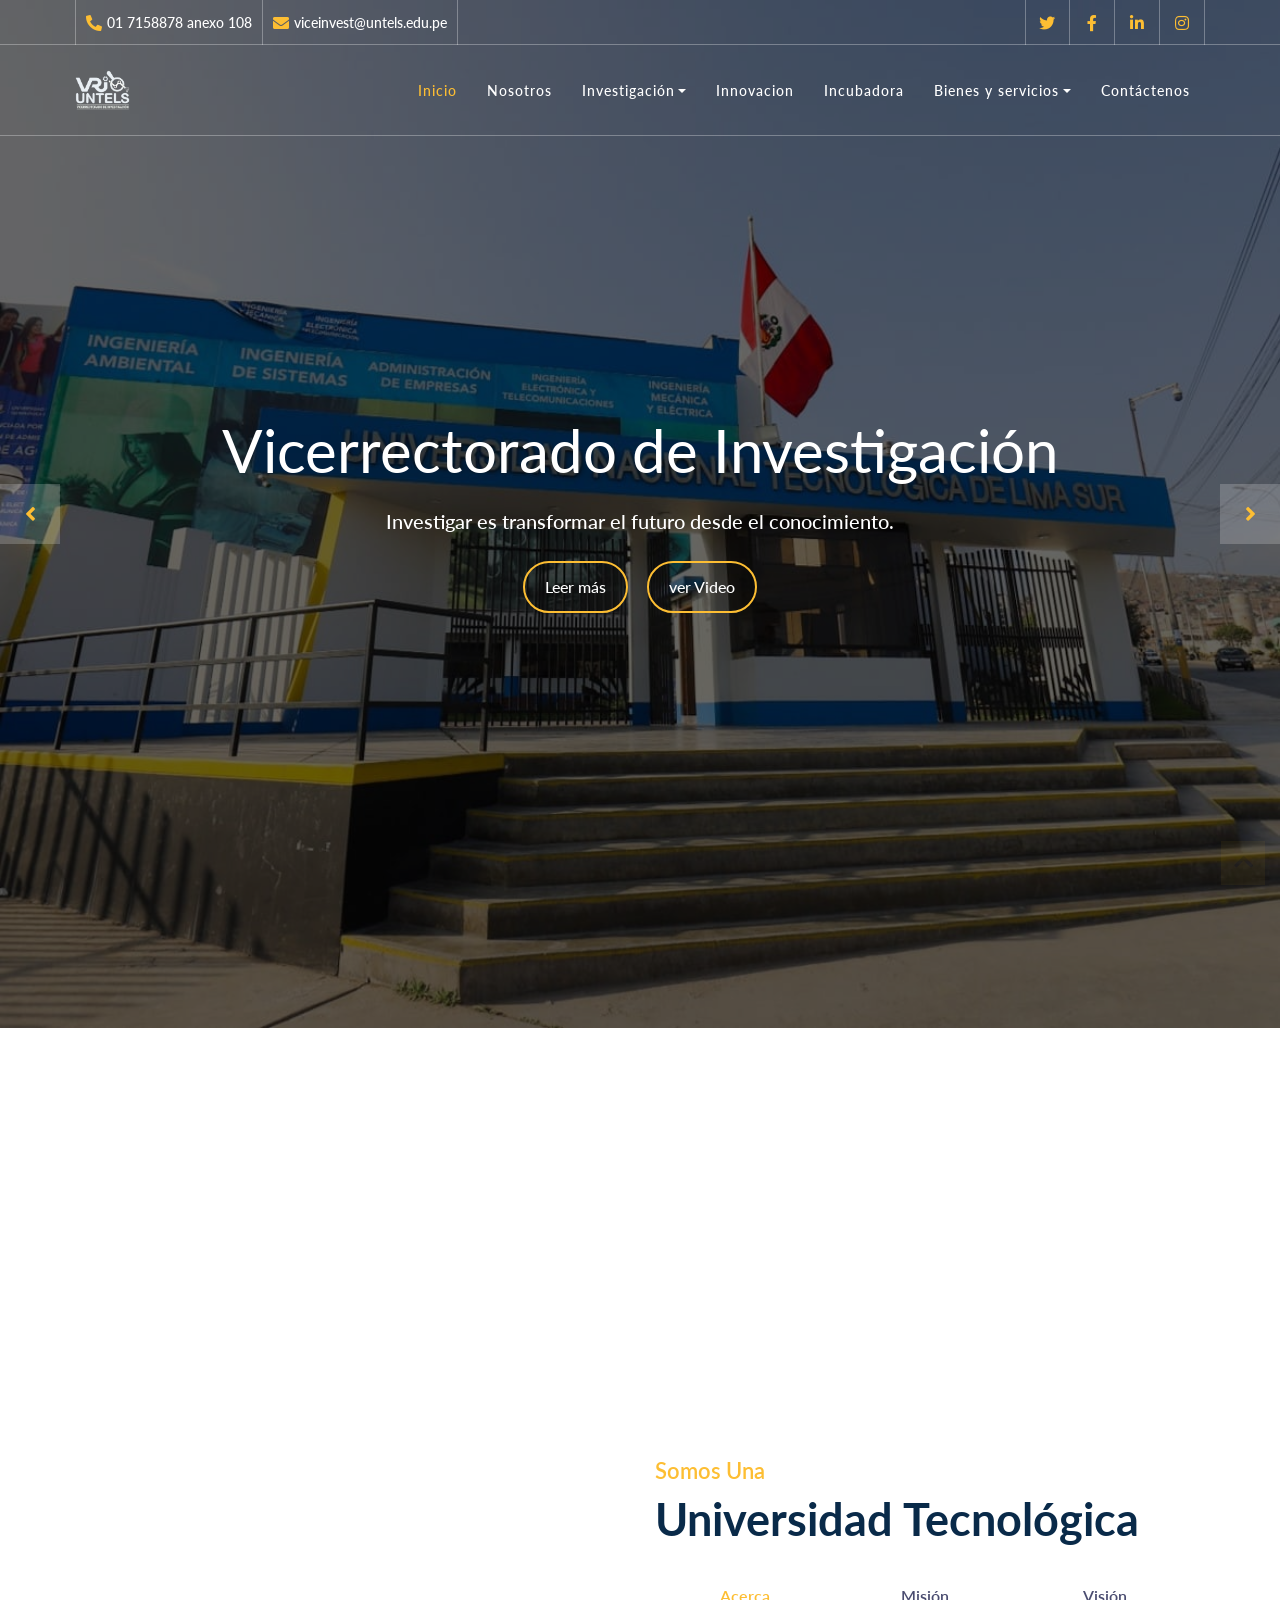
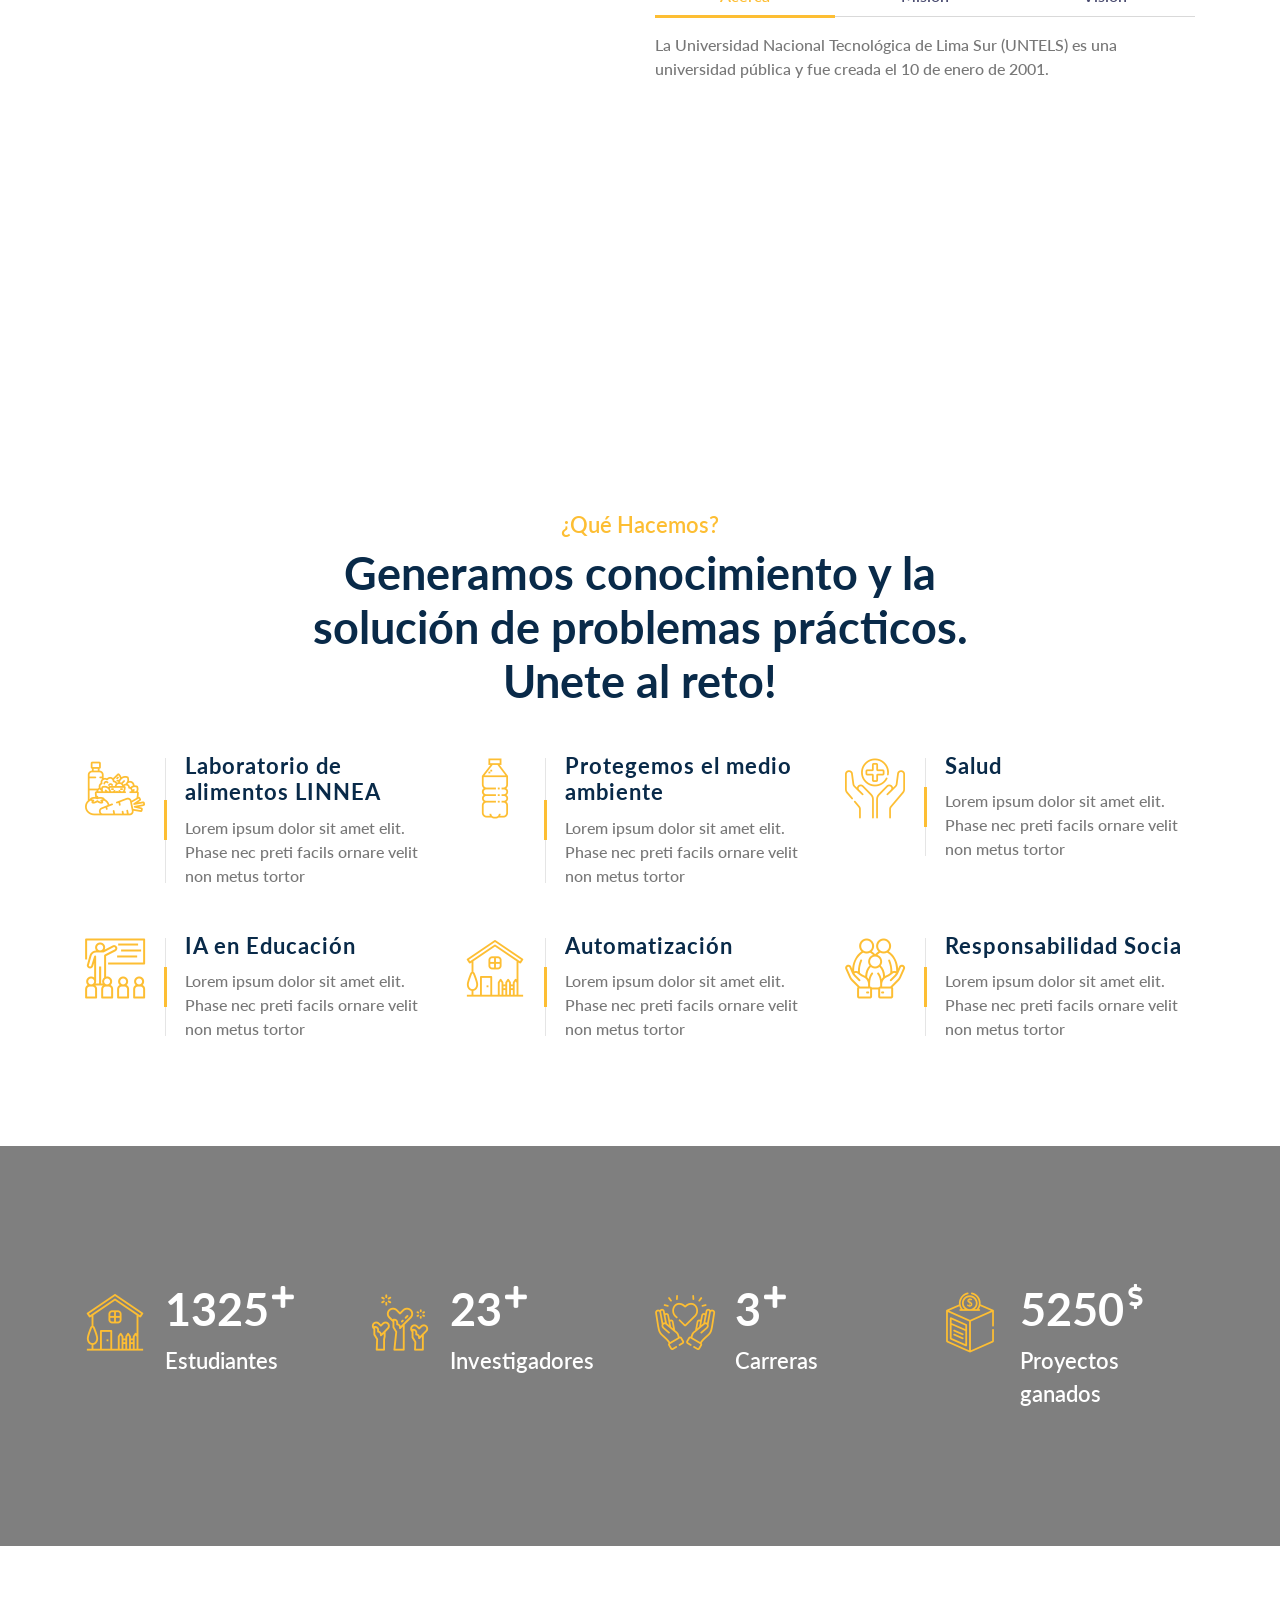
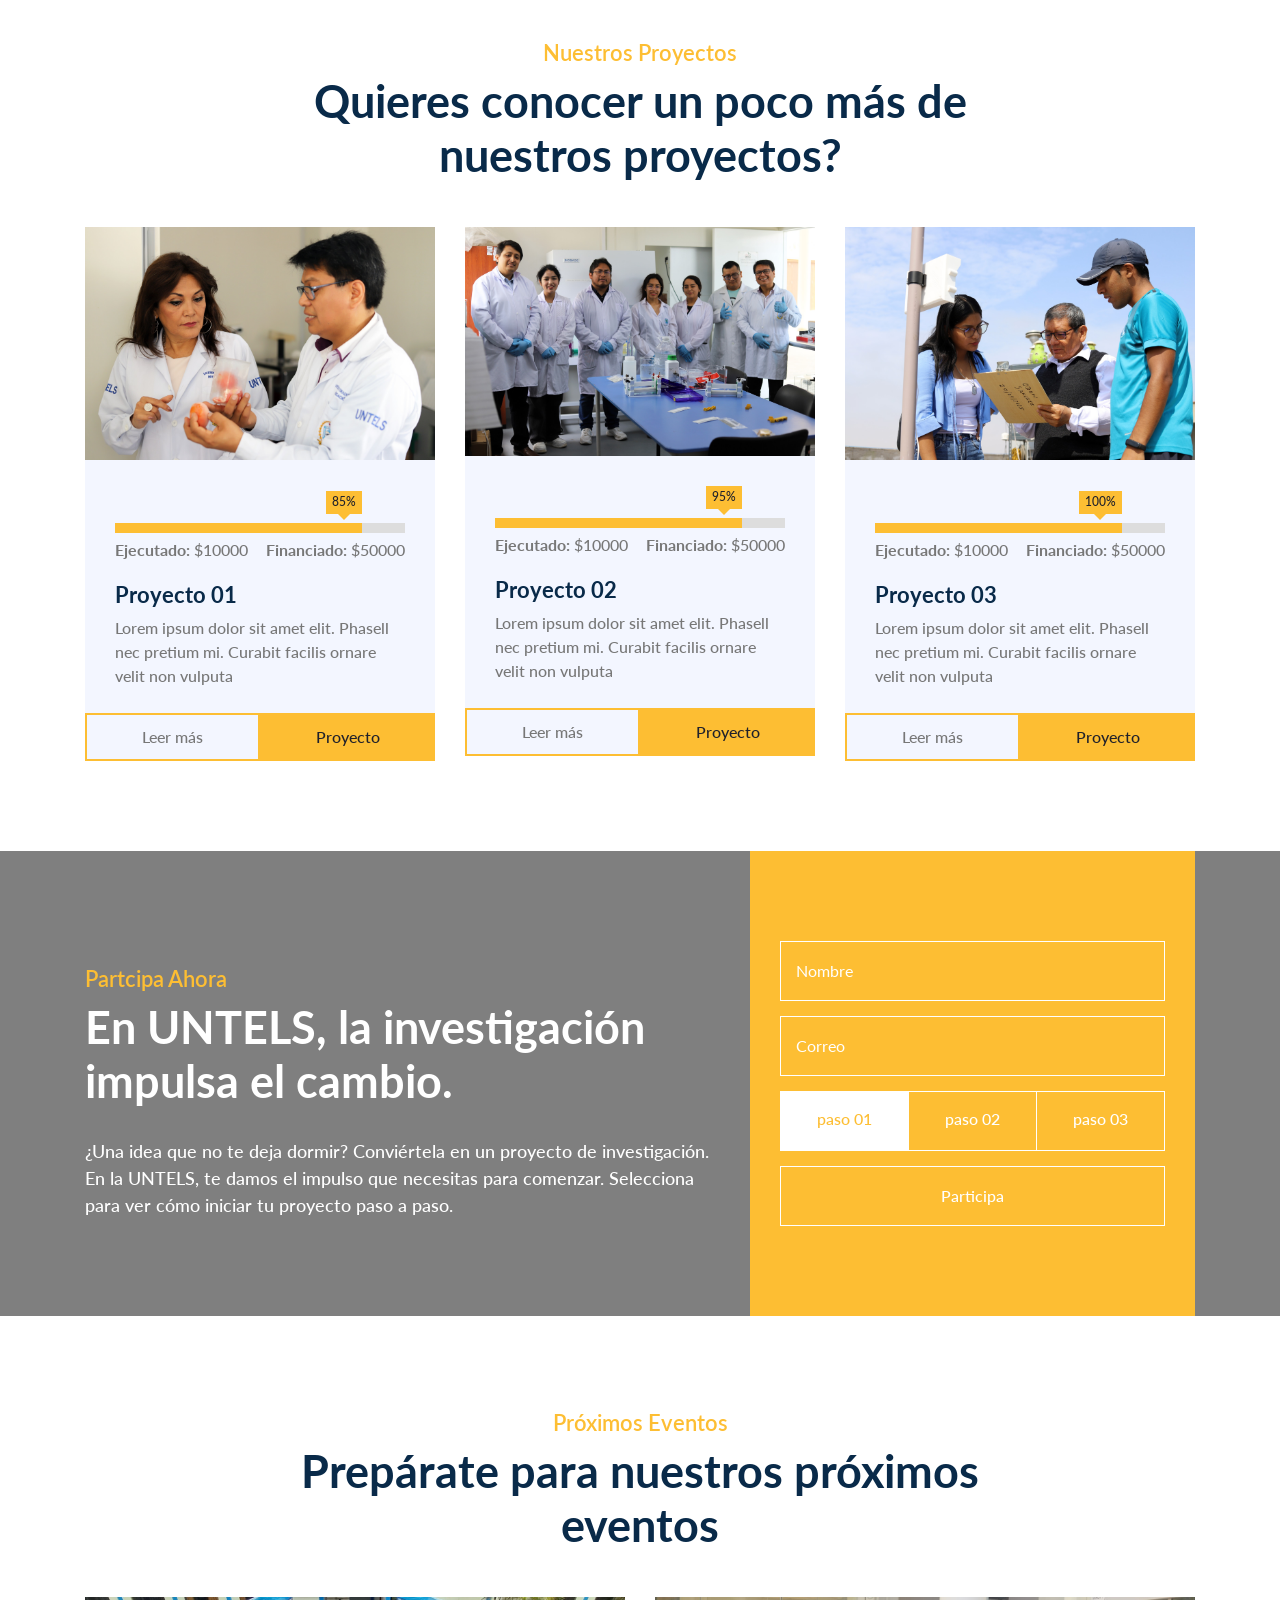
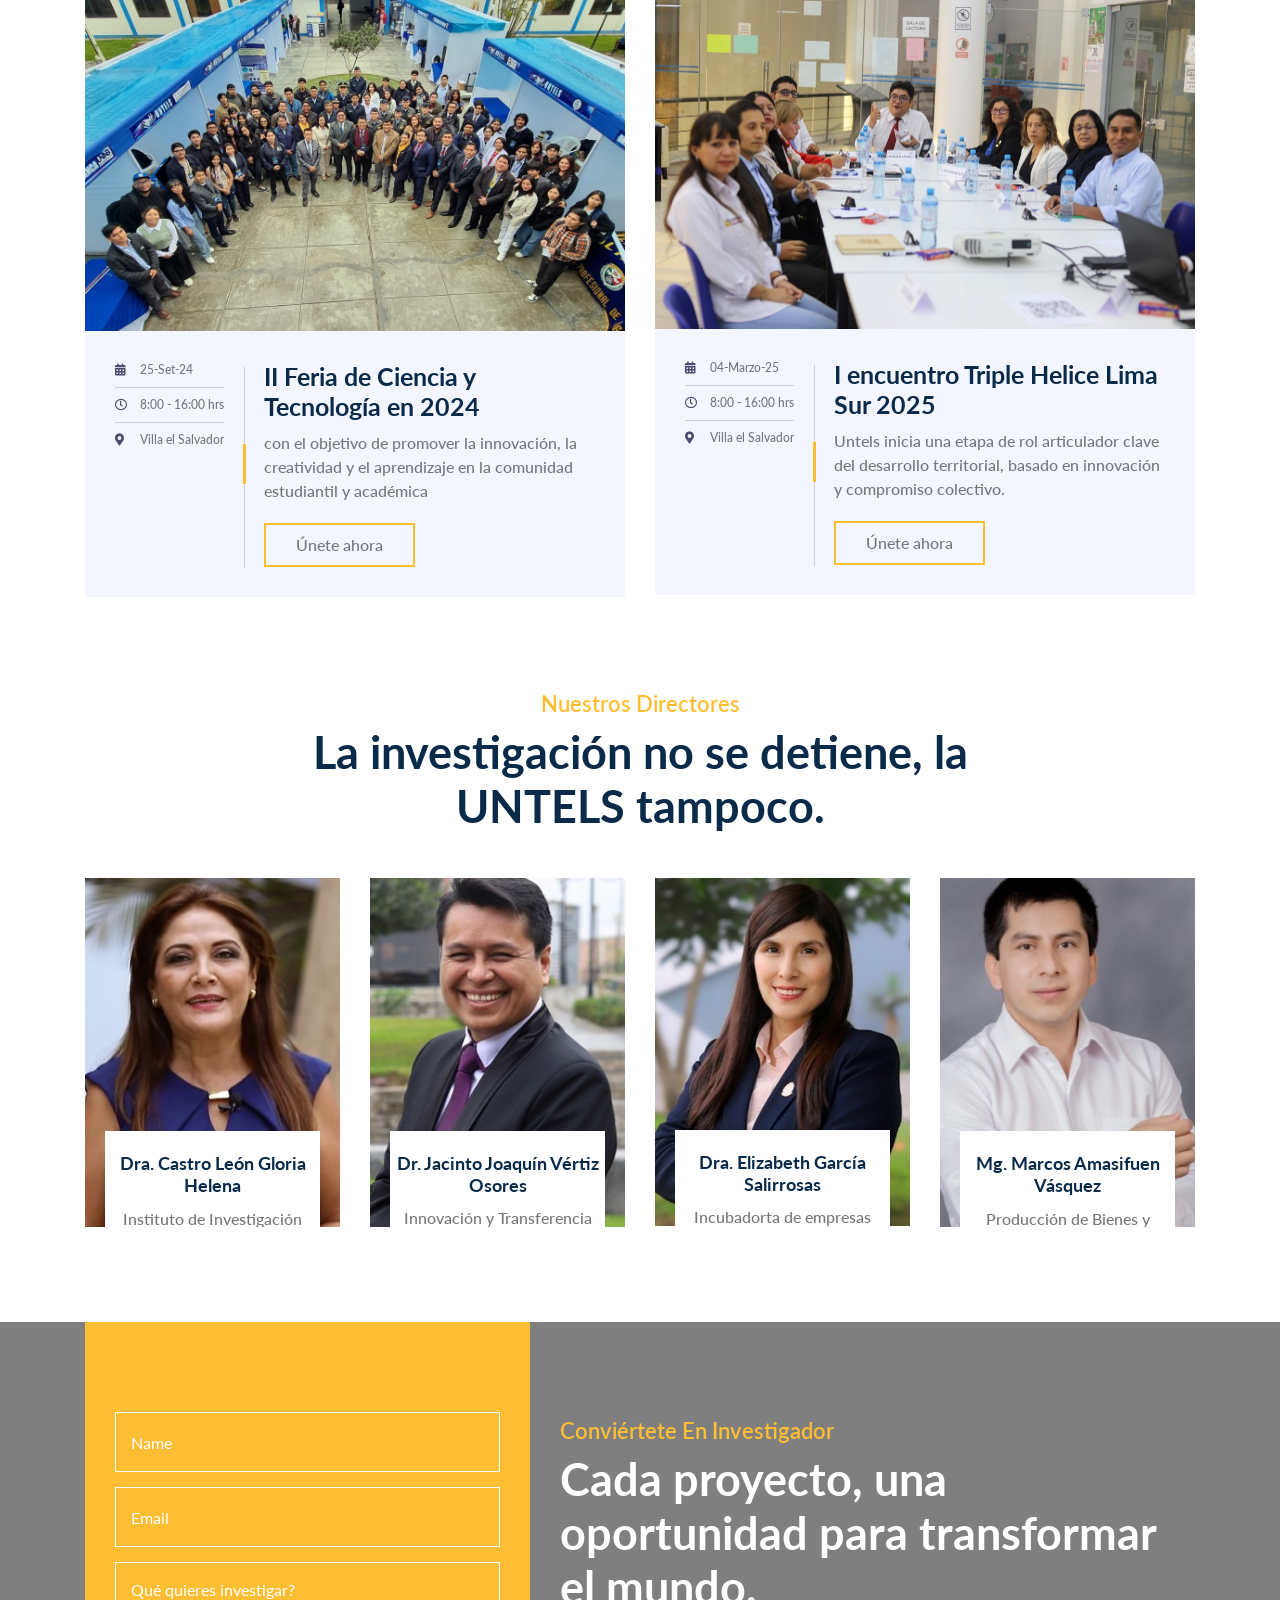
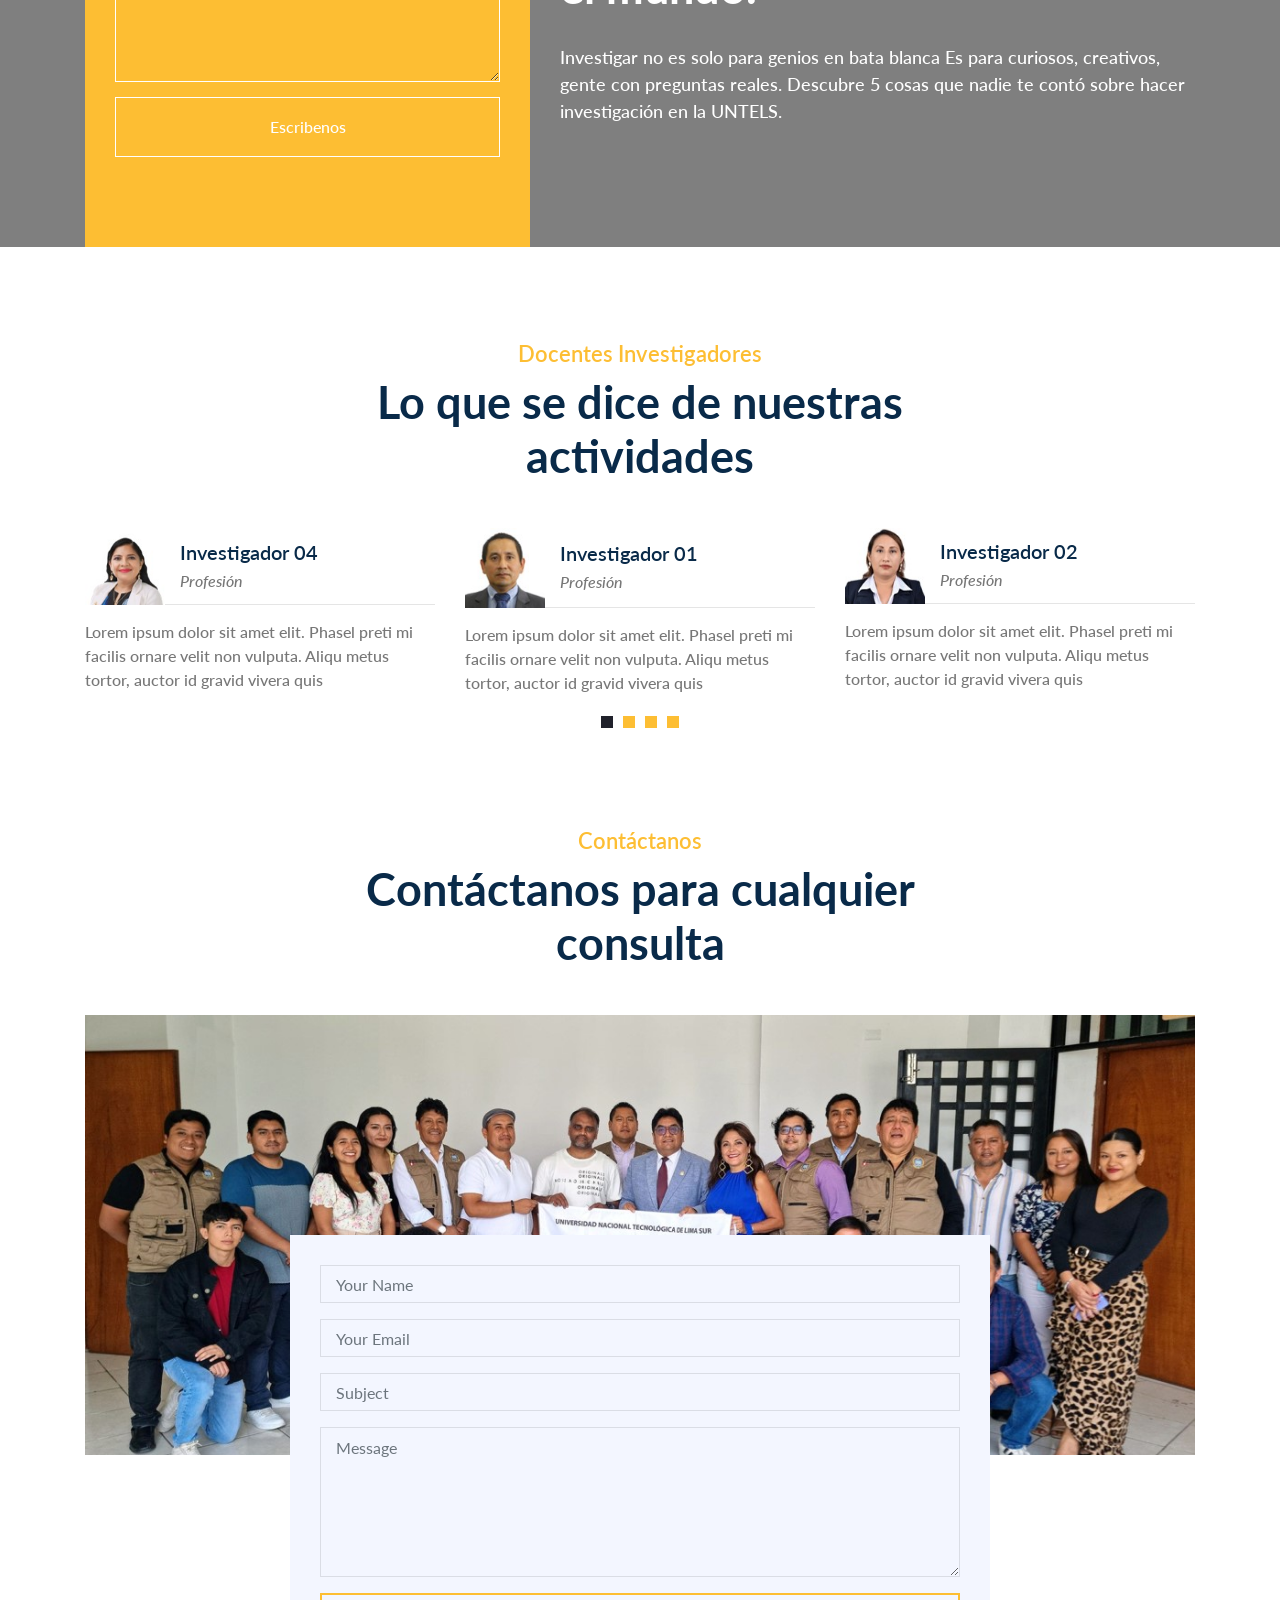
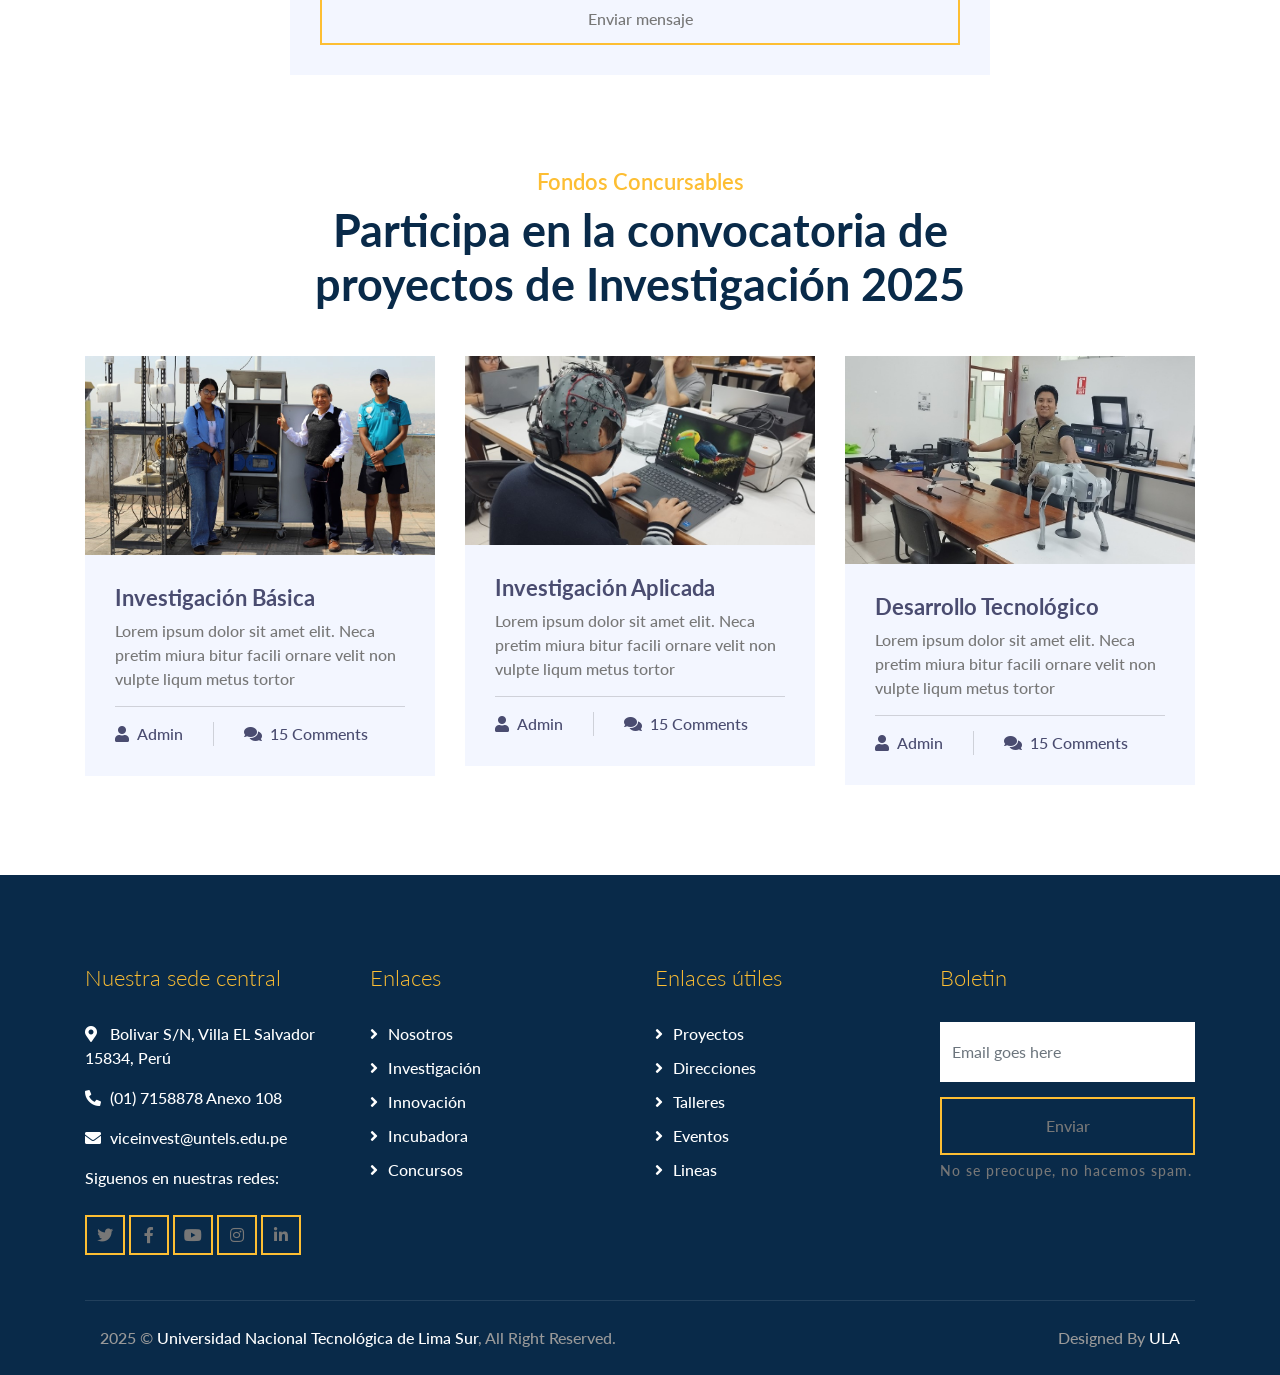
<file: index.html>
<!DOCTYPE html>
<html lang="es-ES">
    <head>
        <meta charset="utf-8">
        <title>VRI - Vicerrectorado de investigación</title>
        <meta content="width=device-width, initial-scale=1.0" name="viewport">
        <meta content="Free Website Template" name="keywords">
        <meta content="Free Website Template" name="description">

        <!-- Favicon -->
        <link href="img/favicon.ico" rel="icon">

        <!-- Google Font 
        <link href="https://fonts.googleapis.com/css2?family=Quicksand:wght@300;400;500;600;700&display=swap" rel="stylesheet"> -->
         <!-- Google Font NUEVA FUENTE -->
        <link rel="preconnect" href="https://fonts.googleapis.com">
        <link rel="preconnect" href="https://fonts.gstatic.com" crossorigin>
        <link href="https://fonts.googleapis.com/css2?family=Lato:ital,wght@0,100;0,300;0,400;0,700;0,900;1,100;1,300;1,400;1,700;1,900&family=Tourney:ital,wght@0,100..900;1,100..900&display=swap" rel="stylesheet">
        
        <!-- CSS Libraries -->
        <link href="https://stackpath.bootstrapcdn.com/bootstrap/4.4.1/css/bootstrap.min.css" rel="stylesheet">
        <link href="https://cdnjs.cloudflare.com/ajax/libs/font-awesome/5.10.0/css/all.min.css" rel="stylesheet">
        <link href="lib/flaticon/font/flaticon.css" rel="stylesheet">
        <link href="lib/animate/animate.min.css" rel="stylesheet">
        <link href="lib/owlcarousel/assets/owl.carousel.min.css" rel="stylesheet">

        <!-- Template Stylesheet -->
        <link href="css/style.css" rel="stylesheet">
    </head>

    <body>
        <!-- Top Bar Start -->
        <div class="top-bar d-none d-md-block">
            <div class="container-fluid">
                <div class="row">
                    <div class="col-md-8">
                        <div class="top-bar-left">
                            <div class="text">
                                <i class="fa fa-phone-alt"></i>
                                <p>01 7158878 anexo 108</p>
                            </div>
                            <div class="text">
                                <i class="fa fa-envelope"></i>
                                <p>viceinvest@untels.edu.pe</p>
                            </div>
                        </div>
                    </div>
                    <div class="col-md-4">
                        <div class="top-bar-right">
                            <div class="social">
                                <a href=""><i class="fab fa-twitter"></i></a>
                                <a href=""><i class="fab fa-facebook-f"></i></a>
                                <a href=""><i class="fab fa-linkedin-in"></i></a>
                                <a href=""><i class="fab fa-instagram"></i></a>
                            </div>
                        </div>
                    </div>
                </div>
            </div>
        </div>
        <!-- Top Bar End -->

        <!-- Nav Bar Start -->
        <div class="navbar navbar-expand-lg bg-dark navbar-dark">
            <div class="container-fluid">
                <a href="index.html" class="navbar-brand">  <img src="img/logovri.png"  alt=""></a>
                <button type="button" class="navbar-toggler" data-toggle="collapse" data-target="#navbarCollapse">
                    <span class="navbar-toggler-icon"></span>
                </button>

                <div class="collapse navbar-collapse justify-content-between" id="navbarCollapse">
                    <div class="navbar-nav ml-auto">
                        <a href="index.html" class="nav-item nav-link active">Inicio</a>
                        <a href="about.html" class="nav-item nav-link">Nosotros</a>                    
                        <div class="nav-item dropdown">
                            <a href="causes.html" class="nav-item nav-link dropdown-toggle" data-toggle="dropdown">Investigación</a>
                            <div class="dropdown-menu">                               
                                <a href="investigacion.html" class="dropdown-item">Presentación</a>
                                <a href="team.html" class="dropdown-item">Investigadores</a>
                                <a href="team.html" class="dropdown-item">FabLab</a>                      
                            </div>
                        </div>

                        <a href="event.html" class="nav-item nav-link">Innovacion</a>
                        <a href="blog.html" class="nav-item nav-link">Incubadora</a>
                        
                        <div class="nav-item dropdown">
                            <a href="#" class="nav-link dropdown-toggle" data-toggle="dropdown">Bienes y servicios</a>
                            <div class="dropdown-menu">
                                <a href="talleres.html" class="dropdown-item">Talleres</a>
                                <a href="cursos.html" class="dropdown-item">Cursos</a>
                                <a href="team.html" class="dropdown-item">Diplomados</a>
                                <a href="donate.html" class="dropdown-item">Proyectos</a>
                                <a href="volunteer.html" class="dropdown-item">Certificados</a>
                            </div>
                        </div>

                        <a href="contact.html" class="nav-item nav-link">Contáctenos</a>
                    </div>
                </div>
            </div>
        </div>
        <!-- Nav Bar End -->


        <!-- Carousel Start -->
        <div class="carousel">
            <div class="container-fluid">
                <div class="owl-carousel">
                    <div class="carousel-item">
                        <div class="carousel-img">
                            <img src="img/carousel-1.jpg" alt="Image">
                        </div>
                        <div class="carousel-text">
                            <h1>Vicerrectorado de Investigación</h1>
                            <p>
                                 Investigar es transformar el futuro desde el conocimiento.
                            </p>
                            <div class="carousel-btn">
                                <a class="btn btn-custom" href="">Leer más</a>
                                <a class="btn btn-custom btn-play" data-toggle="modal" data-src="https://youtu.be/O5ShhPGcOL8?feature=shared" data-target="#videoModal">ver Video</a>
                            </div>
                        </div>
                    </div>
                    <div class="carousel-item">
                        <div class="carousel-img">
                            <img src="img/carousel-2.jpg" alt="Image">
                        </div>
                        <div class="carousel-text">
                            <h1>Investigación</h1>
                            <p>
                                Cada proyecto, una oportunidad para transformar el mundo.
                            </p>
                            <div class="carousel-btn">
                                <a class="btn btn-custom" href="">Leer más</a>
                                <a class="btn btn-custom btn-play" data-toggle="modal" data-src="https://www.youtube.com/watch?v=22LSizFOmyg" data-target="#videoModal">Ver Video</a>
                            </div>
                        </div>
                    </div>
                    <div class="carousel-item">
                        <div class="carousel-img">
                            <img src="img/carousel-3.jpg" alt="Image">
                        </div>
                        <div class="carousel-text">
                            <h1>Innovación</h1>
                            <p>
                                La innovación nace donde la curiosidad se convierte en acción.
                                
                            </p>
                            <div class="carousel-btn">
                                <a class="btn btn-custom" href="">Leer más</a>
                                <a class="btn btn-custom btn-play" data-toggle="modal" data-src="https://www.youtube.com/embed/DWRcNpR6Kdc" data-target="#videoModal">Ver Video</a>
                            </div>
                        </div>
                    </div>
                    <div class="carousel-item">
                        <div class="carousel-img">
                            <img src="img/carousel-4.jpg" alt="Image">
                        </div>
                        <div class="carousel-text">
                            <h1>Transferencia Tecnológica</h1>
                            <p>
                                Ciencia con propósito, investigación con impacto.
                            </p>
                            <div class="carousel-btn">
                                <a class="btn btn-custom" href="">Leer más</a>
                                <a class="btn btn-custom btn-play" data-toggle="modal" data-src="https://www.youtube.com/embed/DWRcNpR6Kdc" data-target="#videoModal">Ver Video</a>
                            </div>
                        </div>
                    </div>

                    <div class="carousel-item">
                        <div class="carousel-img">
                            <img src="img/carousel-5.jpg" alt="Image">
                        </div>
                        <div class="carousel-text">
                            <h1>Centro de Tecnología y Capacitación</h1>
                            <p>
                                Desde la universidad, conectamos ciencia y sociedad.
                            </p>
                            <div class="carousel-btn">
                                <a class="btn btn-custom" href="">Leer más</a>
                                <a class="btn btn-custom btn-play" data-toggle="modal" data-src="https://www.youtube.com/embed/DWRcNpR6Kdc" data-target="#videoModal">Ver Video</a>
                            </div>
                        </div>
                    </div>


                </div>
            </div>
        </div>
        <!-- Carousel End -->

        <!-- Video Modal Start-->
        <div class="modal fade" id="videoModal" tabindex="-1" role="dialog" aria-labelledby="exampleModalLabel" aria-hidden="true">
            <div class="modal-dialog" role="document">
                <div class="modal-content">
                    <div class="modal-body">
                        <button type="button" class="close" data-dismiss="modal" aria-label="Close">
                            <span aria-hidden="true">&times;</span>
                        </button>        
                        <!-- 16:9 aspect ratio -->
                        <div class="embed-responsive embed-responsive-16by9">
                            <iframe class="embed-responsive-item" src="" id="video"  allowscriptaccess="always" allow="autoplay"></iframe>
                        </div>
                    </div>
                </div>
            </div>
        </div> 
        <!-- Video Modal End -->
        

        <!-- About Start -->
        <div class="about">
            <div class="container">
                <div class="row align-items-center">
                    <div class="col-lg-6">
                        <div class="about-img" data-parallax="scroll" data-image-src="img/somos.jpg"></div>
                    </div>
                    <div class="col-lg-6">
                        <div class="section-header">
                            <p>Somos una </p>
                            <h2>Universidad Tecnológica</h2>
                        </div>
                        <div class="about-tab">
                            <ul class="nav nav-pills nav-justified">
                                <li class="nav-item">
                                    <a class="nav-link active" data-toggle="pill" href="#tab-content-1">Acerca</a>
                                </li>
                                <li class="nav-item">
                                    <a class="nav-link" data-toggle="pill" href="#tab-content-2">Misión</a>
                                </li>
                                <li class="nav-item">
                                    <a class="nav-link" data-toggle="pill" href="#tab-content-3">Visión</a>
                                </li>
                            </ul>

                            <div class="tab-content">
                                <div id="tab-content-1" class="container tab-pane active">
                                    La Universidad Nacional Tecnológica de Lima Sur (UNTELS) es una universidad pública y fue creada el 10 de enero de 2001.
                                </div>
                                <div id="tab-content-2" class="container tab-pane fade">
                                    El Vicerrectorado de Investigación recibe, sustenta, supervisa, coordina e integra la labor de las unidades de investigación. Además dirige, coordina y supervisa la transferencia del conocimiento y registro de propiedad intelectual Untels. Esta actuación coordinada redunda en una gestión eficaz, eficiente y efectiva de la gestión de la investigación y de las demás unidades que la integran. Siendo su fin último conseguir la excelencia y calidad de la producción de resultados de investigación así como en la trasferencia de los mismos tanto al entorno social como a la comunidad científica internacional. Con todo ello contribuye al cumplimiento de la Misión de la Untels.
                                </div>
                                <div id="tab-content-3" class="container tab-pane fade">
                                    La Vicepresidencia de Investigación de la Untels participa de todos los aspectos de la visión de nuestra institución, incidiendo además de manera especial en la visión de ser una Universidad reconocida por su excelencia en la investigación, producción de conocimiento, transferencia del mismo y promoción de la innovación 
                                </div>
                            </div>
                        </div>
                    </div>
                </div>
            </div>
        </div>
        <!-- About End -->

        <!-- Service Start -->
        <div class="service">
            <div class="container">
                <div class="section-header text-center">
                    <p>¿Qué hacemos?</p>
                    <h2>Generamos conocimiento y la solución de problemas prácticos. Unete al reto!</h2>
                </div>
                <div class="row">
                    <div class="col-lg-4 col-md-6">
                        <div class="service-item">
                            <div class="service-icon">
                                <i class="flaticon-diet"></i>
                            </div>
                            <div class="service-text">
                                <h3>Laboratorio de alimentos LINNEA</h3>
                                <p>Lorem ipsum dolor sit amet elit. Phase nec preti facils ornare velit non metus tortor</p>
                            </div>
                        </div>
                    </div>
                    <div class="col-lg-4 col-md-6">
                        <div class="service-item">
                            <div class="service-icon">
                                <i class="flaticon-water"></i>
                            </div>
                            <div class="service-text">
                                <h3>Protegemos el medio ambiente</h3>
                                <p>Lorem ipsum dolor sit amet elit. Phase nec preti facils ornare velit non metus tortor</p>
                            </div>
                        </div>
                    </div>
                    <div class="col-lg-4 col-md-6">
                        <div class="service-item">
                            <div class="service-icon">
                                <i class="flaticon-healthcare"></i>
                            </div>
                            <div class="service-text">
                                <h3>Salud</h3>
                                <p>Lorem ipsum dolor sit amet elit. Phase nec preti facils ornare velit non metus tortor</p>
                            </div>
                        </div>
                    </div>
                    <div class="col-lg-4 col-md-6">
                        <div class="service-item">
                            <div class="service-icon">
                                <i class="flaticon-education"></i>
                            </div>
                            <div class="service-text">
                                <h3>IA en Educación</h3>
                                <p>Lorem ipsum dolor sit amet elit. Phase nec preti facils ornare velit non metus tortor</p>
                            </div>
                        </div>
                    </div>
                    <div class="col-lg-4 col-md-6">
                        <div class="service-item">
                            <div class="service-icon">
                                <i class="flaticon-home"></i>
                            </div>
                            <div class="service-text">
                                <h3>Automatización</h3>
                                <p>Lorem ipsum dolor sit amet elit. Phase nec preti facils ornare velit non metus tortor</p>
                            </div>
                        </div>
                    </div>
                    <div class="col-lg-4 col-md-6">
                        <div class="service-item">
                            <div class="service-icon">
                                <i class="flaticon-social-care"></i>
                            </div>
                            <div class="service-text">
                                <h3>Responsabilidad Socia</h3>
                                <p>Lorem ipsum dolor sit amet elit. Phase nec preti facils ornare velit non metus tortor</p>
                            </div>
                        </div>
                    </div>
                </div>
            </div>
        </div>
        <!-- Service End -->
        
        
        <!-- Facts Start -->
        <div class="facts" data-parallax="scroll" data-image-src="img/facts.jpg">
            <div class="container">
                <div class="row">
                    <div class="col-lg-3 col-md-6">
                        <div class="facts-item">
                            <i class="flaticon-home"></i>
                            <div class="facts-text">
                                <h3 class="facts-plus" data-toggle="counter-up">2500</h3>
                                <p>Estudiantes</p>
                            </div>
                        </div>
                    </div>
                    <div class="col-lg-3 col-md-6">
                        <div class="facts-item">
                            <i class="flaticon-charity"></i>
                            <div class="facts-text">
                                <h3 class="facts-plus" data-toggle="counter-up">44</h3>
                                <p>Investigadores</p>
                            </div>
                        </div>
                    </div>
                    <div class="col-lg-3 col-md-6">
                        <div class="facts-item">
                            <i class="flaticon-kindness"></i>
                            <div class="facts-text">
                                <h3 class="facts-plus" data-toggle="counter-up">5</h3>
                                <p>Carreras</p>
                            </div>
                        </div>
                    </div>
                    <div class="col-lg-3 col-md-6">
                        <div class="facts-item">
                            <i class="flaticon-donation"></i>
                            <div class="facts-text">
                                <h3 class="facts-dollar" data-toggle="counter-up">10000</h3>
                                <p>Proyectos ganados</p>
                            </div>
                        </div>
                    </div>
                </div>
            </div>
        </div>
        <!-- Facts End -->
        
        
        <!-- Causes Start -->
        <div class="causes">
            <div class="container">
                <div class="section-header text-center">
                    <p>Nuestros proyectos</p>
                    <h2>Quieres conocer un poco más de nuestros proyectos?</h2>
                </div>
                <div class="owl-carousel causes-carousel">
                    <div class="causes-item">
                        <div class="causes-img">
                            <img src="img/causes-1.jpg" alt="Image">
                        </div>
                        <div class="causes-progress">
                            <div class="progress">
                                <div class="progress-bar" role="progressbar" aria-valuenow="85" aria-valuemin="0" aria-valuemax="100">
                                    <span>85%</span>
                                </div>
                            </div>
                            <div class="progress-text">
                                <p><strong>Ejecutado:</strong> $10000</p>
                                <p><strong>Financiado:</strong> $50000</p>
                            </div>
                        </div>
                        <div class="causes-text">
                            <h3>Proyecto 01</h3>
                            <p>Lorem ipsum dolor sit amet elit. Phasell nec pretium mi. Curabit facilis ornare velit non vulputa</p>
                        </div>
                        <div class="causes-btn">
                            <a class="btn btn-custom">Leer más</a>
                            <a class="btn btn-custom">Proyecto</a>
                        </div>
                    </div>
                    <div class="causes-item">
                        <div class="causes-img">
                            <img src="img/causes-2.jpg" alt="Image">
                        </div>
                        <div class="causes-progress">
                            <div class="progress">
                                <div class="progress-bar" role="progressbar" aria-valuenow="85" aria-valuemin="0" aria-valuemax="100">
                                    <span>95%</span>
                                </div>
                            </div>
                            <div class="progress-text">
                                <p><strong>Ejecutado:</strong> $10000</p>
                                <p><strong>Financiado:</strong> $50000</p>
                            </div>
                        </div>
                        <div class="causes-text">
                            <h3>Proyecto 02</h3>
                            <p>Lorem ipsum dolor sit amet elit. Phasell nec pretium mi. Curabit facilis ornare velit non vulputa</p>
                        </div>
                        <div class="causes-btn">
                            <a class="btn btn-custom">Leer más</a>
                            <a class="btn btn-custom">Proyecto</a>
                        </div>
                    </div>
                    <div class="causes-item">
                        <div class="causes-img">
                            <img src="img/causes-3.jpg" alt="Image">
                        </div>
                        <div class="causes-progress">
                            <div class="progress">
                                <div class="progress-bar" role="progressbar" aria-valuenow="85" aria-valuemin="0" aria-valuemax="100">
                                    <span>100%</span>
                                </div>
                            </div>
                            <div class="progress-text">
                                <p><strong>Ejecutado:</strong> $10000</p>
                                <p><strong>Financiado:</strong> $50000</p>
                            </div>
                        </div>
                        <div class="causes-text">
                            <h3>Proyecto 03</h3>
                            <p>Lorem ipsum dolor sit amet elit. Phasell nec pretium mi. Curabit facilis ornare velit non vulputa</p>
                        </div>
                        <div class="causes-btn">
                            <a class="btn btn-custom">Leer más</a>
                            <a class="btn btn-custom">Proyecto</a>
                        </div>
                    </div>
                    <div class="causes-item">
                        <div class="causes-img">
                            <img src="img/causes-4.jpg" alt="Image">
                        </div>
                        <div class="causes-progress">
                            <div class="progress">
                                <div class="progress-bar" role="progressbar" aria-valuenow="85" aria-valuemin="0" aria-valuemax="100">
                                    <span>85%</span>
                                </div>
                            </div>
                            <div class="progress-text">
                                <p><strong>Ejecutado:</strong> $10000</p>
                                <p><strong>Financiado:</strong> $50000</p>
                            </div>
                        </div>
                        <div class="causes-text">
                            <h3>Proyecto 04</h3>
                            <p>Lorem ipsum dolor sit amet elit. Phasell nec pretium mi. Curabit facilis ornare velit non vulputa</p>
                        </div>
                        <div class="causes-btn">
                            <a class="btn btn-custom">Leer más</a>
                            <a class="btn btn-custom">Proyecto</a>
                        </div>
                    </div>
                </div>
            </div>
        </div>
        <!-- Causes End -->
        
        
        <!-- Donate Start -->
        <div class="donate" data-parallax="scroll" data-image-src="img/donate.jpg">
            <div class="container">
                <div class="row align-items-center">
                    <div class="col-lg-7">
                        <div class="donate-content">
                            <div class="section-header">
                                <p>Partcipa ahora</p>
                                <h2>En UNTELS, la investigación impulsa el cambio.</h2>
                            </div>
                            <div class="donate-text">
                                <p>
                                    ¿Una idea que no te deja dormir? 
                                    Conviértela en un proyecto de investigación. En la UNTELS, te damos el impulso que necesitas para comenzar.
                                    Selecciona para ver cómo iniciar tu proyecto paso a paso.
                                </p>
                            </div>
                        </div>
                    </div>
                    <div class="col-lg-5">
                        <div class="donate-form">
                            <form>
                                <div class="control-group">
                                    <input type="text" class="form-control" placeholder="Nombre" required="required" />
                                </div>
                                <div class="control-group">
                                    <input type="email" class="form-control" placeholder="Correo" required="required" />
                                </div>
                                <div class="btn-group btn-group-toggle" data-toggle="buttons">
                                    <label class="btn btn-custom active">
                                        <input type="radio" name="options" checked> paso 01
                                    </label>
                                    <label class="btn btn-custom">
                                        <input type="radio" name="options"> paso 02
                                    </label>
                                    <label class="btn btn-custom">
                                        <input type="radio" name="options"> paso 03
                                    </label>
                                </div>
                                <div>
                                    <button class="btn btn-custom" type="submit">Participa</button>
                                </div>
                            </form>
                        </div>
                    </div>
                </div>
            </div>
        </div>
        <!-- Donate End -->
        
        
        <!-- Event Start -->
        <div class="event">
            <div class="container">
                <div class="section-header text-center">
                    <p>Próximos eventos</p>
                    <h2>Prepárate para nuestros próximos eventos</h2>
                </div>
                <div class="row">
                    <div class="col-lg-6">
                        <div class="event-item">
                            <img src="img/event-1.jpg" alt="Image">
                            <div class="event-content">
                                <div class="event-meta">
                                    <p><i class="fa fa-calendar-alt"></i>25-Set-24</p>
                                    <p><i class="far fa-clock"></i>8:00 - 16:00 hrs</p>
                                    <p><i class="fa fa-map-marker-alt"></i>Villa el Salvador</p>
                                </div>
                                <div class="event-text">
                                    <h3>II Feria de Ciencia y Tecnología en 2024</h3>
                                    <p>
                                        con el objetivo de promover la innovación, la creatividad y el aprendizaje en la comunidad estudiantil y académica
                                    </p>
                                    <a class="btn btn-custom" href="">Únete ahora</a>
                                </div>
                            </div>
                        </div>
                    </div>
                    <div class="col-lg-6">
                        <div class="event-item">
                            <img src="img/event-2.jpg" alt="Image">
                            <div class="event-content">
                                <div class="event-meta">
                                    <p><i class="fa fa-calendar-alt"></i>04-Marzo-25</p>
                                    <p><i class="far fa-clock"></i>8:00 - 16:00 hrs</p>
                                    <p><i class="fa fa-map-marker-alt"></i>Villa el Salvador</p>
                                </div>
                                <div class="event-text">
                                    <h3>I encuentro Triple Helice Lima Sur 2025</h3>
                                    <p>
                                        Untels inicia una etapa de rol articulador clave del desarrollo territorial, basado en innovación y compromiso colectivo.
                                    </p>
                                    <a class="btn btn-custom" href="">Únete ahora</a>
                                </div>
                            </div>
                        </div>
                    </div>
                </div>
            </div>
        </div>
        <!-- Event End -->


        <!-- Team Start -->
        <div class="team">
            <div class="container">
                <div class="section-header text-center">
                    <p>Nuestros Directores</p>
                    <h2>La investigación no se detiene, la UNTELS tampoco.</h2>
                </div>
                <div class="row">
                    <div class="col-lg-3 col-md-6">
                        <div class="team-item">
                            <div class="team-img">
                                <img src="img/team-1.jpg" alt="Team Image">
                            </div>
                            <div class="team-text">
                                <h2>Dra. Castro León Gloria Helena</h2>
                                <p>Instituto de Investigación</p>
                                <div class="team-social">
                                    <a href=""><i class="fab fa-twitter"></i></a>
                                    <a href=""><i class="fab fa-facebook-f"></i></a>
                                    <a href=""><i class="fab fa-linkedin-in"></i></a>
                                    <a href=""><i class="fab fa-instagram"></i></a>
                                </div>
                            </div>
                        </div>
                    </div>
                    <div class="col-lg-3 col-md-6">
                        <div class="team-item">
                            <div class="team-img">
                                <img src="img/team-2.jpg" alt="Team Image">
                            </div>
                            <div class="team-text">
                                <h2>Dr. Jacinto Joaquín Vértiz Osores</h2>
                                <p>Innovación y Transferencia Tecnológica</p>
                                <div class="team-social">
                                    <a href=""><i class="fab fa-twitter"></i></a>
                                    <a href=""><i class="fab fa-facebook-f"></i></a>
                                    <a href=""><i class="fab fa-linkedin-in"></i></a>
                                    <a href=""><i class="fab fa-instagram"></i></a>
                                </div>
                            </div>
                        </div>
                    </div>
                    <div class="col-lg-3 col-md-6">
                        <div class="team-item">
                            <div class="team-img">
                                <img src="img/team-3.jpg" alt="Team Image">
                            </div>
                            <div class="team-text">
                                <h2>Dra. Elizabeth García Salirrosas</h2>
                                <p>Incubadorta de empresas</p>
                                <div class="team-social">
                                    <a href=""><i class="fab fa-twitter"></i></a>
                                    <a href=""><i class="fab fa-facebook-f"></i></a>
                                    <a href=""><i class="fab fa-linkedin-in"></i></a>
                                    <a href=""><i class="fab fa-instagram"></i></a>
                                </div>
                            </div>
                        </div>
                    </div>
                    <div class="col-lg-3 col-md-6">
                        <div class="team-item">
                            <div class="team-img">
                                <img src="img/team-4.jpg" alt="Team Image">
                            </div>
                            <div class="team-text">
                                <h2>Mg. Marcos Amasifuen Vásquez</h2>
                                <p>Producción de Bienes y Servicios</p>
                                <div class="team-social">
                                    <a href=""><i class="fab fa-twitter"></i></a>
                                    <a href=""><i class="fab fa-facebook-f"></i></a>
                                    <a href=""><i class="fab fa-linkedin-in"></i></a>
                                    <a href=""><i class="fab fa-instagram"></i></a>
                                </div>
                            </div>
                        </div>
                    </div>
                </div>
            </div>
        </div>
        <!-- Team End -->
        
        
        <!-- Volunteer Start -->
        <div class="volunteer" data-parallax="scroll" data-image-src="img/volunteer.jpg">
            <div class="container">
                <div class="row align-items-center">
                    <div class="col-lg-5">
                        <div class="volunteer-form">
                            <form>
                                <div class="control-group">
                                    <input type="text" class="form-control" placeholder="Name" required="required" />
                                </div>
                                <div class="control-group">
                                    <input type="email" class="form-control" placeholder="Email" required="required" />
                                </div>
                                <div class="control-group">
                                    <textarea class="form-control" placeholder="Qué quieres investigar?" required="required"></textarea>
                                </div>
                                <div>
                                    <button class="btn btn-custom" type="submit">Escribenos</button>
                                </div>
                            </form>
                        </div>
                    </div>
                    <div class="col-lg-7">
                        <div class="volunteer-content">
                            <div class="section-header">
                                <p>Conviértete en investigador</p>
                                <h2>Cada proyecto, una oportunidad para transformar el mundo.</h2>
                            </div>
                            <div class="volunteer-text">
                                <p>
                                    Investigar no es solo para genios en bata blanca 
                                    Es para curiosos, creativos, gente con preguntas reales.
                                    Descubre 5 cosas que nadie te contó sobre hacer investigación en la UNTELS.
                                </p>
                            </div>
                        </div>
                    </div>
                </div>
            </div>
        </div>
        <!-- Volunteer End -->
        
        
        <!-- Testimonial Start -->
        <div class="testimonial">
            <div class="container">
                <div class="section-header text-center">
                    <p>Docentes Investigadores</p>
                    <h2>Lo que se dice de nuestras actividades</h2>
                </div>
                <div class="owl-carousel testimonials-carousel">
                    <div class="testimonial-item">
                        <div class="testimonial-profile">
                            <img src="img/testimonial-1.jpg" alt="Image">
                            <div class="testimonial-name">
                                <h3>Investigador 01</h3>
                                <p>Profesión</p>
                            </div>
                        </div>
                        <div class="testimonial-text">
                            <p>
                                Lorem ipsum dolor sit amet elit. Phasel preti mi facilis ornare velit non vulputa. Aliqu metus tortor, auctor id gravid vivera quis
                            </p>
                        </div>
                    </div>
                    <div class="testimonial-item">
                        <div class="testimonial-profile">
                            <img src="img/testimonial-2.jpg" alt="Image">
                            <div class="testimonial-name">
                                <h3>Investigador 02</h3>
                                <p>Profesión</p>
                            </div>
                        </div>
                        <div class="testimonial-text">
                            <p>
                                Lorem ipsum dolor sit amet elit. Phasel preti mi facilis ornare velit non vulputa. Aliqu metus tortor, auctor id gravid vivera quis
                            </p>
                        </div>
                    </div>
                    <div class="testimonial-item">
                        <div class="testimonial-profile">
                            <img src="img/testimonial-3.jpg" alt="Image">
                            <div class="testimonial-name">
                                <h3>Investigador 03</h3>
                                <p>Profesión</p>
                            </div>
                        </div>
                        <div class="testimonial-text">
                            <p>
                                Lorem ipsum dolor sit amet elit. Phasel preti mi facilis ornare velit non vulputa. Aliqu metus tortor, auctor id gravid vivera quis
                            </p>
                        </div>
                    </div>
                    <div class="testimonial-item">
                        <div class="testimonial-profile">
                            <img src="img/testimonial-4.jpg" alt="Image">
                            <div class="testimonial-name">
                                <h3>Investigador 04</h3>
                                <p>Profesión</p>
                            </div>
                        </div>
                        <div class="testimonial-text">
                            <p>
                                Lorem ipsum dolor sit amet elit. Phasel preti mi facilis ornare velit non vulputa. Aliqu metus tortor, auctor id gravid vivera quis
                            </p>
                        </div>
                    </div>
                </div>
            </div>
        </div>
        <!-- Testimonial End -->
        
        
        <!-- Contact Start -->
        <div class="contact">
            <div class="container">
                <div class="section-header text-center">
                    <p>Contáctanos</p>
                    <h2>Contáctanos para cualquier consulta</h2>
                </div>
                <div class="contact-img">
                    <img src="img/contact.jpg" alt="Image">
                </div>
                <div class="contact-form">
                        <div id="success"></div>
                        <form name="sentMessage" id="contactForm" novalidate="novalidate">
                            <div class="control-group">
                                <input type="text" class="form-control" id="name" placeholder="Your Name" required="required" data-validation-required-message="Please enter your name" />
                                <p class="help-block text-danger"></p>
                            </div>
                            <div class="control-group">
                                <input type="email" class="form-control" id="email" placeholder="Your Email" required="required" data-validation-required-message="Please enter your email" />
                                <p class="help-block text-danger"></p>
                            </div>
                            <div class="control-group">
                                <input type="text" class="form-control" id="subject" placeholder="Subject" required="required" data-validation-required-message="Please enter a subject" />
                                <p class="help-block text-danger"></p>
                            </div>
                            <div class="control-group">
                                <textarea class="form-control" id="message" placeholder="Message" required="required" data-validation-required-message="Please enter your message"></textarea>
                                <p class="help-block text-danger"></p>
                            </div>
                            <div>
                                <button class="btn btn-custom" type="submit" id="sendMessageButton">Enviar mensaje</button>
                            </div>
                        </form>
                    </div>
            </div>
        </div>
        <!-- Contact End -->


        <!-- Blog Start -->
        <div class="blog">
            <div class="container">
                <div class="section-header text-center">
                    <p>Fondos Concursables</p>
                    <h2>Participa en la convocatoria de proyectos de Investigación 2025</h2>
                </div>
                <div class="row">
                    <div class="col-lg-4">
                        <div class="blog-item">
                            <div class="blog-img">
                                <img src="img/blog-1.jpg" alt="Image">
                            </div>
                            <div class="blog-text">
                                <h3><a href="#">Investigación Básica</a></h3>
                                <p>
                                    Lorem ipsum dolor sit amet elit. Neca pretim miura bitur facili ornare velit non vulpte liqum metus tortor
                                </p>
                            </div>
                            <div class="blog-meta">
                                <p><i class="fa fa-user"></i><a href="">Admin</a></p>
                                <p><i class="fa fa-comments"></i><a href="">15 Comments</a></p>
                            </div>
                        </div>
                    </div>
                    <div class="col-lg-4">
                        <div class="blog-item">
                            <div class="blog-img">
                                <img src="img/blog-2.jpg" alt="Image">
                            </div>
                            <div class="blog-text">
                                <h3><a href="#">Investigación Aplicada</a></h3>
                                <p>
                                    Lorem ipsum dolor sit amet elit. Neca pretim miura bitur facili ornare velit non vulpte liqum metus tortor
                                </p>
                            </div>
                            <div class="blog-meta">
                                <p><i class="fa fa-user"></i><a href="">Admin</a></p>
                                <p><i class="fa fa-comments"></i><a href="">15 Comments</a></p>
                            </div>
                        </div>
                    </div>
                    <div class="col-lg-4">
                        <div class="blog-item">
                            <div class="blog-img">
                                <img src="img/blog-3.jpg" alt="Image">
                            </div>
                            <div class="blog-text">
                                <h3><a href="#">Desarrollo Tecnológico</a></h3>
                                <p>
                                    Lorem ipsum dolor sit amet elit. Neca pretim miura bitur facili ornare velit non vulpte liqum metus tortor
                                </p>
                            </div>
                            <div class="blog-meta">
                                <p><i class="fa fa-user"></i><a href="">Admin</a></p>
                                <p><i class="fa fa-comments"></i><a href="">15 Comments</a></p>
                            </div>
                        </div>
                    </div>
                </div>
            </div>
        </div>
        <!-- Blog End -->


        <!-- Footer Start -->
        <div class="footer">
            <div class="container">
                <div class="row">
                    <div class="col-lg-3 col-md-6">
                        <div class="footer-contact">
                            <h2>Nuestra sede central</h2>
                            <p><i class="fa fa-map-marker-alt"></i>Bolivar S/N, Villa EL Salvador 15834, Perú</p>
                            <p><i class="fa fa-phone-alt"></i>(01) 7158878 Anexo 108</p>
                            <p><i class="fa fa-envelope"></i>viceinvest@untels.edu.pe</p>
                            <p>Siguenos en nuestras redes:</p>
                            <div class="footer-social">
                                <a class="btn btn-custom" href=""><i class="fab fa-twitter"></i></a>
                                <a class="btn btn-custom" href="https://www.facebook.com/profile.php?id=100094219762905&locale=es_LA"><i class="fab fa-facebook-f"></i></a>
                                <a class="btn btn-custom" href=""><i class="fab fa-youtube"></i></a>
                                <a class="btn btn-custom" href=""><i class="fab fa-instagram"></i></a>
                                <a class="btn btn-custom" href=""><i class="fab fa-linkedin-in"></i></a>
                            </div>
                        </div>
                    </div>
                    <div class="col-lg-3 col-md-6">
                        <div class="footer-link">
                            <h2>Enlaces</h2>
                            <a href="">Nosotros</a>
                            <a href="">Investigación</a>
                            <a href="">Innovación</a>
                            <a href="">Incubadora</a>
                            <a href="">Concursos</a>
                        </div>
                    </div>
                    <div class="col-lg-3 col-md-6">
                        <div class="footer-link">
                            <h2>Enlaces útiles</h2>
                            <a href="">Proyectos</a>
                            <a href="">Direcciones</a>
                            <a href="">Talleres</a>
                            <a href="">Eventos</a>
                            <a href="">Lineas</a>
                        </div>
                    </div>
                    <div class="col-lg-3 col-md-6">
                        <div class="footer-newsletter">
                            <h2>Boletin</h2>
                            <form>
                                <input class="form-control" placeholder="Email goes here">
                                <button class="btn btn-custom">Enviar</button>
                                <label>No se preocupe, no hacemos spam.</label>
                            </form>
                        </div>
                    </div>
                </div>
            </div>
            <div class="container copyright">
                <div class="row">
                    <div class="col-md-6">
                        <p>2025 &copy; <a href="#">Universidad Nacional Tecnológica de Lima Sur</a>, All Right Reserved.</p>
                    </div>
                    <div class="col-md-6">
                        <p>Designed By <a href="#">ULA</a></p>
                    </div>
                </div>
            </div>
        </div>
        <!-- Footer End -->
        
        <!-- Back to top button -->
        <a href="#" class="back-to-top"><i class="fa fa-chevron-up"></i></a>
        
        <!-- Pre Loader -->
        <div id="loader" class="show">
            <div class="loader"></div>
        </div>

        <!-- JavaScript Libraries -->
        <script src="https://code.jquery.com/jquery-3.4.1.min.js"></script>
        <script src="https://stackpath.bootstrapcdn.com/bootstrap/4.4.1/js/bootstrap.bundle.min.js"></script>
        <script src="lib/easing/easing.min.js"></script>
        <script src="lib/owlcarousel/owl.carousel.min.js"></script>
        <script src="lib/waypoints/waypoints.min.js"></script>
        <script src="lib/counterup/counterup.min.js"></script>
        <script src="lib/parallax/parallax.min.js"></script>
        
        <!-- Contact Javascript File -->
        <script src="mail/jqBootstrapValidation.min.js"></script>
        <script src="mail/contact.js"></script>

        <!-- Template Javascript -->
        <script src="js/main.js"></script>
    </body>
</html>
</file>
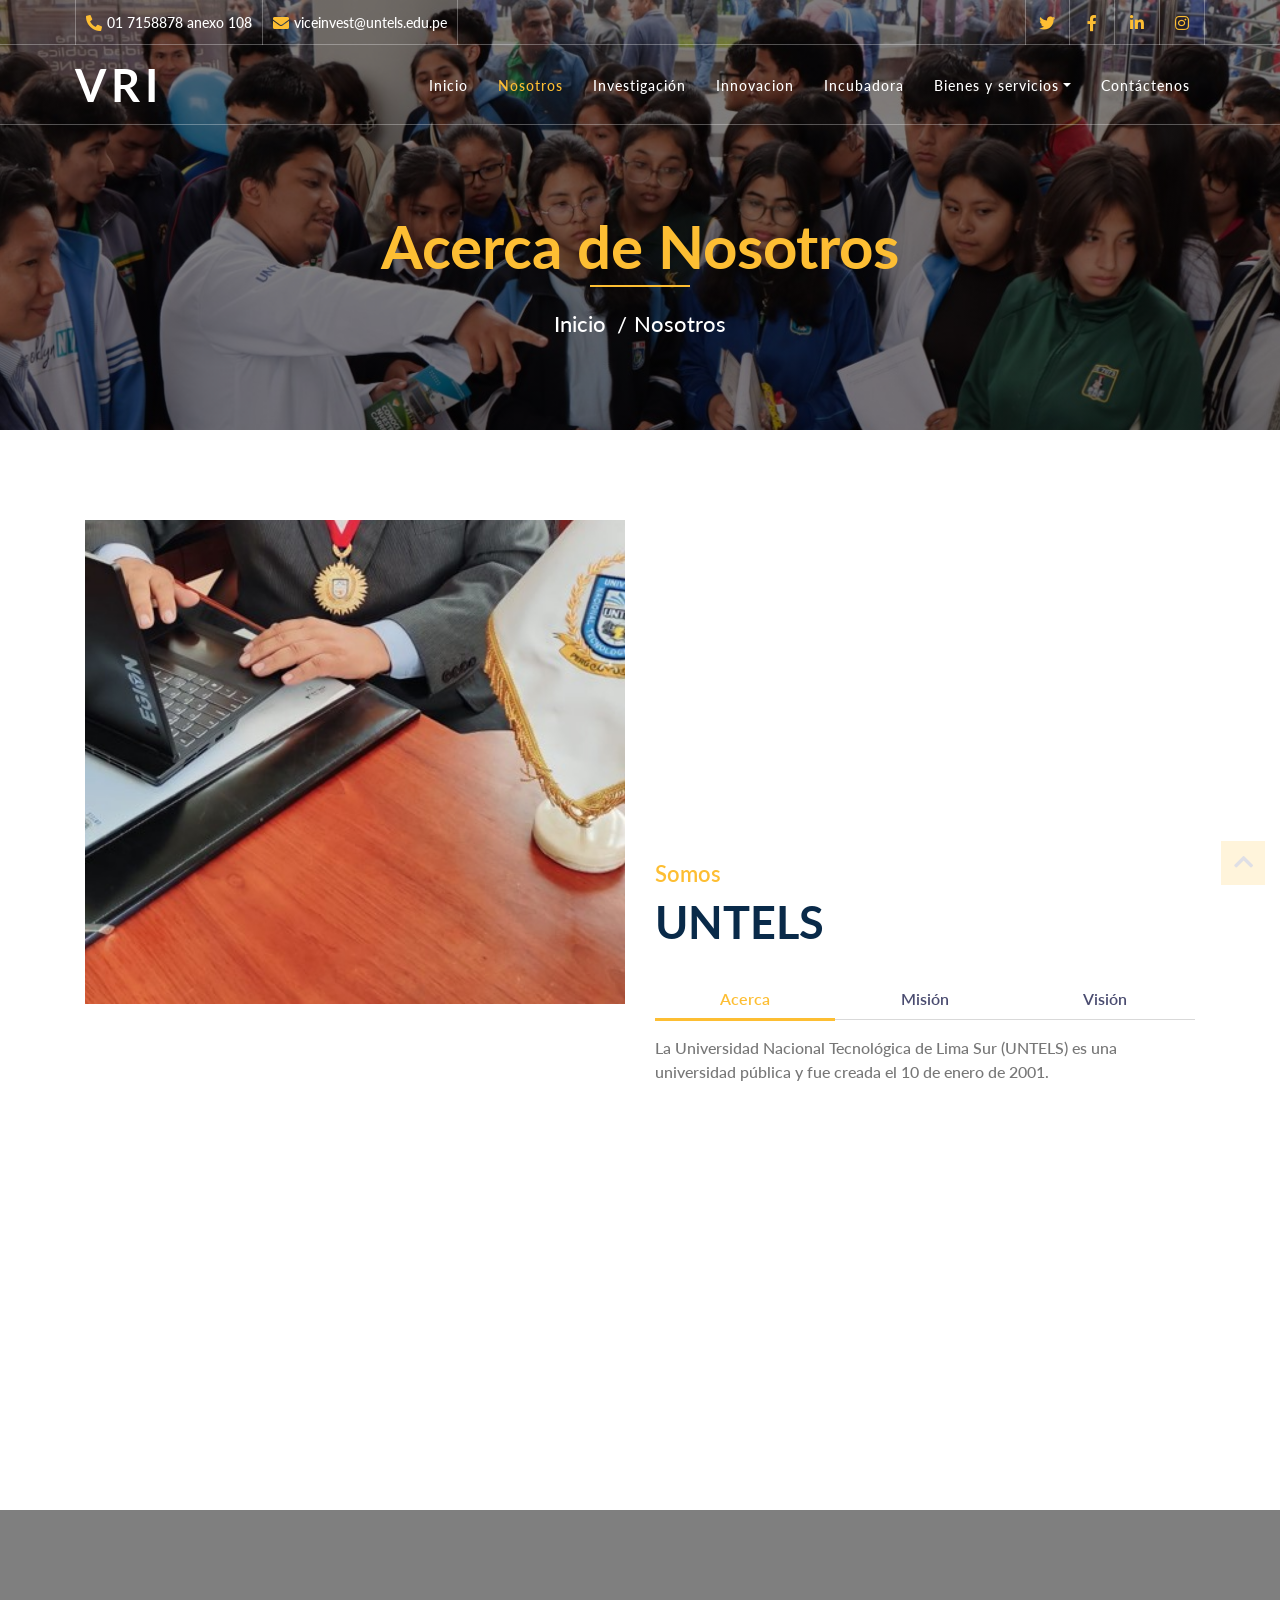
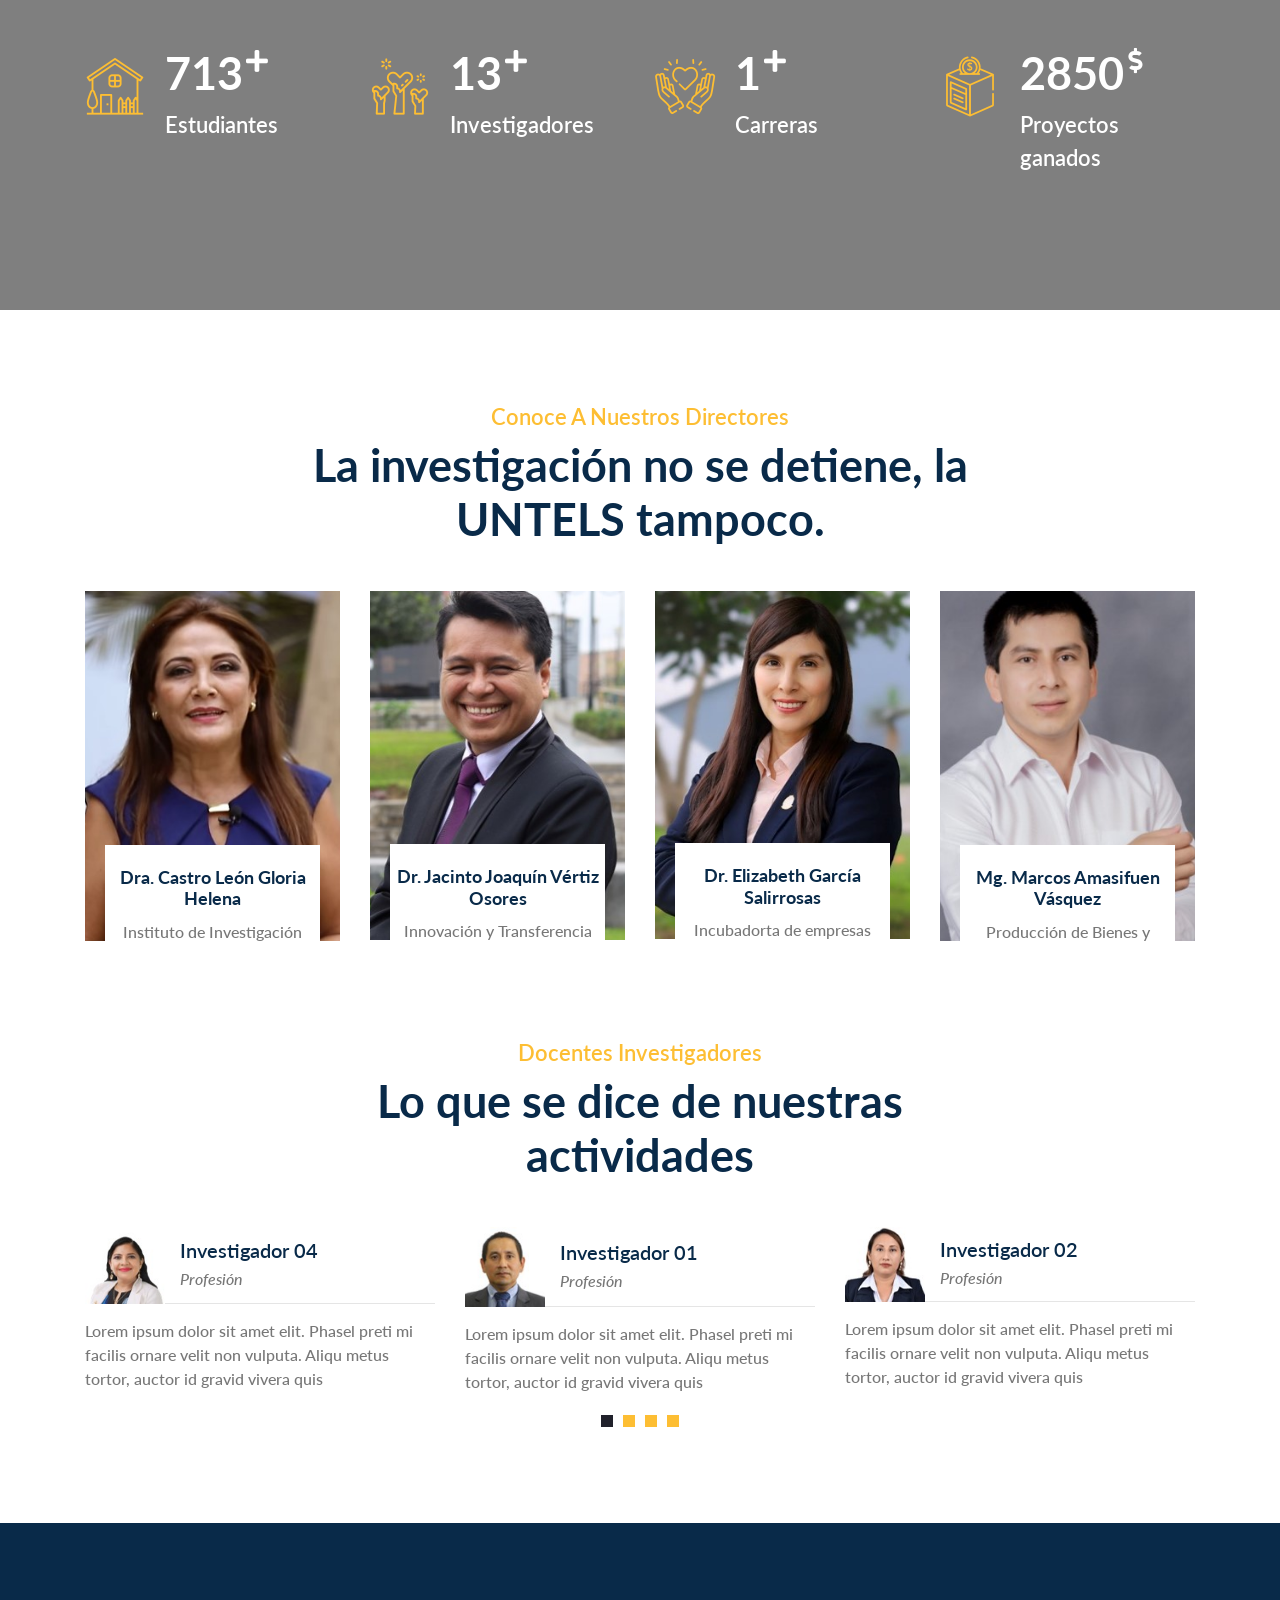
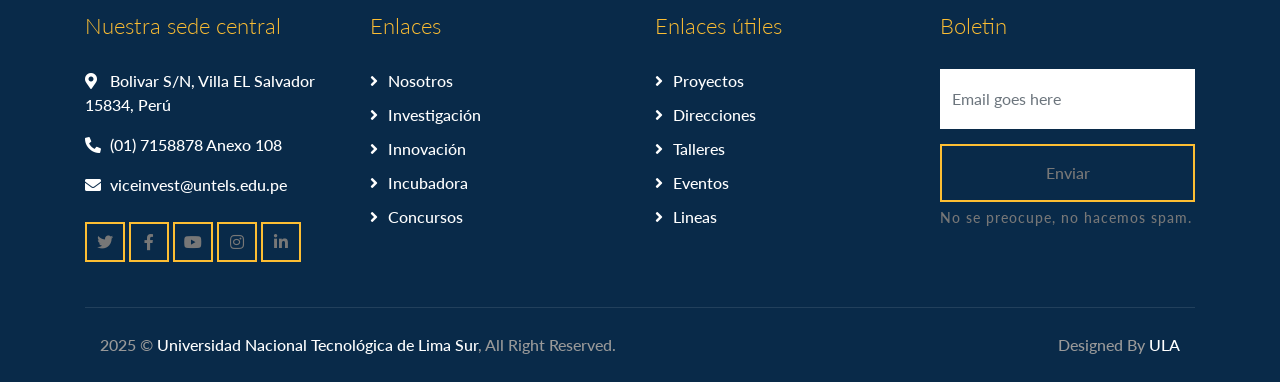
<file: about.html>
<!DOCTYPE html>
<html lang="es-ES">
    <head>
        <meta charset="utf-8">
        <title>VRI - Vicerrectorado de investigación</title>
        <meta content="width=device-width, initial-scale=1.0" name="viewport">
        <meta content="Free Website Template" name="keywords">
        <meta content="Free Website Template" name="description">

        <!-- Favicon -->
        <link href="img/favicon.ico" rel="icon">

        <!-- Google Font -->
        <link href="https://fonts.googleapis.com/css2?family=Lato:ital,wght@0,100;0,300;0,400;0,700;0,900;1,100;1,300;1,400;1,700;1,900&family=Tourney:ital,wght@0,100..900;1,100..900&display=swap" rel="stylesheet">
        
        <!-- CSS Libraries -->
        <link href="https://stackpath.bootstrapcdn.com/bootstrap/4.4.1/css/bootstrap.min.css" rel="stylesheet">
        <link href="https://cdnjs.cloudflare.com/ajax/libs/font-awesome/5.10.0/css/all.min.css" rel="stylesheet">
        <link href="lib/flaticon/font/flaticon.css" rel="stylesheet">
        <link href="lib/animate/animate.min.css" rel="stylesheet">
        <link href="lib/owlcarousel/assets/owl.carousel.min.css" rel="stylesheet">

        <!-- Template Stylesheet -->
        <link href="css/style.css" rel="stylesheet">
    </head>

    <body>
        <!-- Top Bar Start -->
        <div class="top-bar d-none d-md-block">
            <div class="container-fluid">
                <div class="row">
                    <div class="col-md-8">
                        <div class="top-bar-left">
                            <div class="text">
                                <i class="fa fa-phone-alt"></i>
                                <p>01 7158878 anexo 108</p>
                            </div>
                            <div class="text">
                                <i class="fa fa-envelope"></i>
                                <p>viceinvest@untels.edu.pe</p>
                            </div>
                        </div>
                    </div>
                    <div class="col-md-4">
                        <div class="top-bar-right">
                            <div class="social">
                                <a href=""><i class="fab fa-twitter"></i></a>
                                <a href=""><i class="fab fa-facebook-f"></i></a>
                                <a href=""><i class="fab fa-linkedin-in"></i></a>
                                <a href=""><i class="fab fa-instagram"></i></a>
                            </div>
                        </div>
                    </div>
                </div>
            </div>
        </div>
        <!-- Top Bar End -->

        <!-- Nav Bar Start -->
        <div class="navbar navbar-expand-lg bg-dark navbar-dark">
            <div class="container-fluid">
                <a href="index.html" class="navbar-brand">VRI</a>
                <button type="button" class="navbar-toggler" data-toggle="collapse" data-target="#navbarCollapse">
                    <span class="navbar-toggler-icon"></span>
                </button>

                <div class="collapse navbar-collapse justify-content-between" id="navbarCollapse">
                    <div class="navbar-nav ml-auto">
                        <a href="index.html" class="nav-item nav-link ">Inicio</a>
                        <a href="about.html" class="nav-item nav-link active">Nosotros</a>
                        <a href="causes.html" class="nav-item nav-link">Investigación</a>
                        <a href="event.html" class="nav-item nav-link">Innovacion</a>
                        <a href="blog.html" class="nav-item nav-link">Incubadora</a>
                        <div class="nav-item dropdown">
                            <a href="#" class="nav-link dropdown-toggle" data-toggle="dropdown">Bienes y servicios</a>
                            <div class="dropdown-menu">
                                <a href="single.html" class="dropdown-item">Talleres</a>
                                <a href="service.html" class="dropdown-item">Cursos</a>
                                <a href="team.html" class="dropdown-item">Diplomados</a>
                                <a href="donate.html" class="dropdown-item">Proyectos</a>
                                <a href="volunteer.html" class="dropdown-item">Certificados</a>
                            </div>
                        </div>
                        <a href="contact.html" class="nav-item nav-link">Contáctenos</a>
                    </div>
                </div>
            </div>
        </div>
        <!-- Nav Bar End -->

        
        <!-- Page Header Start -->
        <div class="page-header">
            <div class="container">
                <div class="row">
                    <div class="col-12">
                        <h2>Acerca de Nosotros</h2>
                    </div>
                    <div class="col-12">
                        <a href="">Inicio</a>
                        <a href="">Nosotros</a>
                    </div>
                </div>
            </div>
        </div>
        <!-- Page Header End -->
        

        <!-- About Start -->
        <div class="about">
            <div class="container">
                <div class="row align-items-center">
                    <div class="col-lg-6">
                        <div class="about-img" data-parallax="scroll" data-image-src="img/about.jpg"></div>
                    </div>
                    <div class="col-lg-6">
                        <div class="section-header">
                            <p>Somos</p>
                            <h2>UNTELS</h2>
                        </div>
                        <div class="about-tab">
                            <ul class="nav nav-pills nav-justified">
                                <li class="nav-item">
                                    <a class="nav-link active" data-toggle="pill" href="#tab-content-1">Acerca</a>
                                </li>
                                <li class="nav-item">
                                    <a class="nav-link" data-toggle="pill" href="#tab-content-2">Misión</a>
                                </li>
                                <li class="nav-item">
                                    <a class="nav-link" data-toggle="pill" href="#tab-content-3">Visión</a>
                                </li>
                            </ul>

                            <div class="tab-content">
                                <div id="tab-content-1" class="container tab-pane active">
                                    La Universidad Nacional Tecnológica de Lima Sur (UNTELS) es una universidad pública y fue creada el 10 de enero de 2001.
                                </div>
                                <div id="tab-content-2" class="container tab-pane fade">
                                    El Vicerrectorado de Investigación recibe, sustenta, supervisa, coordina e integra la labor de las unidades de investigación. Además dirige, coordina y supervisa la transferencia del conocimiento y registro de propiedad intelectual Untels. Esta actuación coordinada redunda en una gestión eficaz, eficiente y efectiva de la gestión de la investigación y de las demás unidades que la integran. Siendo su fin último conseguir la excelencia y calidad de la producción de resultados de investigación así como en la trasferencia de los mismos tanto al entorno social como a la comunidad científica internacional. Con todo ello contribuye al cumplimiento de la Misión de la Untels.
                                </div>
                                <div id="tab-content-3" class="container tab-pane fade">
                                    La Vicepresidencia de Investigación de la Untels participa de todos los aspectos de la visión de nuestra institución, incidiendo además de manera especial en la visión de ser una Universidad reconocida por su excelencia en la investigación, producción de conocimiento, transferencia del mismo y promoción de la innovación 
                                </div>
                            </div>
                        </div>
                    </div>
                </div>
            </div>
        </div>
        <!-- About End -->
        
        
        <!-- Facts Start -->
        <div class="facts" data-parallax="scroll" data-image-src="img/facts.jpg">
            <div class="container">
                <div class="row">
                    <div class="col-lg-3 col-md-6">
                        <div class="facts-item">
                            <i class="flaticon-home"></i>
                            <div class="facts-text">
                                <h3 class="facts-plus" data-toggle="counter-up">2500</h3>
                                <p>Estudiantes</p>
                            </div>
                        </div>
                    </div>
                    <div class="col-lg-3 col-md-6">
                        <div class="facts-item">
                            <i class="flaticon-charity"></i>
                            <div class="facts-text">
                                <h3 class="facts-plus" data-toggle="counter-up">44</h3>
                                <p>Investigadores</p>
                            </div>
                        </div>
                    </div>
                    <div class="col-lg-3 col-md-6">
                        <div class="facts-item">
                            <i class="flaticon-kindness"></i>
                            <div class="facts-text">
                                <h3 class="facts-plus" data-toggle="counter-up">5</h3>
                                <p>Carreras</p>
                            </div>
                        </div>
                    </div>
                    <div class="col-lg-3 col-md-6">
                        <div class="facts-item">
                            <i class="flaticon-donation"></i>
                            <div class="facts-text">
                                <h3 class="facts-dollar" data-toggle="counter-up">10000</h3>
                                <p>Proyectos ganados</p>
                            </div>
                        </div>
                    </div>
                </div>
            </div>
        </div>
        <!-- Facts End -->


        <!-- Team Start -->
        <div class="team">
            <div class="container">
                <div class="section-header text-center">
                    <p>Conoce a nuestros Directores</p>
                    <h2>La investigación no se detiene, la UNTELS tampoco.</h2>
                </div>
                <div class="row">
                    <div class="col-lg-3 col-md-6">
                        <div class="team-item">
                            <div class="team-img">
                                <img src="img/team-1.jpg" alt="Team Image">
                            </div>
                            <div class="team-text">
                                <h2>Dra. Castro León Gloria Helena</h2>
                                <p>Instituto de Investigación</p>
                                <div class="team-social">
                                    <a href=""><i class="fab fa-twitter"></i></a>
                                    <a href=""><i class="fab fa-facebook-f"></i></a>
                                    <a href=""><i class="fab fa-linkedin-in"></i></a>
                                    <a href=""><i class="fab fa-instagram"></i></a>
                                </div>
                            </div>
                        </div>
                    </div>
                    <div class="col-lg-3 col-md-6">
                        <div class="team-item">
                            <div class="team-img">
                                <img src="img/team-2.jpg" alt="Team Image">
                            </div>
                            <div class="team-text">
                                <h2>Dr. Jacinto Joaquín Vértiz Osores</h2>
                                <p>Innovación y Transferencia Tecnológica</p>
                                <div class="team-social">
                                    <a href=""><i class="fab fa-twitter"></i></a>
                                    <a href=""><i class="fab fa-facebook-f"></i></a>
                                    <a href=""><i class="fab fa-linkedin-in"></i></a>
                                    <a href=""><i class="fab fa-instagram"></i></a>
                                </div>
                            </div>
                        </div>
                    </div>
                    <div class="col-lg-3 col-md-6">
                        <div class="team-item">
                            <div class="team-img">
                                <img src="img/team-3.jpg" alt="Team Image">
                            </div>
                            <div class="team-text">
                                <h2>Dr. Elizabeth García Salirrosas</h2>
                                <p>Incubadorta de empresas</p>
                                <div class="team-social">
                                    <a href=""><i class="fab fa-twitter"></i></a>
                                    <a href=""><i class="fab fa-facebook-f"></i></a>
                                    <a href=""><i class="fab fa-linkedin-in"></i></a>
                                    <a href=""><i class="fab fa-instagram"></i></a>
                                </div>
                            </div>
                        </div>
                    </div>
                    <div class="col-lg-3 col-md-6">
                        <div class="team-item">
                            <div class="team-img">
                                <img src="img/team-4.jpg" alt="Team Image">
                            </div>
                            <div class="team-text">
                                <h2>Mg. Marcos Amasifuen Vásquez</h2>
                                <p>Producción de Bienes y Servicios</p>
                                <div class="team-social">
                                    <a href=""><i class="fab fa-twitter"></i></a>
                                    <a href=""><i class="fab fa-facebook-f"></i></a>
                                    <a href=""><i class="fab fa-linkedin-in"></i></a>
                                    <a href=""><i class="fab fa-instagram"></i></a>
                                </div>
                            </div>
                        </div>
                    </div>
                </div>
            </div>
        </div>
        <!-- Team End -->
        
        
        <!-- Testimonial Start -->
        <div class="testimonial">
            <div class="container">
                <div class="section-header text-center">
                    <p>Docentes Investigadores</p>
                    <h2>Lo que se dice de nuestras actividades</h2>
                </div>
                <div class="owl-carousel testimonials-carousel">
                    <div class="testimonial-item">
                        <div class="testimonial-profile">
                            <img src="img/testimonial-1.jpg" alt="Image">
                            <div class="testimonial-name">
                                <h3>Investigador 01</h3>
                                <p>Profesión</p>
                            </div>
                        </div>
                        <div class="testimonial-text">
                            <p>
                                Lorem ipsum dolor sit amet elit. Phasel preti mi facilis ornare velit non vulputa. Aliqu metus tortor, auctor id gravid vivera quis
                            </p>
                        </div>
                    </div>
                    <div class="testimonial-item">
                        <div class="testimonial-profile">
                            <img src="img/testimonial-2.jpg" alt="Image">
                            <div class="testimonial-name">
                                <h3>Investigador 02</h3>
                                <p>Profesión</p>
                            </div>
                        </div>
                        <div class="testimonial-text">
                            <p>
                                Lorem ipsum dolor sit amet elit. Phasel preti mi facilis ornare velit non vulputa. Aliqu metus tortor, auctor id gravid vivera quis
                            </p>
                        </div>
                    </div>
                    <div class="testimonial-item">
                        <div class="testimonial-profile">
                            <img src="img/testimonial-3.jpg" alt="Image">
                            <div class="testimonial-name">
                                <h3>Investigador 03</h3>
                                <p>Profesión</p>
                            </div>
                        </div>
                        <div class="testimonial-text">
                            <p>
                                Lorem ipsum dolor sit amet elit. Phasel preti mi facilis ornare velit non vulputa. Aliqu metus tortor, auctor id gravid vivera quis
                            </p>
                        </div>
                    </div>
                    <div class="testimonial-item">
                        <div class="testimonial-profile">
                            <img src="img/testimonial-4.jpg" alt="Image">
                            <div class="testimonial-name">
                                <h3>Investigador 04</h3>
                                <p>Profesión</p>
                            </div>
                        </div>
                        <div class="testimonial-text">
                            <p>
                                Lorem ipsum dolor sit amet elit. Phasel preti mi facilis ornare velit non vulputa. Aliqu metus tortor, auctor id gravid vivera quis
                            </p>
                        </div>
                    </div>
                </div>
            </div>
        </div>
        <!-- Testimonial End -->


        <!-- Footer Start -->
        <div class="footer">
            <div class="container">
                <div class="row">
                    <div class="col-lg-3 col-md-6">
                        <div class="footer-contact">
                            <h2>Nuestra sede central</h2>
                            <p><i class="fa fa-map-marker-alt"></i>Bolivar S/N, Villa EL Salvador 15834, Perú</p>
                            <p><i class="fa fa-phone-alt"></i>(01) 7158878 Anexo 108</p>
                            <p><i class="fa fa-envelope"></i>viceinvest@untels.edu.pe</p>
                            <div class="footer-social">
                                <a class="btn btn-custom" href=""><i class="fab fa-twitter"></i></a>
                                <a class="btn btn-custom" href="https://www.facebook.com/profile.php?id=100094219762905&locale=es_LA"><i class="fab fa-facebook-f"></i></a>
                                <a class="btn btn-custom" href=""><i class="fab fa-youtube"></i></a>
                                <a class="btn btn-custom" href=""><i class="fab fa-instagram"></i></a>
                                <a class="btn btn-custom" href=""><i class="fab fa-linkedin-in"></i></a>
                            </div>
                        </div>
                    </div>
                    <div class="col-lg-3 col-md-6">
                        <div class="footer-link">
                            <h2>Enlaces</h2>
                            <a href="">Nosotros</a>
                            <a href="">Investigación</a>
                            <a href="">Innovación</a>
                            <a href="">Incubadora</a>
                            <a href="">Concursos</a>
                        </div>
                    </div>
                    <div class="col-lg-3 col-md-6">
                        <div class="footer-link">
                            <h2>Enlaces útiles</h2>
                            <a href="">Proyectos</a>
                            <a href="">Direcciones</a>
                            <a href="">Talleres</a>
                            <a href="">Eventos</a>
                            <a href="">Lineas</a>
                        </div>
                    </div>
                    <div class="col-lg-3 col-md-6">
                        <div class="footer-newsletter">
                            <h2>Boletin</h2>
                            <form>
                                <input class="form-control" placeholder="Email goes here">
                                <button class="btn btn-custom">Enviar</button>
                                <label>No se preocupe, no hacemos spam.</label>
                            </form>
                        </div>
                    </div>
                </div>
            </div>
            <div class="container copyright">
                <div class="row">
                    <div class="col-md-6">
                        <p>2025 &copy; <a href="#">Universidad Nacional Tecnológica de Lima Sur</a>, All Right Reserved.</p>
                    </div>
                    <div class="col-md-6">
                        <p>Designed By <a href="#">ULA</a></p>
                    </div>
                </div>
            </div>
        </div>
        <!-- Footer End -->

        <!-- Back to top button -->
        <a href="#" class="back-to-top"><i class="fa fa-chevron-up"></i></a>
        
        <!-- Pre Loader -->
        <div id="loader" class="show">
            <div class="loader"></div>
        </div>

        <!-- JavaScript Libraries -->
        <script src="https://code.jquery.com/jquery-3.4.1.min.js"></script>
        <script src="https://stackpath.bootstrapcdn.com/bootstrap/4.4.1/js/bootstrap.bundle.min.js"></script>
        <script src="lib/easing/easing.min.js"></script>
        <script src="lib/owlcarousel/owl.carousel.min.js"></script>
        <script src="lib/waypoints/waypoints.min.js"></script>
        <script src="lib/counterup/counterup.min.js"></script>
        <script src="lib/parallax/parallax.min.js"></script>
        
        <!-- Contact Javascript File -->
        <script src="mail/jqBootstrapValidation.min.js"></script>
        <script src="mail/contact.js"></script>

        <!-- Template Javascript -->
        <script src="js/main.js"></script>
    </body>
</html>
</file>
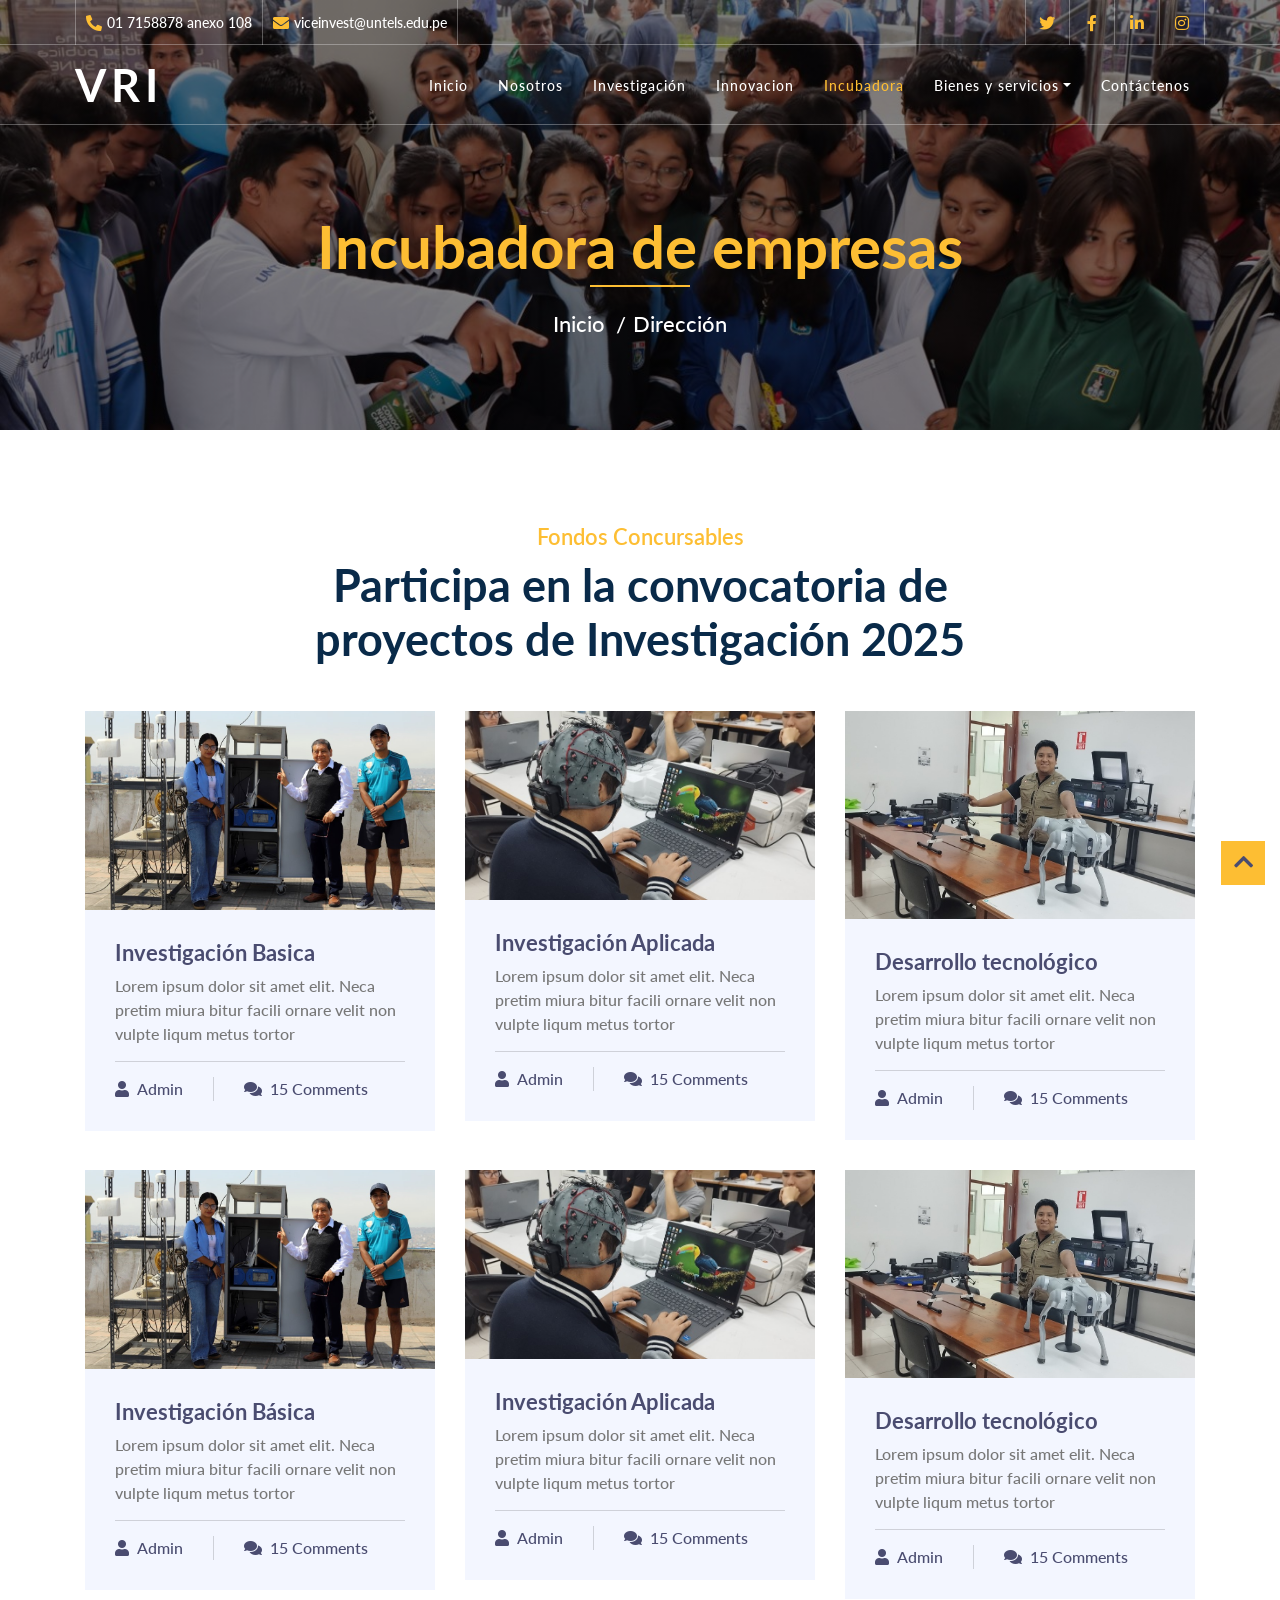
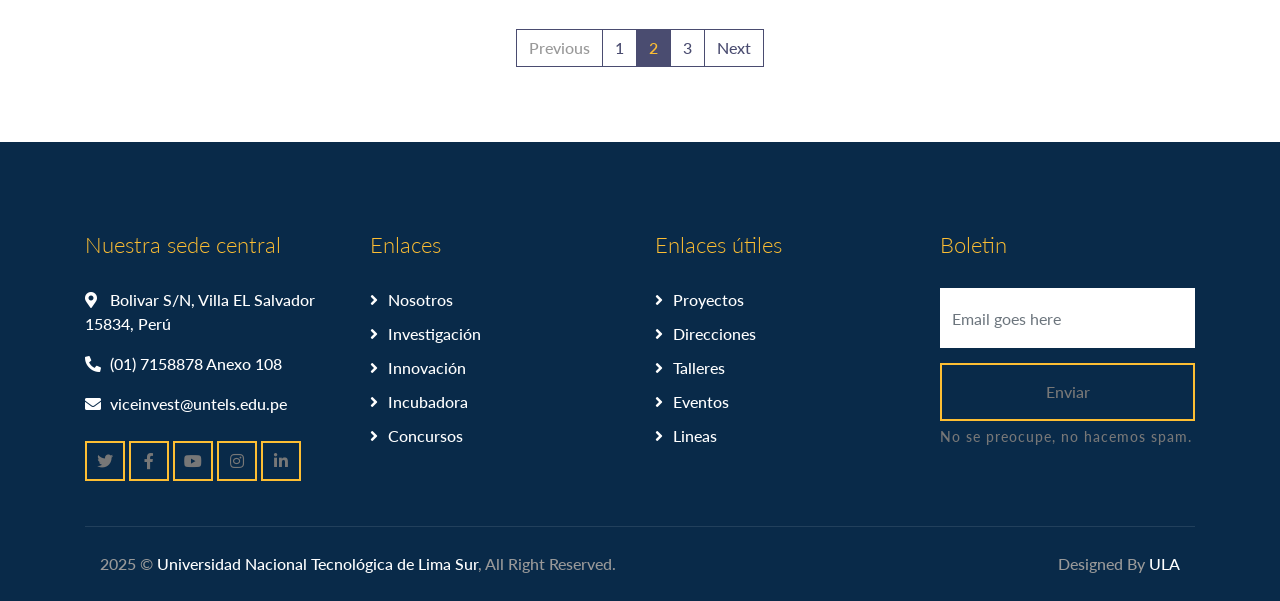
<file: blog.html>
<!DOCTYPE html>
<html lang="en">
    <head>
        <meta charset="utf-8">
        <title>VRI - Incubadora de empresas</title>
        <meta content="width=device-width, initial-scale=1.0" name="viewport">
        <meta content="Free Website Template" name="keywords">
        <meta content="Free Website Template" name="description">

        <!-- Favicon -->
        <link href="img/favicon.ico" rel="icon">

        <!-- Google Font -->
        <link href="https://fonts.googleapis.com/css2?family=Lato:ital,wght@0,100;0,300;0,400;0,700;0,900;1,100;1,300;1,400;1,700;1,900&family=Tourney:ital,wght@0,100..900;1,100..900&display=swap" rel="stylesheet">
        
        <!-- CSS Libraries -->
        <link href="https://stackpath.bootstrapcdn.com/bootstrap/4.4.1/css/bootstrap.min.css" rel="stylesheet">
        <link href="https://cdnjs.cloudflare.com/ajax/libs/font-awesome/5.10.0/css/all.min.css" rel="stylesheet">
        <link href="lib/flaticon/font/flaticon.css" rel="stylesheet">
        <link href="lib/animate/animate.min.css" rel="stylesheet">
        <link href="lib/owlcarousel/assets/owl.carousel.min.css" rel="stylesheet">

        <!-- Template Stylesheet -->
        <link href="css/style.css" rel="stylesheet">
    </head>

    <body>
        <!-- Top Bar Start -->
        <div class="top-bar d-none d-md-block">
            <div class="container-fluid">
                <div class="row">
                    <div class="col-md-8">
                        <div class="top-bar-left">
                            <div class="text">
                                <i class="fa fa-phone-alt"></i>
                                <p>01 7158878 anexo 108</p>
                            </div>
                            <div class="text">
                                <i class="fa fa-envelope"></i>
                                <p>viceinvest@untels.edu.pe</p>
                            </div>
                        </div>
                    </div>
                    <div class="col-md-4">
                        <div class="top-bar-right">
                            <div class="social">
                                <a href=""><i class="fab fa-twitter"></i></a>
                                <a href=""><i class="fab fa-facebook-f"></i></a>
                                <a href=""><i class="fab fa-linkedin-in"></i></a>
                                <a href=""><i class="fab fa-instagram"></i></a>
                            </div>
                        </div>
                    </div>
                </div>
            </div>
        </div>
        <!-- Top Bar End -->

        <!-- Nav Bar Start -->
        <div class="navbar navbar-expand-lg bg-dark navbar-dark">
            <div class="container-fluid">
                <a href="index.html" class="navbar-brand">VRI</a>
                <button type="button" class="navbar-toggler" data-toggle="collapse" data-target="#navbarCollapse">
                    <span class="navbar-toggler-icon"></span>
                </button>

                <div class="collapse navbar-collapse justify-content-between" id="navbarCollapse">
                    <div class="navbar-nav ml-auto">
                        <a href="index.html" class="nav-item nav-link">Inicio</a>
                        <a href="about.html" class="nav-item nav-link">Nosotros</a>
                        <a href="causes.html" class="nav-item nav-link">Investigación</a>
                        <a href="event.html" class="nav-item nav-link">Innovacion</a>
                        <a href="blog.html" class="nav-item nav-link active">Incubadora</a>
                        <div class="nav-item dropdown">
                            <a href="#" class="nav-link dropdown-toggle" data-toggle="dropdown">Bienes y servicios</a>
                            <div class="dropdown-menu">
                                <a href="single.html" class="dropdown-item">Talleres</a>
                                <a href="service.html" class="dropdown-item">Cursos</a>
                                <a href="team.html" class="dropdown-item">Diplomados</a>
                                <a href="donate.html" class="dropdown-item">Proyectos</a>
                                <a href="volunteer.html" class="dropdown-item">Certificados</a>
                            </div>
                        </div>
                        <a href="contact.html" class="nav-item nav-link">Contáctenos</a>
                    </div>
                </div>
            </div>
        </div>
        <!-- Nav Bar End -->
        
        
        <!-- Page Header Start -->
        <div class="page-header">
            <div class="container">
                <div class="row">
                    <div class="col-12">
                        <h2>Incubadora de empresas</h2>
                    </div>
                    <div class="col-12">
                        <a href="">Inicio</a>
                        <a href="">Dirección</a>
                    </div>
                </div>
            </div>
        </div>
        <!-- Page Header End -->
        
        
        <!-- Blog Start -->
        <div class="blog">
            <div class="container">
                <div class="section-header text-center">
                    <p>Fondos Concursables</p>
                    <h2>Participa en la convocatoria de proyectos de Investigación 2025</h2>
                </div>
                <div class="row">
                    <div class="col-lg-4">
                        <div class="blog-item">
                            <div class="blog-img">
                                <img src="img/blog-1.jpg" alt="Image">
                            </div>
                            <div class="blog-text">
                                <h3><a href="#">Investigación Basica</a></h3>
                                <p>
                                    Lorem ipsum dolor sit amet elit. Neca pretim miura bitur facili ornare velit non vulpte liqum metus tortor
                                </p>
                            </div>
                            <div class="blog-meta">
                                <p><i class="fa fa-user"></i><a href="">Admin</a></p>
                                <p><i class="fa fa-comments"></i><a href="">15 Comments</a></p>
                            </div>
                        </div>
                    </div>
                    <div class="col-lg-4">
                        <div class="blog-item">
                            <div class="blog-img">
                                <img src="img/blog-2.jpg" alt="Image">
                            </div>
                            <div class="blog-text">
                                <h3><a href="#">Investigación Aplicada</a></h3>
                                <p>
                                    Lorem ipsum dolor sit amet elit. Neca pretim miura bitur facili ornare velit non vulpte liqum metus tortor
                                </p>
                            </div>
                            <div class="blog-meta">
                                <p><i class="fa fa-user"></i><a href="">Admin</a></p>
                                <p><i class="fa fa-comments"></i><a href="">15 Comments</a></p>
                            </div>
                        </div>
                    </div>
                    <div class="col-lg-4">
                        <div class="blog-item">
                            <div class="blog-img">
                                <img src="img/blog-3.jpg" alt="Image">
                            </div>
                            <div class="blog-text">
                                <h3><a href="#">Desarrollo tecnológico</a></h3>
                                <p>
                                    Lorem ipsum dolor sit amet elit. Neca pretim miura bitur facili ornare velit non vulpte liqum metus tortor
                                </p>
                            </div>
                            <div class="blog-meta">
                                <p><i class="fa fa-user"></i><a href="">Admin</a></p>
                                <p><i class="fa fa-comments"></i><a href="">15 Comments</a></p>
                            </div>
                        </div>
                    </div>
                    <div class="col-lg-4">
                        <div class="blog-item">
                            <div class="blog-img">
                                <img src="img/blog-1.jpg" alt="Image">
                            </div>
                            <div class="blog-text">
                                <h3><a href="#">Investigación Básica</a></h3>
                                <p>
                                    Lorem ipsum dolor sit amet elit. Neca pretim miura bitur facili ornare velit non vulpte liqum metus tortor
                                </p>
                            </div>
                            <div class="blog-meta">
                                <p><i class="fa fa-user"></i><a href="">Admin</a></p>
                                <p><i class="fa fa-comments"></i><a href="">15 Comments</a></p>
                            </div>
                        </div>
                    </div>
                    <div class="col-lg-4">
                        <div class="blog-item">
                            <div class="blog-img">
                                <img src="img/blog-2.jpg" alt="Image">
                            </div>
                            <div class="blog-text">
                                <h3><a href="#">Investigación Aplicada</a></h3>
                                <p>
                                    Lorem ipsum dolor sit amet elit. Neca pretim miura bitur facili ornare velit non vulpte liqum metus tortor
                                </p>
                            </div>
                            <div class="blog-meta">
                                <p><i class="fa fa-user"></i><a href="">Admin</a></p>
                                <p><i class="fa fa-comments"></i><a href="">15 Comments</a></p>
                            </div>
                        </div>
                    </div>
                    <div class="col-lg-4">
                        <div class="blog-item">
                            <div class="blog-img">
                                <img src="img/blog-3.jpg" alt="Image">
                            </div>
                            <div class="blog-text">
                                <h3><a href="#">Desarrollo tecnológico</a></h3>
                                <p>
                                    Lorem ipsum dolor sit amet elit. Neca pretim miura bitur facili ornare velit non vulpte liqum metus tortor
                                </p>
                            </div>
                            <div class="blog-meta">
                                <p><i class="fa fa-user"></i><a href="">Admin</a></p>
                                <p><i class="fa fa-comments"></i><a href="">15 Comments</a></p>
                            </div>
                        </div>
                    </div>
                </div>
                <div class="row">
                    <div class="col-12">
                        <ul class="pagination justify-content-center">
                            <li class="page-item disabled"><a class="page-link" href="#">Previous</a></li>
                            <li class="page-item"><a class="page-link" href="#">1</a></li>
                            <li class="page-item active"><a class="page-link" href="#">2</a></li>
                            <li class="page-item"><a class="page-link" href="#">3</a></li>
                            <li class="page-item"><a class="page-link" href="#">Next</a></li>
                        </ul> 
                    </div>
                </div>
            </div>
        </div>
        <!-- Blog End -->


        <!-- Footer Start -->
        <div class="footer">
            <div class="container">
                <div class="row">
                    <div class="col-lg-3 col-md-6">
                        <div class="footer-contact">
                            <h2>Nuestra sede central</h2>
                            <p><i class="fa fa-map-marker-alt"></i>Bolivar S/N, Villa EL Salvador 15834, Perú</p>
                            <p><i class="fa fa-phone-alt"></i>(01) 7158878 Anexo 108</p>
                            <p><i class="fa fa-envelope"></i>viceinvest@untels.edu.pe</p>
                            <div class="footer-social">
                                <a class="btn btn-custom" href=""><i class="fab fa-twitter"></i></a>
                                <a class="btn btn-custom" href="https://www.facebook.com/profile.php?id=100094219762905&locale=es_LA"><i class="fab fa-facebook-f"></i></a>
                                <a class="btn btn-custom" href=""><i class="fab fa-youtube"></i></a>
                                <a class="btn btn-custom" href=""><i class="fab fa-instagram"></i></a>
                                <a class="btn btn-custom" href=""><i class="fab fa-linkedin-in"></i></a>
                            </div>
                        </div>
                    </div>
                    <div class="col-lg-3 col-md-6">
                        <div class="footer-link">
                            <h2>Enlaces</h2>
                            <a href="">Nosotros</a>
                            <a href="">Investigación</a>
                            <a href="">Innovación</a>
                            <a href="">Incubadora</a>
                            <a href="">Concursos</a>
                        </div>
                    </div>
                    <div class="col-lg-3 col-md-6">
                        <div class="footer-link">
                            <h2>Enlaces útiles</h2>
                            <a href="">Proyectos</a>
                            <a href="">Direcciones</a>
                            <a href="">Talleres</a>
                            <a href="">Eventos</a>
                            <a href="">Lineas</a>
                        </div>
                    </div>
                    <div class="col-lg-3 col-md-6">
                        <div class="footer-newsletter">
                            <h2>Boletin</h2>
                            <form>
                                <input class="form-control" placeholder="Email goes here">
                                <button class="btn btn-custom">Enviar</button>
                                <label>No se preocupe, no hacemos spam.</label>
                            </form>
                        </div>
                    </div>
                </div>
            </div>
            <div class="container copyright">
                <div class="row">
                    <div class="col-md-6">
                        <p>2025 &copy; <a href="#">Universidad Nacional Tecnológica de Lima Sur</a>, All Right Reserved.</p>
                    </div>
                    <div class="col-md-6">
                        <p>Designed By <a href="#">ULA</a></p>
                    </div>
                </div>
            </div>
        </div>
        <!-- Footer End -->

        <!-- Back to top button -->
        <a href="#" class="back-to-top"><i class="fa fa-chevron-up"></i></a>
        
        <!-- Pre Loader -->
        <div id="loader" class="show">
            <div class="loader"></div>
        </div>

        <!-- JavaScript Libraries -->
        <script src="https://code.jquery.com/jquery-3.4.1.min.js"></script>
        <script src="https://stackpath.bootstrapcdn.com/bootstrap/4.4.1/js/bootstrap.bundle.min.js"></script>
        <script src="lib/easing/easing.min.js"></script>
        <script src="lib/owlcarousel/owl.carousel.min.js"></script>
        <script src="lib/waypoints/waypoints.min.js"></script>
        <script src="lib/counterup/counterup.min.js"></script>
        <script src="lib/parallax/parallax.min.js"></script>
        
        <!-- Contact Javascript File -->
        <script src="mail/jqBootstrapValidation.min.js"></script>
        <script src="mail/contact.js"></script>

        <!-- Template Javascript -->
        <script src="js/main.js"></script>
    </body>
</html>
</file>
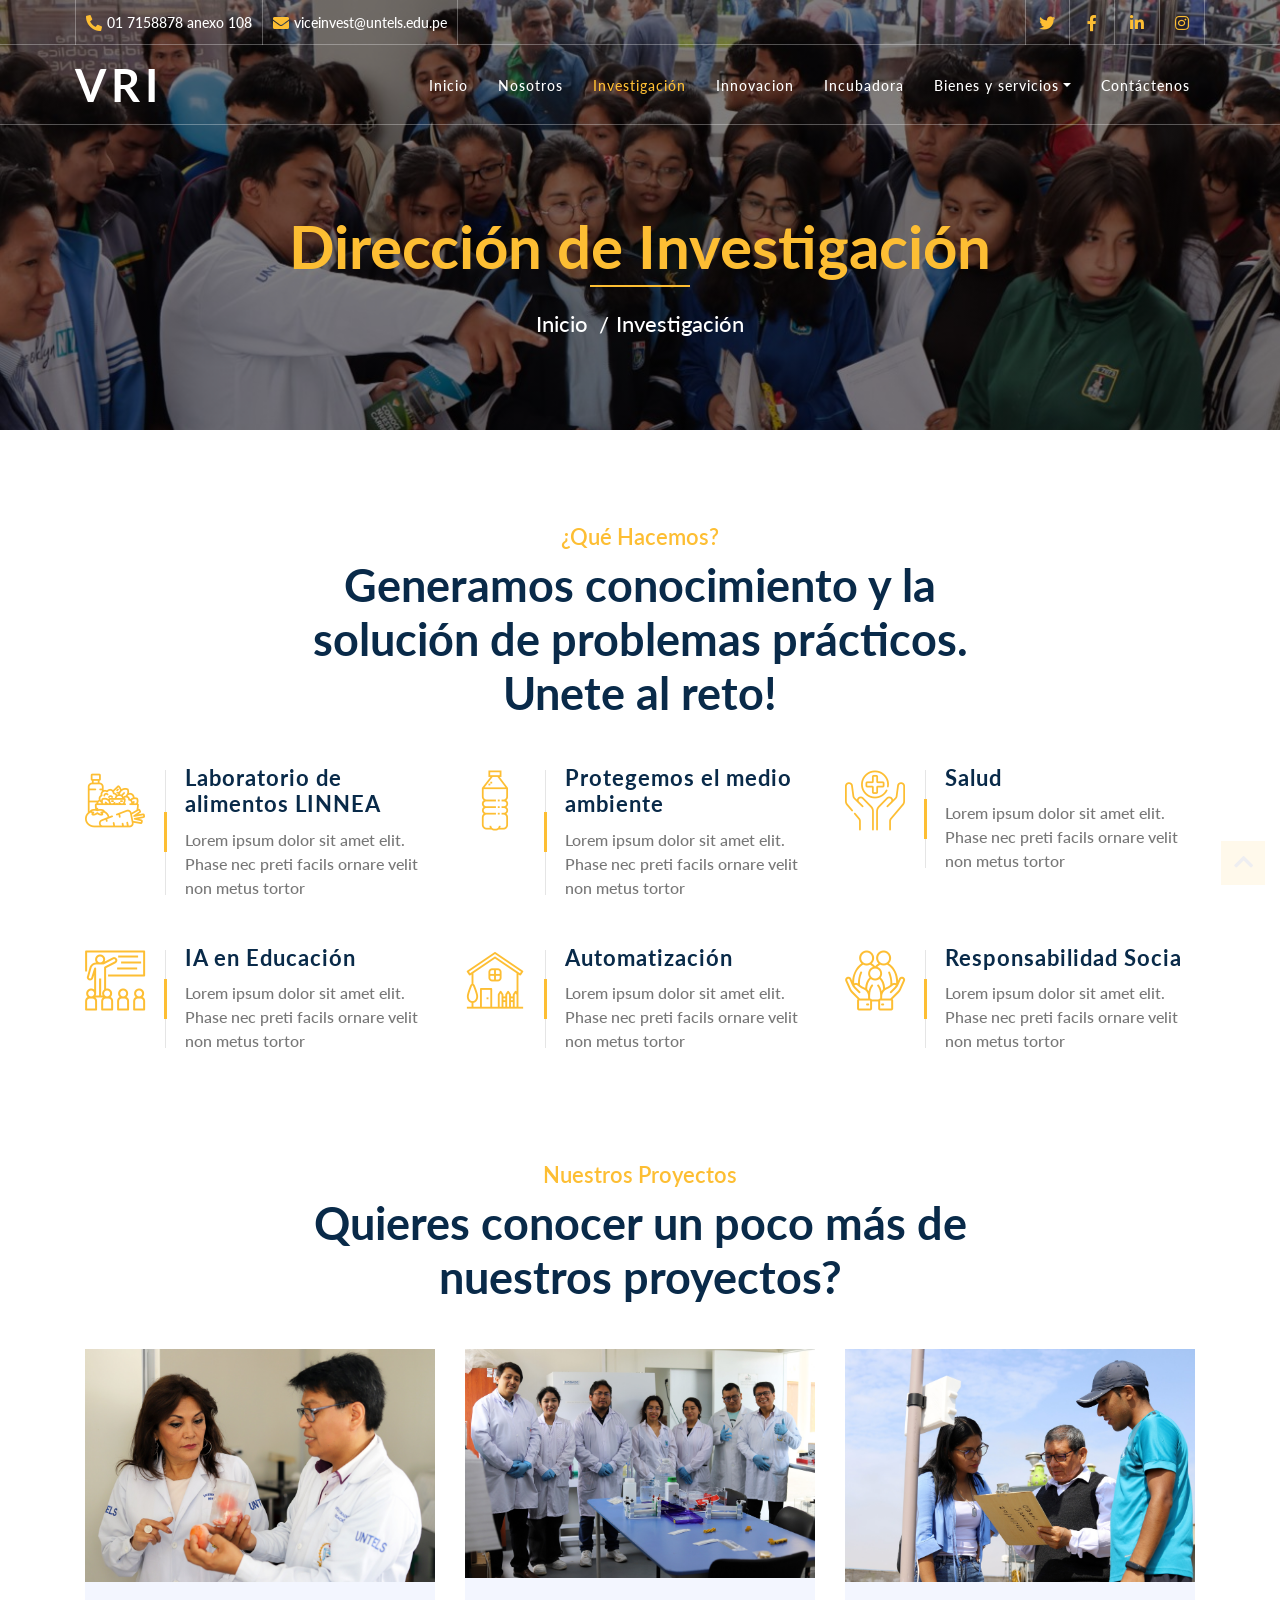
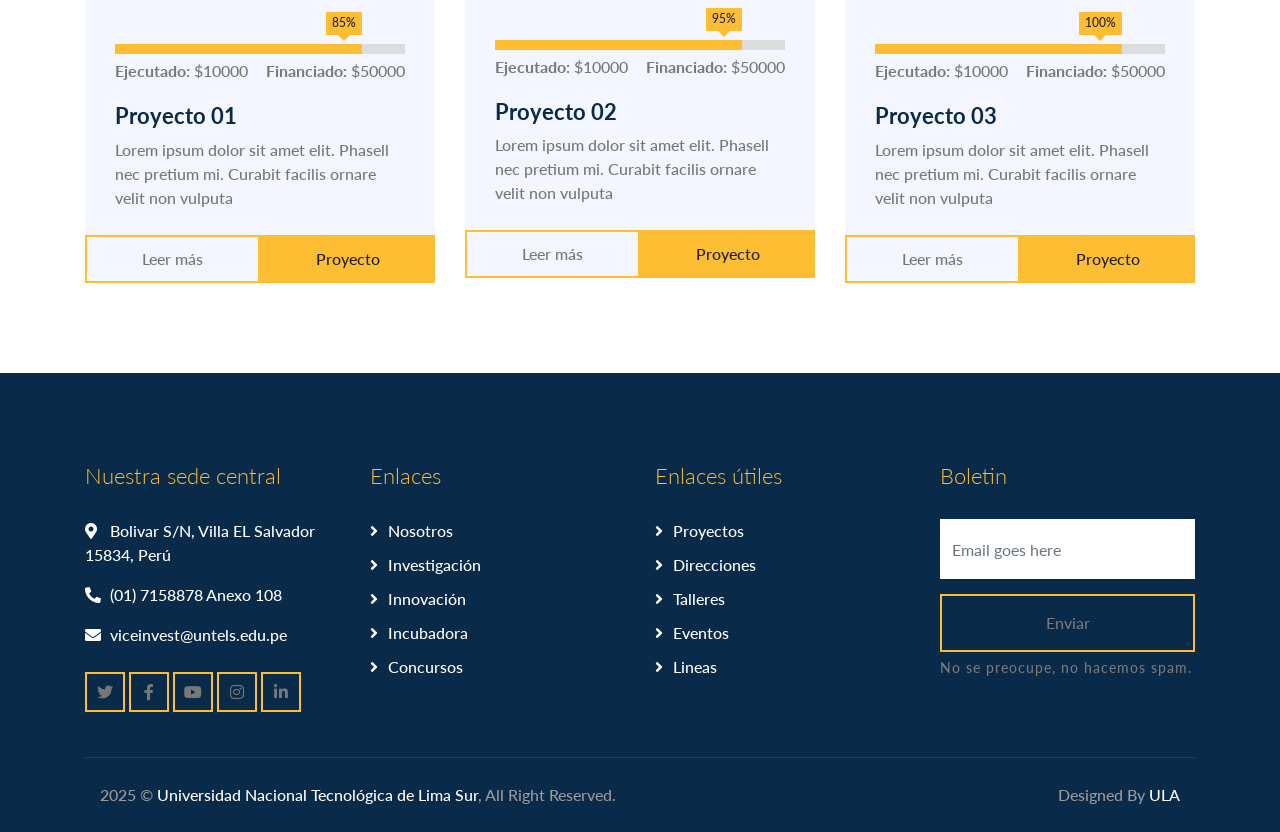
<file: causes.html>
<!DOCTYPE html>
<html lang="en">
    <head>
        <meta charset="utf-8">
        <title>VRI - Investigacion proyectos</title>
        <meta content="width=device-width, initial-scale=1.0" name="viewport">
        <meta content="Free Website Template" name="keywords">
        <meta content="Free Website Template" name="description">

        <!-- Favicon -->
        <link href="img/favicon.ico" rel="icon">

        <!-- Google Font -->
        <link href="https://fonts.googleapis.com/css2?family=Lato:ital,wght@0,100;0,300;0,400;0,700;0,900;1,100;1,300;1,400;1,700;1,900&family=Tourney:ital,wght@0,100..900;1,100..900&display=swap" rel="stylesheet">
        
        <!-- CSS Libraries -->
        <link href="https://stackpath.bootstrapcdn.com/bootstrap/4.4.1/css/bootstrap.min.css" rel="stylesheet">
        <link href="https://cdnjs.cloudflare.com/ajax/libs/font-awesome/5.10.0/css/all.min.css" rel="stylesheet">
        <link href="lib/flaticon/font/flaticon.css" rel="stylesheet">
        <link href="lib/animate/animate.min.css" rel="stylesheet">
        <link href="lib/owlcarousel/assets/owl.carousel.min.css" rel="stylesheet">

        <!-- Template Stylesheet -->
        <link href="css/style.css" rel="stylesheet">
    </head>

    <body>
        <!-- Top Bar Start -->
        <div class="top-bar d-none d-md-block">
            <div class="container-fluid">
                <div class="row">
                    <div class="col-md-8">
                        <div class="top-bar-left">
                            <div class="text">
                                <i class="fa fa-phone-alt"></i>
                                <p>01 7158878 anexo 108</p>
                            </div>
                            <div class="text">
                                <i class="fa fa-envelope"></i>
                                <p>viceinvest@untels.edu.pe</p>
                            </div>
                        </div>
                    </div>
                    <div class="col-md-4">
                        <div class="top-bar-right">
                            <div class="social">
                                <a href=""><i class="fab fa-twitter"></i></a>
                                <a href=""><i class="fab fa-facebook-f"></i></a>
                                <a href=""><i class="fab fa-linkedin-in"></i></a>
                                <a href=""><i class="fab fa-instagram"></i></a>
                            </div>
                        </div>
                    </div>
                </div>
            </div>
        </div>
        <!-- Top Bar End -->

        <!-- Nav Bar Start -->
        <div class="navbar navbar-expand-lg bg-dark navbar-dark">
            <div class="container-fluid">
                <a href="index.html" class="navbar-brand">VRI</a>
                <button type="button" class="navbar-toggler" data-toggle="collapse" data-target="#navbarCollapse">
                    <span class="navbar-toggler-icon"></span>
                </button>

                <div class="collapse navbar-collapse justify-content-between" id="navbarCollapse">
                    <div class="navbar-nav ml-auto">
                        <a href="index.html" class="nav-item nav-link">Inicio</a>
                        <a href="about.html" class="nav-item nav-link">Nosotros</a>
                        <a href="causes.html" class="nav-item nav-link active">Investigación</a>
                        <a href="event.html" class="nav-item nav-link">Innovacion</a>
                        <a href="blog.html" class="nav-item nav-link">Incubadora</a>
                        <div class="nav-item dropdown">
                            <a href="#" class="nav-link dropdown-toggle" data-toggle="dropdown">Bienes y servicios</a>
                            <div class="dropdown-menu">
                                <a href="single.html" class="dropdown-item">Talleres</a>
                                <a href="service.html" class="dropdown-item">Cursos</a>
                                <a href="team.html" class="dropdown-item">Diplomados</a>
                                <a href="donate.html" class="dropdown-item">Proyectos</a>
                                <a href="volunteer.html" class="dropdown-item">Certificados</a>
                            </div>
                        </div>
                        <a href="contact.html" class="nav-item nav-link">Contáctenos</a>
                    </div>
                </div>
            </div>
        </div>
        <!-- Nav Bar End -->
        
        
        <!-- Page Header Start -->
        <div class="page-header">
            <div class="container">
                <div class="row">
                    <div class="col-12">
                        <h2>Dirección de Investigación</h2>
                    </div>
                    <div class="col-12">
                        <a href="">Inicio</a>
                        <a href="">Investigación</a>
                    </div>
                </div>
            </div>
        </div>
        <!-- Page Header End -->
        
        
        <!-- Service Start -->
        <div class="service">
            <div class="container">
                <div class="section-header text-center">
                    <p>¿Qué hacemos?</p>
                    <h2>Generamos conocimiento y la solución de problemas prácticos. Unete al reto!</h2>
                </div>
                <div class="row">
                    <div class="col-lg-4 col-md-6">
                        <div class="service-item">
                            <div class="service-icon">
                                <i class="flaticon-diet"></i>
                            </div>
                            <div class="service-text">
                                <h3>Laboratorio de alimentos LINNEA</h3>
                                <p>Lorem ipsum dolor sit amet elit. Phase nec preti facils ornare velit non metus tortor</p>
                            </div>
                        </div>
                    </div>
                    <div class="col-lg-4 col-md-6">
                        <div class="service-item">
                            <div class="service-icon">
                                <i class="flaticon-water"></i>
                            </div>
                            <div class="service-text">
                                <h3>Protegemos el medio ambiente</h3>
                                <p>Lorem ipsum dolor sit amet elit. Phase nec preti facils ornare velit non metus tortor</p>
                            </div>
                        </div>
                    </div>
                    <div class="col-lg-4 col-md-6">
                        <div class="service-item">
                            <div class="service-icon">
                                <i class="flaticon-healthcare"></i>
                            </div>
                            <div class="service-text">
                                <h3>Salud</h3>
                                <p>Lorem ipsum dolor sit amet elit. Phase nec preti facils ornare velit non metus tortor</p>
                            </div>
                        </div>
                    </div>
                    <div class="col-lg-4 col-md-6">
                        <div class="service-item">
                            <div class="service-icon">
                                <i class="flaticon-education"></i>
                            </div>
                            <div class="service-text">
                                <h3>IA en Educación</h3>
                                <p>Lorem ipsum dolor sit amet elit. Phase nec preti facils ornare velit non metus tortor</p>
                            </div>
                        </div>
                    </div>
                    <div class="col-lg-4 col-md-6">
                        <div class="service-item">
                            <div class="service-icon">
                                <i class="flaticon-home"></i>
                            </div>
                            <div class="service-text">
                                <h3>Automatización</h3>
                                <p>Lorem ipsum dolor sit amet elit. Phase nec preti facils ornare velit non metus tortor</p>
                            </div>
                        </div>
                    </div>
                    <div class="col-lg-4 col-md-6">
                        <div class="service-item">
                            <div class="service-icon">
                                <i class="flaticon-social-care"></i>
                            </div>
                            <div class="service-text">
                                <h3>Responsabilidad Socia</h3>
                                <p>Lorem ipsum dolor sit amet elit. Phase nec preti facils ornare velit non metus tortor</p>
                            </div>
                        </div>
                    </div>
                </div>
            </div>
        </div>
        <!-- Service End -->
        

        <!-- Causes Start -->
        <div class="causes">
            <div class="container">
                <div class="section-header text-center">
                    <p>Nuestros proyectos</p>
                    <h2>Quieres conocer un poco más de nuestros proyectos?</h2>
                </div>
                <div class="owl-carousel causes-carousel">
                    <div class="causes-item">
                        <div class="causes-img">
                            <img src="img/causes-1.jpg" alt="Image">
                        </div>
                        <div class="causes-progress">
                            <div class="progress">
                                <div class="progress-bar" role="progressbar" aria-valuenow="85" aria-valuemin="0" aria-valuemax="100">
                                    <span>85%</span>
                                </div>
                            </div>
                            <div class="progress-text">
                                <p><strong>Ejecutado:</strong> $10000</p>
                                <p><strong>Financiado:</strong> $50000</p>
                            </div>
                        </div>
                        <div class="causes-text">
                            <h3>Proyecto 01</h3>
                            <p>Lorem ipsum dolor sit amet elit. Phasell nec pretium mi. Curabit facilis ornare velit non vulputa</p>
                        </div>
                        <div class="causes-btn">
                            <a class="btn btn-custom">Leer más</a>
                            <a class="btn btn-custom">Proyecto</a>
                        </div>
                    </div>
                    <div class="causes-item">
                        <div class="causes-img">
                            <img src="img/causes-2.jpg" alt="Image">
                        </div>
                        <div class="causes-progress">
                            <div class="progress">
                                <div class="progress-bar" role="progressbar" aria-valuenow="85" aria-valuemin="0" aria-valuemax="100">
                                    <span>95%</span>
                                </div>
                            </div>
                            <div class="progress-text">
                                <p><strong>Ejecutado:</strong> $10000</p>
                                <p><strong>Financiado:</strong> $50000</p>
                            </div>
                        </div>
                        <div class="causes-text">
                            <h3>Proyecto 02</h3>
                            <p>Lorem ipsum dolor sit amet elit. Phasell nec pretium mi. Curabit facilis ornare velit non vulputa</p>
                        </div>
                        <div class="causes-btn">
                            <a class="btn btn-custom">Leer más</a>
                            <a class="btn btn-custom">Proyecto</a>
                        </div>
                    </div>
                    <div class="causes-item">
                        <div class="causes-img">
                            <img src="img/causes-3.jpg" alt="Image">
                        </div>
                        <div class="causes-progress">
                            <div class="progress">
                                <div class="progress-bar" role="progressbar" aria-valuenow="85" aria-valuemin="0" aria-valuemax="100">
                                    <span>100%</span>
                                </div>
                            </div>
                            <div class="progress-text">
                                <p><strong>Ejecutado:</strong> $10000</p>
                                <p><strong>Financiado:</strong> $50000</p>
                            </div>
                        </div>
                        <div class="causes-text">
                            <h3>Proyecto 03</h3>
                            <p>Lorem ipsum dolor sit amet elit. Phasell nec pretium mi. Curabit facilis ornare velit non vulputa</p>
                        </div>
                        <div class="causes-btn">
                            <a class="btn btn-custom">Leer más</a>
                            <a class="btn btn-custom">Proyecto</a>
                        </div>
                    </div>
                    <div class="causes-item">
                        <div class="causes-img">
                            <img src="img/causes-4.jpg" alt="Image">
                        </div>
                        <div class="causes-progress">
                            <div class="progress">
                                <div class="progress-bar" role="progressbar" aria-valuenow="85" aria-valuemin="0" aria-valuemax="100">
                                    <span>85%</span>
                                </div>
                            </div>
                            <div class="progress-text">
                                <p><strong>Ejecutado:</strong> $10000</p>
                                <p><strong>Financiado:</strong> $50000</p>
                            </div>
                        </div>
                        <div class="causes-text">
                            <h3>Proyecto 04</h3>
                            <p>Lorem ipsum dolor sit amet elit. Phasell nec pretium mi. Curabit facilis ornare velit non vulputa</p>
                        </div>
                        <div class="causes-btn">
                            <a class="btn btn-custom">Leer más</a>
                            <a class="btn btn-custom">Proyecto</a>
                        </div>
                    </div>
                </div>
            </div>
        </div>
        <!-- Causes End -->


        <!-- Footer Start -->
        <div class="footer">
            <div class="container">
                <div class="row">
                    <div class="col-lg-3 col-md-6">
                        <div class="footer-contact">
                            <h2>Nuestra sede central</h2>
                            <p><i class="fa fa-map-marker-alt"></i>Bolivar S/N, Villa EL Salvador 15834, Perú</p>
                            <p><i class="fa fa-phone-alt"></i>(01) 7158878 Anexo 108</p>
                            <p><i class="fa fa-envelope"></i>viceinvest@untels.edu.pe</p>
                            <div class="footer-social">
                                <a class="btn btn-custom" href=""><i class="fab fa-twitter"></i></a>
                                <a class="btn btn-custom" href="https://www.facebook.com/profile.php?id=100094219762905&locale=es_LA"><i class="fab fa-facebook-f"></i></a>
                                <a class="btn btn-custom" href=""><i class="fab fa-youtube"></i></a>
                                <a class="btn btn-custom" href=""><i class="fab fa-instagram"></i></a>
                                <a class="btn btn-custom" href=""><i class="fab fa-linkedin-in"></i></a>
                            </div>
                        </div>
                    </div>
                    <div class="col-lg-3 col-md-6">
                        <div class="footer-link">
                            <h2>Enlaces</h2>
                            <a href="">Nosotros</a>
                            <a href="">Investigación</a>
                            <a href="">Innovación</a>
                            <a href="">Incubadora</a>
                            <a href="">Concursos</a>
                        </div>
                    </div>
                    <div class="col-lg-3 col-md-6">
                        <div class="footer-link">
                            <h2>Enlaces útiles</h2>
                            <a href="">Proyectos</a>
                            <a href="">Direcciones</a>
                            <a href="">Talleres</a>
                            <a href="">Eventos</a>
                            <a href="">Lineas</a>
                        </div>
                    </div>
                    <div class="col-lg-3 col-md-6">
                        <div class="footer-newsletter">
                            <h2>Boletin</h2>
                            <form>
                                <input class="form-control" placeholder="Email goes here">
                                <button class="btn btn-custom">Enviar</button>
                                <label>No se preocupe, no hacemos spam.</label>
                            </form>
                        </div>
                    </div>
                </div>
            </div>
            <div class="container copyright">
                <div class="row">
                    <div class="col-md-6">
                        <p>2025 &copy; <a href="#">Universidad Nacional Tecnológica de Lima Sur</a>, All Right Reserved.</p>
                    </div>
                    <div class="col-md-6">
                        <p>Designed By <a href="#">ULA</a></p>
                    </div>
                </div>
            </div>
        </div>
        <!-- Footer End -->

        <!-- Back to top button -->
        <a href="#" class="back-to-top"><i class="fa fa-chevron-up"></i></a>
        
        <!-- Pre Loader -->
        <div id="loader" class="show">
            <div class="loader"></div>
        </div>

        <!-- JavaScript Libraries -->
        <script src="https://code.jquery.com/jquery-3.4.1.min.js"></script>
        <script src="https://stackpath.bootstrapcdn.com/bootstrap/4.4.1/js/bootstrap.bundle.min.js"></script>
        <script src="lib/easing/easing.min.js"></script>
        <script src="lib/owlcarousel/owl.carousel.min.js"></script>
        <script src="lib/waypoints/waypoints.min.js"></script>
        <script src="lib/counterup/counterup.min.js"></script>
        <script src="lib/parallax/parallax.min.js"></script>
        
        <!-- Contact Javascript File -->
        <script src="mail/jqBootstrapValidation.min.js"></script>
        <script src="mail/contact.js"></script>

        <!-- Template Javascript -->
        <script src="js/main.js"></script>
    </body>
</html>
</file>
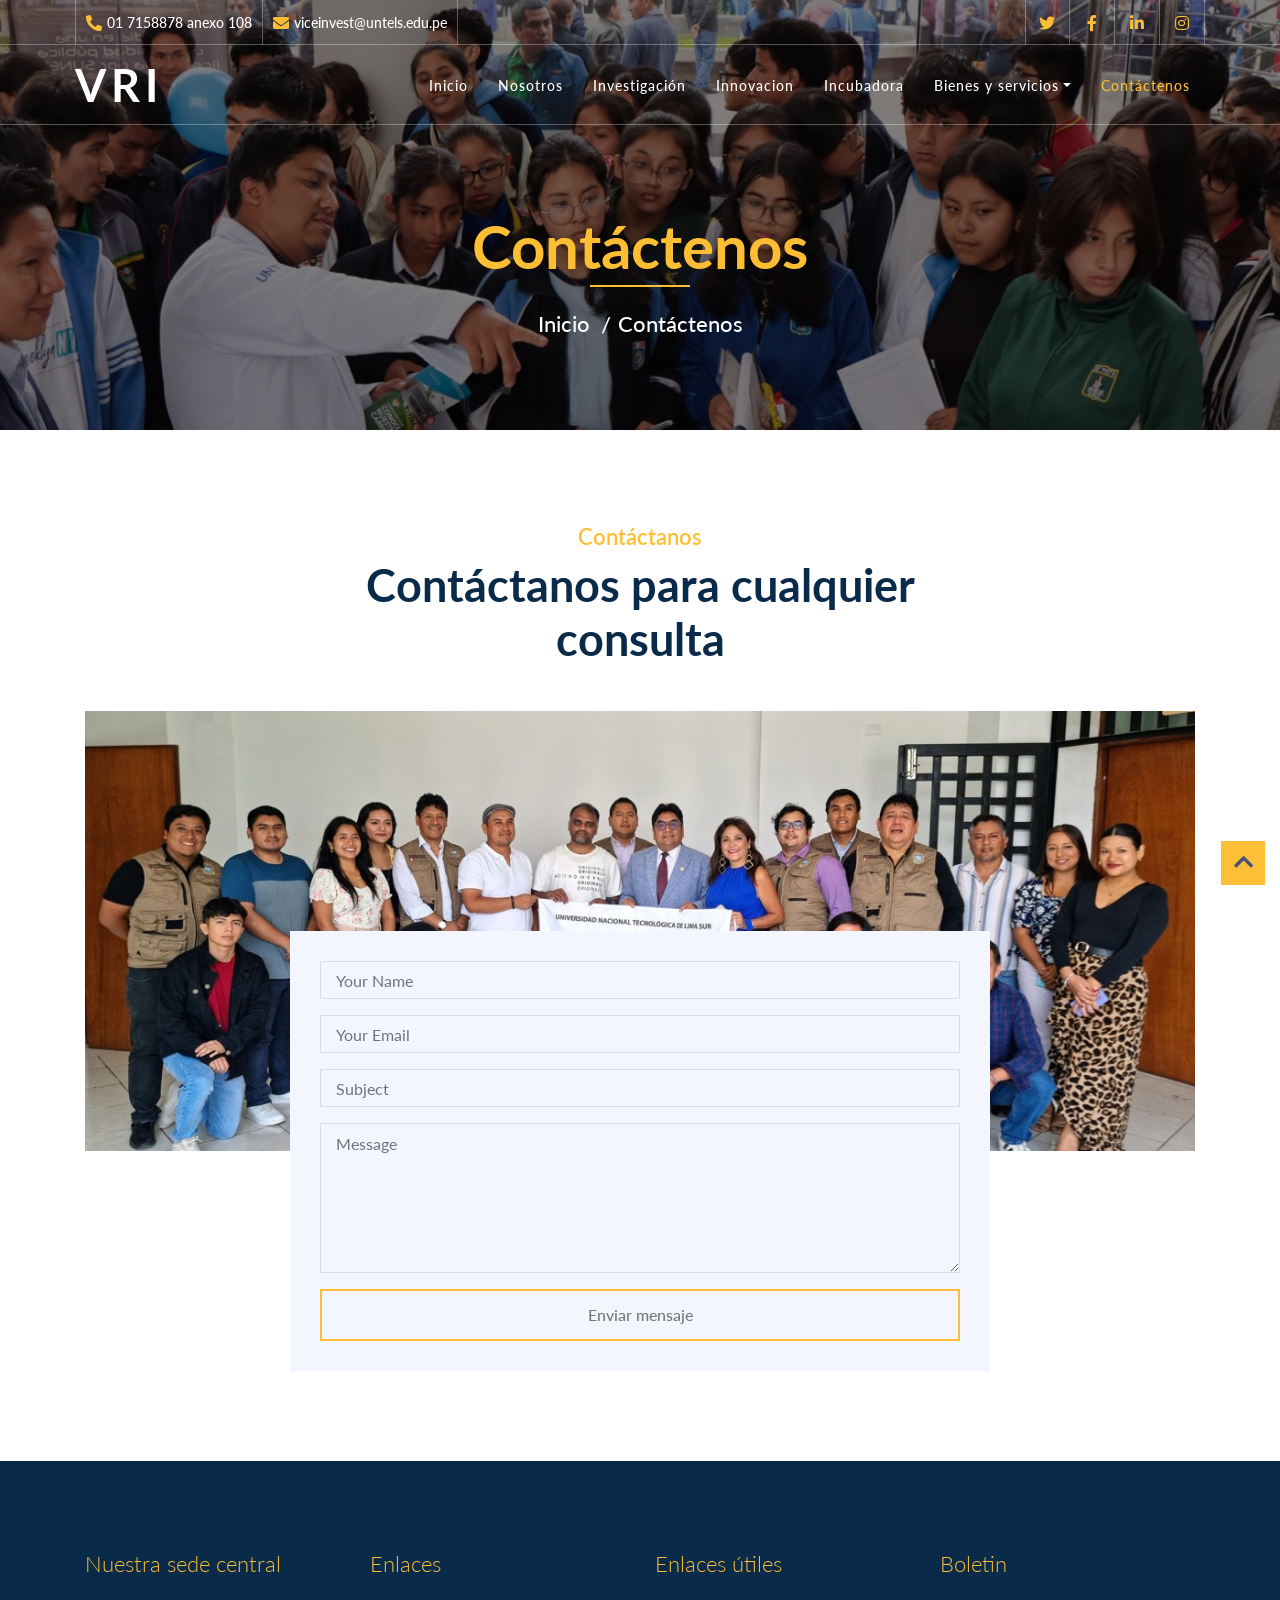
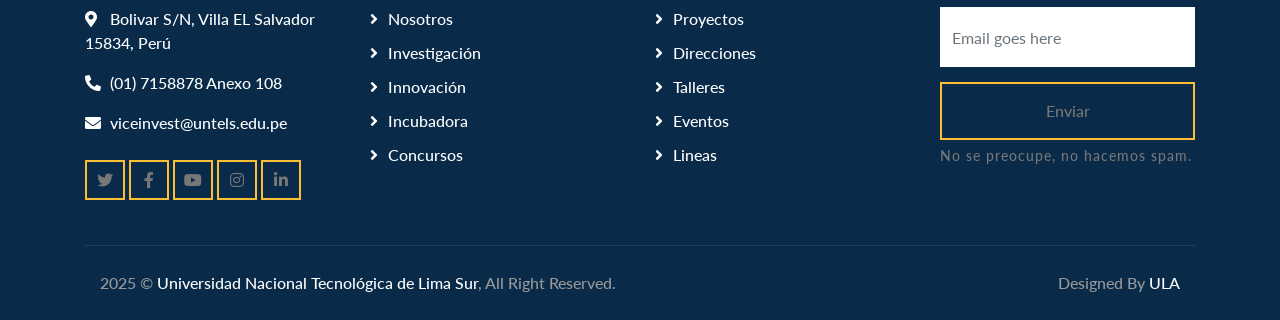
<file: contact.html>
<!DOCTYPE html>
<html lang="en">
    <head>
        <meta charset="utf-8">
        <title>VRI - Contactenos</title>
        <meta content="width=device-width, initial-scale=1.0" name="viewport">
        <meta content="Free Website Template" name="keywords">
        <meta content="Free Website Template" name="description">

        <!-- Favicon -->
        <link href="img/favicon.ico" rel="icon">

        <!-- Google Font -->
        <link href="https://fonts.googleapis.com/css2?family=Lato:ital,wght@0,100;0,300;0,400;0,700;0,900;1,100;1,300;1,400;1,700;1,900&family=Tourney:ital,wght@0,100..900;1,100..900&display=swap" rel="stylesheet">
        
        <!-- CSS Libraries -->
        <link href="https://stackpath.bootstrapcdn.com/bootstrap/4.4.1/css/bootstrap.min.css" rel="stylesheet">
        <link href="https://cdnjs.cloudflare.com/ajax/libs/font-awesome/5.10.0/css/all.min.css" rel="stylesheet">
        <link href="lib/flaticon/font/flaticon.css" rel="stylesheet">
        <link href="lib/animate/animate.min.css" rel="stylesheet">
        <link href="lib/owlcarousel/assets/owl.carousel.min.css" rel="stylesheet">

        <!-- Template Stylesheet -->
        <link href="css/style.css" rel="stylesheet">
    </head>

    <body>
        <!-- Top Bar Start -->
        <div class="top-bar d-none d-md-block">
            <div class="container-fluid">
                <div class="row">
                    <div class="col-md-8">
                        <div class="top-bar-left">
                            <div class="text">
                                <i class="fa fa-phone-alt"></i>
                                <p>01 7158878 anexo 108</p>
                            </div>
                            <div class="text">
                                <i class="fa fa-envelope"></i>
                                <p>viceinvest@untels.edu.pe</p>
                            </div>
                        </div>
                    </div>
                    <div class="col-md-4">
                        <div class="top-bar-right">
                            <div class="social">
                                <a href=""><i class="fab fa-twitter"></i></a>
                                <a href=""><i class="fab fa-facebook-f"></i></a>
                                <a href=""><i class="fab fa-linkedin-in"></i></a>
                                <a href=""><i class="fab fa-instagram"></i></a>
                            </div>
                        </div>
                    </div>
                </div>
            </div>
        </div>
        <!-- Top Bar End -->

        <!-- Nav Bar Start -->
        <div class="navbar navbar-expand-lg bg-dark navbar-dark">
            <div class="container-fluid">
                <a href="index.html" class="navbar-brand">VRI</a>
                <button type="button" class="navbar-toggler" data-toggle="collapse" data-target="#navbarCollapse">
                    <span class="navbar-toggler-icon"></span>
                </button>

                <div class="collapse navbar-collapse justify-content-between" id="navbarCollapse">
                    <div class="navbar-nav ml-auto">
                        <a href="index.html" class="nav-item nav-link ">Inicio</a>
                        <a href="about.html" class="nav-item nav-link ">Nosotros</a>
                        <a href="causes.html" class="nav-item nav-link">Investigación</a>
                        <a href="event.html" class="nav-item nav-link">Innovacion</a>
                        <a href="blog.html" class="nav-item nav-link">Incubadora</a>
                        <div class="nav-item dropdown">
                            <a href="#" class="nav-link dropdown-toggle" data-toggle="dropdown">Bienes y servicios</a>
                            <div class="dropdown-menu">
                                <a href="single.html" class="dropdown-item">Talleres</a>
                                <a href="service.html" class="dropdown-item">Cursos</a>
                                <a href="team.html" class="dropdown-item">Diplomados</a>
                                <a href="donate.html" class="dropdown-item">Proyectos</a>
                                <a href="volunteer.html" class="dropdown-item">Certificados</a>
                            </div>
                        </div>
                        <a href="contact.html" class="nav-item nav-link active">Contáctenos</a>
                    </div>
                </div>
            </div>
        </div>
        <!-- Nav Bar End -->
        
        
        <!-- Page Header Start -->
        <div class="page-header">
            <div class="container">
                <div class="row">
                    <div class="col-12">
                        <h2>Contáctenos</h2>
                    </div>
                    <div class="col-12">
                        <a href="">Inicio</a>
                        <a href="">Contáctenos</a>
                    </div>
                </div>
            </div>
        </div>
        <!-- Page Header End -->
        
        
        <!-- Contact Start -->
        <div class="contact">
            <div class="container">
                <div class="section-header text-center">
                    <p>Contáctanos</p>
                    <h2>Contáctanos para cualquier consulta</h2>
                </div>
                <div class="contact-img">
                    <img src="img/contact.jpg" alt="Image">
                </div>
                <div class="contact-form">
                        <div id="success"></div>
                        <form name="sentMessage" id="contactForm" novalidate="novalidate">
                            <div class="control-group">
                                <input type="text" class="form-control" id="name" placeholder="Your Name" required="required" data-validation-required-message="Please enter your name" />
                                <p class="help-block text-danger"></p>
                            </div>
                            <div class="control-group">
                                <input type="email" class="form-control" id="email" placeholder="Your Email" required="required" data-validation-required-message="Please enter your email" />
                                <p class="help-block text-danger"></p>
                            </div>
                            <div class="control-group">
                                <input type="text" class="form-control" id="subject" placeholder="Subject" required="required" data-validation-required-message="Please enter a subject" />
                                <p class="help-block text-danger"></p>
                            </div>
                            <div class="control-group">
                                <textarea class="form-control" id="message" placeholder="Message" required="required" data-validation-required-message="Please enter your message"></textarea>
                                <p class="help-block text-danger"></p>
                            </div>
                            <div>
                                <button class="btn btn-custom" type="submit" id="sendMessageButton">Enviar mensaje</button>
                            </div>
                        </form>
                    </div>
            </div>
        </div>
        <!-- Contact End -->


        <!-- Footer Start -->
        <div class="footer">
            <div class="container">
                <div class="row">
                    <div class="col-lg-3 col-md-6">
                        <div class="footer-contact">
                            <h2>Nuestra sede central</h2>
                            <p><i class="fa fa-map-marker-alt"></i>Bolivar S/N, Villa EL Salvador 15834, Perú</p>
                            <p><i class="fa fa-phone-alt"></i>(01) 7158878 Anexo 108</p>
                            <p><i class="fa fa-envelope"></i>viceinvest@untels.edu.pe</p>
                            <div class="footer-social">
                                <a class="btn btn-custom" href=""><i class="fab fa-twitter"></i></a>
                                <a class="btn btn-custom" href="https://www.facebook.com/profile.php?id=100094219762905&locale=es_LA"><i class="fab fa-facebook-f"></i></a>
                                <a class="btn btn-custom" href=""><i class="fab fa-youtube"></i></a>
                                <a class="btn btn-custom" href=""><i class="fab fa-instagram"></i></a>
                                <a class="btn btn-custom" href=""><i class="fab fa-linkedin-in"></i></a>
                            </div>
                        </div>
                    </div>
                    <div class="col-lg-3 col-md-6">
                        <div class="footer-link">
                            <h2>Enlaces</h2>
                            <a href="">Nosotros</a>
                            <a href="">Investigación</a>
                            <a href="">Innovación</a>
                            <a href="">Incubadora</a>
                            <a href="">Concursos</a>
                        </div>
                    </div>
                    <div class="col-lg-3 col-md-6">
                        <div class="footer-link">
                            <h2>Enlaces útiles</h2>
                            <a href="">Proyectos</a>
                            <a href="">Direcciones</a>
                            <a href="">Talleres</a>
                            <a href="">Eventos</a>
                            <a href="">Lineas</a>
                        </div>
                    </div>
                    <div class="col-lg-3 col-md-6">
                        <div class="footer-newsletter">
                            <h2>Boletin</h2>
                            <form>
                                <input class="form-control" placeholder="Email goes here">
                                <button class="btn btn-custom">Enviar</button>
                                <label>No se preocupe, no hacemos spam.</label>
                            </form>
                        </div>
                    </div>
                </div>
            </div>
            <div class="container copyright">
                <div class="row">
                    <div class="col-md-6">
                        <p>2025 &copy; <a href="#">Universidad Nacional Tecnológica de Lima Sur</a>, All Right Reserved.</p>
                    </div>
                    <div class="col-md-6">
                        <p>Designed By <a href="#">ULA</a></p>
                    </div>
                </div>
            </div>
        </div>
        <!-- Footer End -->

        <!-- Back to top button -->
        <a href="#" class="back-to-top"><i class="fa fa-chevron-up"></i></a>
        
        <!-- Pre Loader -->
        <div id="loader" class="show">
            <div class="loader"></div>
        </div>

        <!-- JavaScript Libraries -->
        <script src="https://code.jquery.com/jquery-3.4.1.min.js"></script>
        <script src="https://stackpath.bootstrapcdn.com/bootstrap/4.4.1/js/bootstrap.bundle.min.js"></script>
        <script src="lib/easing/easing.min.js"></script>
        <script src="lib/owlcarousel/owl.carousel.min.js"></script>
        <script src="lib/waypoints/waypoints.min.js"></script>
        <script src="lib/counterup/counterup.min.js"></script>
        <script src="lib/parallax/parallax.min.js"></script>
        
        <!-- Contact Javascript File -->
        <script src="mail/jqBootstrapValidation.min.js"></script>
        <script src="mail/contact.js"></script>

        <!-- Template Javascript -->
        <script src="js/main.js"></script>
    </body>
</html>
</file>
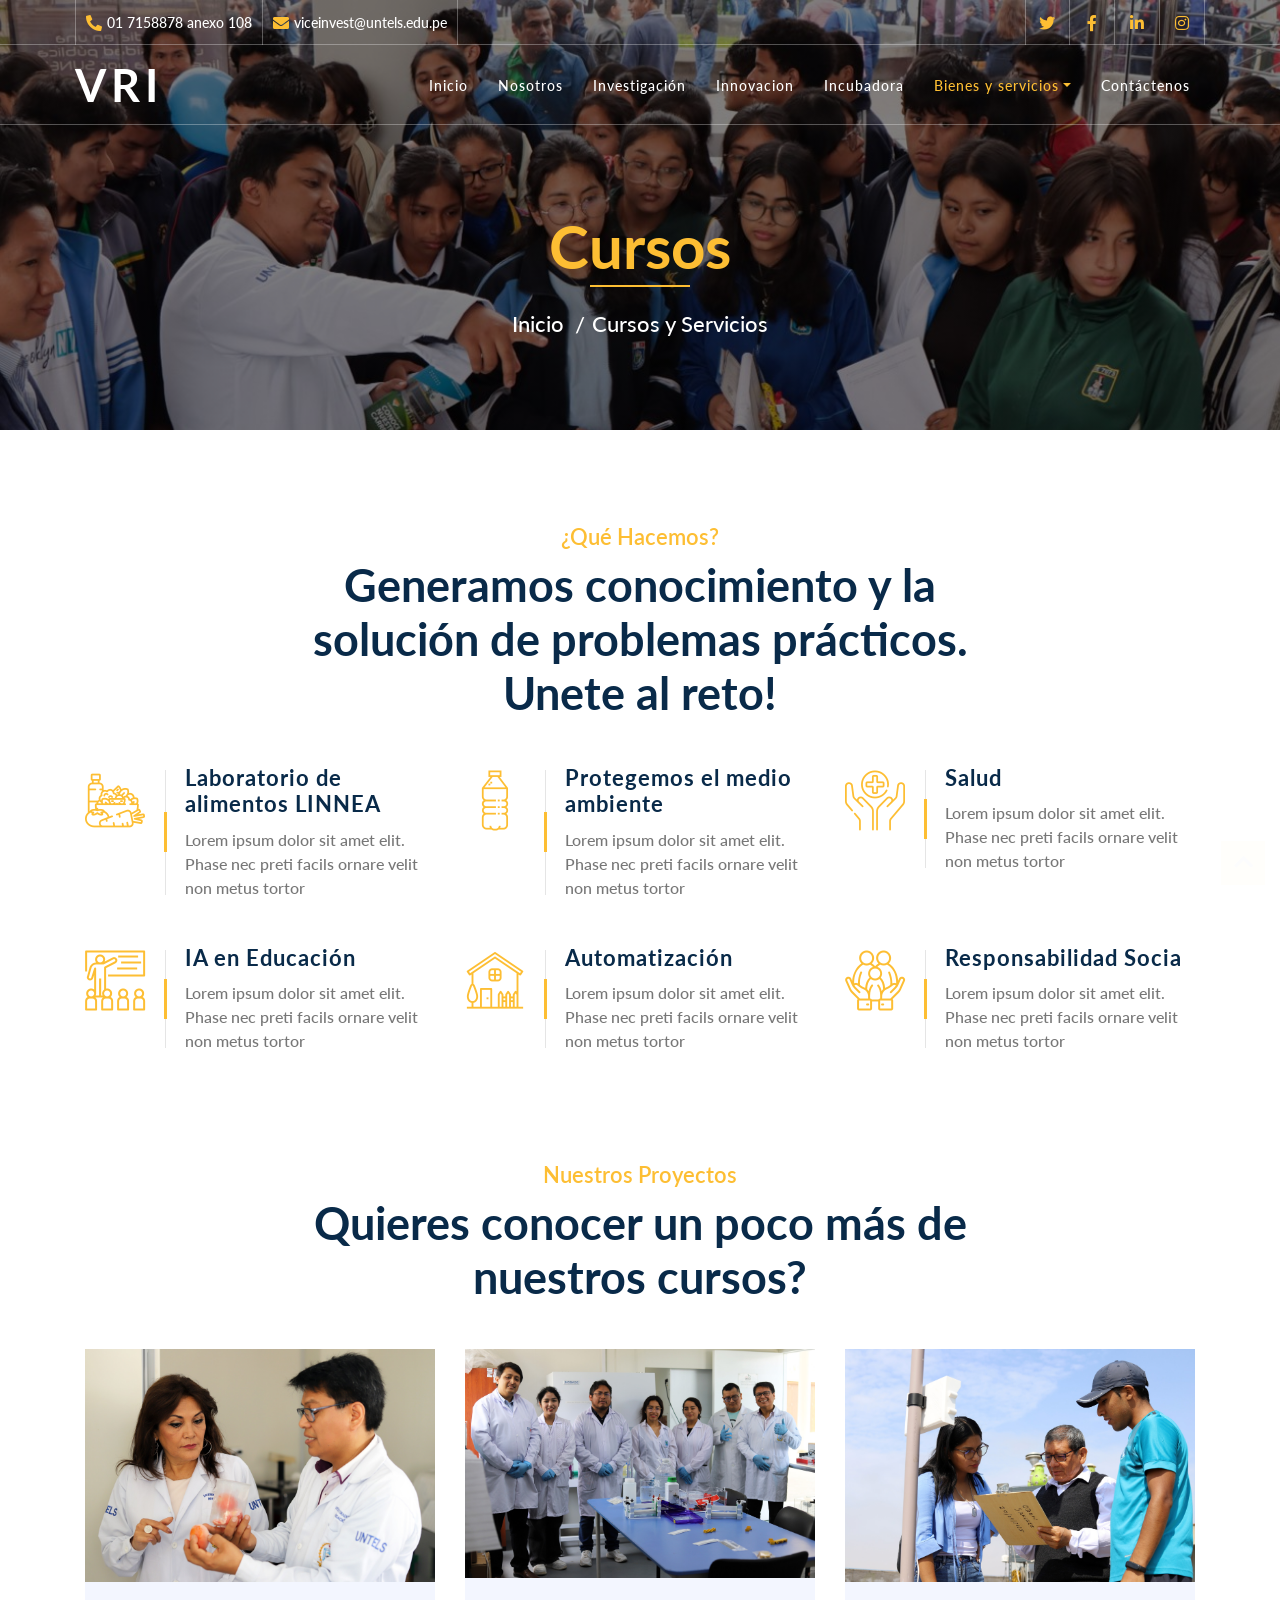
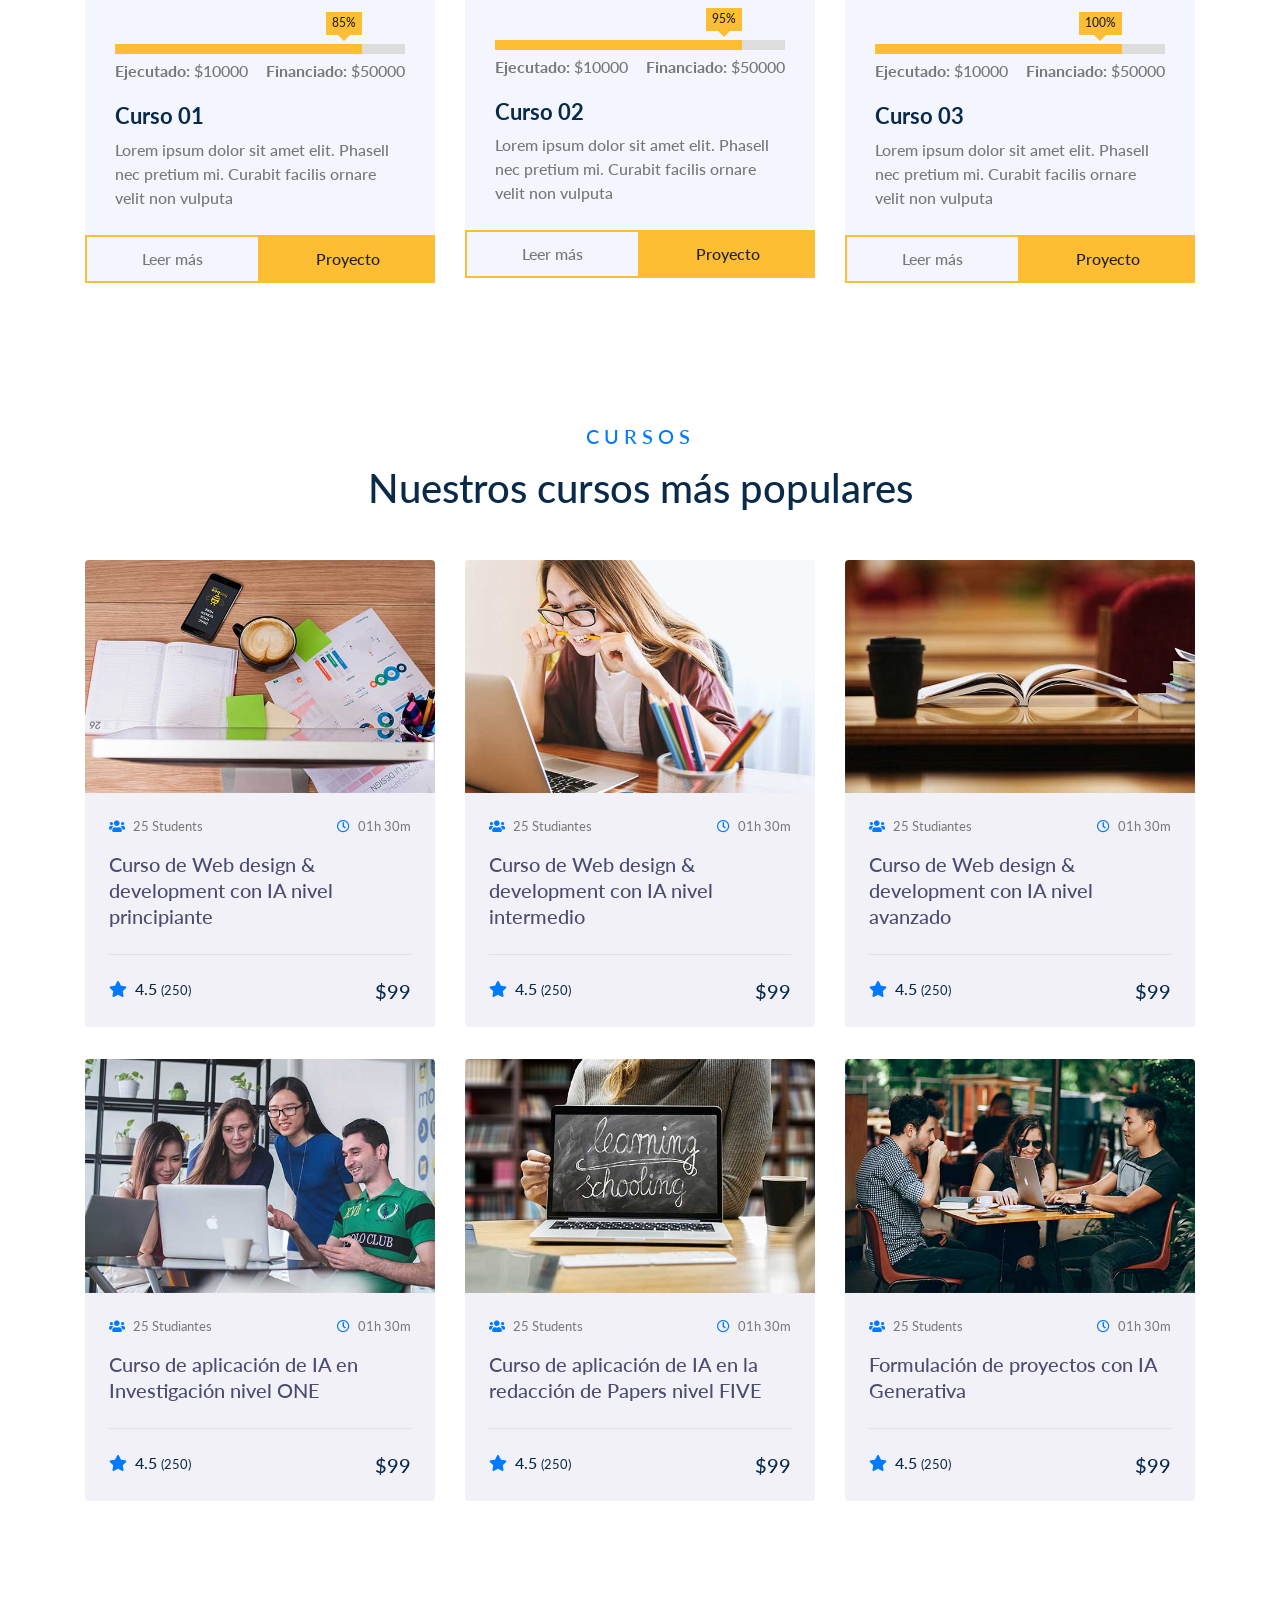
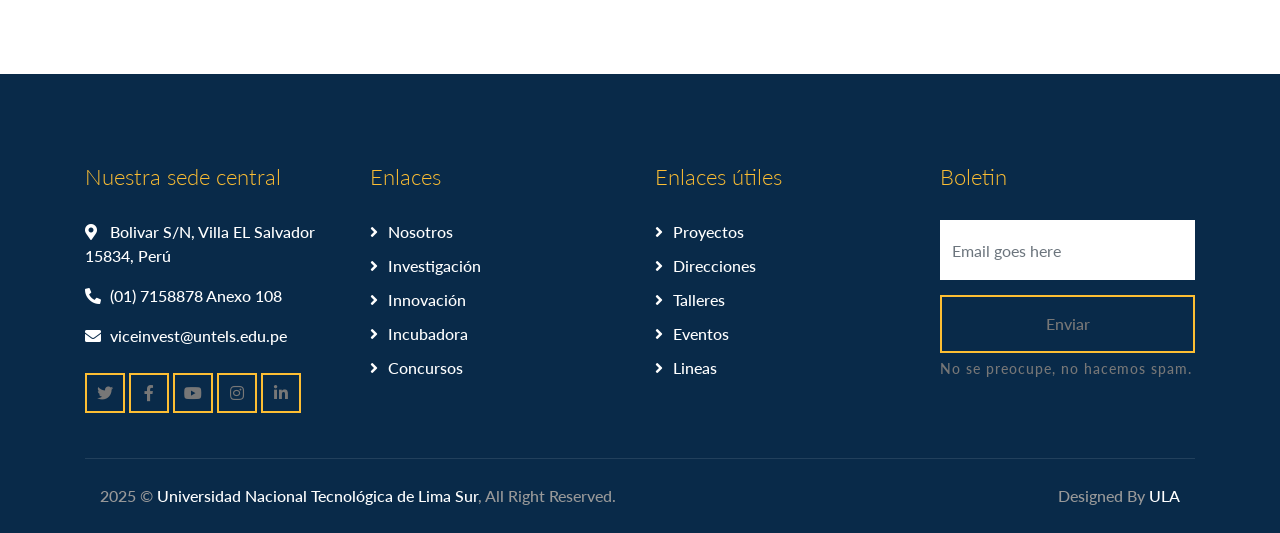
<file: cursos.html>
<!DOCTYPE html>
<html lang="es-ES">
    <head>
        <meta charset="utf-8">
        <title>VRI - Cursos</title>
        <meta content="width=device-width, initial-scale=1.0" name="viewport">
        <meta content="Free Website Template" name="Cursops, talleres, microtalleres">
        <meta content="Free Website Template" name="description">

        <!-- Favicon -->
        <link href="img/favicon.ico" rel="icon">

        <!-- Google Font -->
        <link href="https://fonts.googleapis.com/css2?family=Lato:ital,wght@0,100;0,300;0,400;0,700;0,900;1,100;1,300;1,400;1,700;1,900&family=Tourney:ital,wght@0,100..900;1,100..900&display=swap" rel="stylesheet">
        
        <!-- CSS Libraries -->
        <link href="https://stackpath.bootstrapcdn.com/bootstrap/4.4.1/css/bootstrap.min.css" rel="stylesheet">
        <link href="https://cdnjs.cloudflare.com/ajax/libs/font-awesome/5.10.0/css/all.min.css" rel="stylesheet">
        <link href="lib/flaticon/font/flaticon.css" rel="stylesheet">
        <link href="lib/animate/animate.min.css" rel="stylesheet">
        <link href="lib/owlcarousel/assets/owl.carousel.min.css" rel="stylesheet">

        <!-- Template Stylesheet -->
        <link href="css/style.css" rel="stylesheet">
    </head>

    <body>
        <!-- Top Bar Start -->
        <div class="top-bar d-none d-md-block">
            <div class="container-fluid">
                <div class="row">
                    <div class="col-md-8">
                        <div class="top-bar-left">
                            <div class="text">
                                <i class="fa fa-phone-alt"></i>
                                <p>01 7158878 anexo 108</p>
                            </div>
                            <div class="text">
                                <i class="fa fa-envelope"></i>
                                <p>viceinvest@untels.edu.pe</p>
                            </div>
                        </div>
                    </div>
                    <div class="col-md-4">
                        <div class="top-bar-right">
                            <div class="social">
                                <a href=""><i class="fab fa-twitter"></i></a>
                                <a href=""><i class="fab fa-facebook-f"></i></a>
                                <a href=""><i class="fab fa-linkedin-in"></i></a>
                                <a href=""><i class="fab fa-instagram"></i></a>
                            </div>
                        </div>
                    </div>
                </div>
            </div>
        </div>
        <!-- Top Bar End -->

        <!-- Nav Bar Start -->
        <div class="navbar navbar-expand-lg bg-dark navbar-dark">
            <div class="container-fluid">
                <a href="index.html" class="navbar-brand">VRI</a>
                <button type="button" class="navbar-toggler" data-toggle="collapse" data-target="#navbarCollapse">
                    <span class="navbar-toggler-icon"></span>
                </button>

                <div class="collapse navbar-collapse justify-content-between" id="navbarCollapse">
                    <div class="navbar-nav ml-auto">
                        <a href="index.html" class="nav-item nav-link ">Inicio</a>
                        <a href="about.html" class="nav-item nav-link ">Nosotros</a>
                        <a href="causes.html" class="nav-item nav-link">Investigación</a>
                        <a href="event.html" class="nav-item nav-link">Innovacion</a>
                        <a href="blog.html" class="nav-item nav-link">Incubadora</a>
                        <div class="nav-item dropdown">
                            <a href="#" class="nav-link dropdown-toggle active" data-toggle="dropdown">Bienes y servicios</a>
                            <div class="dropdown-menu">
                                <a href="single.html" class="dropdown-item">Talleres</a>
                                <a href="service.html" class="dropdown-item">Cursos</a>
                                <a href="team.html" class="dropdown-item">Diplomados</a>
                                <a href="donate.html" class="dropdown-item">Proyectos</a>
                                <a href="volunteer.html" class="dropdown-item">Certificados</a>
                            </div>
                        </div>
                        <a href="contact.html" class="nav-item nav-link">Contáctenos</a>
                    </div>
                </div>
            </div>
        </div>
        <!-- Nav Bar End -->
        
        
        <!-- Page Header Start -->
        <div class="page-header">
            <div class="container">
                <div class="row">
                    <div class="col-12">
                        <h2>Cursos</h2>
                    </div>
                    <div class="col-12">
                        <a href="">Inicio</a>
                        <a href="">Cursos y Servicios</a>
                    </div>
                </div>
            </div>
        </div>
        <!-- Page Header End -->
        
        
        <!-- Service Start -->
        <div class="service">
            <div class="container">
                <div class="section-header text-center">
                    <p>¿Qué hacemos?</p>
                    <h2>Generamos conocimiento y la solución de problemas prácticos. Unete al reto!</h2>
                </div>
                <div class="row">
                    <div class="col-lg-4 col-md-6">
                        <div class="service-item">
                            <div class="service-icon">
                                <i class="flaticon-diet"></i>
                            </div>
                            <div class="service-text">
                                <h3>Laboratorio de alimentos LINNEA</h3>
                                <p>Lorem ipsum dolor sit amet elit. Phase nec preti facils ornare velit non metus tortor</p>
                            </div>
                        </div>
                    </div>
                    <div class="col-lg-4 col-md-6">
                        <div class="service-item">
                            <div class="service-icon">
                                <i class="flaticon-water"></i>
                            </div>
                            <div class="service-text">
                                <h3>Protegemos el medio ambiente</h3>
                                <p>Lorem ipsum dolor sit amet elit. Phase nec preti facils ornare velit non metus tortor</p>
                            </div>
                        </div>
                    </div>
                    <div class="col-lg-4 col-md-6">
                        <div class="service-item">
                            <div class="service-icon">
                                <i class="flaticon-healthcare"></i>
                            </div>
                            <div class="service-text">
                                <h3>Salud</h3>
                                <p>Lorem ipsum dolor sit amet elit. Phase nec preti facils ornare velit non metus tortor</p>
                            </div>
                        </div>
                    </div>
                    <div class="col-lg-4 col-md-6">
                        <div class="service-item">
                            <div class="service-icon">
                                <i class="flaticon-education"></i>
                            </div>
                            <div class="service-text">
                                <h3>IA en Educación</h3>
                                <p>Lorem ipsum dolor sit amet elit. Phase nec preti facils ornare velit non metus tortor</p>
                            </div>
                        </div>
                    </div>
                    <div class="col-lg-4 col-md-6">
                        <div class="service-item">
                            <div class="service-icon">
                                <i class="flaticon-home"></i>
                            </div>
                            <div class="service-text">
                                <h3>Automatización</h3>
                                <p>Lorem ipsum dolor sit amet elit. Phase nec preti facils ornare velit non metus tortor</p>
                            </div>
                        </div>
                    </div>
                    <div class="col-lg-4 col-md-6">
                        <div class="service-item">
                            <div class="service-icon">
                                <i class="flaticon-social-care"></i>
                            </div>
                            <div class="service-text">
                                <h3>Responsabilidad Socia</h3>
                                <p>Lorem ipsum dolor sit amet elit. Phase nec preti facils ornare velit non metus tortor</p>
                            </div>
                        </div>
                    </div>
                </div>
            </div>
        </div>
        <!-- Service End -->
        

        <!-- Causes Start -->
        <div class="causes">
            <div class="container">
                <div class="section-header text-center">
                    <p>Nuestros proyectos</p>
                    <h2>Quieres conocer un poco más de nuestros cursos?</h2>
                </div>
                <div class="owl-carousel causes-carousel">
                    <div class="causes-item">
                        <div class="causes-img">
                            <img src="img/causes-1.jpg" alt="Image">
                        </div>
                        <div class="causes-progress">
                            <div class="progress">
                                <div class="progress-bar" role="progressbar" aria-valuenow="85" aria-valuemin="0" aria-valuemax="100">
                                    <span>85%</span>
                                </div>
                            </div>
                            <div class="progress-text">
                                <p><strong>Ejecutado:</strong> $10000</p>
                                <p><strong>Financiado:</strong> $50000</p>
                            </div>
                        </div>
                        <div class="causes-text">
                            <h3>Curso 01</h3>
                            <p>Lorem ipsum dolor sit amet elit. Phasell nec pretium mi. Curabit facilis ornare velit non vulputa</p>
                        </div>
                        <div class="causes-btn">
                            <a class="btn btn-custom">Leer más</a>
                            <a class="btn btn-custom">Proyecto</a>
                        </div>
                    </div>
                    <div class="causes-item">
                        <div class="causes-img">
                            <img src="img/causes-2.jpg" alt="Image">
                        </div>
                        <div class="causes-progress">
                            <div class="progress">
                                <div class="progress-bar" role="progressbar" aria-valuenow="85" aria-valuemin="0" aria-valuemax="100">
                                    <span>95%</span>
                                </div>
                            </div>
                            <div class="progress-text">
                                <p><strong>Ejecutado:</strong> $10000</p>
                                <p><strong>Financiado:</strong> $50000</p>
                            </div>
                        </div>
                        <div class="causes-text">
                            <h3>Curso 02</h3>
                            <p>Lorem ipsum dolor sit amet elit. Phasell nec pretium mi. Curabit facilis ornare velit non vulputa</p>
                        </div>
                        <div class="causes-btn">
                            <a class="btn btn-custom">Leer más</a>
                            <a class="btn btn-custom">Proyecto</a>
                        </div>
                    </div>
                    <div class="causes-item">
                        <div class="causes-img">
                            <img src="img/causes-3.jpg" alt="Image">
                        </div>
                        <div class="causes-progress">
                            <div class="progress">
                                <div class="progress-bar" role="progressbar" aria-valuenow="85" aria-valuemin="0" aria-valuemax="100">
                                    <span>100%</span>
                                </div>
                            </div>
                            <div class="progress-text">
                                <p><strong>Ejecutado:</strong> $10000</p>
                                <p><strong>Financiado:</strong> $50000</p>
                            </div>
                        </div>
                        <div class="causes-text">
                            <h3>Curso 03</h3>
                            <p>Lorem ipsum dolor sit amet elit. Phasell nec pretium mi. Curabit facilis ornare velit non vulputa</p>
                        </div>
                        <div class="causes-btn">
                            <a class="btn btn-custom">Leer más</a>
                            <a class="btn btn-custom">Proyecto</a>
                        </div>
                    </div>
                    <div class="causes-item">
                        <div class="causes-img">
                            <img src="img/causes-4.jpg" alt="Image">
                        </div>
                        <div class="causes-progress">
                            <div class="progress">
                                <div class="progress-bar" role="progressbar" aria-valuenow="85" aria-valuemin="0" aria-valuemax="100">
                                    <span>85%</span>
                                </div>
                            </div>
                            <div class="progress-text">
                                <p><strong>Ejecutado:</strong> $10000</p>
                                <p><strong>Financiado:</strong> $50000</p>
                            </div>
                        </div>
                        <div class="causes-text">
                            <h3>Curso 04</h3>
                            <p>Lorem ipsum dolor sit amet elit. Phasell nec pretium mi. Curabit facilis ornare velit non vulputa</p>
                        </div>
                        <div class="causes-btn">
                            <a class="btn btn-custom">Leer más</a>
                            <a class="btn btn-custom">Proyecto</a>
                        </div>
                    </div>
                </div>
            </div>
        </div>
        <!-- Causes End -->

    <!-- Courses Start -->
    <div class="container-fluid py-5">
        <div class="container py-5">
            <div class="text-center mb-5">
                <h5 class="text-primary text-uppercase mb-3" style="letter-spacing: 5px;">Cursos</h5>
                <h1>Nuestros cursos más populares</h1>
            </div>
            <div class="row">
                <div class="col-lg-4 col-md-6 mb-4">
                    <div class="rounded overflow-hidden mb-2">
                        <img class="img-fluid" src="img/course-1.jpg" alt="">
                        <div class="bg-secondaryC p-4">
                            <div class="d-flex justify-content-between mb-3">
                                <small class="m-0"><i class="fa fa-users text-primary mr-2"></i>25 Students</small>
                                <small class="m-0"><i class="far fa-clock text-primary mr-2"></i>01h 30m</small>
                            </div>
                            <a class="h5" href="">Curso de Web design & development con IA nivel principiante</a>
                            <div class="border-top mt-4 pt-4">
                                <div class="d-flex justify-content-between">
                                    <h6 class="m-0"><i class="fa fa-star text-primary mr-2"></i>4.5 <small>(250)</small></h6>
                                    <h5 class="m-0">$99</h5>
                                </div>
                            </div>
                        </div>
                    </div>
                </div>
                <div class="col-lg-4 col-md-6 mb-4">
                    <div class="rounded overflow-hidden mb-2">
                        <img class="img-fluid" src="img/course-2.jpg" alt="">
                        <div class="bg-secondaryC p-4">
                            <div class="d-flex justify-content-between mb-3">
                                <small class="m-0"><i class="fa fa-users text-primary mr-2"></i>25 Studiantes</small>
                                <small class="m-0"><i class="far fa-clock text-primary mr-2"></i>01h 30m</small>
                            </div>
                            <a class="h5" href="">Curso de Web design & development con IA nivel intermedio</a>
                            <div class="border-top mt-4 pt-4">
                                <div class="d-flex justify-content-between">
                                    <h6 class="m-0"><i class="fa fa-star text-primary mr-2"></i>4.5 <small>(250)</small></h6>
                                    <h5 class="m-0">$99</h5>
                                </div>
                            </div>
                        </div>
                    </div>
                </div>
                <div class="col-lg-4 col-md-6 mb-4">
                    <div class="rounded overflow-hidden mb-2">
                        <img class="img-fluid" src="img/course-3.jpg" alt="">
                        <div class="bg-secondaryC p-4">
                            <div class="d-flex justify-content-between mb-3">
                                <small class="m-0"><i class="fa fa-users text-primary mr-2"></i>25 Studiantes</small>
                                <small class="m-0"><i class="far fa-clock text-primary mr-2"></i>01h 30m</small>
                            </div>
                            <a class="h5" href="">Curso de Web design & development con IA nivel avanzado</a>
                            <div class="border-top mt-4 pt-4">
                                <div class="d-flex justify-content-between">
                                    <h6 class="m-0"><i class="fa fa-star text-primary mr-2"></i>4.5 <small>(250)</small></h6>
                                    <h5 class="m-0">$99</h5>
                                </div>
                            </div>
                        </div>
                    </div>
                </div>
                <div class="col-lg-4 col-md-6 mb-4">
                    <div class="rounded overflow-hidden mb-2">
                        <img class="img-fluid" src="img/course-4.jpg" alt="">
                        <div class="bg-secondaryC p-4">
                            <div class="d-flex justify-content-between mb-3">
                                <small class="m-0"><i class="fa fa-users text-primary mr-2"></i>25 Studiantes</small>
                                <small class="m-0"><i class="far fa-clock text-primary mr-2"></i>01h 30m</small>
                            </div>
                            <a class="h5" href="">Curso de aplicación de IA en Investigación nivel ONE</a>
                            <div class="border-top mt-4 pt-4">
                                <div class="d-flex justify-content-between">
                                    <h6 class="m-0"><i class="fa fa-star text-primary mr-2"></i>4.5 <small>(250)</small></h6>
                                    <h5 class="m-0">$99</h5>
                                </div>
                            </div>
                        </div>
                    </div>
                </div>
                <div class="col-lg-4 col-md-6 mb-4">
                    <div class="rounded overflow-hidden mb-2">
                        <img class="img-fluid" src="img/course-5.jpg" alt="">
                        <div class="bg-secondaryC p-4">
                            <div class="d-flex justify-content-between mb-3">
                                <small class="m-0"><i class="fa fa-users text-primary mr-2"></i>25 Students</small>
                                <small class="m-0"><i class="far fa-clock text-primary mr-2"></i>01h 30m</small>
                            </div>
                            <a class="h5" href="">Curso de aplicación de IA en la redacción de Papers nivel FIVE</a>
                            <div class="border-top mt-4 pt-4">
                                <div class="d-flex justify-content-between">
                                    <h6 class="m-0"><i class="fa fa-star text-primary mr-2"></i>4.5 <small>(250)</small></h6>
                                    <h5 class="m-0">$99</h5>
                                </div>
                            </div>
                        </div>
                    </div>
                </div>
                <div class="col-lg-4 col-md-6 mb-4">
                    <div class="rounded overflow-hidden mb-2">
                        <img class="img-fluid" src="img/course-6.jpg" alt="">
                        <div class="bg-secondaryC p-4">
                            <div class="d-flex justify-content-between mb-3">
                                <small class="m-0"><i class="fa fa-users text-primary mr-2"></i>25 Students</small>
                                <small class="m-0"><i class="far fa-clock text-primary mr-2"></i>01h 30m</small>
                            </div>
                            <a class="h5" href="">Formulación de proyectos con IA Generativa</a>
                            <div class="border-top mt-4 pt-4">
                                <div class="d-flex justify-content-between">
                                    <h6 class="m-0"><i class="fa fa-star text-primary mr-2"></i>4.5 <small>(250)</small></h6>
                                    <h5 class="m-0">$99</h5>
                                </div>
                            </div>
                        </div>
                    </div>
                </div>
            </div>
        </div>
    </div>
    <!-- Courses End -->


        <!-- Footer Start -->
        <div class="footer">
            <div class="container">
                <div class="row">
                    <div class="col-lg-3 col-md-6">
                        <div class="footer-contact">
                            <h2>Nuestra sede central</h2>
                            <p><i class="fa fa-map-marker-alt"></i>Bolivar S/N, Villa EL Salvador 15834, Perú</p>
                            <p><i class="fa fa-phone-alt"></i>(01) 7158878 Anexo 108</p>
                            <p><i class="fa fa-envelope"></i>viceinvest@untels.edu.pe</p>
                            <div class="footer-social">
                                <a class="btn btn-custom" href=""><i class="fab fa-twitter"></i></a>
                                <a class="btn btn-custom" href="https://www.facebook.com/profile.php?id=100094219762905&locale=es_LA"><i class="fab fa-facebook-f"></i></a>
                                <a class="btn btn-custom" href=""><i class="fab fa-youtube"></i></a>
                                <a class="btn btn-custom" href=""><i class="fab fa-instagram"></i></a>
                                <a class="btn btn-custom" href=""><i class="fab fa-linkedin-in"></i></a>
                            </div>
                        </div>
                    </div>
                    <div class="col-lg-3 col-md-6">
                        <div class="footer-link">
                            <h2>Enlaces</h2>
                            <a href="">Nosotros</a>
                            <a href="">Investigación</a>
                            <a href="">Innovación</a>
                            <a href="">Incubadora</a>
                            <a href="">Concursos</a>
                        </div>
                    </div>
                    <div class="col-lg-3 col-md-6">
                        <div class="footer-link">
                            <h2>Enlaces útiles</h2>
                            <a href="">Proyectos</a>
                            <a href="">Direcciones</a>
                            <a href="">Talleres</a>
                            <a href="">Eventos</a>
                            <a href="">Lineas</a>
                        </div>
                    </div>
                    <div class="col-lg-3 col-md-6">
                        <div class="footer-newsletter">
                            <h2>Boletin</h2>
                            <form>
                                <input class="form-control" placeholder="Email goes here">
                                <button class="btn btn-custom">Enviar</button>
                                <label>No se preocupe, no hacemos spam.</label>
                            </form>
                        </div>
                    </div>
                </div>
            </div>
            <div class="container copyright">
                <div class="row">
                    <div class="col-md-6">
                        <p>2025 &copy; <a href="#">Universidad Nacional Tecnológica de Lima Sur</a>, All Right Reserved.</p>
                    </div>
                    <div class="col-md-6">
                        <p>Designed By <a href="#">ULA</a></p>
                    </div>
                </div>
            </div>
        </div>
        <!-- Footer End -->

        <!-- Back to top button -->
        <a href="#" class="back-to-top"><i class="fa fa-chevron-up"></i></a>
        
        <!-- Pre Loader -->
        <div id="loader" class="show">
            <div class="loader"></div>
        </div>

        <!-- JavaScript Libraries -->
        <script src="https://code.jquery.com/jquery-3.4.1.min.js"></script>
        <script src="https://stackpath.bootstrapcdn.com/bootstrap/4.4.1/js/bootstrap.bundle.min.js"></script>
        <script src="lib/easing/easing.min.js"></script>
        <script src="lib/owlcarousel/owl.carousel.min.js"></script>
        <script src="lib/waypoints/waypoints.min.js"></script>
        <script src="lib/counterup/counterup.min.js"></script>
        <script src="lib/parallax/parallax.min.js"></script>
        
        <!-- Contact Javascript File -->
        <script src="mail/jqBootstrapValidation.min.js"></script>
        <script src="mail/contact.js"></script>

        <!-- Template Javascript -->
        <script src="js/main.js"></script>
    </body>
</html>
</file>
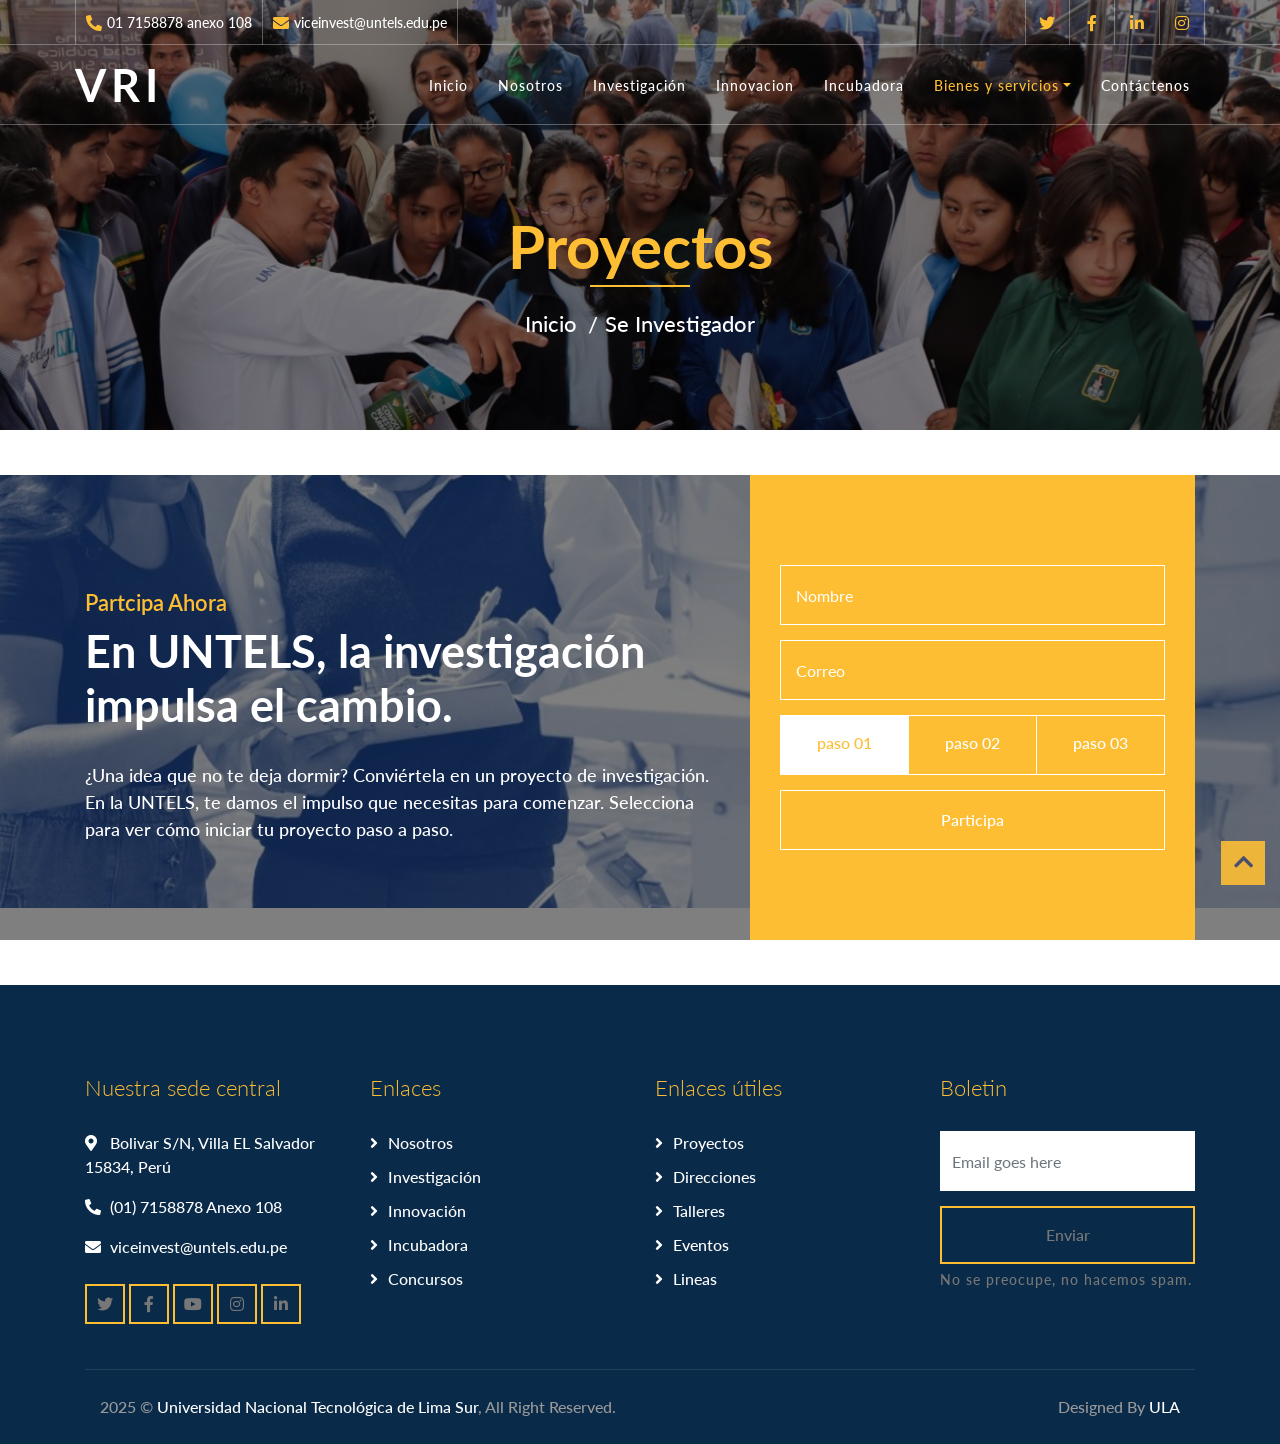
<file: donate.html>
<!DOCTYPE html>
<html lang="en">
    <head>
        <meta charset="utf-8">
        <title>VRI - Se investigador</title>
        <meta content="width=device-width, initial-scale=1.0" name="viewport">
        <meta content="Free Website Template" name="keywords">
        <meta content="Free Website Template" name="description">

        <!-- Favicon -->
        <link href="img/favicon.ico" rel="icon">

        <!-- Google Font -->
        <link href="https://fonts.googleapis.com/css2?family=Lato:ital,wght@0,100;0,300;0,400;0,700;0,900;1,100;1,300;1,400;1,700;1,900&family=Tourney:ital,wght@0,100..900;1,100..900&display=swap" rel="stylesheet">
        
        <!-- CSS Libraries -->
        <link href="https://stackpath.bootstrapcdn.com/bootstrap/4.4.1/css/bootstrap.min.css" rel="stylesheet">
        <link href="https://cdnjs.cloudflare.com/ajax/libs/font-awesome/5.10.0/css/all.min.css" rel="stylesheet">
        <link href="lib/flaticon/font/flaticon.css" rel="stylesheet">
        <link href="lib/animate/animate.min.css" rel="stylesheet">
        <link href="lib/owlcarousel/assets/owl.carousel.min.css" rel="stylesheet">

        <!-- Template Stylesheet -->
        <link href="css/style.css" rel="stylesheet">
    </head>

    <body>
 <!-- Top Bar Start -->
        <div class="top-bar d-none d-md-block">
            <div class="container-fluid">
                <div class="row">
                    <div class="col-md-8">
                        <div class="top-bar-left">
                            <div class="text">
                                <i class="fa fa-phone-alt"></i>
                                <p>01 7158878 anexo 108</p>
                            </div>
                            <div class="text">
                                <i class="fa fa-envelope"></i>
                                <p>viceinvest@untels.edu.pe</p>
                            </div>
                        </div>
                    </div>
                    <div class="col-md-4">
                        <div class="top-bar-right">
                            <div class="social">
                                <a href=""><i class="fab fa-twitter"></i></a>
                                <a href=""><i class="fab fa-facebook-f"></i></a>
                                <a href=""><i class="fab fa-linkedin-in"></i></a>
                                <a href=""><i class="fab fa-instagram"></i></a>
                            </div>
                        </div>
                    </div>
                </div>
            </div>
        </div>
        <!-- Top Bar End -->

        <!-- Nav Bar Start -->
        <div class="navbar navbar-expand-lg bg-dark navbar-dark">
            <div class="container-fluid">
                <a href="index.html" class="navbar-brand">VRI</a>
                <button type="button" class="navbar-toggler" data-toggle="collapse" data-target="#navbarCollapse">
                    <span class="navbar-toggler-icon"></span>
                </button>

                <div class="collapse navbar-collapse justify-content-between" id="navbarCollapse">
                    <div class="navbar-nav ml-auto">
                        <a href="index.html" class="nav-item nav-link ">Inicio</a>
                        <a href="about.html" class="nav-item nav-link ">Nosotros</a>
                        <a href="causes.html" class="nav-item nav-link">Investigación</a>
                        <a href="event.html" class="nav-item nav-link">Innovacion</a>
                        <a href="blog.html" class="nav-item nav-link">Incubadora</a>
                        <div class="nav-item dropdown">
                            <a href="#" class="nav-link dropdown-toggle active" data-toggle="dropdown">Bienes y servicios</a>
                            <div class="dropdown-menu">
                                <a href="single.html" class="dropdown-item">Talleres</a>
                                <a href="service.html" class="dropdown-item">Cursos</a>
                                <a href="team.html" class="dropdown-item">Diplomados</a>
                                <a href="donate.html" class="dropdown-item">Proyectos</a>
                                <a href="volunteer.html" class="dropdown-item">Certificados</a>
                            </div>
                        </div>
                        <a href="contact.html" class="nav-item nav-link">Contáctenos</a>
                    </div>
                </div>
            </div>
        </div>
        <!-- Nav Bar End -->
        
        
        <!-- Page Header Start -->
        <div class="page-header">
            <div class="container">
                <div class="row">
                    <div class="col-12">
                        <h2>Proyectos</h2>
                    </div>
                    <div class="col-12">
                        <a href="">Inicio</a>
                        <a href="">Se Investigador</a>
                    </div>
                </div>
            </div>
        </div>
        <!-- Page Header End -->
        
        
        <!-- Donate Start -->
        <div class="donate" data-parallax="scroll" data-image-src="img/donate.jpg">
            <div class="container">
                <div class="row align-items-center">
                    <div class="col-lg-7">
                        <div class="donate-content">
                            <div class="section-header">
                                <p>Partcipa ahora</p>
                                <h2>En UNTELS, la investigación impulsa el cambio.</h2>
                            </div>
                            <div class="donate-text">
                                <p>
                                    ¿Una idea que no te deja dormir? 
                                    Conviértela en un proyecto de investigación. En la UNTELS, te damos el impulso que necesitas para comenzar.
                                    Selecciona para ver cómo iniciar tu proyecto paso a paso.
                                </p>
                            </div>
                        </div>
                    </div>
                    <div class="col-lg-5">
                        <div class="donate-form">
                            <form>
                                <div class="control-group">
                                    <input type="text" class="form-control" placeholder="Nombre" required="required" />
                                </div>
                                <div class="control-group">
                                    <input type="email" class="form-control" placeholder="Correo" required="required" />
                                </div>
                                <div class="btn-group btn-group-toggle" data-toggle="buttons">
                                    <label class="btn btn-custom active">
                                        <input type="radio" name="options" checked> paso 01
                                    </label>
                                    <label class="btn btn-custom">
                                        <input type="radio" name="options"> paso 02
                                    </label>
                                    <label class="btn btn-custom">
                                        <input type="radio" name="options"> paso 03
                                    </label>
                                </div>
                                <div>
                                    <button class="btn btn-custom" type="submit">Participa</button>
                                </div>
                            </form>
                        </div>
                    </div>
                </div>
            </div>
        </div>
        <!-- Donate End -->


        <!-- Footer Start -->
        <div class="footer">
            <div class="container">
                <div class="row">
                    <div class="col-lg-3 col-md-6">
                        <div class="footer-contact">
                            <h2>Nuestra sede central</h2>
                            <p><i class="fa fa-map-marker-alt"></i>Bolivar S/N, Villa EL Salvador 15834, Perú</p>
                            <p><i class="fa fa-phone-alt"></i>(01) 7158878 Anexo 108</p>
                            <p><i class="fa fa-envelope"></i>viceinvest@untels.edu.pe</p>
                            <div class="footer-social">
                                <a class="btn btn-custom" href=""><i class="fab fa-twitter"></i></a>
                                <a class="btn btn-custom" href="https://www.facebook.com/profile.php?id=100094219762905&locale=es_LA"><i class="fab fa-facebook-f"></i></a>
                                <a class="btn btn-custom" href=""><i class="fab fa-youtube"></i></a>
                                <a class="btn btn-custom" href=""><i class="fab fa-instagram"></i></a>
                                <a class="btn btn-custom" href=""><i class="fab fa-linkedin-in"></i></a>
                            </div>
                        </div>
                    </div>
                    <div class="col-lg-3 col-md-6">
                        <div class="footer-link">
                            <h2>Enlaces</h2>
                            <a href="">Nosotros</a>
                            <a href="">Investigación</a>
                            <a href="">Innovación</a>
                            <a href="">Incubadora</a>
                            <a href="">Concursos</a>
                        </div>
                    </div>
                    <div class="col-lg-3 col-md-6">
                        <div class="footer-link">
                            <h2>Enlaces útiles</h2>
                            <a href="">Proyectos</a>
                            <a href="">Direcciones</a>
                            <a href="">Talleres</a>
                            <a href="">Eventos</a>
                            <a href="">Lineas</a>
                        </div>
                    </div>
                    <div class="col-lg-3 col-md-6">
                        <div class="footer-newsletter">
                            <h2>Boletin</h2>
                            <form>
                                <input class="form-control" placeholder="Email goes here">
                                <button class="btn btn-custom">Enviar</button>
                                <label>No se preocupe, no hacemos spam.</label>
                            </form>
                        </div>
                    </div>
                </div>
            </div>
            <div class="container copyright">
                <div class="row">
                    <div class="col-md-6">
                        <p>2025 &copy; <a href="#">Universidad Nacional Tecnológica de Lima Sur</a>, All Right Reserved.</p>
                    </div>
                    <div class="col-md-6">
                        <p>Designed By <a href="#">ULA</a></p>
                    </div>
                </div>
            </div>
        </div>
        <!-- Footer End -->

        <!-- Back to top button -->
        <a href="#" class="back-to-top"><i class="fa fa-chevron-up"></i></a>
        
        <!-- Pre Loader -->
        <div id="loader" class="show">
            <div class="loader"></div>
        </div>

        <!-- JavaScript Libraries -->
        <script src="https://code.jquery.com/jquery-3.4.1.min.js"></script>
        <script src="https://stackpath.bootstrapcdn.com/bootstrap/4.4.1/js/bootstrap.bundle.min.js"></script>
        <script src="lib/easing/easing.min.js"></script>
        <script src="lib/owlcarousel/owl.carousel.min.js"></script>
        <script src="lib/waypoints/waypoints.min.js"></script>
        <script src="lib/counterup/counterup.min.js"></script>
        <script src="lib/parallax/parallax.min.js"></script>
        
        <!-- Contact Javascript File -->
        <script src="mail/jqBootstrapValidation.min.js"></script>
        <script src="mail/contact.js"></script>

        <!-- Template Javascript -->
        <script src="js/main.js"></script>
    </body>
</html>
</file>
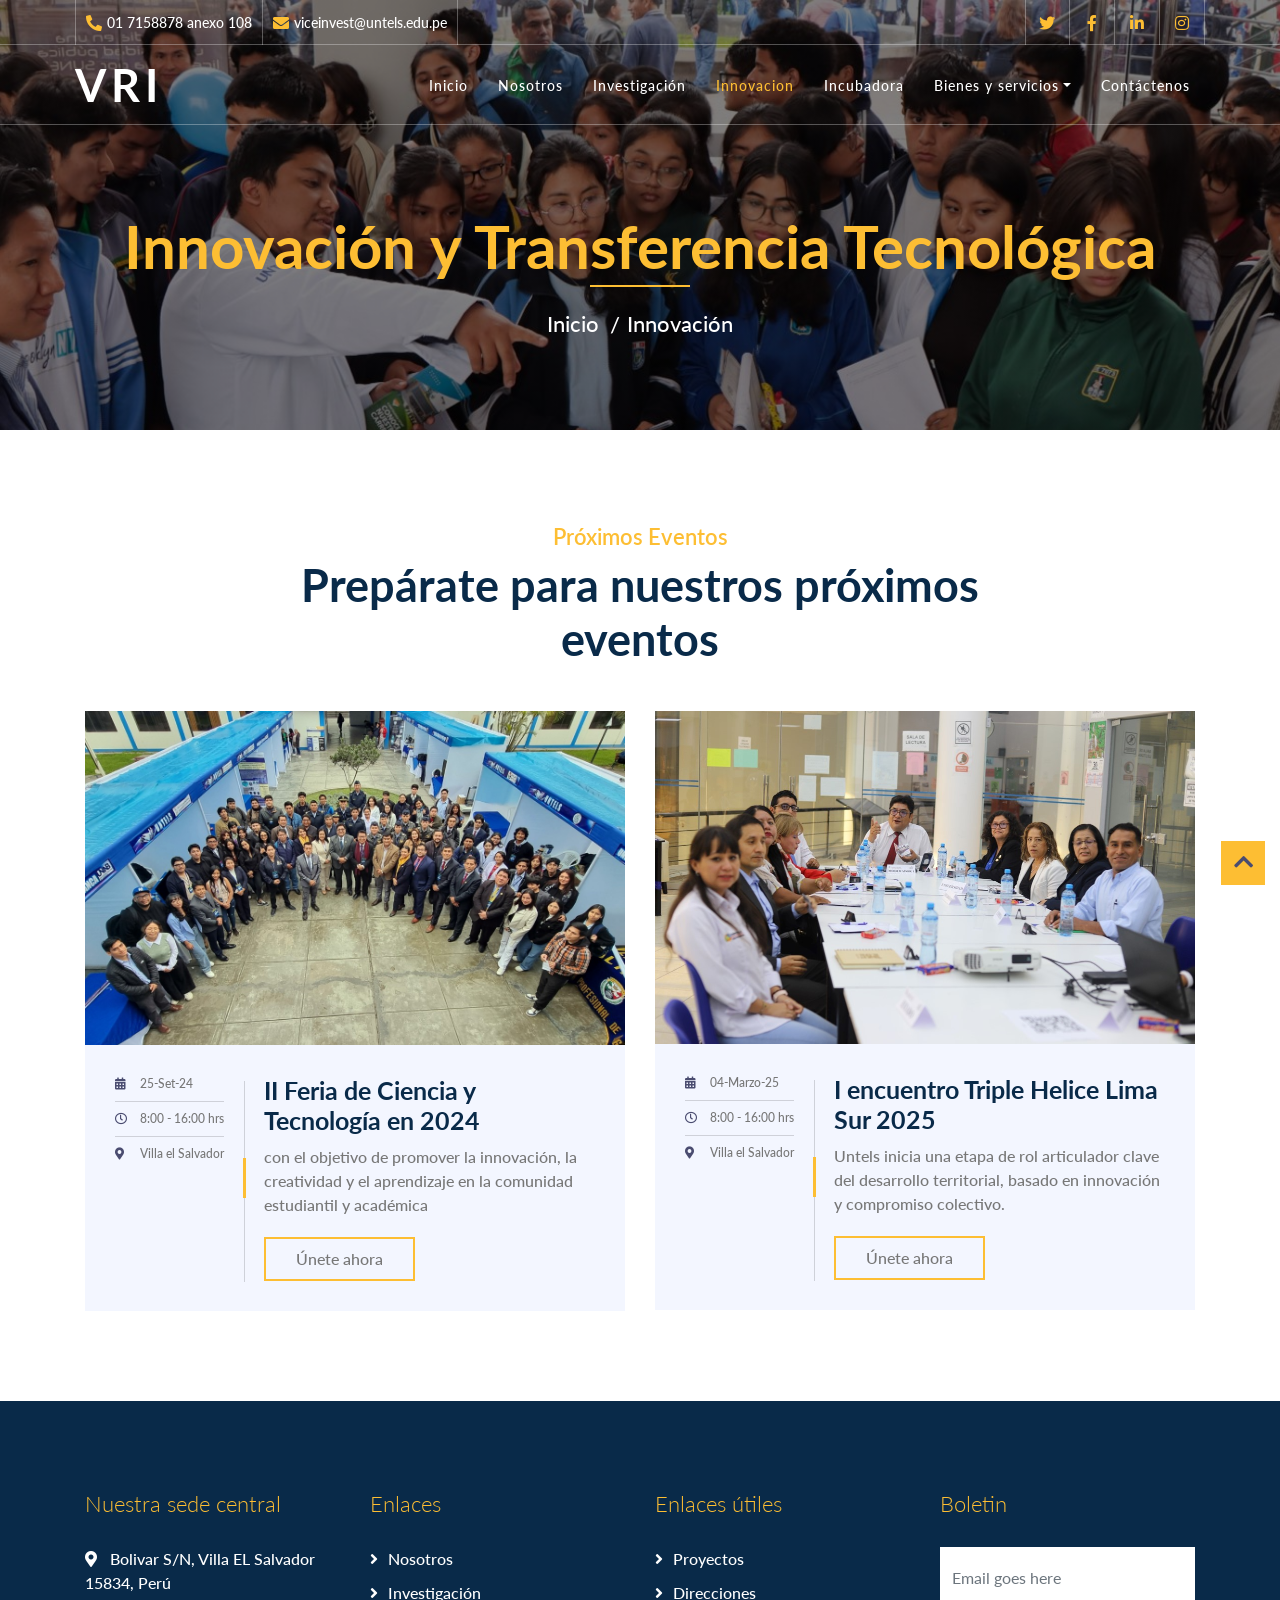
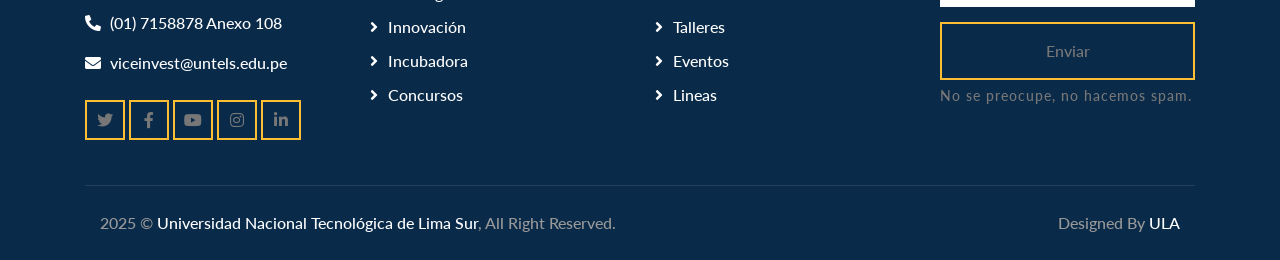
<file: event.html>
<!DOCTYPE html>
<html lang="es-ES">
    <head>
        <meta charset="utf-8">
        <title>HELPZ - Free Charity Website Template</title>
        <meta content="width=device-width, initial-scale=1.0" name="viewport">
        <meta content="Free Website Template" name="keywords">
        <meta content="Free Website Template" name="description">

        <!-- Favicon -->
        <link href="img/favicon.ico" rel="icon">

        <!-- Google Font -->
         <link href="https://fonts.googleapis.com/css2?family=Lato:ital,wght@0,100;0,300;0,400;0,700;0,900;1,100;1,300;1,400;1,700;1,900&family=Tourney:ital,wght@0,100..900;1,100..900&display=swap" rel="stylesheet">
        
        <!-- CSS Libraries -->
        <link href="https://stackpath.bootstrapcdn.com/bootstrap/4.4.1/css/bootstrap.min.css" rel="stylesheet">
        <link href="https://cdnjs.cloudflare.com/ajax/libs/font-awesome/5.10.0/css/all.min.css" rel="stylesheet">
        <link href="lib/flaticon/font/flaticon.css" rel="stylesheet">
        <link href="lib/animate/animate.min.css" rel="stylesheet">
        <link href="lib/owlcarousel/assets/owl.carousel.min.css" rel="stylesheet">

        <!-- Template Stylesheet -->
        <link href="css/style.css" rel="stylesheet">
    </head>

    <body>
        <!-- Top Bar Start -->
        <div class="top-bar d-none d-md-block">
            <div class="container-fluid">
                <div class="row">
                    <div class="col-md-8">
                        <div class="top-bar-left">
                            <div class="text">
                                <i class="fa fa-phone-alt"></i>
                                <p>01 7158878 anexo 108</p>
                            </div>
                            <div class="text">
                                <i class="fa fa-envelope"></i>
                                <p>viceinvest@untels.edu.pe</p>
                            </div>
                        </div>
                    </div>
                    <div class="col-md-4">
                        <div class="top-bar-right">
                            <div class="social">
                                <a href=""><i class="fab fa-twitter"></i></a>
                                <a href=""><i class="fab fa-facebook-f"></i></a>
                                <a href=""><i class="fab fa-linkedin-in"></i></a>
                                <a href=""><i class="fab fa-instagram"></i></a>
                            </div>
                        </div>
                    </div>
                </div>
            </div>
        </div>
        <!-- Top Bar End -->

        <!-- Nav Bar Start -->
        <div class="navbar navbar-expand-lg bg-dark navbar-dark">
            <div class="container-fluid">
                <a href="index.html" class="navbar-brand">VRI</a>
                <button type="button" class="navbar-toggler" data-toggle="collapse" data-target="#navbarCollapse">
                    <span class="navbar-toggler-icon"></span>
                </button>

                <div class="collapse navbar-collapse justify-content-between" id="navbarCollapse">
                    <div class="navbar-nav ml-auto">
                        <a href="index.html" class="nav-item nav-link">Inicio</a>
                        <a href="about.html" class="nav-item nav-link">Nosotros</a>
                        <a href="causes.html" class="nav-item nav-link">Investigación</a>
                        <a href="event.html" class="nav-item nav-link active">Innovacion</a>
                        <a href="blog.html" class="nav-item nav-link">Incubadora</a>
                        <div class="nav-item dropdown">
                            <a href="#" class="nav-link dropdown-toggle" data-toggle="dropdown">Bienes y servicios</a>
                            <div class="dropdown-menu">
                                <a href="single.html" class="dropdown-item">Talleres</a>
                                <a href="service.html" class="dropdown-item">Cursos</a>
                                <a href="team.html" class="dropdown-item">Diplomados</a>
                                <a href="donate.html" class="dropdown-item">Proyectos</a>
                                <a href="volunteer.html" class="dropdown-item">Certificados</a>
                            </div>
                        </div>
                        <a href="contact.html" class="nav-item nav-link">Contáctenos</a>
                    </div>
                </div>
            </div>
        </div>
        <!-- Nav Bar End -->

        
        <!-- Page Header Start -->
        <div class="page-header">
            <div class="container">
                <div class="row">
                    <div class="col-12">
                        <h2>Innovación y Transferencia Tecnológica</h2>
                    </div>
                    <div class="col-12">
                        <a href="">Inicio</a>
                        <a href="">Innovación</a>
                    </div>
                </div>
            </div>
        </div>
        <!-- Page Header End -->
     
         
        <!-- Event Start -->
        <div class="event">
            <div class="container">
                <div class="section-header text-center">
                    <p>Próximos eventos</p>
                    <h2>Prepárate para nuestros próximos eventos</h2>
                </div>
                <div class="row">
                    <div class="col-lg-6">
                        <div class="event-item">
                            <img src="img/event-1.jpg" alt="Image">
                            <div class="event-content">
                                <div class="event-meta">
                                    <p><i class="fa fa-calendar-alt"></i>25-Set-24</p>
                                    <p><i class="far fa-clock"></i>8:00 - 16:00 hrs</p>
                                    <p><i class="fa fa-map-marker-alt"></i>Villa el Salvador</p>
                                </div>
                                <div class="event-text">
                                    <h3>II Feria de Ciencia y Tecnología en 2024</h3>
                                    <p>
                                        con el objetivo de promover la innovación, la creatividad y el aprendizaje en la comunidad estudiantil y académica
                                    </p>
                                    <a class="btn btn-custom" href="">Únete ahora</a>
                                </div>
                            </div>
                        </div>
                    </div>
                    <div class="col-lg-6">
                        <div class="event-item">
                            <img src="img/event-2.jpg" alt="Image">
                            <div class="event-content">
                                <div class="event-meta">
                                    <p><i class="fa fa-calendar-alt"></i>04-Marzo-25</p>
                                    <p><i class="far fa-clock"></i>8:00 - 16:00 hrs</p>
                                    <p><i class="fa fa-map-marker-alt"></i>Villa el Salvador</p>
                                </div>
                                <div class="event-text">
                                    <h3>I encuentro Triple Helice Lima Sur 2025</h3>
                                    <p>
                                        Untels inicia una etapa de rol articulador clave del desarrollo territorial, basado en innovación y compromiso colectivo.
                                    </p>
                                    <a class="btn btn-custom" href="">Únete ahora</a>
                                </div>
                            </div>
                        </div>
                    </div>
                </div>
            </div>
        </div>
        <!-- Event End -->


        <!-- Footer Start -->
        <div class="footer">
            <div class="container">
                <div class="row">
                    <div class="col-lg-3 col-md-6">
                        <div class="footer-contact">
                            <h2>Nuestra sede central</h2>
                            <p><i class="fa fa-map-marker-alt"></i>Bolivar S/N, Villa EL Salvador 15834, Perú</p>
                            <p><i class="fa fa-phone-alt"></i>(01) 7158878 Anexo 108</p>
                            <p><i class="fa fa-envelope"></i>viceinvest@untels.edu.pe</p>
                            <div class="footer-social">
                                <a class="btn btn-custom" href=""><i class="fab fa-twitter"></i></a>
                                <a class="btn btn-custom" href="https://www.facebook.com/profile.php?id=100094219762905&locale=es_LA"><i class="fab fa-facebook-f"></i></a>
                                <a class="btn btn-custom" href=""><i class="fab fa-youtube"></i></a>
                                <a class="btn btn-custom" href=""><i class="fab fa-instagram"></i></a>
                                <a class="btn btn-custom" href=""><i class="fab fa-linkedin-in"></i></a>
                            </div>
                        </div>
                    </div>
                    <div class="col-lg-3 col-md-6">
                        <div class="footer-link">
                            <h2>Enlaces</h2>
                            <a href="">Nosotros</a>
                            <a href="">Investigación</a>
                            <a href="">Innovación</a>
                            <a href="">Incubadora</a>
                            <a href="">Concursos</a>
                        </div>
                    </div>
                    <div class="col-lg-3 col-md-6">
                        <div class="footer-link">
                            <h2>Enlaces útiles</h2>
                            <a href="">Proyectos</a>
                            <a href="">Direcciones</a>
                            <a href="">Talleres</a>
                            <a href="">Eventos</a>
                            <a href="">Lineas</a>
                        </div>
                    </div>
                    <div class="col-lg-3 col-md-6">
                        <div class="footer-newsletter">
                            <h2>Boletin</h2>
                            <form>
                                <input class="form-control" placeholder="Email goes here">
                                <button class="btn btn-custom">Enviar</button>
                                <label>No se preocupe, no hacemos spam.</label>
                            </form>
                        </div>
                    </div>
                </div>
            </div>
            <div class="container copyright">
                <div class="row">
                    <div class="col-md-6">
                        <p>2025 &copy; <a href="#">Universidad Nacional Tecnológica de Lima Sur</a>, All Right Reserved.</p>
                    </div>
                    <div class="col-md-6">
                        <p>Designed By <a href="#">ULA</a></p>
                    </div>
                </div>
            </div>
        </div>
        <!-- Footer End -->

        <!-- Back to top button -->
        <a href="#" class="back-to-top"><i class="fa fa-chevron-up"></i></a>
        
        <!-- Pre Loader -->
        <div id="loader" class="show">
            <div class="loader"></div>
        </div>

        <!-- JavaScript Libraries -->
        <script src="https://code.jquery.com/jquery-3.4.1.min.js"></script>
        <script src="https://stackpath.bootstrapcdn.com/bootstrap/4.4.1/js/bootstrap.bundle.min.js"></script>
        <script src="lib/easing/easing.min.js"></script>
        <script src="lib/owlcarousel/owl.carousel.min.js"></script>
        <script src="lib/waypoints/waypoints.min.js"></script>
        <script src="lib/counterup/counterup.min.js"></script>
        <script src="lib/parallax/parallax.min.js"></script>
        
        <!-- Contact Javascript File -->
        <script src="mail/jqBootstrapValidation.min.js"></script>
        <script src="mail/contact.js"></script>

        <!-- Template Javascript -->
        <script src="js/main.js"></script>
    </body>
</html>
</file>
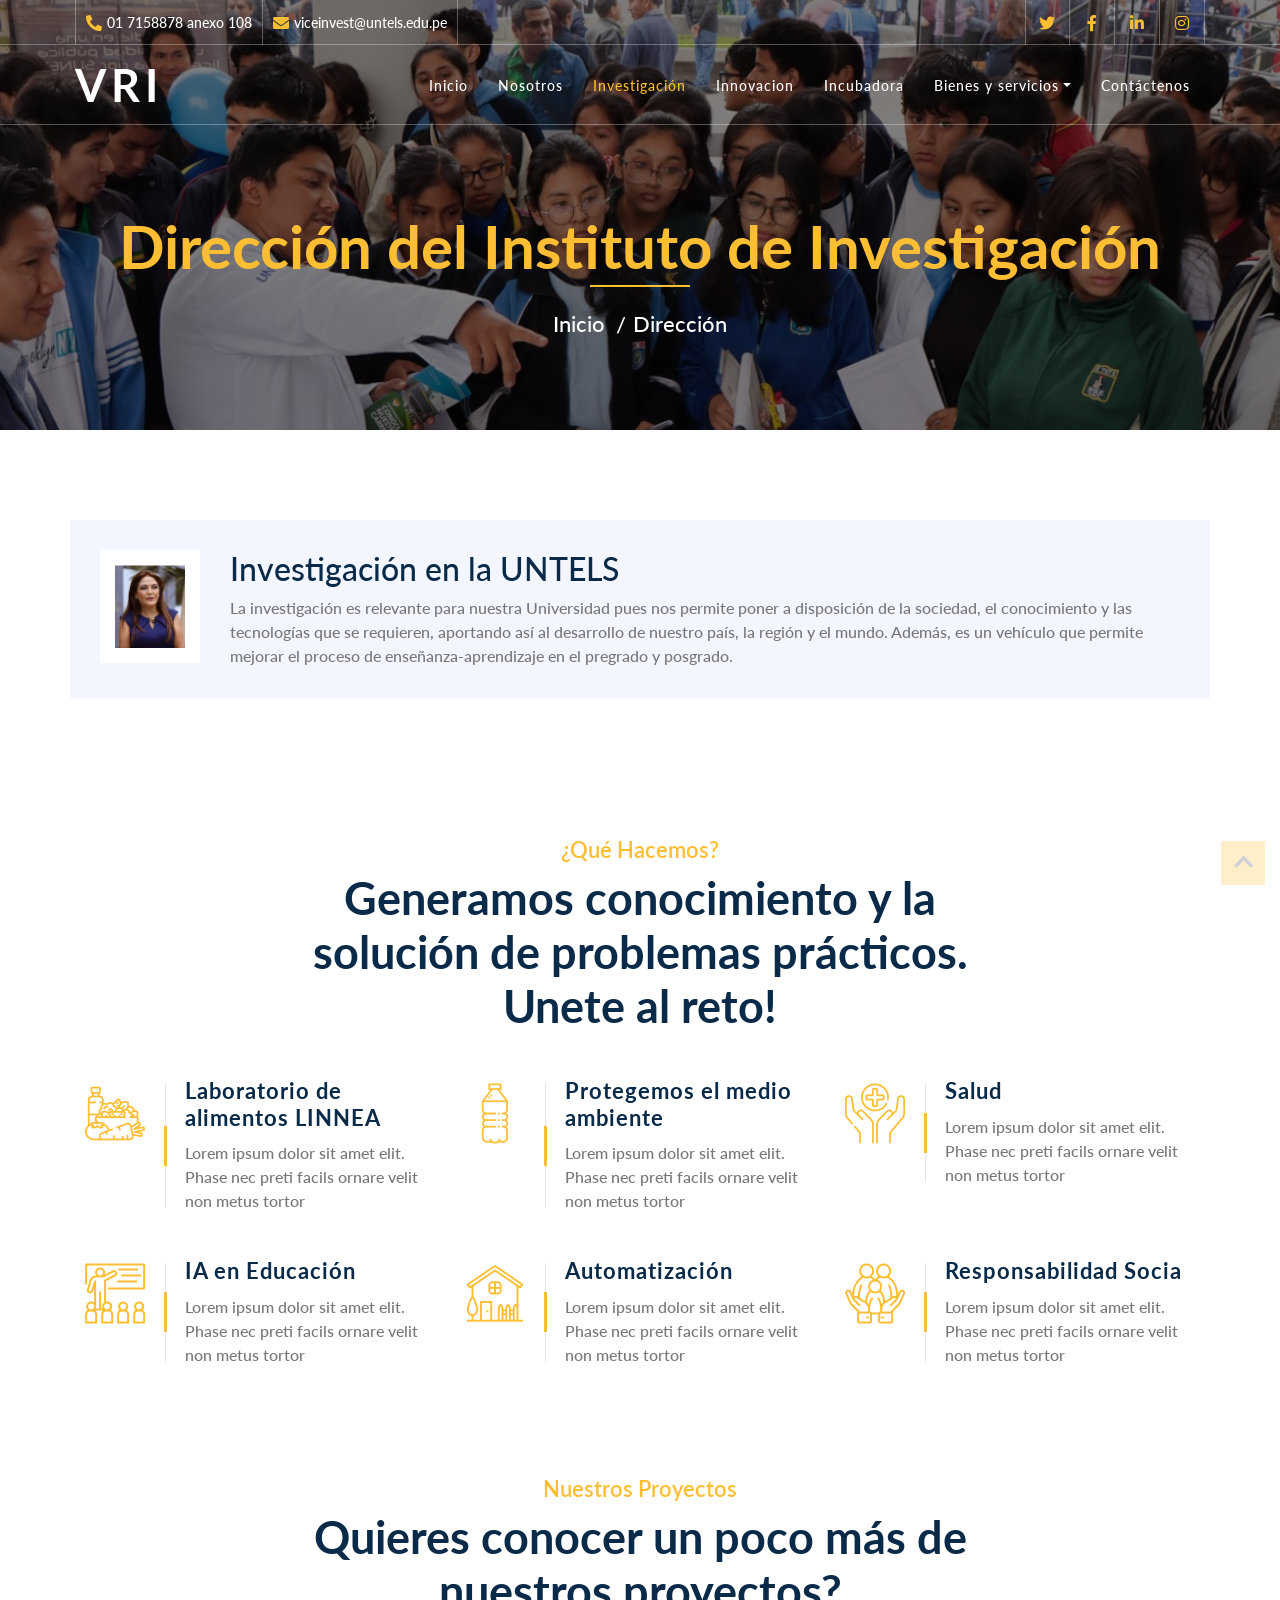
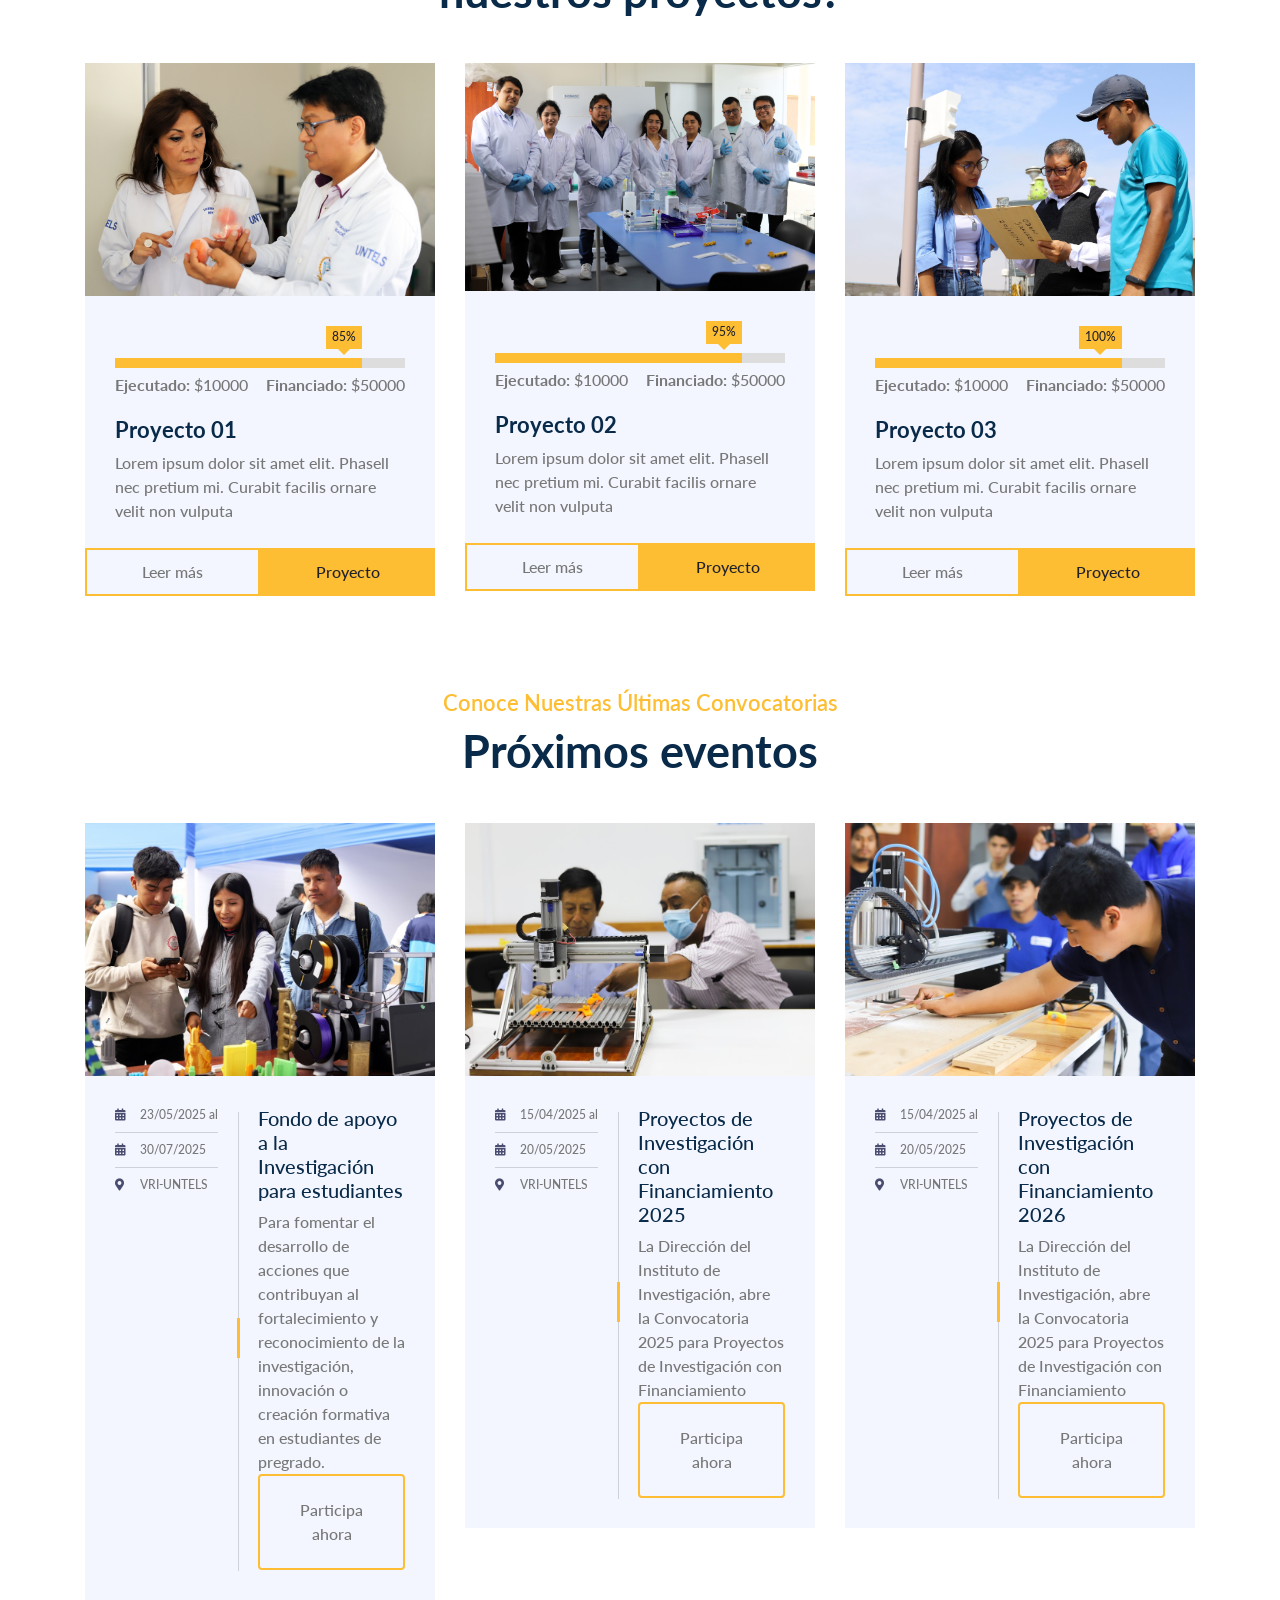
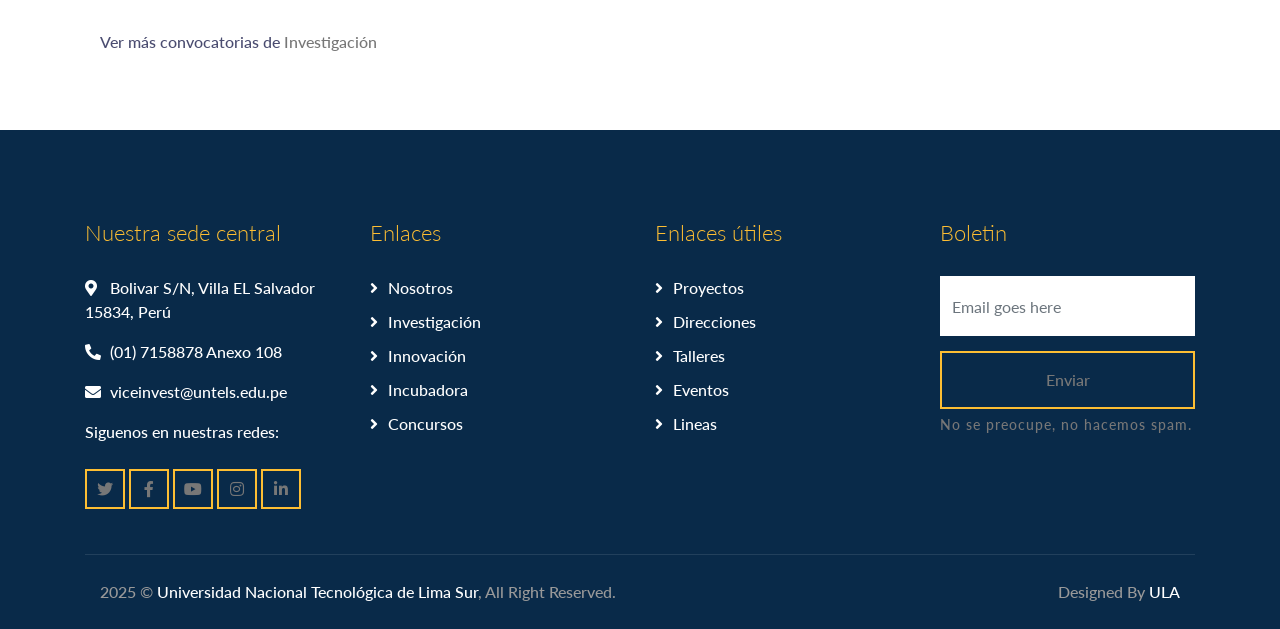
<file: investigacion.html>
<!DOCTYPE html>
<html lang="en">
    <head>
        <meta charset="utf-8">
        <title>VRI - Direccion de Investigacion</title>
        <meta content="width=device-width, initial-scale=1.0" name="viewport">
        <meta content="Free Website Template" name="instituto">
        <meta content="Free Website Template" name="description">

        <!-- Favicon -->
        <link href="img/favicon.ico" rel="icon">

        <!-- Google Font -->
        <link href="https://fonts.googleapis.com/css2?family=Lato:ital,wght@0,100;0,300;0,400;0,700;0,900;1,100;1,300;1,400;1,700;1,900&family=Tourney:ital,wght@0,100..900;1,100..900&display=swap" rel="stylesheet">
        
        <!-- CSS Libraries -->
        <link href="https://stackpath.bootstrapcdn.com/bootstrap/4.4.1/css/bootstrap.min.css" rel="stylesheet">
        <link href="https://cdnjs.cloudflare.com/ajax/libs/font-awesome/5.10.0/css/all.min.css" rel="stylesheet">
        <link href="lib/flaticon/font/flaticon.css" rel="stylesheet">
        <link href="lib/animate/animate.min.css" rel="stylesheet">
        <link href="lib/owlcarousel/assets/owl.carousel.min.css" rel="stylesheet">

        <!-- Template Stylesheet -->
        <link href="css/style.css" rel="stylesheet">
    </head>

    <body>
        <!-- Top Bar Start -->
        <div class="top-bar d-none d-md-block">
            <div class="container-fluid">
                <div class="row">
                    <div class="col-md-8">
                        <div class="top-bar-left">
                            <div class="text">
                                <i class="fa fa-phone-alt"></i>
                                <p>01 7158878 anexo 108</p>
                            </div>
                            <div class="text">
                                <i class="fa fa-envelope"></i>
                                <p>viceinvest@untels.edu.pe</p>
                            </div>
                        </div>
                    </div>
                    <div class="col-md-4">
                        <div class="top-bar-right">
                            <div class="social">
                                <a href=""><i class="fab fa-twitter"></i></a>
                                <a href=""><i class="fab fa-facebook-f"></i></a>
                                <a href=""><i class="fab fa-linkedin-in"></i></a>
                                <a href=""><i class="fab fa-instagram"></i></a>
                            </div>
                        </div>
                    </div>
                </div>
            </div>
        </div>
        <!-- Top Bar End -->

        <!-- Nav Bar Start -->
        <div class="navbar navbar-expand-lg bg-dark navbar-dark">
            <div class="container-fluid">
                <a href="index.html" class="navbar-brand">VRI</a>
                <button type="button" class="navbar-toggler" data-toggle="collapse" data-target="#navbarCollapse">
                    <span class="navbar-toggler-icon"></span>
                </button>

                <div class="collapse navbar-collapse justify-content-between" id="navbarCollapse">
                    <div class="navbar-nav ml-auto">
                        <a href="index.html" class="nav-item nav-link">Inicio</a>
                        <a href="about.html" class="nav-item nav-link">Nosotros</a>
                        <a href="causes.html" class="nav-item nav-link active">Investigación</a>
                        <a href="event.html" class="nav-item nav-link">Innovacion</a>
                        <a href="blog.html" class="nav-item nav-link">Incubadora</a>
                        <div class="nav-item dropdown">
                            <a href="#" class="nav-link dropdown-toggle" data-toggle="dropdown">Bienes y servicios</a>
                            <div class="dropdown-menu">
                                <a href="single.html" class="dropdown-item">Talleres</a>
                                <a href="service.html" class="dropdown-item">Cursos</a>
                                <a href="team.html" class="dropdown-item">Diplomados</a>
                                <a href="donate.html" class="dropdown-item">Proyectos</a>
                                <a href="volunteer.html" class="dropdown-item">Certificados</a>
                            </div>
                        </div>
                        <a href="contact.html" class="nav-item nav-link">Contáctenos</a>
                    </div>
                </div>
            </div>
        </div>
        <!-- Nav Bar End -->
        
        
        <!-- Page Header Start -->
        <div class="page-header">
            <div class="container">
                <div class="row">
                    <div class="col-12">
                        <h2>Dirección del Instituto de Investigación</h2>
                    </div>
                    <div class="col-12">
                        <a href="">Inicio</a>
                        <a href="">Dirección</a>
                    </div>
                </div>
            </div>
        </div>
        <!-- Page Header End -->

        <!-- Investigación Start-->
        <div class="single">
            <div class="container">
                <div class="row">

                        <div class="single-bio">
                            <div class="single-bio-img">
                                <img src="img/user2.jpg" />
                            </div>
                            <div class="single-bio-text">
                                <h2>Investigación en la UNTELS</h2>
                                <p>
                                    La investigación es relevante para nuestra Universidad pues nos permite poner a disposición de la sociedad, el conocimiento y las tecnologías que se requieren, aportando así al desarrollo de nuestro país, la región y el mundo. Además, es un vehículo que permite mejorar el proceso de enseñanza-aprendizaje en el pregrado y posgrado.
                                </p>
                            </div>
                        </div>
                </div>
            </div>
        </div>
        <!-- Investigación End -->
                            
        
        
        <!-- Service Start -->
        <div class="service">
            <div class="container">
                <div class="section-header text-center">
                    <p>¿Qué hacemos?</p>
                    <h2>Generamos conocimiento y la solución de problemas prácticos. Unete al reto!</h2>
                </div>
                <div class="row">
                    <div class="col-lg-4 col-md-6">
                        <div class="service-item">
                            <div class="service-icon">
                                <i class="flaticon-diet"></i>
                            </div>
                            <div class="service-text">
                                <h3>Laboratorio de alimentos LINNEA</h3>
                                <p>Lorem ipsum dolor sit amet elit. Phase nec preti facils ornare velit non metus tortor</p>
                            </div>
                        </div>
                    </div>
                    <div class="col-lg-4 col-md-6">
                        <div class="service-item">
                            <div class="service-icon">
                                <i class="flaticon-water"></i>
                            </div>
                            <div class="service-text">
                                <h3>Protegemos el medio ambiente</h3>
                                <p>Lorem ipsum dolor sit amet elit. Phase nec preti facils ornare velit non metus tortor</p>
                            </div>
                        </div>
                    </div>
                    <div class="col-lg-4 col-md-6">
                        <div class="service-item">
                            <div class="service-icon">
                                <i class="flaticon-healthcare"></i>
                            </div>
                            <div class="service-text">
                                <h3>Salud</h3>
                                <p>Lorem ipsum dolor sit amet elit. Phase nec preti facils ornare velit non metus tortor</p>
                            </div>
                        </div>
                    </div>
                    <div class="col-lg-4 col-md-6">
                        <div class="service-item">
                            <div class="service-icon">
                                <i class="flaticon-education"></i>
                            </div>
                            <div class="service-text">
                                <h3>IA en Educación</h3>
                                <p>Lorem ipsum dolor sit amet elit. Phase nec preti facils ornare velit non metus tortor</p>
                            </div>
                        </div>
                    </div>
                    <div class="col-lg-4 col-md-6">
                        <div class="service-item">
                            <div class="service-icon">
                                <i class="flaticon-home"></i>
                            </div>
                            <div class="service-text">
                                <h3>Automatización</h3>
                                <p>Lorem ipsum dolor sit amet elit. Phase nec preti facils ornare velit non metus tortor</p>
                            </div>
                        </div>
                    </div>
                    <div class="col-lg-4 col-md-6">
                        <div class="service-item">
                            <div class="service-icon">
                                <i class="flaticon-social-care"></i>
                            </div>
                            <div class="service-text">
                                <h3>Responsabilidad Socia</h3>
                                <p>Lorem ipsum dolor sit amet elit. Phase nec preti facils ornare velit non metus tortor</p>
                            </div>
                        </div>
                    </div>
                </div>
            </div>
        </div>
        <!-- Service End -->
        

        <!-- Causes Start -->
        <div class="causes">
            <div class="container">
                <div class="section-header text-center">
                    <p>Nuestros proyectos</p>
                    <h2>Quieres conocer un poco más de nuestros proyectos?</h2>
                </div>
                <div class="owl-carousel causes-carousel">
                    <div class="causes-item">
                        <div class="causes-img">
                            <img src="img/causes-1.jpg" alt="Image">
                        </div>
                        <div class="causes-progress">
                            <div class="progress">
                                <div class="progress-bar" role="progressbar" aria-valuenow="85" aria-valuemin="0" aria-valuemax="100">
                                    <span>85%</span>
                                </div>
                            </div>
                            <div class="progress-text">
                                <p><strong>Ejecutado:</strong> $10000</p>
                                <p><strong>Financiado:</strong> $50000</p>
                            </div>
                        </div>
                        <div class="causes-text">
                            <h3>Proyecto 01</h3>
                            <p>Lorem ipsum dolor sit amet elit. Phasell nec pretium mi. Curabit facilis ornare velit non vulputa</p>
                        </div>
                        <div class="causes-btn">
                            <a class="btn btn-custom">Leer más</a>
                            <a class="btn btn-custom">Proyecto</a>
                        </div>
                    </div>
                    <div class="causes-item">
                        <div class="causes-img">
                            <img src="img/causes-2.jpg" alt="Image">
                        </div>
                        <div class="causes-progress">
                            <div class="progress">
                                <div class="progress-bar" role="progressbar" aria-valuenow="85" aria-valuemin="0" aria-valuemax="100">
                                    <span>95%</span>
                                </div>
                            </div>
                            <div class="progress-text">
                                <p><strong>Ejecutado:</strong> $10000</p>
                                <p><strong>Financiado:</strong> $50000</p>
                            </div>
                        </div>
                        <div class="causes-text">
                            <h3>Proyecto 02</h3>
                            <p>Lorem ipsum dolor sit amet elit. Phasell nec pretium mi. Curabit facilis ornare velit non vulputa</p>
                        </div>
                        <div class="causes-btn">
                            <a class="btn btn-custom">Leer más</a>
                            <a class="btn btn-custom">Proyecto</a>
                        </div>
                    </div>
                    <div class="causes-item">
                        <div class="causes-img">
                            <img src="img/causes-3.jpg" alt="Image">
                        </div>
                        <div class="causes-progress">
                            <div class="progress">
                                <div class="progress-bar" role="progressbar" aria-valuenow="85" aria-valuemin="0" aria-valuemax="100">
                                    <span>100%</span>
                                </div>
                            </div>
                            <div class="progress-text">
                                <p><strong>Ejecutado:</strong> $10000</p>
                                <p><strong>Financiado:</strong> $50000</p>
                            </div>
                        </div>
                        <div class="causes-text">
                            <h3>Proyecto 03</h3>
                            <p>Lorem ipsum dolor sit amet elit. Phasell nec pretium mi. Curabit facilis ornare velit non vulputa</p>
                        </div>
                        <div class="causes-btn">
                            <a class="btn btn-custom">Leer más</a>
                            <a class="btn btn-custom">Proyecto</a>
                        </div>
                    </div>
                    <div class="causes-item">
                        <div class="causes-img">
                            <img src="img/causes-4.jpg" alt="Image">
                        </div>
                        <div class="causes-progress">
                            <div class="progress">
                                <div class="progress-bar" role="progressbar" aria-valuenow="85" aria-valuemin="0" aria-valuemax="100">
                                    <span>85%</span>
                                </div>
                            </div>
                            <div class="progress-text">
                                <p><strong>Ejecutado:</strong> $10000</p>
                                <p><strong>Financiado:</strong> $50000</p>
                            </div>
                        </div>
                        <div class="causes-text">
                            <h3>Proyecto 04</h3>
                            <p>Lorem ipsum dolor sit amet elit. Phasell nec pretium mi. Curabit facilis ornare velit non vulputa</p>
                        </div>
                        <div class="causes-btn">
                            <a class="btn btn-custom">Leer más</a>
                            <a class="btn btn-custom">Proyecto</a>
                        </div>
                    </div>
                </div>
            </div>
        </div>
        <!-- Causes End -->

        <!-- Convocatorias Start -->
        <div class="event">
            <div class="container">
                <div class="section-header text-center">
                    <p>Conoce nuestras últimas convocatorias</p>
                    <h2>Próximos eventos</h2>
                </div>
                <div class="row">
                    <div class="col-lg-4">
                        <div class="event-item">
                            <img src="img/apoyo-1.jpg" alt="Image">
                            <div class="event-content">
                                <div class="event-meta">
                                    <p><i class="fa fa-calendar-alt"></i>23/05/2025 al </p>
                                    <p><i class="fa fa-calendar-alt"></i>30/07/2025</p>
                                    <p><i class="fa fa-map-marker-alt"></i>VRI-UNTELS</p>
                                </div>
                                <div class="event-text">
                                    <h5>Fondo de apoyo a la Investigación para estudiantes</h5>
                                    <p>
                                        Para fomentar el desarrollo de acciones que contribuyan al fortalecimiento y reconocimiento de la investigación, innovación o creación formativa en estudiantes de pregrado.
                                       
                                    </p>
                                    <a class="btn btn-customInv" href="">Participa ahora</a>
                                </div>
                            </div>
                        </div>
                    </div>
                    <div class="col-lg-4">
                        <div class="event-item">
                            <img src="img/apoyo-2.jpg" alt="Image">
                            <div class="event-content">
                                <div class="event-meta">
                                    <p><i class="fa fa-calendar-alt"></i>15/04/2025 al </p>
                                    <p><i class="fa fa-calendar-alt"></i>20/05/2025</p>
                                    <p><i class="fa fa-map-marker-alt"></i>VRI-UNTELS</p>
                                </div>
                                <div class="event-text">
                                    <h5>Proyectos de Investigación con Financiamiento 2025</h5>
                                    <p>
                                        La Dirección del Instituto de Investigación, abre la Convocatoria 2025 para Proyectos de Investigación con Financiamiento
                                    </p>
                                    <a class="btn btn-customInv" href="">Participa ahora</a>
                                </div>
                            </div>
                        </div>
                    </div>

                    <div class="col-lg-4">
                        <div class="event-item">
                            <img src="img/apoyo-3.jpg" alt="Image">
                            <div class="event-content">
                                <div class="event-meta">
                                    <p><i class="fa fa-calendar-alt"></i>15/04/2025 al </p>
                                    <p><i class="fa fa-calendar-alt"></i>20/05/2025</p>
                                    <p><i class="fa fa-map-marker-alt"></i>VRI-UNTELS</p>
                                </div>
                                <div class="event-text">
                                    <h5>Proyectos de Investigación con Financiamiento 2026</h5>
                                    <p>
                                        La Dirección del Instituto de Investigación, abre la Convocatoria 2025 para Proyectos de Investigación con Financiamiento
                                    </p>
                                    <a class="btn btn-customInv" href="">Participa ahora</a>
                                </div>
                            </div>
                        </div>
                    </div>


                </div>
                        <div class="col-md-6">
                        <p><a href="#">Ver más convocatorias de </a> Investigación</p>
                    </div>
            </div>
        </div>
        <!-- Convocatorias End -->




        <!-- Footer Start -->
        <div class="footer">
            <div class="container">
                <div class="row">
                    <div class="col-lg-3 col-md-6">
                        <div class="footer-contact">
                            <h2>Nuestra sede central</h2>
                            <p><i class="fa fa-map-marker-alt"></i>Bolivar S/N, Villa EL Salvador 15834, Perú</p>
                            <p><i class="fa fa-phone-alt"></i>(01) 7158878 Anexo 108</p>
                            <p><i class="fa fa-envelope"></i>viceinvest@untels.edu.pe</p>
                            <p>Siguenos en nuestras redes:</p>
                            <div class="footer-social">
                                <a class="btn btn-custom" href=""><i class="fab fa-twitter"></i></a>
                                <a class="btn btn-custom" href="https://www.facebook.com/profile.php?id=100094219762905&locale=es_LA"><i class="fab fa-facebook-f"></i></a>
                                <a class="btn btn-custom" href=""><i class="fab fa-youtube"></i></a>
                                <a class="btn btn-custom" href=""><i class="fab fa-instagram"></i></a>
                                <a class="btn btn-custom" href=""><i class="fab fa-linkedin-in"></i></a>
                            </div>
                        </div>
                    </div>
                    <div class="col-lg-3 col-md-6">
                        <div class="footer-link">
                            <h2>Enlaces</h2>
                            <a href="">Nosotros</a>
                            <a href="">Investigación</a>
                            <a href="">Innovación</a>
                            <a href="">Incubadora</a>
                            <a href="">Concursos</a>
                        </div>
                    </div>
                    <div class="col-lg-3 col-md-6">
                        <div class="footer-link">
                            <h2>Enlaces útiles</h2>
                            <a href="">Proyectos</a>
                            <a href="">Direcciones</a>
                            <a href="">Talleres</a>
                            <a href="">Eventos</a>
                            <a href="">Lineas</a>
                        </div>
                    </div>
                    <div class="col-lg-3 col-md-6">
                        <div class="footer-newsletter">
                            <h2>Boletin</h2>
                            <form>
                                <input class="form-control" placeholder="Email goes here">
                                <button class="btn btn-custom">Enviar</button>
                                <label>No se preocupe, no hacemos spam.</label>
                            </form>
                        </div>
                    </div>
                </div>
            </div>
            <div class="container copyright">
                <div class="row">
                    <div class="col-md-6">
                        <p>2025 &copy; <a href="#">Universidad Nacional Tecnológica de Lima Sur</a>, All Right Reserved.</p>
                    </div>
                    <div class="col-md-6">
                        <p>Designed By <a href="#">ULA</a></p>
                    </div>
                </div>
            </div>
        </div>
        <!-- Footer End -->

        <!-- Back to top button -->
        <a href="#" class="back-to-top"><i class="fa fa-chevron-up"></i></a>
        
        <!-- Pre Loader -->
        <div id="loader" class="show">
            <div class="loader"></div>
        </div>

        <!-- JavaScript Libraries -->
        <script src="https://code.jquery.com/jquery-3.4.1.min.js"></script>
        <script src="https://stackpath.bootstrapcdn.com/bootstrap/4.4.1/js/bootstrap.bundle.min.js"></script>
        <script src="lib/easing/easing.min.js"></script>
        <script src="lib/owlcarousel/owl.carousel.min.js"></script>
        <script src="lib/waypoints/waypoints.min.js"></script>
        <script src="lib/counterup/counterup.min.js"></script>
        <script src="lib/parallax/parallax.min.js"></script>
        
        <!-- Contact Javascript File -->
        <script src="mail/jqBootstrapValidation.min.js"></script>
        <script src="mail/contact.js"></script>

        <!-- Template Javascript -->
        <script src="js/main.js"></script>
    </body>
</html>
</file>
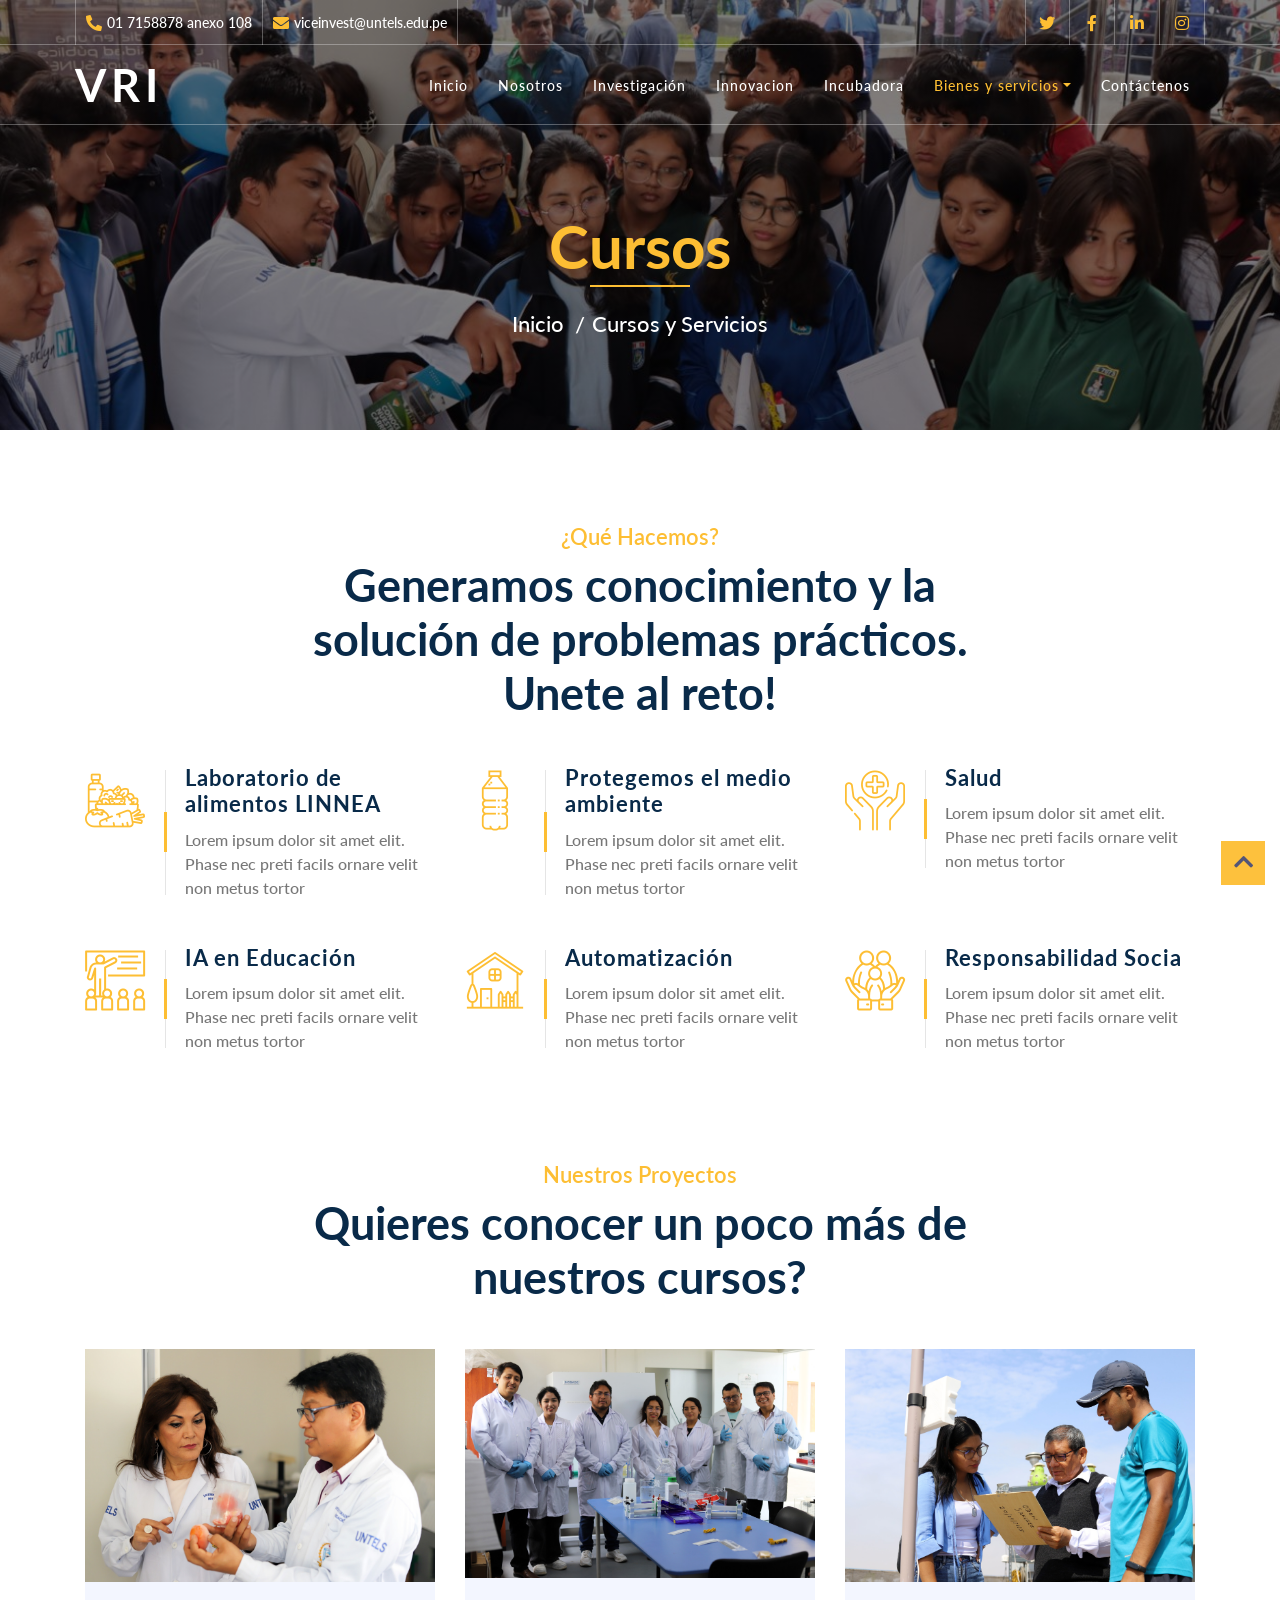
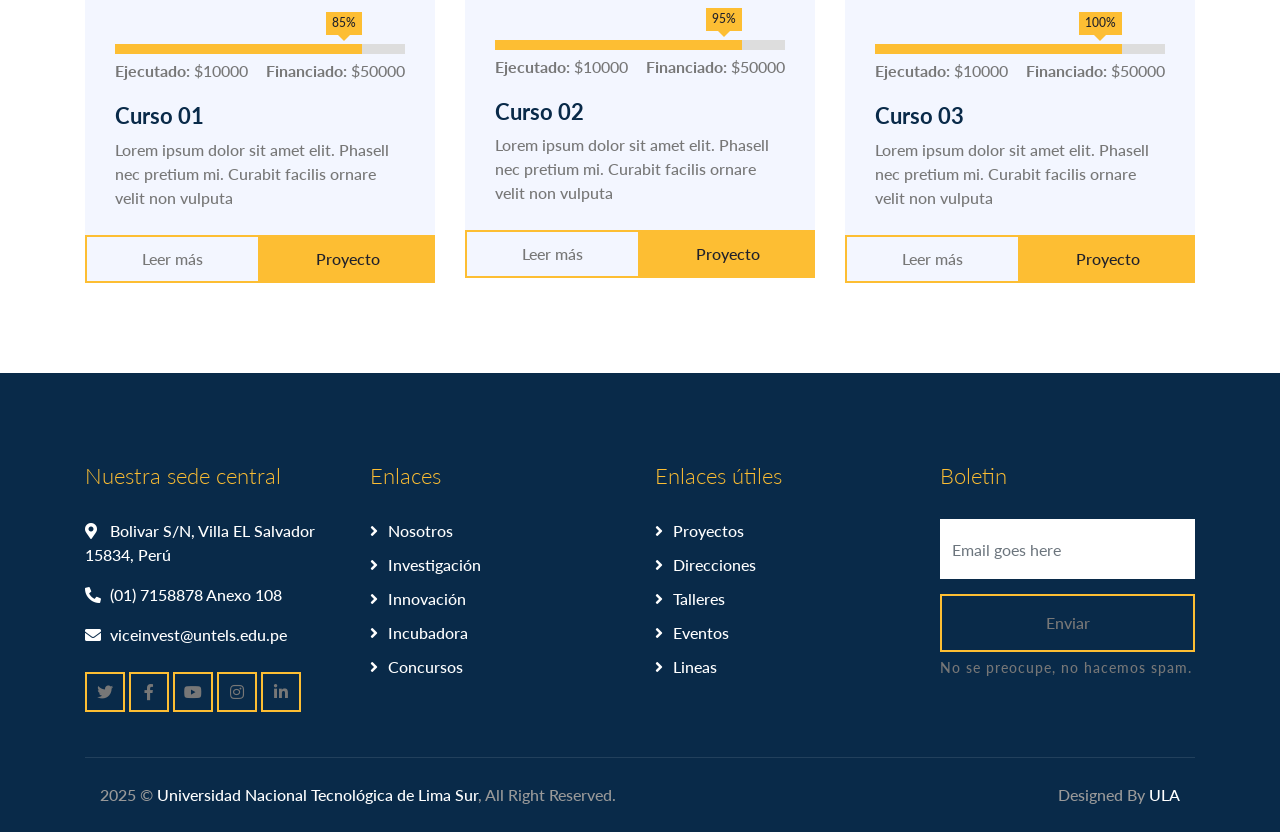
<file: service.html>
<!DOCTYPE html>
<html lang="es-ES">
    <head>
        <meta charset="utf-8">
        <title>VRI - Cursos</title>
        <meta content="width=device-width, initial-scale=1.0" name="viewport">
        <meta content="Free Website Template" name="Cursops, talleres, microtalleres">
        <meta content="Free Website Template" name="description">

        <!-- Favicon -->
        <link href="img/favicon.ico" rel="icon">

        <!-- Google Font -->
        <link href="https://fonts.googleapis.com/css2?family=Lato:ital,wght@0,100;0,300;0,400;0,700;0,900;1,100;1,300;1,400;1,700;1,900&family=Tourney:ital,wght@0,100..900;1,100..900&display=swap" rel="stylesheet">
        
        <!-- CSS Libraries -->
        <link href="https://stackpath.bootstrapcdn.com/bootstrap/4.4.1/css/bootstrap.min.css" rel="stylesheet">
        <link href="https://cdnjs.cloudflare.com/ajax/libs/font-awesome/5.10.0/css/all.min.css" rel="stylesheet">
        <link href="lib/flaticon/font/flaticon.css" rel="stylesheet">
        <link href="lib/animate/animate.min.css" rel="stylesheet">
        <link href="lib/owlcarousel/assets/owl.carousel.min.css" rel="stylesheet">

        <!-- Template Stylesheet -->
        <link href="css/style.css" rel="stylesheet">
    </head>

    <body>
        <!-- Top Bar Start -->
        <div class="top-bar d-none d-md-block">
            <div class="container-fluid">
                <div class="row">
                    <div class="col-md-8">
                        <div class="top-bar-left">
                            <div class="text">
                                <i class="fa fa-phone-alt"></i>
                                <p>01 7158878 anexo 108</p>
                            </div>
                            <div class="text">
                                <i class="fa fa-envelope"></i>
                                <p>viceinvest@untels.edu.pe</p>
                            </div>
                        </div>
                    </div>
                    <div class="col-md-4">
                        <div class="top-bar-right">
                            <div class="social">
                                <a href=""><i class="fab fa-twitter"></i></a>
                                <a href=""><i class="fab fa-facebook-f"></i></a>
                                <a href=""><i class="fab fa-linkedin-in"></i></a>
                                <a href=""><i class="fab fa-instagram"></i></a>
                            </div>
                        </div>
                    </div>
                </div>
            </div>
        </div>
        <!-- Top Bar End -->

        <!-- Nav Bar Start -->
        <div class="navbar navbar-expand-lg bg-dark navbar-dark">
            <div class="container-fluid">
                <a href="index.html" class="navbar-brand">VRI</a>
                <button type="button" class="navbar-toggler" data-toggle="collapse" data-target="#navbarCollapse">
                    <span class="navbar-toggler-icon"></span>
                </button>

                <div class="collapse navbar-collapse justify-content-between" id="navbarCollapse">
                    <div class="navbar-nav ml-auto">
                        <a href="index.html" class="nav-item nav-link ">Inicio</a>
                        <a href="about.html" class="nav-item nav-link ">Nosotros</a>
                        <a href="causes.html" class="nav-item nav-link">Investigación</a>
                        <a href="event.html" class="nav-item nav-link">Innovacion</a>
                        <a href="blog.html" class="nav-item nav-link">Incubadora</a>
                        <div class="nav-item dropdown">
                            <a href="#" class="nav-link dropdown-toggle active" data-toggle="dropdown">Bienes y servicios</a>
                            <div class="dropdown-menu">
                                <a href="single.html" class="dropdown-item">Talleres</a>
                                <a href="service.html" class="dropdown-item">Cursos</a>
                                <a href="team.html" class="dropdown-item">Diplomados</a>
                                <a href="donate.html" class="dropdown-item">Proyectos</a>
                                <a href="volunteer.html" class="dropdown-item">Certificados</a>
                            </div>
                        </div>
                        <a href="contact.html" class="nav-item nav-link">Contáctenos</a>
                    </div>
                </div>
            </div>
        </div>
        <!-- Nav Bar End -->
        
        
        <!-- Page Header Start -->
        <div class="page-header">
            <div class="container">
                <div class="row">
                    <div class="col-12">
                        <h2>Cursos</h2>
                    </div>
                    <div class="col-12">
                        <a href="">Inicio</a>
                        <a href="">Cursos y Servicios</a>
                    </div>
                </div>
            </div>
        </div>
        <!-- Page Header End -->
        
        
        <!-- Service Start -->
        <div class="service">
            <div class="container">
                <div class="section-header text-center">
                    <p>¿Qué hacemos?</p>
                    <h2>Generamos conocimiento y la solución de problemas prácticos. Unete al reto!</h2>
                </div>
                <div class="row">
                    <div class="col-lg-4 col-md-6">
                        <div class="service-item">
                            <div class="service-icon">
                                <i class="flaticon-diet"></i>
                            </div>
                            <div class="service-text">
                                <h3>Laboratorio de alimentos LINNEA</h3>
                                <p>Lorem ipsum dolor sit amet elit. Phase nec preti facils ornare velit non metus tortor</p>
                            </div>
                        </div>
                    </div>
                    <div class="col-lg-4 col-md-6">
                        <div class="service-item">
                            <div class="service-icon">
                                <i class="flaticon-water"></i>
                            </div>
                            <div class="service-text">
                                <h3>Protegemos el medio ambiente</h3>
                                <p>Lorem ipsum dolor sit amet elit. Phase nec preti facils ornare velit non metus tortor</p>
                            </div>
                        </div>
                    </div>
                    <div class="col-lg-4 col-md-6">
                        <div class="service-item">
                            <div class="service-icon">
                                <i class="flaticon-healthcare"></i>
                            </div>
                            <div class="service-text">
                                <h3>Salud</h3>
                                <p>Lorem ipsum dolor sit amet elit. Phase nec preti facils ornare velit non metus tortor</p>
                            </div>
                        </div>
                    </div>
                    <div class="col-lg-4 col-md-6">
                        <div class="service-item">
                            <div class="service-icon">
                                <i class="flaticon-education"></i>
                            </div>
                            <div class="service-text">
                                <h3>IA en Educación</h3>
                                <p>Lorem ipsum dolor sit amet elit. Phase nec preti facils ornare velit non metus tortor</p>
                            </div>
                        </div>
                    </div>
                    <div class="col-lg-4 col-md-6">
                        <div class="service-item">
                            <div class="service-icon">
                                <i class="flaticon-home"></i>
                            </div>
                            <div class="service-text">
                                <h3>Automatización</h3>
                                <p>Lorem ipsum dolor sit amet elit. Phase nec preti facils ornare velit non metus tortor</p>
                            </div>
                        </div>
                    </div>
                    <div class="col-lg-4 col-md-6">
                        <div class="service-item">
                            <div class="service-icon">
                                <i class="flaticon-social-care"></i>
                            </div>
                            <div class="service-text">
                                <h3>Responsabilidad Socia</h3>
                                <p>Lorem ipsum dolor sit amet elit. Phase nec preti facils ornare velit non metus tortor</p>
                            </div>
                        </div>
                    </div>
                </div>
            </div>
        </div>
        <!-- Service End -->
        

        <!-- Causes Start -->
        <div class="causes">
            <div class="container">
                <div class="section-header text-center">
                    <p>Nuestros proyectos</p>
                    <h2>Quieres conocer un poco más de nuestros cursos?</h2>
                </div>
                <div class="owl-carousel causes-carousel">
                    <div class="causes-item">
                        <div class="causes-img">
                            <img src="img/causes-1.jpg" alt="Image">
                        </div>
                        <div class="causes-progress">
                            <div class="progress">
                                <div class="progress-bar" role="progressbar" aria-valuenow="85" aria-valuemin="0" aria-valuemax="100">
                                    <span>85%</span>
                                </div>
                            </div>
                            <div class="progress-text">
                                <p><strong>Ejecutado:</strong> $10000</p>
                                <p><strong>Financiado:</strong> $50000</p>
                            </div>
                        </div>
                        <div class="causes-text">
                            <h3>Curso 01</h3>
                            <p>Lorem ipsum dolor sit amet elit. Phasell nec pretium mi. Curabit facilis ornare velit non vulputa</p>
                        </div>
                        <div class="causes-btn">
                            <a class="btn btn-custom">Leer más</a>
                            <a class="btn btn-custom">Proyecto</a>
                        </div>
                    </div>
                    <div class="causes-item">
                        <div class="causes-img">
                            <img src="img/causes-2.jpg" alt="Image">
                        </div>
                        <div class="causes-progress">
                            <div class="progress">
                                <div class="progress-bar" role="progressbar" aria-valuenow="85" aria-valuemin="0" aria-valuemax="100">
                                    <span>95%</span>
                                </div>
                            </div>
                            <div class="progress-text">
                                <p><strong>Ejecutado:</strong> $10000</p>
                                <p><strong>Financiado:</strong> $50000</p>
                            </div>
                        </div>
                        <div class="causes-text">
                            <h3>Curso 02</h3>
                            <p>Lorem ipsum dolor sit amet elit. Phasell nec pretium mi. Curabit facilis ornare velit non vulputa</p>
                        </div>
                        <div class="causes-btn">
                            <a class="btn btn-custom">Leer más</a>
                            <a class="btn btn-custom">Proyecto</a>
                        </div>
                    </div>
                    <div class="causes-item">
                        <div class="causes-img">
                            <img src="img/causes-3.jpg" alt="Image">
                        </div>
                        <div class="causes-progress">
                            <div class="progress">
                                <div class="progress-bar" role="progressbar" aria-valuenow="85" aria-valuemin="0" aria-valuemax="100">
                                    <span>100%</span>
                                </div>
                            </div>
                            <div class="progress-text">
                                <p><strong>Ejecutado:</strong> $10000</p>
                                <p><strong>Financiado:</strong> $50000</p>
                            </div>
                        </div>
                        <div class="causes-text">
                            <h3>Curso 03</h3>
                            <p>Lorem ipsum dolor sit amet elit. Phasell nec pretium mi. Curabit facilis ornare velit non vulputa</p>
                        </div>
                        <div class="causes-btn">
                            <a class="btn btn-custom">Leer más</a>
                            <a class="btn btn-custom">Proyecto</a>
                        </div>
                    </div>
                    <div class="causes-item">
                        <div class="causes-img">
                            <img src="img/causes-4.jpg" alt="Image">
                        </div>
                        <div class="causes-progress">
                            <div class="progress">
                                <div class="progress-bar" role="progressbar" aria-valuenow="85" aria-valuemin="0" aria-valuemax="100">
                                    <span>85%</span>
                                </div>
                            </div>
                            <div class="progress-text">
                                <p><strong>Ejecutado:</strong> $10000</p>
                                <p><strong>Financiado:</strong> $50000</p>
                            </div>
                        </div>
                        <div class="causes-text">
                            <h3>Curso 04</h3>
                            <p>Lorem ipsum dolor sit amet elit. Phasell nec pretium mi. Curabit facilis ornare velit non vulputa</p>
                        </div>
                        <div class="causes-btn">
                            <a class="btn btn-custom">Leer más</a>
                            <a class="btn btn-custom">Proyecto</a>
                        </div>
                    </div>
                </div>
            </div>
        </div>
        <!-- Causes End -->


        <!-- Footer Start -->
        <div class="footer">
            <div class="container">
                <div class="row">
                    <div class="col-lg-3 col-md-6">
                        <div class="footer-contact">
                            <h2>Nuestra sede central</h2>
                            <p><i class="fa fa-map-marker-alt"></i>Bolivar S/N, Villa EL Salvador 15834, Perú</p>
                            <p><i class="fa fa-phone-alt"></i>(01) 7158878 Anexo 108</p>
                            <p><i class="fa fa-envelope"></i>viceinvest@untels.edu.pe</p>
                            <div class="footer-social">
                                <a class="btn btn-custom" href=""><i class="fab fa-twitter"></i></a>
                                <a class="btn btn-custom" href="https://www.facebook.com/profile.php?id=100094219762905&locale=es_LA"><i class="fab fa-facebook-f"></i></a>
                                <a class="btn btn-custom" href=""><i class="fab fa-youtube"></i></a>
                                <a class="btn btn-custom" href=""><i class="fab fa-instagram"></i></a>
                                <a class="btn btn-custom" href=""><i class="fab fa-linkedin-in"></i></a>
                            </div>
                        </div>
                    </div>
                    <div class="col-lg-3 col-md-6">
                        <div class="footer-link">
                            <h2>Enlaces</h2>
                            <a href="">Nosotros</a>
                            <a href="">Investigación</a>
                            <a href="">Innovación</a>
                            <a href="">Incubadora</a>
                            <a href="">Concursos</a>
                        </div>
                    </div>
                    <div class="col-lg-3 col-md-6">
                        <div class="footer-link">
                            <h2>Enlaces útiles</h2>
                            <a href="">Proyectos</a>
                            <a href="">Direcciones</a>
                            <a href="">Talleres</a>
                            <a href="">Eventos</a>
                            <a href="">Lineas</a>
                        </div>
                    </div>
                    <div class="col-lg-3 col-md-6">
                        <div class="footer-newsletter">
                            <h2>Boletin</h2>
                            <form>
                                <input class="form-control" placeholder="Email goes here">
                                <button class="btn btn-custom">Enviar</button>
                                <label>No se preocupe, no hacemos spam.</label>
                            </form>
                        </div>
                    </div>
                </div>
            </div>
            <div class="container copyright">
                <div class="row">
                    <div class="col-md-6">
                        <p>2025 &copy; <a href="#">Universidad Nacional Tecnológica de Lima Sur</a>, All Right Reserved.</p>
                    </div>
                    <div class="col-md-6">
                        <p>Designed By <a href="#">ULA</a></p>
                    </div>
                </div>
            </div>
        </div>
        <!-- Footer End -->

        <!-- Back to top button -->
        <a href="#" class="back-to-top"><i class="fa fa-chevron-up"></i></a>
        
        <!-- Pre Loader -->
        <div id="loader" class="show">
            <div class="loader"></div>
        </div>

        <!-- JavaScript Libraries -->
        <script src="https://code.jquery.com/jquery-3.4.1.min.js"></script>
        <script src="https://stackpath.bootstrapcdn.com/bootstrap/4.4.1/js/bootstrap.bundle.min.js"></script>
        <script src="lib/easing/easing.min.js"></script>
        <script src="lib/owlcarousel/owl.carousel.min.js"></script>
        <script src="lib/waypoints/waypoints.min.js"></script>
        <script src="lib/counterup/counterup.min.js"></script>
        <script src="lib/parallax/parallax.min.js"></script>
        
        <!-- Contact Javascript File -->
        <script src="mail/jqBootstrapValidation.min.js"></script>
        <script src="mail/contact.js"></script>

        <!-- Template Javascript -->
        <script src="js/main.js"></script>
    </body>
</html>
</file>
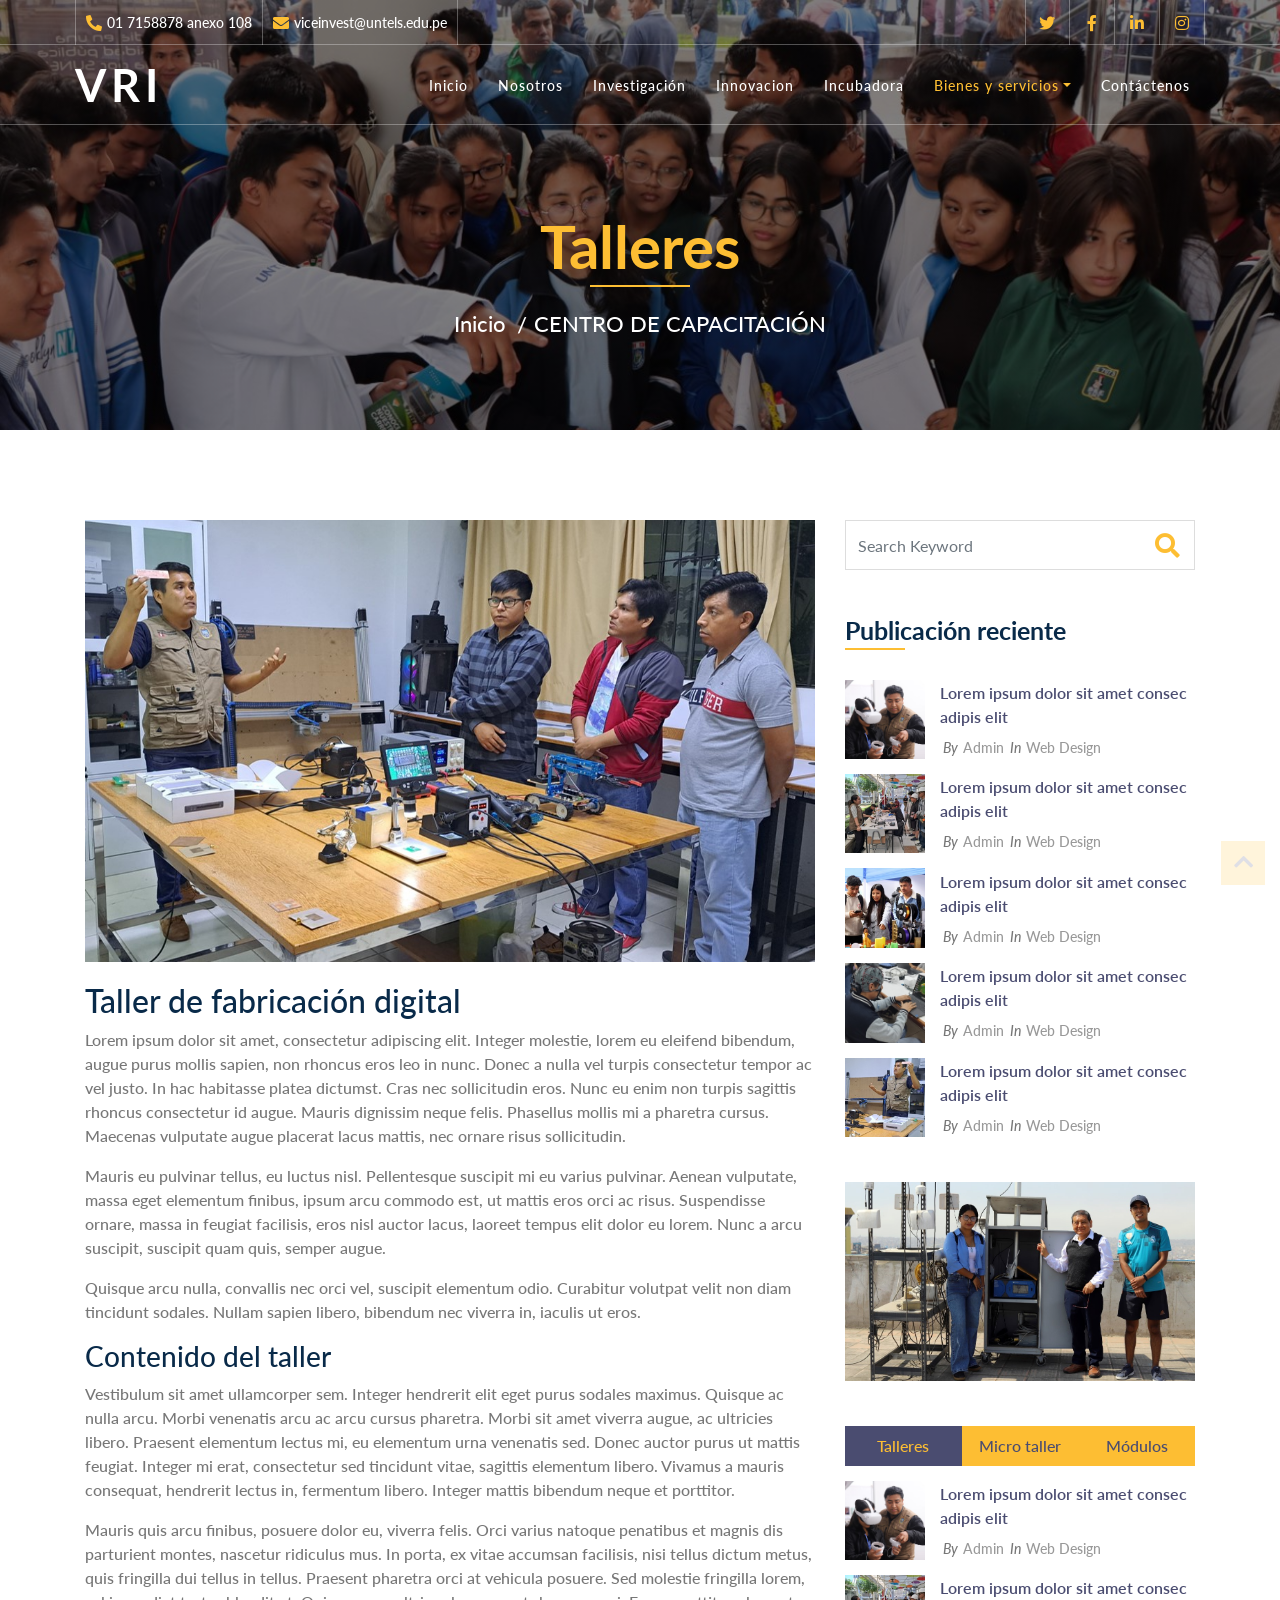
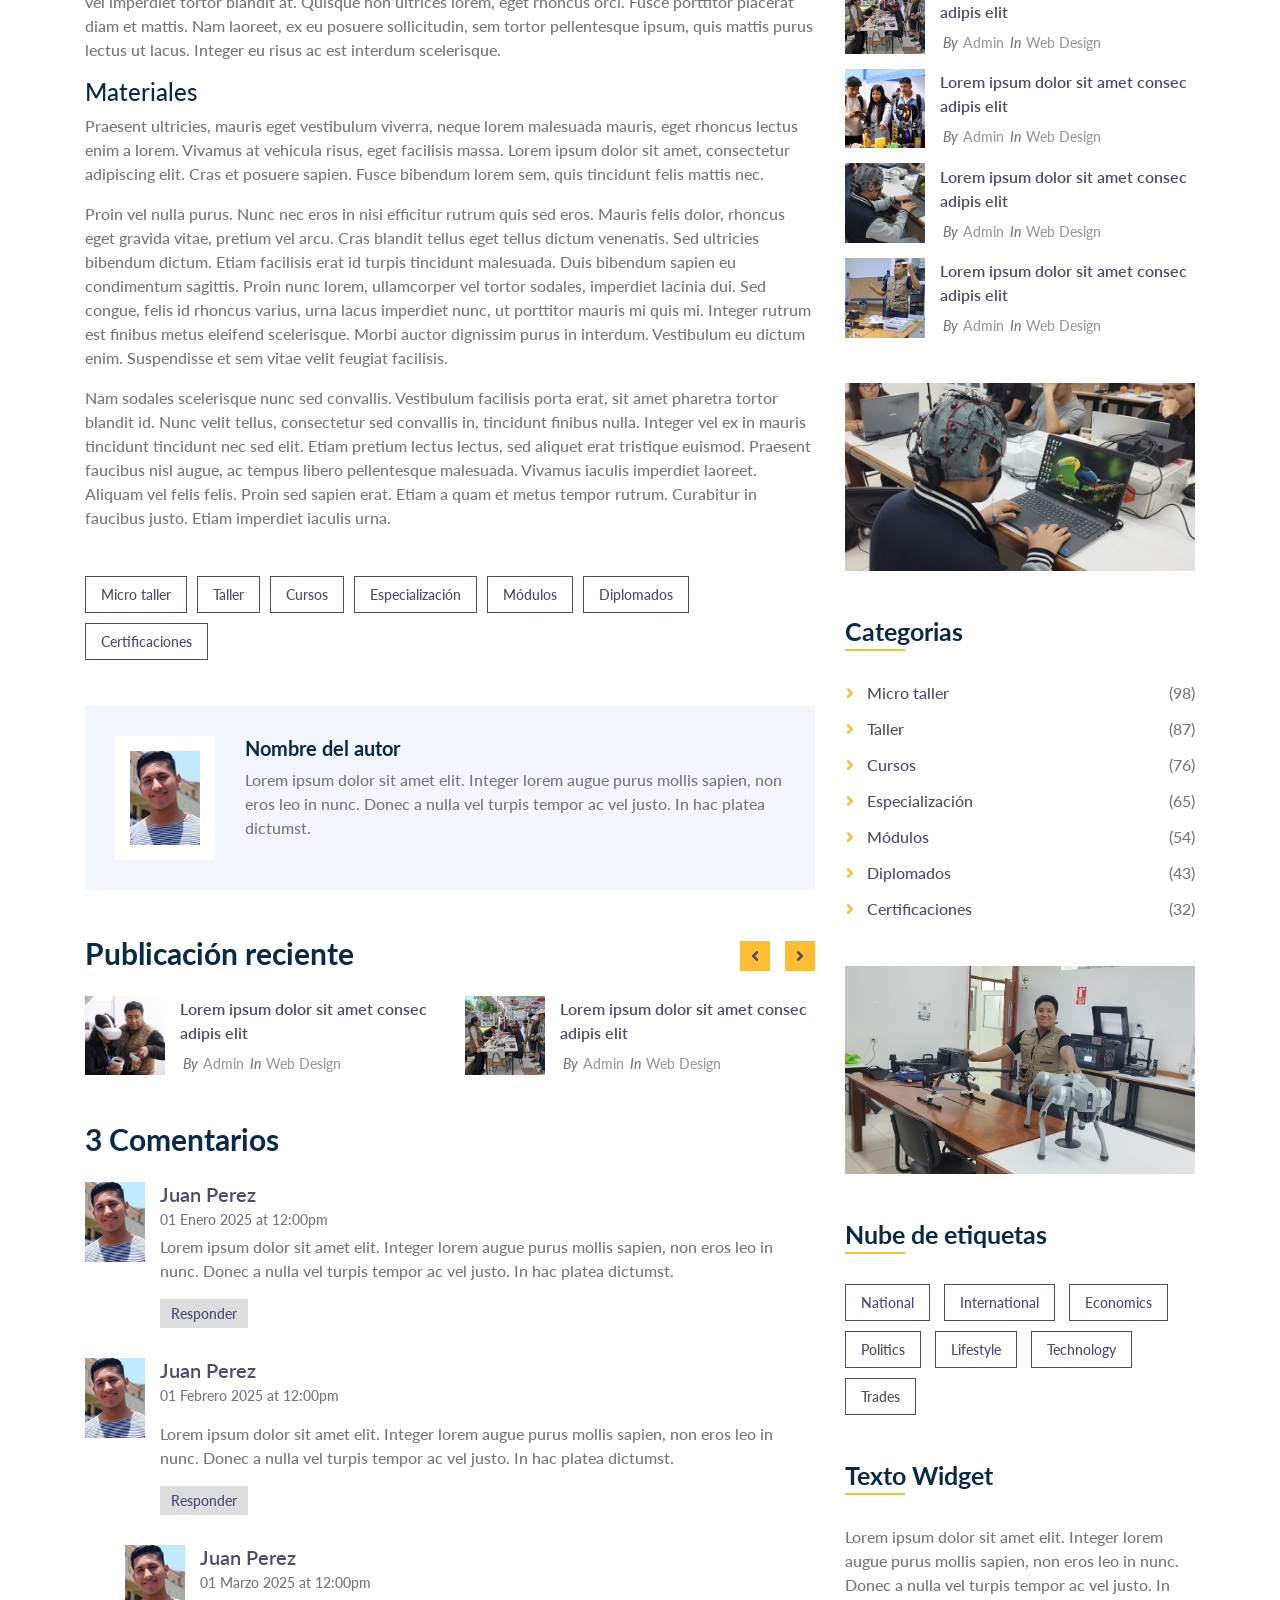
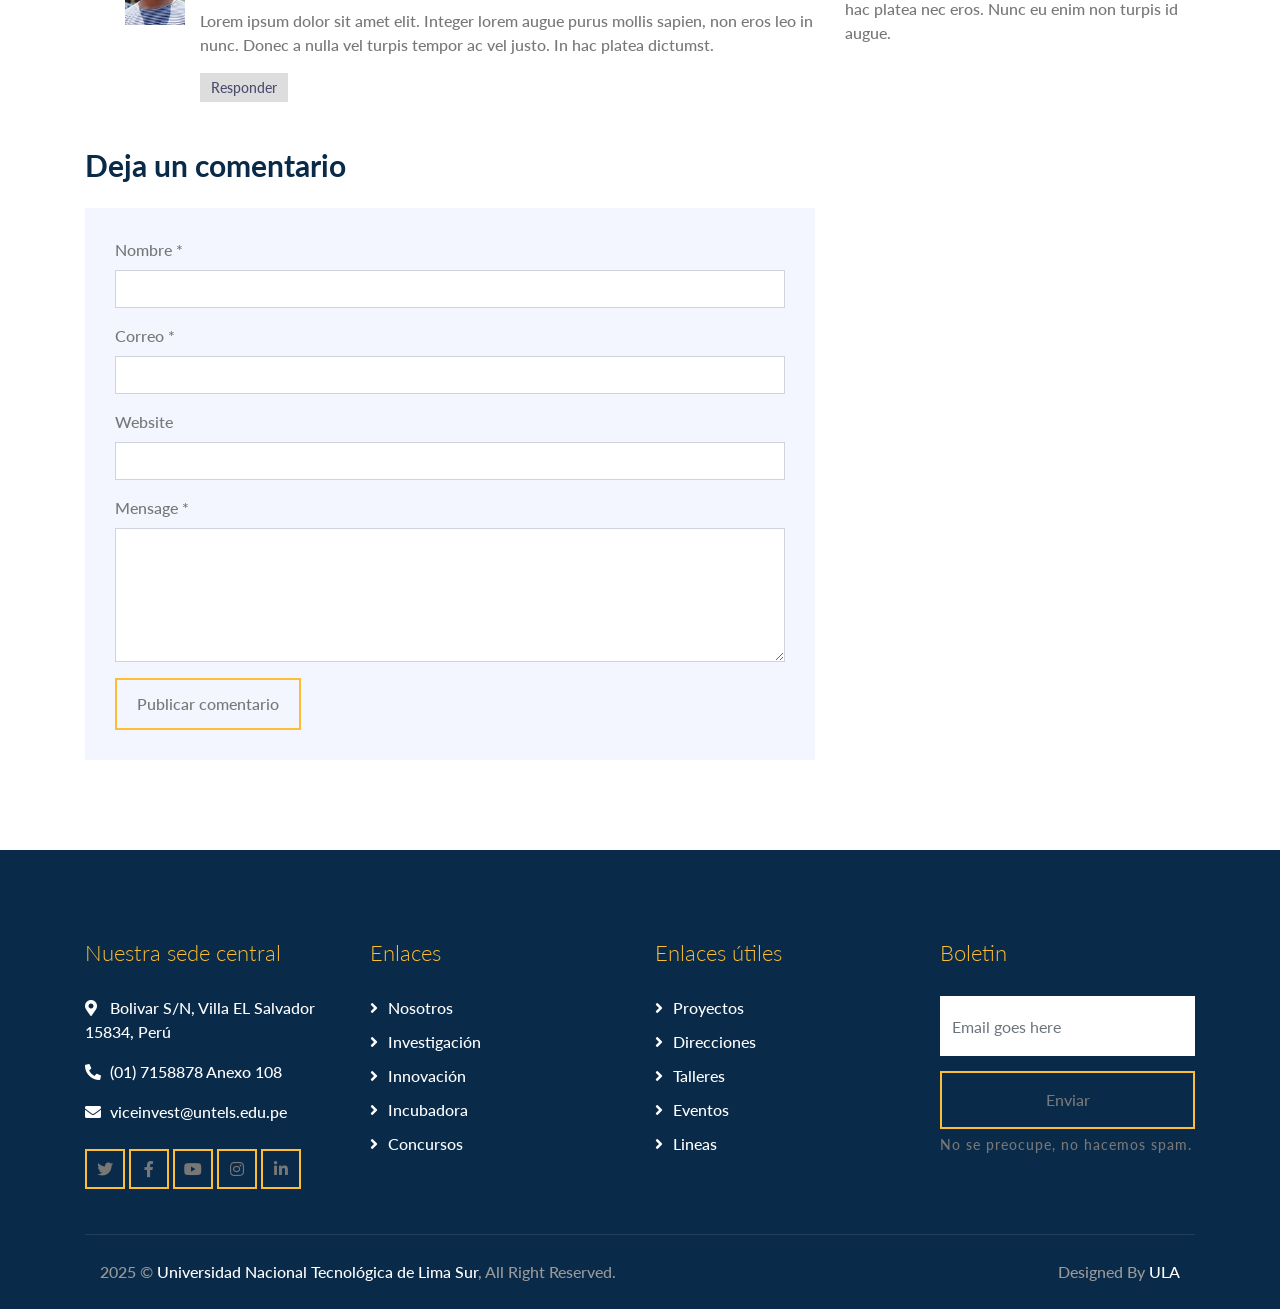
<file: single.html>
<!DOCTYPE html>
<html lang="es-ES">
    <head>
        <meta charset="utf-8">
        <title>VRI - Talleres</title>
        <meta content="width=device-width, initial-scale=1.0" name="viewport">
        <meta content="Free Website Template" name="keywords">
        <meta content="Free Website Template" name="description">

        <!-- Favicon -->
        <link href="img/favicon.ico" rel="icon">

        <!-- Google Font -->
        <link href="https://fonts.googleapis.com/css2?family=Lato:ital,wght@0,100;0,300;0,400;0,700;0,900;1,100;1,300;1,400;1,700;1,900&family=Tourney:ital,wght@0,100..900;1,100..900&display=swap" rel="stylesheet">
        
        <!-- CSS Libraries -->
        <link href="https://stackpath.bootstrapcdn.com/bootstrap/4.4.1/css/bootstrap.min.css" rel="stylesheet">
        <link href="https://cdnjs.cloudflare.com/ajax/libs/font-awesome/5.10.0/css/all.min.css" rel="stylesheet">
        <link href="lib/flaticon/font/flaticon.css" rel="stylesheet">
        <link href="lib/animate/animate.min.css" rel="stylesheet">
        <link href="lib/owlcarousel/assets/owl.carousel.min.css" rel="stylesheet">

        <!-- Template Stylesheet -->
        <link href="css/style.css" rel="stylesheet">
    </head>

    <body>
        <!-- Top Bar Start -->
        <div class="top-bar d-none d-md-block">
            <div class="container-fluid">
                <div class="row">
                    <div class="col-md-8">
                        <div class="top-bar-left">
                            <div class="text">
                                <i class="fa fa-phone-alt"></i>
                                <p>01 7158878 anexo 108</p>
                            </div>
                            <div class="text">
                                <i class="fa fa-envelope"></i>
                                <p>viceinvest@untels.edu.pe</p>
                            </div>
                        </div>
                    </div>
                    <div class="col-md-4">
                        <div class="top-bar-right">
                            <div class="social">
                                <a href=""><i class="fab fa-twitter"></i></a>
                                <a href=""><i class="fab fa-facebook-f"></i></a>
                                <a href=""><i class="fab fa-linkedin-in"></i></a>
                                <a href=""><i class="fab fa-instagram"></i></a>
                            </div>
                        </div>
                    </div>
                </div>
            </div>
        </div>
        <!-- Top Bar End -->

        <!-- Nav Bar Start -->
        <div class="navbar navbar-expand-lg bg-dark navbar-dark">
            <div class="container-fluid">
                <a href="index.html" class="navbar-brand">VRI</a>
                <button type="button" class="navbar-toggler" data-toggle="collapse" data-target="#navbarCollapse">
                    <span class="navbar-toggler-icon"></span>
                </button>

                <div class="collapse navbar-collapse justify-content-between" id="navbarCollapse">
                    <div class="navbar-nav ml-auto">
                        <a href="index.html" class="nav-item nav-link ">Inicio</a>
                        <a href="about.html" class="nav-item nav-link ">Nosotros</a>
                        <a href="causes.html" class="nav-item nav-link">Investigación</a>
                        <a href="event.html" class="nav-item nav-link">Innovacion</a>
                        <a href="blog.html" class="nav-item nav-link">Incubadora</a>
                        <div class="nav-item dropdown">
                            <a href="#" class="nav-link dropdown-toggle active" data-toggle="dropdown">Bienes y servicios</a>
                            <div class="dropdown-menu">
                                <a href="single.html" class="dropdown-item">Talleres</a>
                                <a href="service.html" class="dropdown-item">Cursos</a>
                                <a href="team.html" class="dropdown-item">Diplomados</a>
                                <a href="donate.html" class="dropdown-item">Proyectos</a>
                                <a href="volunteer.html" class="dropdown-item">Certificados</a>
                            </div>
                        </div>
                        <a href="contact.html" class="nav-item nav-link">Contáctenos</a>
                    </div>
                </div>
            </div>
        </div>
        <!-- Nav Bar End -->
        
        
        <!-- Page Header Start -->
        <div class="page-header">
            <div class="container">
                <div class="row">
                    <div class="col-12">
                        <h2>Talleres</h2>
                    </div>
                    <div class="col-12">
                        <a href="">Inicio</a>
                        <a href="">CENTRO DE CAPACITACIÓN</a>
                    </div>
                </div>
            </div>
        </div>
        <!-- Page Header End -->


        <!-- Single Post Start-->
        <div class="single">
            <div class="container">
                <div class="row">
                    <div class="col-lg-8">
                        <div class="single-content">
                            <img src="img/single.jpg" />
                            <h2>Taller de fabricación digital</h2>
                            <p>
                                Lorem ipsum dolor sit amet, consectetur adipiscing elit. Integer molestie, lorem eu eleifend bibendum, augue purus mollis sapien, non rhoncus eros leo in nunc. Donec a nulla vel turpis consectetur tempor ac vel justo. In hac habitasse platea dictumst. Cras nec sollicitudin eros. Nunc eu enim non turpis sagittis rhoncus consectetur id augue. Mauris dignissim neque felis. Phasellus mollis mi a pharetra cursus. Maecenas vulputate augue placerat lacus mattis, nec ornare risus sollicitudin.
                            </p>
                            <p>
                                Mauris eu pulvinar tellus, eu luctus nisl. Pellentesque suscipit mi eu varius pulvinar. Aenean vulputate, massa eget elementum finibus, ipsum arcu commodo est, ut mattis eros orci ac risus. Suspendisse ornare, massa in feugiat facilisis, eros nisl auctor lacus, laoreet tempus elit dolor eu lorem. Nunc a arcu suscipit, suscipit quam quis, semper augue.
                            </p>
                            <p>
                                Quisque arcu nulla, convallis nec orci vel, suscipit elementum odio. Curabitur volutpat velit non diam tincidunt sodales. Nullam sapien libero, bibendum nec viverra in, iaculis ut eros.
                            </p>
                            <h3>Contenido del taller</h3>
                            <p>
                                Vestibulum sit amet ullamcorper sem. Integer hendrerit elit eget purus sodales maximus. Quisque ac nulla arcu. Morbi venenatis arcu ac arcu cursus pharetra. Morbi sit amet viverra augue, ac ultricies libero. Praesent elementum lectus mi, eu elementum urna venenatis sed. Donec auctor purus ut mattis feugiat. Integer mi erat, consectetur sed tincidunt vitae, sagittis elementum libero. Vivamus a mauris consequat, hendrerit lectus in, fermentum libero. Integer mattis bibendum neque et porttitor.
                            </p>
                            <p>
                                Mauris quis arcu finibus, posuere dolor eu, viverra felis. Orci varius natoque penatibus et magnis dis parturient montes, nascetur ridiculus mus. In porta, ex vitae accumsan facilisis, nisi tellus dictum metus, quis fringilla dui tellus in tellus. Praesent pharetra orci at vehicula posuere. Sed molestie fringilla lorem, vel imperdiet tortor blandit at. Quisque non ultrices lorem, eget rhoncus orci. Fusce porttitor placerat diam et mattis. Nam laoreet, ex eu posuere sollicitudin, sem tortor pellentesque ipsum, quis mattis purus lectus ut lacus. Integer eu risus ac est interdum scelerisque.
                            </p>
                            <h4>Materiales</h4>
                            <p>
                                Praesent ultricies, mauris eget vestibulum viverra, neque lorem malesuada mauris, eget rhoncus lectus enim a lorem. Vivamus at vehicula risus, eget facilisis massa. Lorem ipsum dolor sit amet, consectetur adipiscing elit. Cras et posuere sapien. Fusce bibendum lorem sem, quis tincidunt felis mattis nec.
                            </p>
                            <p>
                                Proin vel nulla purus. Nunc nec eros in nisi efficitur rutrum quis sed eros. Mauris felis dolor, rhoncus eget gravida vitae, pretium vel arcu. Cras blandit tellus eget tellus dictum venenatis. Sed ultricies bibendum dictum. Etiam facilisis erat id turpis tincidunt malesuada. Duis bibendum sapien eu condimentum sagittis. Proin nunc lorem, ullamcorper vel tortor sodales, imperdiet lacinia dui. Sed congue, felis id rhoncus varius, urna lacus imperdiet nunc, ut porttitor mauris mi quis mi. Integer rutrum est finibus metus eleifend scelerisque. Morbi auctor dignissim purus in interdum. Vestibulum eu dictum enim. Suspendisse et sem vitae velit feugiat facilisis.
                            </p>
                            <p>
                                Nam sodales scelerisque nunc sed convallis. Vestibulum facilisis porta erat, sit amet pharetra tortor blandit id. Nunc velit tellus, consectetur sed convallis in, tincidunt finibus nulla. Integer vel ex in mauris tincidunt tincidunt nec sed elit. Etiam pretium lectus lectus, sed aliquet erat tristique euismod. Praesent faucibus nisl augue, ac tempus libero pellentesque malesuada. Vivamus iaculis imperdiet laoreet. Aliquam vel felis felis. Proin sed sapien erat. Etiam a quam et metus tempor rutrum. Curabitur in faucibus justo. Etiam imperdiet iaculis urna.
                            </p>
                        </div>
                        <div class="single-tags">
                            <a href="">Micro taller</a>
                            <a href="">Taller</a>
                            <a href="">Cursos</a>
                            <a href="">Especialización</a>
                            <a href="">Módulos</a>
                            <a href="">Diplomados</a>
                            <a href="">Certificaciones</a>
                        </div>
                        <div class="single-bio">
                            <div class="single-bio-img">
                                <img src="img/user.jpg" />
                            </div>
                            <div class="single-bio-text">
                                <h3>Nombre del autor</h3>
                                <p>
                                    Lorem ipsum dolor sit amet elit. Integer lorem augue purus mollis sapien, non eros leo in nunc. Donec a nulla vel turpis tempor ac vel justo. In hac platea dictumst.
                                </p>
                            </div>
                        </div>
                        <div class="single-related">
                            <h2>Publicación reciente</h2>
                            <div class="owl-carousel related-slider">
                                <div class="post-item">
                                    <div class="post-img">
                                        <img src="img/post-1.jpg" />
                                    </div>
                                    <div class="post-text">
                                        <a href="">Lorem ipsum dolor sit amet consec adipis elit</a>
                                        <div class="post-meta">
                                            <p>By<a href="">Admin</a></p>
                                            <p>In<a href="">Web Design</a></p>
                                        </div>
                                    </div>
                                </div>
                                <div class="post-item">
                                    <div class="post-img">
                                        <img src="img/post-2.jpg" />
                                    </div>
                                    <div class="post-text">
                                        <a href="">Lorem ipsum dolor sit amet consec adipis elit</a>
                                        <div class="post-meta">
                                            <p>By<a href="">Admin</a></p>
                                            <p>In<a href="">Web Design</a></p>
                                        </div>
                                    </div>
                                </div>
                                <div class="post-item">
                                    <div class="post-img">
                                        <img src="img/post-3.jpg" />
                                    </div>
                                    <div class="post-text">
                                        <a href="">Lorem ipsum dolor sit amet consec adipis elit</a>
                                        <div class="post-meta">
                                            <p>By<a href="">Admin</a></p>
                                            <p>In<a href="">Web Design</a></p>
                                        </div>
                                    </div>
                                </div>
                                <div class="post-item">
                                    <div class="post-img">
                                        <img src="img/post-4.jpg" />
                                    </div>
                                    <div class="post-text">
                                        <a href="">Lorem ipsum dolor sit amet consec adipis elit</a>
                                        <div class="post-meta">
                                            <p>By<a href="">Admin</a></p>
                                            <p>In<a href="">Web Design</a></p>
                                        </div>
                                    </div>
                                </div>
                            </div>
                        </div>

                        <div class="single-comment">
                            <h2>3 Comentarios</h2>
                            <ul class="comment-list">
                                <li class="comment-item">
                                    <div class="comment-body">
                                        <div class="comment-img">
                                            <img src="img/user.jpg" />
                                        </div>
                                        <div class="comment-text">
                                            <h3><a href="">Juan Perez</a></h3>
                                            <span>01 Enero 2025 at 12:00pm</span>
                                            <p>
                                                Lorem ipsum dolor sit amet elit. Integer lorem augue purus mollis sapien, non eros leo in nunc. Donec a nulla vel turpis tempor ac vel justo. In hac platea dictumst. 
                                            </p>
                                            <a class="btn" href="">Responder</a>
                                        </div>
                                    </div>
                                </li>
                                <li class="comment-item">
                                    <div class="comment-body">
                                        <div class="comment-img">
                                            <img src="img/user.jpg" />
                                        </div>
                                        <div class="comment-text">
                                            <h3><a href="">Juan Perez</a></h3>
                                            <p><span>01 Febrero 2025 at 12:00pm</span></p>
                                            <p>
                                                Lorem ipsum dolor sit amet elit. Integer lorem augue purus mollis sapien, non eros leo in nunc. Donec a nulla vel turpis tempor ac vel justo. In hac platea dictumst. 
                                            </p>
                                            <a class="btn" href="">Responder</a>
                                        </div>
                                    </div>
                                    <ul class="comment-child">
                                        <li class="comment-item">
                                            <div class="comment-body">
                                                <div class="comment-img">
                                                    <img src="img/user.jpg" />
                                                </div>
                                                <div class="comment-text">
                                                    <h3><a href="">Juan Perez</a></h3>
                                                    <p><span>01 Marzo 2025 at 12:00pm</span></p>
                                                    <p>
                                                        Lorem ipsum dolor sit amet elit. Integer lorem augue purus mollis sapien, non eros leo in nunc. Donec a nulla vel turpis tempor ac vel justo. In hac platea dictumst. 
                                                    </p>
                                                    <a class="btn" href="">Responder</a>
                                                </div>
                                            </div>
                                        </li>
                                    </ul>
                                </li>
                            </ul>
                        </div>
                        <div class="comment-form">
                            <h2>Deja un comentario</h2>
                            <form>
                                <div class="form-group">
                                    <label for="name">Nombre *</label>
                                    <input type="text" class="form-control" id="name">
                                </div>
                                <div class="form-group">
                                    <label for="email">Correo *</label>
                                    <input type="email" class="form-control" id="email">
                                </div>
                                <div class="form-group">
                                    <label for="website">Website</label>
                                    <input type="url" class="form-control" id="website">
                                </div>

                                <div class="form-group">
                                    <label for="message">Mensage *</label>
                                    <textarea id="message" cols="30" rows="5" class="form-control"></textarea>
                                </div>
                                <div class="form-group">
                                    <input type="submit" value="Publicar comentario" class="btn btn-custom">
                                </div>
                            </form>
                        </div>
                    </div>

                    <div class="col-lg-4">
                        <div class="sidebar">
                            <div class="sidebar-widget">
                                <div class="search-widget">
                                    <form>
                                        <input class="form-control" type="text" placeholder="Search Keyword">
                                        <button class="btn"><i class="fa fa-search"></i></button>
                                    </form>
                                </div>
                            </div>

                            <div class="sidebar-widget">
                                <h2 class="widget-title">Publicación reciente</h2>
                                <div class="recent-post">
                                    <div class="post-item">
                                        <div class="post-img">
                                            <img src="img/post-1.jpg" />
                                        </div>
                                        <div class="post-text">
                                            <a href="">Lorem ipsum dolor sit amet consec adipis elit</a>
                                            <div class="post-meta">
                                                <p>By<a href="">Admin</a></p>
                                                <p>In<a href="">Web Design</a></p>
                                            </div>
                                        </div>
                                    </div>
                                    <div class="post-item">
                                        <div class="post-img">
                                            <img src="img/post-2.jpg" />
                                        </div>
                                        <div class="post-text">
                                            <a href="">Lorem ipsum dolor sit amet consec adipis elit</a>
                                            <div class="post-meta">
                                                <p>By<a href="">Admin</a></p>
                                                <p>In<a href="">Web Design</a></p>
                                            </div>
                                        </div>
                                    </div>
                                    <div class="post-item">
                                        <div class="post-img">
                                            <img src="img/post-3.jpg" />
                                        </div>
                                        <div class="post-text">
                                            <a href="">Lorem ipsum dolor sit amet consec adipis elit</a>
                                            <div class="post-meta">
                                                <p>By<a href="">Admin</a></p>
                                                <p>In<a href="">Web Design</a></p>
                                            </div>
                                        </div>
                                    </div>
                                    <div class="post-item">
                                        <div class="post-img">
                                            <img src="img/post-4.jpg" />
                                        </div>
                                        <div class="post-text">
                                            <a href="">Lorem ipsum dolor sit amet consec adipis elit</a>
                                            <div class="post-meta">
                                                <p>By<a href="">Admin</a></p>
                                                <p>In<a href="">Web Design</a></p>
                                            </div>
                                        </div>
                                    </div>
                                    <div class="post-item">
                                        <div class="post-img">
                                            <img src="img/post-5.jpg" />
                                        </div>
                                        <div class="post-text">
                                            <a href="">Lorem ipsum dolor sit amet consec adipis elit</a>
                                            <div class="post-meta">
                                                <p>By<a href="">Admin</a></p>
                                                <p>In<a href="">Web Design</a></p>
                                            </div>
                                        </div>
                                    </div>
                                </div>
                            </div>

                            <div class="sidebar-widget">
                                <div class="image-widget">
                                    <a href="#"><img src="img/blog-1.jpg" alt="Image"></a>
                                </div>
                            </div>

                            <div class="sidebar-widget">
                                <div class="tab-post">
                                    <ul class="nav nav-pills nav-justified">
                                        <li class="nav-item">
                                            <a class="nav-link active" data-toggle="pill" href="#featured">Talleres</a>
                                        </li>
                                        <li class="nav-item">
                                            <a class="nav-link" data-toggle="pill" href="#popular">Micro taller</a>
                                        </li>
                                        <li class="nav-item">
                                            <a class="nav-link" data-toggle="pill" href="#latest">Módulos</a>
                                        </li>
                                    </ul>

                                    <div class="tab-content">
                                        <div id="featured" class="container tab-pane active">
                                            <div class="post-item">
                                                <div class="post-img">
                                                    <img src="img/post-1.jpg" />
                                                </div>
                                                <div class="post-text">
                                                    <a href="">Lorem ipsum dolor sit amet consec adipis elit</a>
                                                    <div class="post-meta">
                                                        <p>By<a href="">Admin</a></p>
                                                        <p>In<a href="">Web Design</a></p>
                                                    </div>
                                                </div>
                                            </div>
                                            <div class="post-item">
                                                <div class="post-img">
                                                    <img src="img/post-2.jpg" />
                                                </div>
                                                <div class="post-text">
                                                    <a href="">Lorem ipsum dolor sit amet consec adipis elit</a>
                                                    <div class="post-meta">
                                                        <p>By<a href="">Admin</a></p>
                                                        <p>In<a href="">Web Design</a></p>
                                                    </div>
                                                </div>
                                            </div>
                                            <div class="post-item">
                                                <div class="post-img">
                                                    <img src="img/post-3.jpg" />
                                                </div>
                                                <div class="post-text">
                                                    <a href="">Lorem ipsum dolor sit amet consec adipis elit</a>
                                                    <div class="post-meta">
                                                        <p>By<a href="">Admin</a></p>
                                                        <p>In<a href="">Web Design</a></p>
                                                    </div>
                                                </div>
                                            </div>
                                            <div class="post-item">
                                                <div class="post-img">
                                                    <img src="img/post-4.jpg" />
                                                </div>
                                                <div class="post-text">
                                                    <a href="">Lorem ipsum dolor sit amet consec adipis elit</a>
                                                    <div class="post-meta">
                                                        <p>By<a href="">Admin</a></p>
                                                        <p>In<a href="">Web Design</a></p>
                                                    </div>
                                                </div>
                                            </div>
                                            <div class="post-item">
                                                <div class="post-img">
                                                    <img src="img/post-5.jpg" />
                                                </div>
                                                <div class="post-text">
                                                    <a href="">Lorem ipsum dolor sit amet consec adipis elit</a>
                                                    <div class="post-meta">
                                                        <p>By<a href="">Admin</a></p>
                                                        <p>In<a href="">Web Design</a></p>
                                                    </div>
                                                </div>
                                            </div>
                                        </div>
                                        <div id="popular" class="container tab-pane fade">
                                            <div class="post-item">
                                                <div class="post-img">
                                                    <img src="img/post-1.jpg" />
                                                </div>
                                                <div class="post-text">
                                                    <a href="">Lorem ipsum dolor sit amet consec adipis elit</a>
                                                    <div class="post-meta">
                                                        <p>By<a href="">Admin</a></p>
                                                        <p>In<a href="">Web Design</a></p>
                                                    </div>
                                                </div>
                                            </div>
                                            <div class="post-item">
                                                <div class="post-img">
                                                    <img src="img/post-2.jpg" />
                                                </div>
                                                <div class="post-text">
                                                    <a href="">Lorem ipsum dolor sit amet consec adipis elit</a>
                                                    <div class="post-meta">
                                                        <p>By<a href="">Admin</a></p>
                                                        <p>In<a href="">Web Design</a></p>
                                                    </div>
                                                </div>
                                            </div>
                                            <div class="post-item">
                                                <div class="post-img">
                                                    <img src="img/post-3.jpg" />
                                                </div>
                                                <div class="post-text">
                                                    <a href="">Lorem ipsum dolor sit amet consec adipis elit</a>
                                                    <div class="post-meta">
                                                        <p>By<a href="">Admin</a></p>
                                                        <p>In<a href="">Web Design</a></p>
                                                    </div>
                                                </div>
                                            </div>
                                            <div class="post-item">
                                                <div class="post-img">
                                                    <img src="img/post-4.jpg" />
                                                </div>
                                                <div class="post-text">
                                                    <a href="">Lorem ipsum dolor sit amet consec adipis elit</a>
                                                    <div class="post-meta">
                                                        <p>By<a href="">Admin</a></p>
                                                        <p>In<a href="">Web Design</a></p>
                                                    </div>
                                                </div>
                                            </div>
                                            <div class="post-item">
                                                <div class="post-img">
                                                    <img src="img/post-5.jpg" />
                                                </div>
                                                <div class="post-text">
                                                    <a href="">Lorem ipsum dolor sit amet consec adipis elit</a>
                                                    <div class="post-meta">
                                                        <p>By<a href="">Admin</a></p>
                                                        <p>In<a href="">Web Design</a></p>
                                                    </div>
                                                </div>
                                            </div>
                                        </div>
                                        <div id="latest" class="container tab-pane fade">
                                            <div class="post-item">
                                                <div class="post-img">
                                                    <img src="img/post-1.jpg" />
                                                </div>
                                                <div class="post-text">
                                                    <a href="">Lorem ipsum dolor sit amet consec adipis elit</a>
                                                    <div class="post-meta">
                                                        <p>By<a href="">Admin</a></p>
                                                        <p>In<a href="">Web Design</a></p>
                                                    </div>
                                                </div>
                                            </div>
                                            <div class="post-item">
                                                <div class="post-img">
                                                    <img src="img/post-2.jpg" />
                                                </div>
                                                <div class="post-text">
                                                    <a href="">Lorem ipsum dolor sit amet consec adipis elit</a>
                                                    <div class="post-meta">
                                                        <p>By<a href="">Admin</a></p>
                                                        <p>In<a href="">Web Design</a></p>
                                                    </div>
                                                </div>
                                            </div>
                                            <div class="post-item">
                                                <div class="post-img">
                                                    <img src="img/post-3.jpg" />
                                                </div>
                                                <div class="post-text">
                                                    <a href="">Lorem ipsum dolor sit amet consec adipis elit</a>
                                                    <div class="post-meta">
                                                        <p>By<a href="">Admin</a></p>
                                                        <p>In<a href="">Web Design</a></p>
                                                    </div>
                                                </div>
                                            </div>
                                            <div class="post-item">
                                                <div class="post-img">
                                                    <img src="img/post-4.jpg" />
                                                </div>
                                                <div class="post-text">
                                                    <a href="">Lorem ipsum dolor sit amet consec adipis elit</a>
                                                    <div class="post-meta">
                                                        <p>By<a href="">Admin</a></p>
                                                        <p>In<a href="">Web Design</a></p>
                                                    </div>
                                                </div>
                                            </div>
                                            <div class="post-item">
                                                <div class="post-img">
                                                    <img src="img/post-5.jpg" />
                                                </div>
                                                <div class="post-text">
                                                    <a href="">Lorem ipsum dolor sit amet consec adipis elit</a>
                                                    <div class="post-meta">
                                                        <p>By<a href="">Admin</a></p>
                                                        <p>In<a href="">Web Design</a></p>
                                                    </div>
                                                </div>
                                            </div>
                                        </div>
                                    </div>
                                </div>
                            </div>

                            <div class="sidebar-widget">
                                <div class="image-widget">
                                    <a href="#"><img src="img/blog-2.jpg" alt="Image"></a>
                                </div>
                            </div>

                            <div class="sidebar-widget">
                                <h2 class="widget-title">Categorias</h2>
                                <div class="category-widget">
                                    <ul>
                                        <li><a href="">Micro taller</a><span>(98)</span></li>
                                        <li><a href="">Taller</a><span>(87)</span></li>
                                        <li><a href="">Cursos</a><span>(76)</span></li>
                                        <li><a href="">Especialización</a><span>(65)</span></li>
                                        <li><a href="">Módulos</a><span>(54)</span></li>
                                        <li><a href="">Diplomados</a><span>(43)</span></li>
                                        <li><a href="">Certificaciones</a><span>(32)</span></li>
                                    </ul>
                                </div>
                            </div>

                            <div class="sidebar-widget">
                                <div class="image-widget">
                                    <a href="#"><img src="img/blog-3.jpg" alt="Image"></a>
                                </div>
                            </div>

                            <div class="sidebar-widget">
                                <h2 class="widget-title">Nube de etiquetas</h2>
                                <div class="tag-widget">
                                    <a href="">National</a>
                                    <a href="">International</a>
                                    <a href="">Economics</a>
                                    <a href="">Politics</a>
                                    <a href="">Lifestyle</a>
                                    <a href="">Technology</a>
                                    <a href="">Trades</a>
                                </div>
                            </div>

                            <div class="sidebar-widget">
                                <h2 class="widget-title">Texto Widget</h2>
                                <div class="text-widget">
                                    <p>
                                        Lorem ipsum dolor sit amet elit. Integer lorem augue purus mollis sapien, non eros leo in nunc. Donec a nulla vel turpis tempor ac vel justo. In hac platea nec eros. Nunc eu enim non turpis id augue.
                                    </p>
                                </div>
                            </div>
                        </div>
                    </div>
                </div>
            </div>
        </div>
        <!-- Single Post End-->   


        <!-- Footer Start -->
        <div class="footer">
            <div class="container">
                <div class="row">
                    <div class="col-lg-3 col-md-6">
                        <div class="footer-contact">
                            <h2>Nuestra sede central</h2>
                            <p><i class="fa fa-map-marker-alt"></i>Bolivar S/N, Villa EL Salvador 15834, Perú</p>
                            <p><i class="fa fa-phone-alt"></i>(01) 7158878 Anexo 108</p>
                            <p><i class="fa fa-envelope"></i>viceinvest@untels.edu.pe</p>
                            <div class="footer-social">
                                <a class="btn btn-custom" href=""><i class="fab fa-twitter"></i></a>
                                <a class="btn btn-custom" href="https://www.facebook.com/profile.php?id=100094219762905&locale=es_LA"><i class="fab fa-facebook-f"></i></a>
                                <a class="btn btn-custom" href=""><i class="fab fa-youtube"></i></a>
                                <a class="btn btn-custom" href=""><i class="fab fa-instagram"></i></a>
                                <a class="btn btn-custom" href=""><i class="fab fa-linkedin-in"></i></a>
                            </div>
                        </div>
                    </div>
                    <div class="col-lg-3 col-md-6">
                        <div class="footer-link">
                            <h2>Enlaces</h2>
                            <a href="">Nosotros</a>
                            <a href="">Investigación</a>
                            <a href="">Innovación</a>
                            <a href="">Incubadora</a>
                            <a href="">Concursos</a>
                        </div>
                    </div>
                    <div class="col-lg-3 col-md-6">
                        <div class="footer-link">
                            <h2>Enlaces útiles</h2>
                            <a href="">Proyectos</a>
                            <a href="">Direcciones</a>
                            <a href="">Talleres</a>
                            <a href="">Eventos</a>
                            <a href="">Lineas</a>
                        </div>
                    </div>
                    <div class="col-lg-3 col-md-6">
                        <div class="footer-newsletter">
                            <h2>Boletin</h2>
                            <form>
                                <input class="form-control" placeholder="Email goes here">
                                <button class="btn btn-custom">Enviar</button>
                                <label>No se preocupe, no hacemos spam.</label>
                            </form>
                        </div>
                    </div>
                </div>
            </div>
            <div class="container copyright">
                <div class="row">
                    <div class="col-md-6">
                        <p>2025 &copy; <a href="#">Universidad Nacional Tecnológica de Lima Sur</a>, All Right Reserved.</p>
                    </div>
                    <div class="col-md-6">
                        <p>Designed By <a href="#">ULA</a></p>
                    </div>
                </div>
            </div>
        </div>
        <!-- Footer End -->

        <!-- Back to top button -->
        <a href="#" class="back-to-top"><i class="fa fa-chevron-up"></i></a>
        
        <!-- Pre Loader -->
        <div id="loader" class="show">
            <div class="loader"></div>
        </div>

        <!-- JavaScript Libraries -->
        <script src="https://code.jquery.com/jquery-3.4.1.min.js"></script>
        <script src="https://stackpath.bootstrapcdn.com/bootstrap/4.4.1/js/bootstrap.bundle.min.js"></script>
        <script src="lib/easing/easing.min.js"></script>
        <script src="lib/owlcarousel/owl.carousel.min.js"></script>
        <script src="lib/waypoints/waypoints.min.js"></script>
        <script src="lib/counterup/counterup.min.js"></script>
        <script src="lib/parallax/parallax.min.js"></script>
        
        <!-- Contact Javascript File -->
        <script src="mail/jqBootstrapValidation.min.js"></script>
        <script src="mail/contact.js"></script>

        <!-- Template Javascript -->
        <script src="js/main.js"></script>
    </body>
</html>
</file>
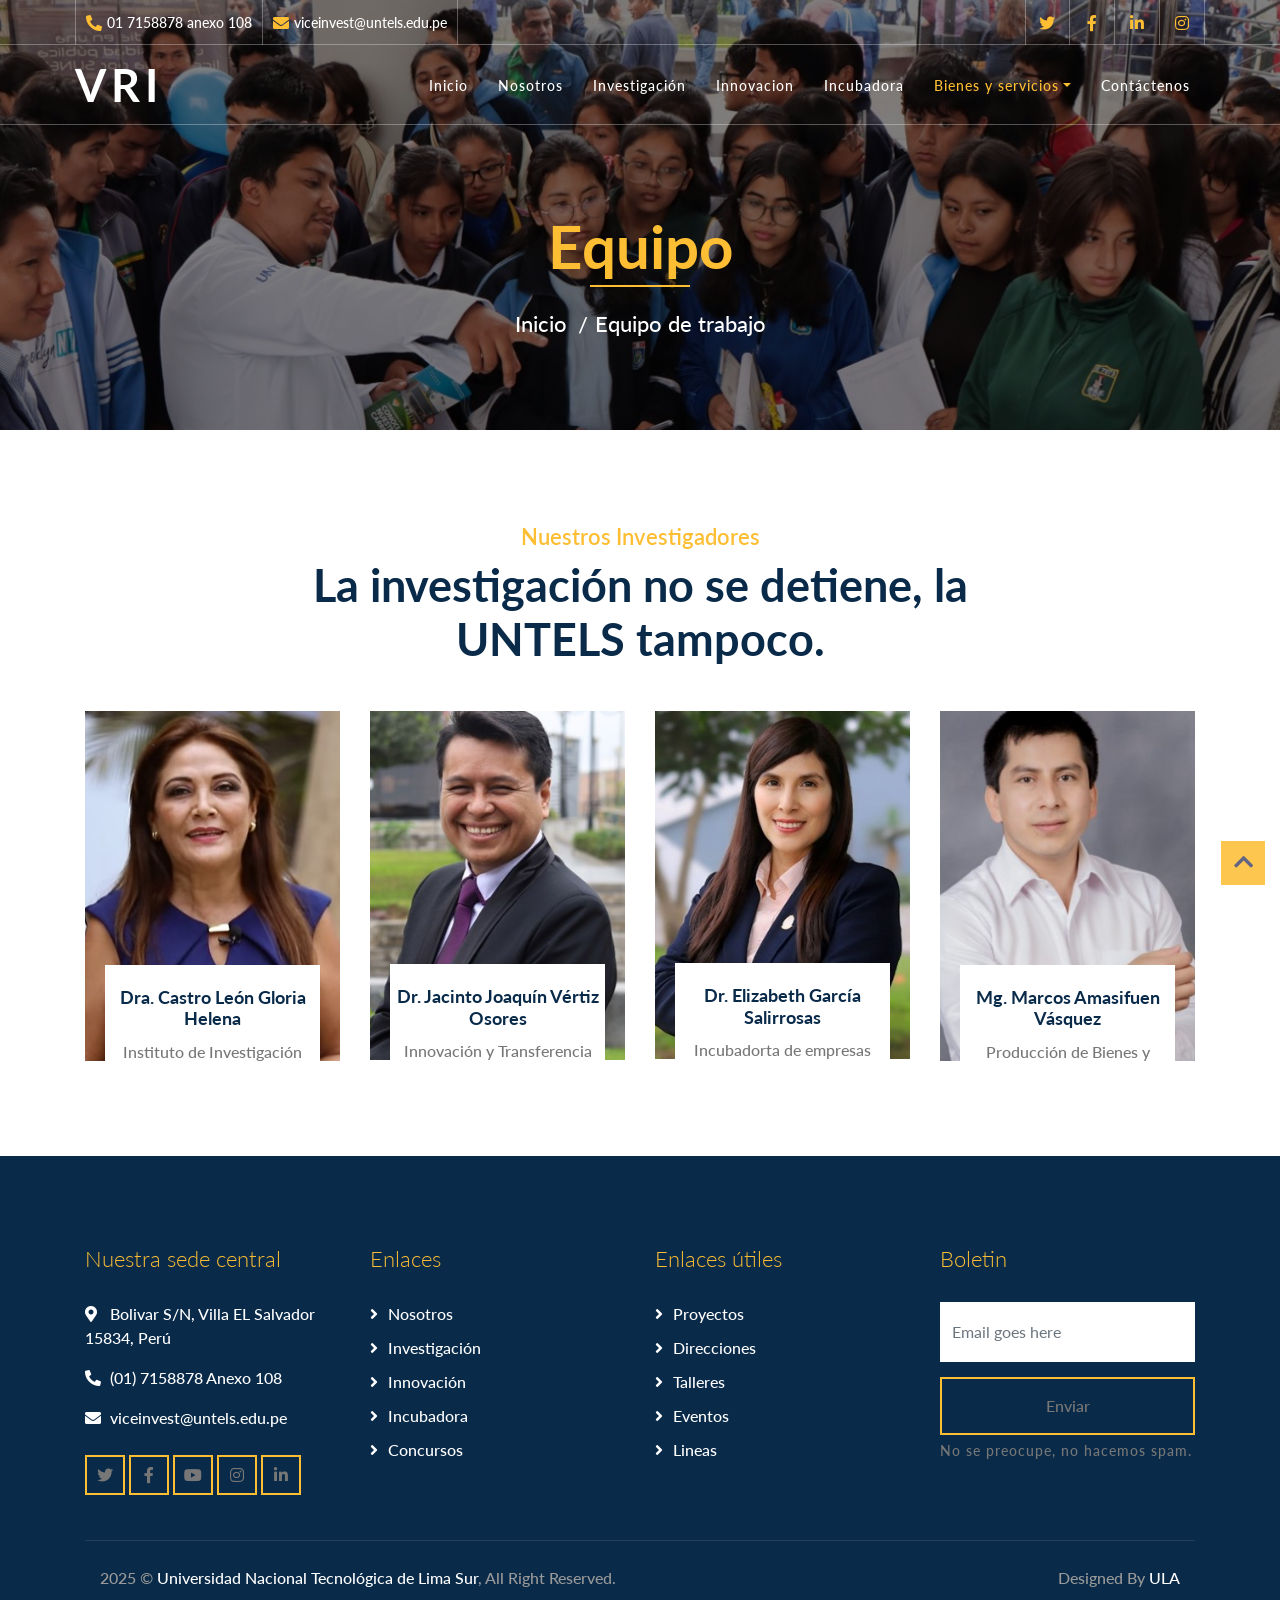
<file: team.html>
<!DOCTYPE html>
<html lang="en">
    <head>
        <meta charset="utf-8">
        <title>VRI - Equipo de investigadores</title>
        <meta content="width=device-width, initial-scale=1.0" name="viewport">
        <meta content="Free Website Template" name="keywords">
        <meta content="Free Website Template" name="description">

        <!-- Favicon -->
        <link href="img/favicon.ico" rel="icon">

        <!-- Google Font -->
        <link href="https://fonts.googleapis.com/css2?family=Lato:ital,wght@0,100;0,300;0,400;0,700;0,900;1,100;1,300;1,400;1,700;1,900&family=Tourney:ital,wght@0,100..900;1,100..900&display=swap" rel="stylesheet">
        
        <!-- CSS Libraries -->
        <link href="https://stackpath.bootstrapcdn.com/bootstrap/4.4.1/css/bootstrap.min.css" rel="stylesheet">
        <link href="https://cdnjs.cloudflare.com/ajax/libs/font-awesome/5.10.0/css/all.min.css" rel="stylesheet">
        <link href="lib/flaticon/font/flaticon.css" rel="stylesheet">
        <link href="lib/animate/animate.min.css" rel="stylesheet">
        <link href="lib/owlcarousel/assets/owl.carousel.min.css" rel="stylesheet">

        <!-- Template Stylesheet -->
        <link href="css/style.css" rel="stylesheet">
    </head>

    <body>
        <!-- Top Bar Start -->
        <div class="top-bar d-none d-md-block">
            <div class="container-fluid">
                <div class="row">
                    <div class="col-md-8">
                        <div class="top-bar-left">
                            <div class="text">
                                <i class="fa fa-phone-alt"></i>
                                <p>01 7158878 anexo 108</p>
                            </div>
                            <div class="text">
                                <i class="fa fa-envelope"></i>
                                <p>viceinvest@untels.edu.pe</p>
                            </div>
                        </div>
                    </div>
                    <div class="col-md-4">
                        <div class="top-bar-right">
                            <div class="social">
                                <a href=""><i class="fab fa-twitter"></i></a>
                                <a href=""><i class="fab fa-facebook-f"></i></a>
                                <a href=""><i class="fab fa-linkedin-in"></i></a>
                                <a href=""><i class="fab fa-instagram"></i></a>
                            </div>
                        </div>
                    </div>
                </div>
            </div>
        </div>
        <!-- Top Bar End -->

        <!-- Nav Bar Start -->
        <div class="navbar navbar-expand-lg bg-dark navbar-dark">
            <div class="container-fluid">
                <a href="index.html" class="navbar-brand">VRI</a>
                <button type="button" class="navbar-toggler" data-toggle="collapse" data-target="#navbarCollapse">
                    <span class="navbar-toggler-icon"></span>
                </button>

                <div class="collapse navbar-collapse justify-content-between" id="navbarCollapse">
                    <div class="navbar-nav ml-auto">
                        <a href="index.html" class="nav-item nav-link ">Inicio</a>
                        <a href="about.html" class="nav-item nav-link ">Nosotros</a>
                        <a href="causes.html" class="nav-item nav-link">Investigación</a>
                        <a href="event.html" class="nav-item nav-link">Innovacion</a>
                        <a href="blog.html" class="nav-item nav-link">Incubadora</a>
                        <div class="nav-item dropdown">
                            <a href="#" class="nav-link dropdown-toggle active" data-toggle="dropdown">Bienes y servicios</a>
                            <div class="dropdown-menu">
                                <a href="single.html" class="dropdown-item">Talleres</a>
                                <a href="service.html" class="dropdown-item">Cursos</a>
                                <a href="team.html" class="dropdown-item">Diplomados</a>
                                <a href="donate.html" class="dropdown-item">Proyectos</a>
                                <a href="volunteer.html" class="dropdown-item">Certificados</a>
                            </div>
                        </div>
                        <a href="contact.html" class="nav-item nav-link">Contáctenos</a>
                    </div>
                </div>
            </div>
        </div>
        <!-- Nav Bar End -->
        
        
        <!-- Page Header Start -->
        <div class="page-header">
            <div class="container">
                <div class="row">
                    <div class="col-12">
                        <h2>Equipo</h2>
                    </div>
                    <div class="col-12">
                        <a href="">Inicio</a>
                        <a href="">Equipo de trabajo</a>
                    </div>
                </div>
            </div>
        </div>
        <!-- Page Header End -->
        
        
        <!-- Team Start -->
        <div class="team">
            <div class="container">
                <div class="section-header text-center">
                    <p>Nuestros Investigadores</p>
                    <h2>La investigación no se detiene, la UNTELS tampoco.</h2>
                </div>
                <div class="row">
                    <div class="col-lg-3 col-md-6">
                        <div class="team-item">
                            <div class="team-img">
                                <img src="img/team-1.jpg" alt="Team Image">
                            </div>
                            <div class="team-text">
                                <h2>Dra. Castro León Gloria Helena</h2>
                                <p>Instituto de Investigación</p>
                                <div class="team-social">
                                    <a href=""><i class="fab fa-twitter"></i></a>
                                    <a href=""><i class="fab fa-facebook-f"></i></a>
                                    <a href=""><i class="fab fa-linkedin-in"></i></a>
                                    <a href=""><i class="fab fa-instagram"></i></a>
                                </div>
                            </div>
                        </div>
                    </div>
                    <div class="col-lg-3 col-md-6">
                        <div class="team-item">
                            <div class="team-img">
                                <img src="img/team-2.jpg" alt="Team Image">
                            </div>
                            <div class="team-text">
                                <h2>Dr. Jacinto Joaquín Vértiz Osores</h2>
                                <p>Innovación y Transferencia Tecnológica</p>
                                <div class="team-social">
                                    <a href=""><i class="fab fa-twitter"></i></a>
                                    <a href=""><i class="fab fa-facebook-f"></i></a>
                                    <a href=""><i class="fab fa-linkedin-in"></i></a>
                                    <a href=""><i class="fab fa-instagram"></i></a>
                                </div>
                            </div>
                        </div>
                    </div>
                    <div class="col-lg-3 col-md-6">
                        <div class="team-item">
                            <div class="team-img">
                                <img src="img/team-3.jpg" alt="Team Image">
                            </div>
                            <div class="team-text">
                                <h2>Dr. Elizabeth García Salirrosas</h2>
                                <p>Incubadorta de empresas</p>
                                <div class="team-social">
                                    <a href=""><i class="fab fa-twitter"></i></a>
                                    <a href=""><i class="fab fa-facebook-f"></i></a>
                                    <a href=""><i class="fab fa-linkedin-in"></i></a>
                                    <a href=""><i class="fab fa-instagram"></i></a>
                                </div>
                            </div>
                        </div>
                    </div>
                    <div class="col-lg-3 col-md-6">
                        <div class="team-item">
                            <div class="team-img">
                                <img src="img/team-4.jpg" alt="Team Image">
                            </div>
                            <div class="team-text">
                                <h2>Mg. Marcos Amasifuen Vásquez</h2>
                                <p>Producción de Bienes y Servicios</p>
                                <div class="team-social">
                                    <a href=""><i class="fab fa-twitter"></i></a>
                                    <a href=""><i class="fab fa-facebook-f"></i></a>
                                    <a href=""><i class="fab fa-linkedin-in"></i></a>
                                    <a href=""><i class="fab fa-instagram"></i></a>
                                </div>
                            </div>
                        </div>
                    </div>
                </div>
            </div>
        </div>
        <!-- Team End -->


        <!-- Footer Start -->
        <div class="footer">
            <div class="container">
                <div class="row">
                    <div class="col-lg-3 col-md-6">
                        <div class="footer-contact">
                            <h2>Nuestra sede central</h2>
                            <p><i class="fa fa-map-marker-alt"></i>Bolivar S/N, Villa EL Salvador 15834, Perú</p>
                            <p><i class="fa fa-phone-alt"></i>(01) 7158878 Anexo 108</p>
                            <p><i class="fa fa-envelope"></i>viceinvest@untels.edu.pe</p>
                            <div class="footer-social">
                                <a class="btn btn-custom" href=""><i class="fab fa-twitter"></i></a>
                                <a class="btn btn-custom" href="https://www.facebook.com/profile.php?id=100094219762905&locale=es_LA"><i class="fab fa-facebook-f"></i></a>
                                <a class="btn btn-custom" href=""><i class="fab fa-youtube"></i></a>
                                <a class="btn btn-custom" href=""><i class="fab fa-instagram"></i></a>
                                <a class="btn btn-custom" href=""><i class="fab fa-linkedin-in"></i></a>
                            </div>
                        </div>
                    </div>
                    <div class="col-lg-3 col-md-6">
                        <div class="footer-link">
                            <h2>Enlaces</h2>
                            <a href="">Nosotros</a>
                            <a href="">Investigación</a>
                            <a href="">Innovación</a>
                            <a href="">Incubadora</a>
                            <a href="">Concursos</a>
                        </div>
                    </div>
                    <div class="col-lg-3 col-md-6">
                        <div class="footer-link">
                            <h2>Enlaces útiles</h2>
                            <a href="">Proyectos</a>
                            <a href="">Direcciones</a>
                            <a href="">Talleres</a>
                            <a href="">Eventos</a>
                            <a href="">Lineas</a>
                        </div>
                    </div>
                    <div class="col-lg-3 col-md-6">
                        <div class="footer-newsletter">
                            <h2>Boletin</h2>
                            <form>
                                <input class="form-control" placeholder="Email goes here">
                                <button class="btn btn-custom">Enviar</button>
                                <label>No se preocupe, no hacemos spam.</label>
                            </form>
                        </div>
                    </div>
                </div>
            </div>
            <div class="container copyright">
                <div class="row">
                    <div class="col-md-6">
                        <p>2025 &copy; <a href="#">Universidad Nacional Tecnológica de Lima Sur</a>, All Right Reserved.</p>
                    </div>
                    <div class="col-md-6">
                        <p>Designed By <a href="#">ULA</a></p>
                    </div>
                </div>
            </div>
        </div>
        <!-- Footer End -->

        <!-- Back to top button -->
        <a href="#" class="back-to-top"><i class="fa fa-chevron-up"></i></a>
        
        <!-- Pre Loader -->
        <div id="loader" class="show">
            <div class="loader"></div>
        </div>

        <!-- JavaScript Libraries -->
        <script src="https://code.jquery.com/jquery-3.4.1.min.js"></script>
        <script src="https://stackpath.bootstrapcdn.com/bootstrap/4.4.1/js/bootstrap.bundle.min.js"></script>
        <script src="lib/easing/easing.min.js"></script>
        <script src="lib/owlcarousel/owl.carousel.min.js"></script>
        <script src="lib/waypoints/waypoints.min.js"></script>
        <script src="lib/counterup/counterup.min.js"></script>
        <script src="lib/parallax/parallax.min.js"></script>
        
        <!-- Contact Javascript File -->
        <script src="mail/jqBootstrapValidation.min.js"></script>
        <script src="mail/contact.js"></script>

        <!-- Template Javascript -->
        <script src="js/main.js"></script>
    </body>
</html>
</file>
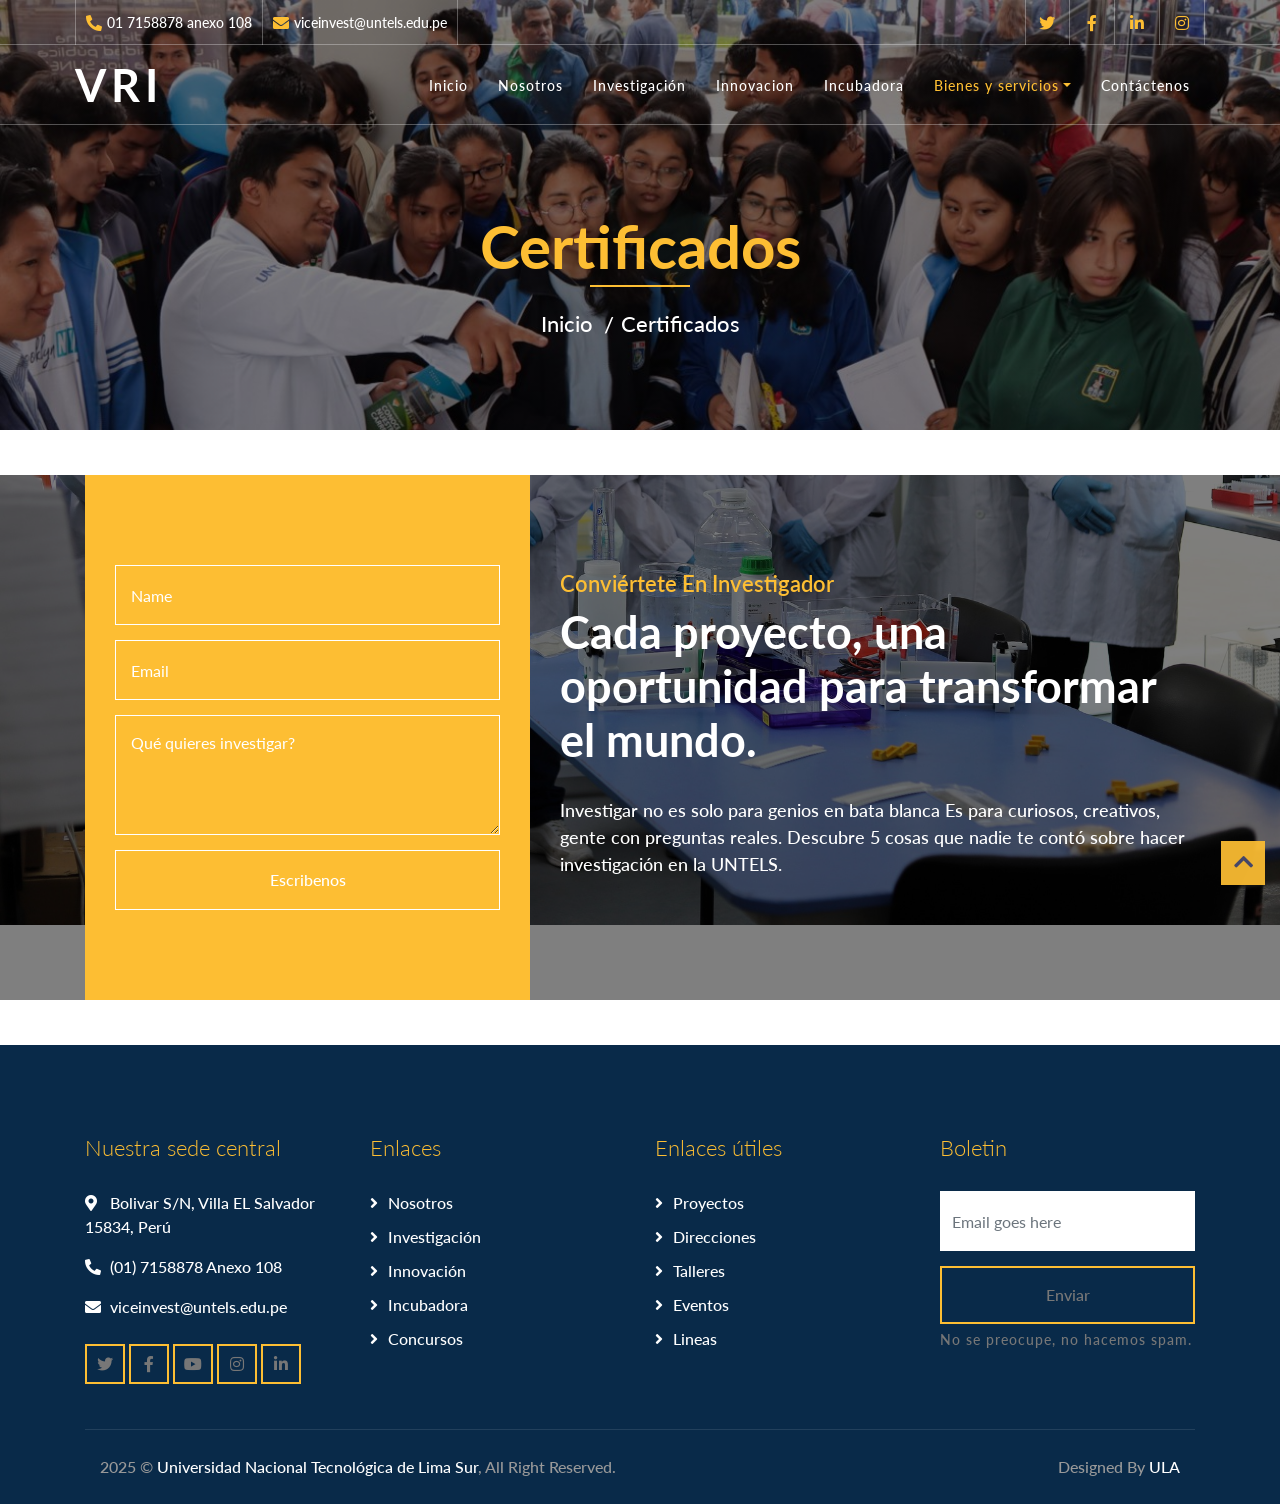
<file: volunteer.html>
<!DOCTYPE html>
<html lang="en">
    <head>
        <meta charset="utf-8">
        <title>VRI - Certificados</title>
        <meta content="width=device-width, initial-scale=1.0" name="viewport">
        <meta content="Free Website Template" name="keywords">
        <meta content="Free Website Template" name="description">

        <!-- Favicon -->
        <link href="img/favicon.ico" rel="icon">

        <!-- Google Font -->
        <link href="https://fonts.googleapis.com/css2?family=Lato:ital,wght@0,100;0,300;0,400;0,700;0,900;1,100;1,300;1,400;1,700;1,900&family=Tourney:ital,wght@0,100..900;1,100..900&display=swap" rel="stylesheet">
        
        <!-- CSS Libraries -->
        <link href="https://stackpath.bootstrapcdn.com/bootstrap/4.4.1/css/bootstrap.min.css" rel="stylesheet">
        <link href="https://cdnjs.cloudflare.com/ajax/libs/font-awesome/5.10.0/css/all.min.css" rel="stylesheet">
        <link href="lib/flaticon/font/flaticon.css" rel="stylesheet">
        <link href="lib/animate/animate.min.css" rel="stylesheet">
        <link href="lib/owlcarousel/assets/owl.carousel.min.css" rel="stylesheet">

        <!-- Template Stylesheet -->
        <link href="css/style.css" rel="stylesheet">
    </head>

    <body>
        <!-- Top Bar Start -->
        <div class="top-bar d-none d-md-block">
            <div class="container-fluid">
                <div class="row">
                    <div class="col-md-8">
                        <div class="top-bar-left">
                            <div class="text">
                                <i class="fa fa-phone-alt"></i>
                                <p>01 7158878 anexo 108</p>
                            </div>
                            <div class="text">
                                <i class="fa fa-envelope"></i>
                                <p>viceinvest@untels.edu.pe</p>
                            </div>
                        </div>
                    </div>
                    <div class="col-md-4">
                        <div class="top-bar-right">
                            <div class="social">
                                <a href=""><i class="fab fa-twitter"></i></a>
                                <a href=""><i class="fab fa-facebook-f"></i></a>
                                <a href=""><i class="fab fa-linkedin-in"></i></a>
                                <a href=""><i class="fab fa-instagram"></i></a>
                            </div>
                        </div>
                    </div>
                </div>
            </div>
        </div>
        <!-- Top Bar End -->

        <!-- Nav Bar Start -->
        <div class="navbar navbar-expand-lg bg-dark navbar-dark">
            <div class="container-fluid">
                <a href="index.html" class="navbar-brand">VRI</a>
                <button type="button" class="navbar-toggler" data-toggle="collapse" data-target="#navbarCollapse">
                    <span class="navbar-toggler-icon"></span>
                </button>

                <div class="collapse navbar-collapse justify-content-between" id="navbarCollapse">
                    <div class="navbar-nav ml-auto">
                        <a href="index.html" class="nav-item nav-link ">Inicio</a>
                        <a href="about.html" class="nav-item nav-link ">Nosotros</a>
                        <a href="causes.html" class="nav-item nav-link">Investigación</a>
                        <a href="event.html" class="nav-item nav-link">Innovacion</a>
                        <a href="blog.html" class="nav-item nav-link">Incubadora</a>
                        <div class="nav-item dropdown">
                            <a href="#" class="nav-link dropdown-toggle active" data-toggle="dropdown">Bienes y servicios</a>
                            <div class="dropdown-menu">
                                <a href="single.html" class="dropdown-item">Talleres</a>
                                <a href="service.html" class="dropdown-item">Cursos</a>
                                <a href="team.html" class="dropdown-item">Diplomados</a>
                                <a href="donate.html" class="dropdown-item">Proyectos</a>
                                <a href="volunteer.html" class="dropdown-item">Certificados</a>
                            </div>
                        </div>
                        <a href="contact.html" class="nav-item nav-link">Contáctenos</a>
                    </div>
                </div>
            </div>
        </div>
        <!-- Nav Bar End -->
        
        
        <!-- Page Header Start -->
        <div class="page-header">
            <div class="container">
                <div class="row">
                    <div class="col-12">
                        <h2>Certificados</h2>
                    </div>
                    <div class="col-12">
                        <a href="">Inicio</a>
                        <a href="">Certificados</a>
                    </div>
                </div>
            </div>
        </div>
        <!-- Page Header End -->
        
        
        <!-- Volunteer Start -->
        <div class="volunteer" data-parallax="scroll" data-image-src="img/volunteer.jpg">
            <div class="container">
                <div class="row align-items-center">
                    <div class="col-lg-5">
                        <div class="volunteer-form">
                            <form>
                                <div class="control-group">
                                    <input type="text" class="form-control" placeholder="Name" required="required" />
                                </div>
                                <div class="control-group">
                                    <input type="email" class="form-control" placeholder="Email" required="required" />
                                </div>
                                <div class="control-group">
                                    <textarea class="form-control" placeholder="Qué quieres investigar?" required="required"></textarea>
                                </div>
                                <div>
                                    <button class="btn btn-custom" type="submit">Escribenos</button>
                                </div>
                            </form>
                        </div>
                    </div>
                    <div class="col-lg-7">
                        <div class="volunteer-content">
                            <div class="section-header">
                                <p>Conviértete en investigador</p>
                                <h2>Cada proyecto, una oportunidad para transformar el mundo.</h2>
                            </div>
                            <div class="volunteer-text">
                                <p>
                                    Investigar no es solo para genios en bata blanca 
                                    Es para curiosos, creativos, gente con preguntas reales.
                                    Descubre 5 cosas que nadie te contó sobre hacer investigación en la UNTELS.
                                </p>
                            </div>
                        </div>
                    </div>
                </div>
            </div>
        </div>
        <!-- Volunteer End -->


        <!-- Footer Start -->
        <div class="footer">
            <div class="container">
                <div class="row">
                    <div class="col-lg-3 col-md-6">
                        <div class="footer-contact">
                            <h2>Nuestra sede central</h2>
                            <p><i class="fa fa-map-marker-alt"></i>Bolivar S/N, Villa EL Salvador 15834, Perú</p>
                            <p><i class="fa fa-phone-alt"></i>(01) 7158878 Anexo 108</p>
                            <p><i class="fa fa-envelope"></i>viceinvest@untels.edu.pe</p>
                            <div class="footer-social">
                                <a class="btn btn-custom" href=""><i class="fab fa-twitter"></i></a>
                                <a class="btn btn-custom" href="https://www.facebook.com/profile.php?id=100094219762905&locale=es_LA"><i class="fab fa-facebook-f"></i></a>
                                <a class="btn btn-custom" href=""><i class="fab fa-youtube"></i></a>
                                <a class="btn btn-custom" href=""><i class="fab fa-instagram"></i></a>
                                <a class="btn btn-custom" href=""><i class="fab fa-linkedin-in"></i></a>
                            </div>
                        </div>
                    </div>
                    <div class="col-lg-3 col-md-6">
                        <div class="footer-link">
                            <h2>Enlaces</h2>
                            <a href="">Nosotros</a>
                            <a href="">Investigación</a>
                            <a href="">Innovación</a>
                            <a href="">Incubadora</a>
                            <a href="">Concursos</a>
                        </div>
                    </div>
                    <div class="col-lg-3 col-md-6">
                        <div class="footer-link">
                            <h2>Enlaces útiles</h2>
                            <a href="">Proyectos</a>
                            <a href="">Direcciones</a>
                            <a href="">Talleres</a>
                            <a href="">Eventos</a>
                            <a href="">Lineas</a>
                        </div>
                    </div>
                    <div class="col-lg-3 col-md-6">
                        <div class="footer-newsletter">
                            <h2>Boletin</h2>
                            <form>
                                <input class="form-control" placeholder="Email goes here">
                                <button class="btn btn-custom">Enviar</button>
                                <label>No se preocupe, no hacemos spam.</label>
                            </form>
                        </div>
                    </div>
                </div>
            </div>
            <div class="container copyright">
                <div class="row">
                    <div class="col-md-6">
                        <p>2025 &copy; <a href="#">Universidad Nacional Tecnológica de Lima Sur</a>, All Right Reserved.</p>
                    </div>
                    <div class="col-md-6">
                        <p>Designed By <a href="#">ULA</a></p>
                    </div>
                </div>
            </div>
        </div>
        <!-- Footer End -->

        <!-- Back to top button -->
        <a href="#" class="back-to-top"><i class="fa fa-chevron-up"></i></a>
        
        <!-- Pre Loader -->
        <div id="loader" class="show">
            <div class="loader"></div>
        </div>

        <!-- JavaScript Libraries -->
        <script src="https://code.jquery.com/jquery-3.4.1.min.js"></script>
        <script src="https://stackpath.bootstrapcdn.com/bootstrap/4.4.1/js/bootstrap.bundle.min.js"></script>
        <script src="lib/easing/easing.min.js"></script>
        <script src="lib/owlcarousel/owl.carousel.min.js"></script>
        <script src="lib/waypoints/waypoints.min.js"></script>
        <script src="lib/counterup/counterup.min.js"></script>
        <script src="lib/parallax/parallax.min.js"></script>
        
        <!-- Contact Javascript File -->
        <script src="mail/jqBootstrapValidation.min.js"></script>
        <script src="mail/contact.js"></script>

        <!-- Template Javascript -->
        <script src="js/main.js"></script>
    </body>
</html>
</file>
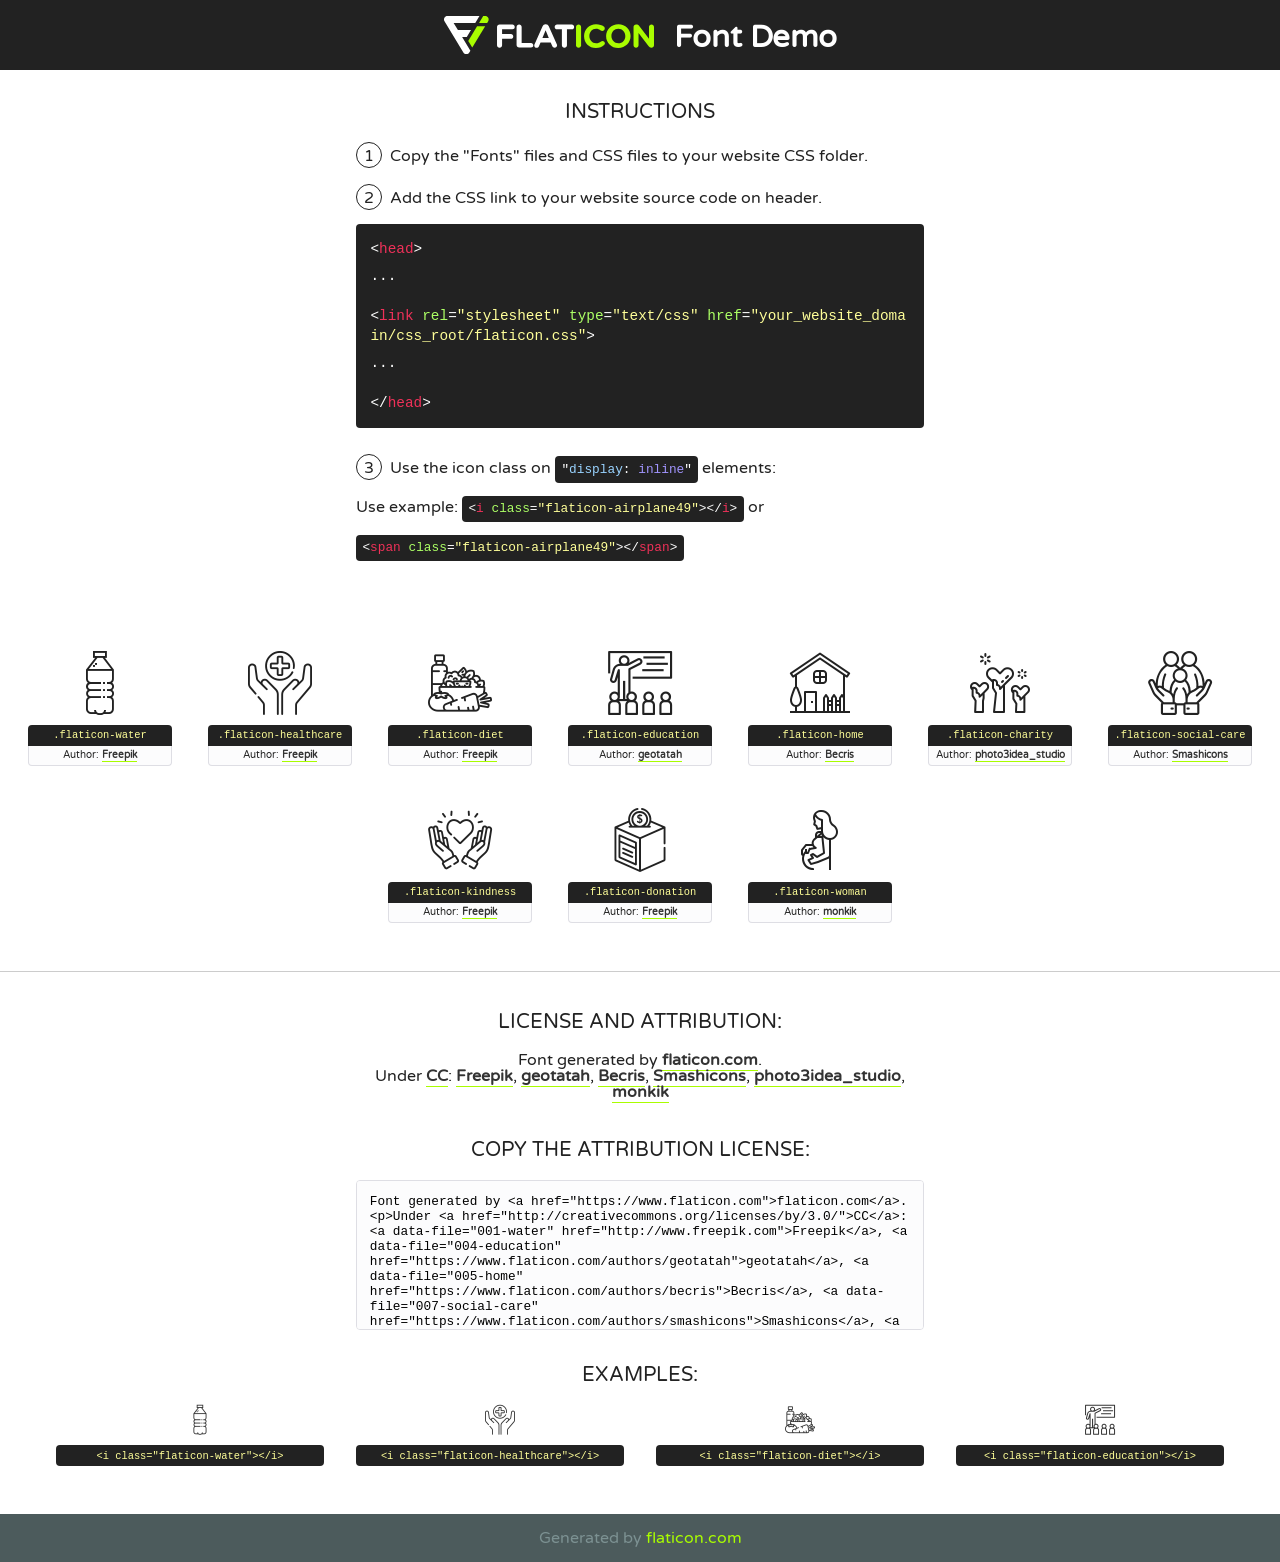
<file: lib/flaticon/font/flaticon.html>
<!DOCTYPE html>
<!--
  Flaticon icon font: Flaticon
  Creation date: 30/09/2020 10:47
-->
<html>
<!DOCTYPE html>
<html>

<head>
    <title>Flaticon WebFont</title>
    <link href="http://fonts.googleapis.com/css?family=Varela+Round" rel="stylesheet" type="text/css" />
    <link rel="stylesheet" type="text/css" href="flaticon.css">
    <meta charset="UTF-8">
    <style>
    html, body, div, span, applet, object, iframe,
    h1, h2, h3, h4, h5, h6, p, blockquote, pre,
    a, abbr, acronym, address, big, cite, code,
    del, dfn, em, img, ins, kbd, q, s, samp,
    small, strike, strong, sub, sup, tt, var,
    b, u, i, center,
    dl, dt, dd, ol, ul, li,
    fieldset, form, label, legend,
    table, caption, tbody, tfoot, thead, tr, th, td,
    article, aside, canvas, details, embed, 
    figure, figcaption, footer, header, hgroup, 
    menu, nav, output, ruby, section, summary,
    time, mark, audio, video {
        margin: 0;
        padding: 0;
        border: 0;
        font-size: 100%;
        font: inherit;
        vertical-align: baseline;
    }
    /* HTML5 display-role reset for older browsers */
    article, aside, details, figcaption, figure, 
    footer, header, hgroup, menu, nav, section {
        display: block;
    }
    body {
        line-height: 1;
    }
    ol, ul {
        list-style: none;
    }
    blockquote, q {
        quotes: none;
    }
    blockquote:before, blockquote:after,
    q:before, q:after {
        content: '';
        content: none;
    }
    table {
        border-collapse: collapse;
        border-spacing: 0;
    }
    body {
        font-family: 'Varela Round', Helvetica, Arial, sans-serif;
        font-size: 16px;
        color: #222;
    }
    a {
        color: #333;
        border-bottom: 1px solid #a9fd00;
        font-weight: bold;
        text-decoration: none;
    }
    * {
        -moz-box-sizing: border-box;
        -webkit-box-sizing: border-box;
        box-sizing: border-box;
        margin: 0;
        padding: 0;
    }
    [class^="flaticon-"]:before, [class*=" flaticon-"]:before, [class^="flaticon-"]:after, [class*=" flaticon-"]:after {
        font-family: Flaticon;
        font-size: 30px;
        font-style: normal;
        margin-left: 20px;
        color: #333;
    }
    .wrapper {
        max-width: 600px;
        margin: auto;
        padding: 0 1em;
    }
    .title {
        font-size: 1.25em;
        text-align: center;
        margin-bottom: 1em;
        text-transform: uppercase;
    }
    header {
        text-align: center;
        background-color: #222;
        color: #fff;
        padding: 1em;
    }
    header .logo {
        width: 210px;
        height: 38px;
        display: inline-block;
        vertical-align: middle;
        margin-right: 1em;
        border: none;
    }
    header strong {
        font-size: 1.95em;
        font-weight: bold;
        vertical-align: middle;
        margin-top: 5px;
        display: inline-block;
    }
    .demo {
        margin: 2em auto;
        line-height: 1.25em;
    }
    .demo ul li {
        margin-bottom: 1em;
    }
    .demo ul li .num {
        color: #222;
        border-radius: 20px;
        display: inline-block;
        width: 26px;
        padding: 3px;
        height: 26px;
        text-align: center;
        margin-right: 0.5em;
        border: 1px solid #222;
    }
    .demo ul li code {
        background-color: #222;
        border-radius: 4px;
        padding: 0.25em 0.5em;
        display: inline-block;
        color: #fff;
        font-family: Consolas,Monaco,Lucida Console,Liberation Mono,DejaVu Sans Mono,Bitstream Vera Sans Mono,Courier New, monospace;
        font-weight: lighter;
        margin-top: 1em;
        font-size: 0.8em;
        word-break: break-all;
    }
    .demo ul li code.big {
        padding: 1em;
        font-size: 0.9em;
    }
    .demo ul li code .red {
        color: #EF3159;
    }
    .demo ul li code .green {
        color: #ACFF65;
    }
    .demo ul li code .yellow {
        color: #FFFF99;
    }
    .demo ul li code .blue {
        color: #99D3FF;
    }
    .demo ul li code .purple {
        color: #A295FF;
    }
    .demo ul li code .dots {
        margin-top: 0.5em;
        display: block;
    }
    #glyphs {
        border-bottom: 1px solid #ccc;
        padding: 2em 0;
        text-align: center;
    }
    .glyph {
        display: inline-block;
        width: 9em;
        margin: 1em;
        text-align: center;
        vertical-align: top;
        background: #FFF;
    }
    .glyph .glyph-icon {
        padding: 10px;
        display: block;
        font-family:"Flaticon";
        font-size: 64px;
        line-height: 1;
    }
    .glyph .glyph-icon:before {
        font-size: 64px;
        color: #222;
        margin-left: 0;
    }
    .class-name {
        font-size: 0.65em;
        background-color: #222;
        color: #fff;
        border-radius: 4px 4px 0 0;
        padding: 0.5em;
        color: #FFFF99;
        font-family: Consolas,Monaco,Lucida Console,Liberation Mono,DejaVu Sans Mono,Bitstream Vera Sans Mono,Courier New, monospace;
    }
    .author-name {
        font-size: 0.6em;
        background-color: #fcfcfd;
        border: 1px solid #DEDEE4;
        border-top: 0;
        border-radius: 0 0 4px 4px;
        padding: 0.5em;
    }
    .class-name:last-child {
        font-size: 10px;
        color:#888;
    }
    .class-name:last-child a {
        font-size: 10px;
        color:#555;
    }
    .class-name:last-child a:hover {
        color:#a9fd00;
    }
    .glyph > input {
        display: block;
        width: 100px;
        margin: 5px auto;
        text-align: center;
        font-size: 12px;
        cursor: text;
    }
    .glyph > input.icon-input {
        font-family:"Flaticon";
        font-size: 16px;
        margin-bottom: 10px;
    }
    .attribution .title {
        margin-top: 2em;
    }
    .attribution textarea {
        background-color: #fcfcfd;
        padding: 1em;
        border: none;
        box-shadow: none;
        border: 1px solid #DEDEE4;
        border-radius: 4px;
        resize: none;
        width: 100%;
        height: 150px;
        font-size: 0.8em;
        font-family: Consolas,Monaco,Lucida Console,Liberation Mono,DejaVu Sans Mono,Bitstream Vera Sans Mono,Courier New, monospace;
        -webkit-appearance: none;
    }
    .iconsuse {
        margin: 2em auto;
        text-align: center;
        max-width: 1200px;
    }
    .iconsuse:after {
        content: '';
        display: table;
        clear: both;
    }
    .iconsuse .image {
        float: left;
        width: 25%;
        padding: 0 1em;
    }
    .iconsuse .image p {
        margin-bottom: 1em;
    }
    .iconsuse .image span {
        display: block;
        font-size: 0.65em;
        background-color: #222;
        color: #fff;
        border-radius: 4px;
        padding: 0.5em;
        color: #FFFF99;
        margin-top: 1em;
        font-family: Consolas,Monaco,Lucida Console,Liberation Mono,DejaVu Sans Mono,Bitstream Vera Sans Mono,Courier New, monospace;
    }
    #footer {
        text-align: center;
        background-color: #4C5B5C;
        color: #7c9192;
        padding: 1em;
    }
    #footer a {
        border: none;
        color: #a9fd00;
        font-weight: normal;
    }
    @media (max-width: 960px) {
        .iconsuse .image {
            width: 50%;
        }
    }
    @media (max-width: 560px) {
        .iconsuse .image {
            width: 100%;
        }
    }
    </style>
</head>

<body class="characters-off">

    <header>
        <a href="https://www.flaticon.com" target="_blank" class="logo">
            <svg version="1.1" xmlns="http://www.w3.org/2000/svg" xmlns:xlink="http://www.w3.org/1999/xlink" xmlns:a="http://ns.adobe.com/AdobeSVGViewerExtensions/3.0/" viewBox="0 0 560.875 102.036" enable-background="new 0 0 560.875 102.036" xml:space="preserve">
                <defs>
                </defs>
                <g>
                    <g class="letters">
                        <path fill="#ffffff" d="M141.596,29.675c0-3.777,2.985-6.767,6.764-6.767h34.438c3.426,0,6.15,2.728,6.15,6.15
                        c0,3.43-2.724,6.149-6.15,6.149h-27.674v13.091h23.719c3.429,0,6.151,2.724,6.151,6.15c0,3.43-2.723,6.149-6.151,6.149h-23.719
                        v17.574c0,3.773-2.986,6.761-6.764,6.761c-3.779,0-6.764-2.989-6.764-6.761V29.675z"></path>
                        <path fill="#ffffff" d="M193.844,29.149c0-3.781,2.985-6.767,6.764-6.767c3.776,0,6.763,2.985,6.763,6.767v42.957h25.039
                        c3.426,0,6.149,2.726,6.149,6.153c0,3.425-2.723,6.15-6.149,6.15h-31.802c-3.779,0-6.764-2.986-6.764-6.768V29.149z"></path>
                        <path fill="#ffffff" d="M241.891,75.71l21.438-48.407c1.492-3.341,4.215-5.357,7.906-5.357h0.792
                        c3.686,0,6.323,2.017,7.815,5.357l21.439,48.407c0.436,0.967,0.701,1.845,0.701,2.723c0,3.602-2.809,6.501-6.414,6.501
                        c-3.161,0-5.269-1.845-6.499-4.655l-4.132-9.661h-27.059l-4.301,10.102c-1.144,2.631-3.426,4.214-6.237,4.214
                        c-3.517,0-6.24-2.81-6.24-6.325C241.1,77.64,241.451,76.677,241.891,75.71z M279.932,58.666l-8.521-20.297l-8.526,20.297H279.932
                        z"></path>
                        <path fill="#ffffff" d="M314.864,35.387H301.86c-3.429,0-6.239-2.813-6.239-6.238c0-3.429,2.811-6.24,6.239-6.24h39.533
                        c3.426,0,6.237,2.811,6.237,6.24c0,3.425-2.811,6.238-6.237,6.238h-13.001v42.785c0,3.773-2.99,6.761-6.764,6.761
                        c-3.779,0-6.764-2.989-6.764-6.761V35.387z"></path>
                        <path fill="#A9FD00" d="M352.615,29.149c0-3.781,2.985-6.767,6.767-6.767c3.774,0,6.761,2.985,6.761,6.767v49.024
                        c0,3.773-2.987,6.761-6.761,6.761c-3.781,0-6.767-2.989-6.767-6.761V29.149z"></path>
                        <path fill="#A9FD00" d="M374.132,53.836v-0.179c0-17.481,13.178-31.801,32.065-31.801c9.22,0,15.459,2.458,20.557,6.238
                        c1.402,1.054,2.637,2.985,2.637,5.357c0,3.692-2.985,6.59-6.681,6.59c-1.845,0-3.071-0.702-4.044-1.319
                        c-3.776-2.813-7.729-4.393-12.562-4.393c-10.364,0-17.831,8.611-17.831,19.154v0.173c0,10.542,7.291,19.329,17.831,19.329
                        c5.715,0,9.492-1.756,13.359-4.834c1.049-0.874,2.458-1.491,4.039-1.491c3.429,0,6.325,2.813,6.325,6.236
                        c0,2.106-1.056,3.78-2.282,4.834c-5.539,4.834-12.036,7.733-21.878,7.733C387.572,85.464,374.132,71.493,374.132,53.836z"></path>
                        <path fill="#A9FD00" d="M433.009,53.836v-0.179c0-17.481,13.79-31.801,32.766-31.801c18.981,0,32.592,14.143,32.592,31.628v0.173
                        c0,17.483-13.785,31.807-32.769,31.807C446.625,85.464,433.009,71.32,433.009,53.836z M484.224,53.836v-0.179
                        c0-10.539-7.725-19.326-18.626-19.326c-10.893,0-18.449,8.611-18.449,19.154v0.173c0,10.542,7.73,19.329,18.626,19.329
                        C476.676,72.986,484.224,64.378,484.224,53.836z"></path>
                        <path fill="#A9FD00" d="M506.233,29.321c0-3.774,2.99-6.763,6.767-6.763h1.401c3.252,0,5.183,1.583,7.029,3.953l26.093,34.265
                        V29.059c0-3.692,2.99-6.677,6.681-6.677c3.683,0,6.671,2.985,6.671,6.677v48.934c0,3.78-2.987,6.765-6.764,6.765h-0.436
                        c-3.257,0-5.188-1.581-7.034-3.953l-27.056-35.492v32.944c0,3.687-2.985,6.676-6.678,6.676c-3.683,0-6.673-2.989-6.673-6.676
                        V29.321z"></path>
                    </g>
                    <g class="insignia">
                        <path fill="#ffffff" d="M48.372,56.137h12.517l11.156-18.537H37.186L25.688,18.539h57.825L94.668,0H9.271
                        C5.925,0,2.842,1.801,1.198,4.716c-1.644,2.907-1.593,6.482,0.134,9.343l50.38,83.501c1.678,2.781,4.689,4.476,7.938,4.476
                        c3.246,0,6.257-1.695,7.935-4.476l2.898-4.804L48.372,56.137z"></path>
                        <g class="i">
                            <path fill="#A9FD00" d="M93.575,18.539h0.031v0.004l21.652,0.004l2.705-4.488c1.727-2.861,1.778-6.436,0.133-9.343
                            C116.454,1.801,113.371,0,110.026,0h-5.294L93.575,18.539z"></path>
                            <polygon fill="#A9FD00" points="88.291,27.356 64.725,66.486 75.519,84.404 109.942,27.356"></polygon>
                        </g>
                    </g>
                </g>
            </svg>
        </a>
        <strong>Font Demo</strong>
    </header>


    <section class="demo wrapper">

        <p class="title">Instructions</p>

        <ul>
            <li>
                <span class="num">1</span>Copy the "Fonts" files and CSS files to your website CSS folder.
            </li>
            <li>
                <span class="num">2</span>Add the CSS link to your website source code on header.
                <code class="big">
                    &lt;<span class="red">head</span>&gt;
                    <br/><span class="dots">...</span>
                    <br/>&lt;<span class="red">link</span> <span class="green">rel</span>=<span class="yellow">"stylesheet"</span> <span class="green">type</span>=<span class="yellow">"text/css"</span> <span class="green">href</span>=<span class="yellow">"your_website_domain/css_root/flaticon.css"</span>&gt;
                    <br/><span class="dots">...</span>
                    <br/>&lt;/<span class="red">head</span>&gt;
                </code>
            </li>

            <li>
                <p>
                    <span class="num">3</span>Use the icon class on <code>"<span class="blue">display</span>:<span class="purple"> inline</span>"</code> elements:
                    <br />
                    Use example: <code>&lt;<span class="red">i</span> <span class="green">class</span>=<span class="yellow">&quot;flaticon-airplane49&quot;</span>&gt;&lt;/<span class="red">i</span>&gt;</code> or <code>&lt;<span class="red">span</span> <span class="green">class</span>=<span class="yellow">&quot;flaticon-airplane49&quot;</span>&gt;&lt;/<span class="red">span</span>&gt;</code>
            </li>
        </ul>

    </section>




   <section id="glyphs">          
    
      
        <div class="glyph"><div class="glyph-icon flaticon-water"></div>
            <div class="class-name">.flaticon-water</div>
            <div class="author-name">Author: <a data-file="001-water" href="http://www.freepik.com">Freepik</a> </div> 
        </div>        
        
        <div class="glyph"><div class="glyph-icon flaticon-healthcare"></div>
            <div class="class-name">.flaticon-healthcare</div>
            <div class="author-name">Author: <a data-file="002-healthcare" href="http://www.freepik.com">Freepik</a> </div> 
        </div>        
        
        <div class="glyph"><div class="glyph-icon flaticon-diet"></div>
            <div class="class-name">.flaticon-diet</div>
            <div class="author-name">Author: <a data-file="003-diet" href="http://www.freepik.com">Freepik</a> </div> 
        </div>        
        
        <div class="glyph"><div class="glyph-icon flaticon-education"></div>
            <div class="class-name">.flaticon-education</div>
            <div class="author-name">Author: <a data-file="004-education" href="https://www.flaticon.com/authors/geotatah">geotatah</a> </div> 
        </div>        
        
        <div class="glyph"><div class="glyph-icon flaticon-home"></div>
            <div class="class-name">.flaticon-home</div>
            <div class="author-name">Author: <a data-file="005-home" href="https://www.flaticon.com/authors/becris">Becris</a> </div> 
        </div>        
        
        <div class="glyph"><div class="glyph-icon flaticon-charity"></div>
            <div class="class-name">.flaticon-charity</div>
            <div class="author-name">Author: <a data-file="006-charity" href="https://www.flaticon.com/authors/photo3idea-studio">photo3idea_studio</a> </div> 
        </div>        
        
        <div class="glyph"><div class="glyph-icon flaticon-social-care"></div>
            <div class="class-name">.flaticon-social-care</div>
            <div class="author-name">Author: <a data-file="007-social-care" href="https://www.flaticon.com/authors/smashicons">Smashicons</a> </div> 
        </div>        
        
        <div class="glyph"><div class="glyph-icon flaticon-kindness"></div>
            <div class="class-name">.flaticon-kindness</div>
            <div class="author-name">Author: <a data-file="008-kindness" href="http://www.freepik.com">Freepik</a> </div> 
        </div>        
        
        <div class="glyph"><div class="glyph-icon flaticon-donation"></div>
            <div class="class-name">.flaticon-donation</div>
            <div class="author-name">Author: <a data-file="009-donation" href="http://www.freepik.com">Freepik</a> </div> 
        </div>        
        
        <div class="glyph"><div class="glyph-icon flaticon-woman"></div>
            <div class="class-name">.flaticon-woman</div>
            <div class="author-name">Author: <a data-file="010-woman" href="https://www.flaticon.com/authors/monkik">monkik</a> </div> 
        </div>        
        

    </section>



    <section class="attribution wrapper"   style="text-align:center;">

      <div class="title">License and attribution:</div><div class="attrDiv">Font generated by <a href="https://www.flaticon.com">flaticon.com</a>. <div><p>Under <a href="http://creativecommons.org/licenses/by/3.0/">CC</a>: <a data-file="001-water" href="http://www.freepik.com">Freepik</a>, <a data-file="004-education" href="https://www.flaticon.com/authors/geotatah">geotatah</a>, <a data-file="005-home" href="https://www.flaticon.com/authors/becris">Becris</a>, <a data-file="007-social-care" href="https://www.flaticon.com/authors/smashicons">Smashicons</a>, <a data-file="006-charity" href="https://www.flaticon.com/authors/photo3idea-studio">photo3idea_studio</a>, <a data-file="010-woman" href="https://www.flaticon.com/authors/monkik">monkik</a></p>  </div>
      </div>
      <div class="title">Copy the Attribution License:</div>

    <textarea onclick="this.focus();this.select();">Font generated by &lt;a href=&quot;https://www.flaticon.com&quot;&gt;flaticon.com&lt;/a&gt;. <p>Under <a href="http://creativecommons.org/licenses/by/3.0/">CC</a>: <a data-file="001-water" href="http://www.freepik.com">Freepik</a>, <a data-file="004-education" href="https://www.flaticon.com/authors/geotatah">geotatah</a>, <a data-file="005-home" href="https://www.flaticon.com/authors/becris">Becris</a>, <a data-file="007-social-care" href="https://www.flaticon.com/authors/smashicons">Smashicons</a>, <a data-file="006-charity" href="https://www.flaticon.com/authors/photo3idea-studio">photo3idea_studio</a>, <a data-file="010-woman" href="https://www.flaticon.com/authors/monkik">monkik</a></p>  
     </textarea>

    </section>

    <section class="iconsuse">

          <div class="title">Examples:</div>            
             
            <div class="image">
                <p>
                    <i class="glyph-icon flaticon-water"></i> 
                    <span>&lt;i class=&quot;flaticon-water&quot;&gt;&lt;/i&gt;</span>
                </p>
            </div>
            
            <div class="image">
                <p>
                    <i class="glyph-icon flaticon-healthcare"></i> 
                    <span>&lt;i class=&quot;flaticon-healthcare&quot;&gt;&lt;/i&gt;</span>
                </p>
            </div>
            
            <div class="image">
                <p>
                    <i class="glyph-icon flaticon-diet"></i> 
                    <span>&lt;i class=&quot;flaticon-diet&quot;&gt;&lt;/i&gt;</span>
                </p>
            </div>
            
            <div class="image">
                <p>
                    <i class="glyph-icon flaticon-education"></i> 
                    <span>&lt;i class=&quot;flaticon-education&quot;&gt;&lt;/i&gt;</span>
                </p>
            </div>
                       
        </div>
                            
    </section>

<div id="footer">
    <div>Generated by <a href="https://www.flaticon.com">flaticon.com</a>
    </div>
</div>



</body>
</html>
</file>
<file: lib/flaticon/font/flaticon.css>
/*
  	Flaticon icon font: Flaticon
  	Creation date: 30/09/2020 10:47
  	*/

@font-face {
  font-family: "Flaticon";
  src: url("./Flaticon.eot");
  src: url("./Flaticon.eot?#iefix") format("embedded-opentype"),
       url("./Flaticon.woff2") format("woff2"),
       url("./Flaticon.woff") format("woff"),
       url("./Flaticon.ttf") format("truetype"),
       url("./Flaticon.svg#Flaticon") format("svg");
  font-weight: normal;
  font-style: normal;
}

@media screen and (-webkit-min-device-pixel-ratio:0) {
  @font-face {
    font-family: "Flaticon";
    src: url("./Flaticon.svg#Flaticon") format("svg");
  }
}

[class^="flaticon-"]:before, [class*=" flaticon-"]:before,
[class^="flaticon-"]:after, [class*=" flaticon-"]:after {   
  font-family: Flaticon;
        font-size: 20px;
font-style: normal;
margin-left: 20px;
}

.flaticon-water:before { content: "\f100"; }
.flaticon-healthcare:before { content: "\f101"; }
.flaticon-diet:before { content: "\f102"; }
.flaticon-education:before { content: "\f103"; }
.flaticon-home:before { content: "\f104"; }
.flaticon-charity:before { content: "\f105"; }
.flaticon-social-care:before { content: "\f106"; }
.flaticon-kindness:before { content: "\f107"; }
.flaticon-donation:before { content: "\f108"; }
.flaticon-woman:before { content: "\f109"; }
</file>
<file: css/style.css>
/*******************************/
/********* General CSS *********/
/*******************************/
body {
    color: #777777;
    font-weight: 500;
    background: #ffffff;
    font-family: 'Lato', sans-serif;
}

h1,
h2, 
h3, 
h4,
h5, 
h6 {
    color: #092a49; /* #4a4c70 */
}

a {
    color: #4a4c70;
    transition: .3s;
}

a:hover,
a:active,
a:focus {
    color: #FDBE33;
    outline: none;
    text-decoration: none;
}

.btn.btn-custom {
    padding: 12px 20px;
    text-align: center; 
   font-size: 16px;
    font-weight: 500;
    color: #777777;
    border-radius: 0; 
    border: 2px solid #FDBE33;
    box-shadow: inset 0 0 0 0 #FDBE33;
    transition: ease-out 0.3s;
    -webkit-transition: ease-out 0.3s;
    -moz-transition: ease-out 0.3s;
}

.btn.btn-custom:hover {
    color: #20212B;
    box-shadow: inset 0 0 0 30px #FDBE33;
}

.btn:focus,
.form-control:focus {
    box-shadow: none;
}

.container-fluid {
    max-width: 1366px;
}

[class^="flaticon-"]:before, [class*=" flaticon-"]:before,
[class^="flaticon-"]:after, [class*=" flaticon-"]:after {   
    font-size: inherit;
    margin-left: 0;
}

/*********************************/
/*Botones de la Direccion de Investigación 
*************************************/
.event-meta p {
    font-size: 12px;
}

.btn.btn-customInv {
    padding: 22px 40px;
    text-align: center; 
   font-size: 16px;
    font-weight: 500;
    color: #777777;
    border-radius: 10; 
    border: 2px solid #FDBE33;
    box-shadow: inset 0 0 0 0 #FDBE33;
    transition: ease-out 0.3s;
    -webkit-transition: ease-out 0.3s;
    -moz-transition: ease-out 0.3s;
}

.btn.btn-customInv:hover {
    color: #20212B;
    box-shadow: inset 0 0 0 30px #FDBE33;
}





/**********************************/
/****** Loader & Back to Top ******/
/**********************************/
#loader {
    position: fixed;
    top: 0;
    right: 0;
    bottom: 0;
    left: 0;
    display: flex;
    align-items: center;
    justify-content: center;
    background: #ffffff;
    opacity: 0;
    visibility: hidden;
    -webkit-transition: opacity .3s ease-out, visibility 0s linear .3s;
    -o-transition: opacity .3s ease-out, visibility 0s linear .3s;
    transition: opacity .3s ease-out, visibility 0s linear .3s;
    z-index: 999;
}

#loader.show {
    -webkit-transition: opacity .6s ease-out, visibility 0s linear 0s;
    -o-transition: opacity .6s ease-out, visibility 0s linear 0s;
    transition: opacity .6s ease-out, visibility 0s linear 0s;
    visibility: visible;
    opacity: 1;
}

#loader .loader {
    position: relative;
    width: 45px;
    height: 45px;
    border: 5px solid #dddddd;
    border-top: 5px solid #FDBE33;
    border-radius: 50%;
    -webkit-animation: spin 2s linear infinite;
    animation: spin 2s linear infinite;
}

@-webkit-keyframes spin {
    0% { -webkit-transform: rotate(0deg); }
    100% { -webkit-transform: rotate(360deg); }
}

@keyframes spin {
    0% { transform: rotate(0deg); }
    100% { transform: rotate(360deg); }
}

.back-to-top {
    position: fixed;
    display: none;
    background: #FDBE33;
    width: 44px;
    height: 44px;
    text-align: center;
    line-height: 1;
    font-size: 22px;
    right: 15px;
    bottom: 15px;
    transition: background 0.5s;
    z-index: 9;
}

.back-to-top i {
    color: #4a4c70;
    padding-top: 10px;
}

.back-to-top:hover {
    background: #4a4c70;
}

.back-to-top:hover i {
    color: #FDBE33;
}


/**********************************/
/********** Top Bar CSS ***********/
/**********************************/
.top-bar {
    position: absolute;
    height: 45px;
    width: 100%;
    top: 0;
    left: 0;
    z-index: 3;
    border-bottom: 1px solid rgba(255, 255, 255, .3);
    /*background-image: linear-gradient(to right, #0796fe, #092a49);*/
}

.top-bar .top-bar-left {
    display: flex;
    align-items: center;
    justify-content: flex-start;
}

.top-bar .top-bar-right {
    display: flex;
    align-items: center;
    justify-content: flex-end;
}

.top-bar .text {
    display: flex;
    align-items: center;
    justify-content: center;
    flex-direction: row;
    height: 45px;
    padding: 0 10px;
    text-align: center;
    border-left: 1px solid rgba(255, 255, 255, .3);
}

.top-bar .text:last-child {
    border-right: 1px solid rgba(255, 255, 255, .3);
}

.top-bar .text i {
    font-size: 16px;
    color: #FDBE33;
    margin-right: 5px;
}

.top-bar .text p {
    color: #ffffff;
    font-size: 14px; /*estaba 16px*/
    font-weight: 500;
    margin: 0;
}

.top-bar .social {
    display: flex;
    height: 45px;
    font-size: 0;
    justify-content: flex-end;
}

.top-bar .social a {
    display: flex;
    align-items: center;
    justify-content: center;
    width: 45px;
    height: 100%;
    font-size: 16px;
    color: #FDBE33;
    border-right: 1px solid rgba(255, 255, 255, .3);
}

.top-bar .social a:first-child {
    border-left: 1px solid rgba(255, 255, 255, .3);
}

.top-bar .social a:hover {
    color: #ffffff;
    background: #FDBE33;
}

@media (min-width: 992px) {
    .top-bar {
        padding: 0 60px;
    }
}


/**********************************/
/*********** Nav Bar CSS **********/
/**********************************/
.navbar {
    position: relative;
    transition: .5s;
    z-index: 999;
}

.navbar.nav-sticky {
    position: fixed;
    top: 0;
    width: 100%;
    box-shadow: 0 2px 5px rgba(0, 0, 0, .3);
    transition: .5s;
}

.navbar .navbar-brand {
    margin: 0;
    color: #ffffff;
    font-size: 45px;
    line-height: 0px;
    font-weight: 700;
    letter-spacing: 5px;
    text-transform: uppercase;
}

.navbar .navbar-brand img {
    max-width: 100%;
    max-height: 40px;
}

.navbar-dark .navbar-nav .nav-link,
.navbar-dark .navbar-nav .nav-link:focus,
.navbar-dark .navbar-nav .nav-link:hover,
.navbar-dark .navbar-nav .nav-link.active {
    padding: 10px 15px 8px 15px;
    color: #ffffff;
}

.navbar-dark .navbar-nav .nav-link:hover,
.navbar-dark .navbar-nav .nav-link.active {
    color: #FDBE33;
    transition: none;
}

.navbar .dropdown-menu {
    margin-top: 0;
    border: 0;
    border-radius: 0;
    background: #f8f9fa;
}
.navbar .dropdown-menu a:hover {
    color: #FFA500;
   
}

@media (min-width: 992px) {
    .navbar {
        position: absolute;
        width: 100%;
        top: 45px;
        padding: 20px 60px;
        background: transparent !important;
        border-bottom: 1px solid rgba(255, 255, 255, .3);
        z-index: 9;
    }
    
    .navbar.nav-sticky {
        padding: 10px 60px;
        background: #092a49  !important; /* #191970 #210212B */
        border-bottom: none;
    }
    
    .page .navbar {
        background: #20212B !important;
    }
    
    .navbar a.nav-link {
        padding: 8px 15px;
        font-size: 14px; /* estaba 16px*/
        letter-spacing: 1px;
    }
}

@media (max-width: 991.98px) {   
    .navbar {
        padding: 15px;
        background: #20212B !important;
    }
    
    .navbar a.nav-link {
        padding: 5px;
    }
    
    .navbar .dropdown-menu {
        box-shadow: none;
    }
}


/*******************************/
/********** Hero CSS ***********/
/*******************************/
.carousel {
    position: relative;
    width: 100%;
    min-height: 300px;
    background: #ffffff;
    margin-bottom: 45px;
}

.carousel .container-fluid {
    padding: 0;
}

.carousel .carousel-item {
    position: relative;
    width: 100%;
    min-height: 300px;
    display: flex;
    align-items: center;
    justify-content: center;
    flex-direction: column;
}

.carousel .carousel-img {
    position: relative;
    width: 100%;
    height: 100%;
    min-height: 300px;
    text-align: right;
    overflow: hidden;
}

.carousel .carousel-img::after {
    position: absolute;
    content: "";
    top: 0;
    right: 0;
    bottom: 0;
    left: 0;
    background: rgba(0, 0, 0, .6);
    z-index: 1;
}

.carousel .carousel-img img {
    width: 100%;
    height: 100%;
    object-fit: cover;
}

.carousel .carousel-text {
    position: absolute;
    max-width: 1000px; /*se cambio de 700*/
    display: flex;
    align-items: center;
    justify-content: center;
    flex-direction: column;
    z-index: 2;
}

.carousel .carousel-text h1 {
    text-align: center;
    color: #ffffff;
    font-size: 60px;
    font-weight: 400; /*se cambio de 700*/
    margin-bottom: 20px;
}

.carousel .carousel-text p {
    color: #ffffff;
    text-align: center;
    font-size: 20px;
    margin-bottom: 25px;
}

.carousel .carousel-btn .btn.btn-custom {
    color: #ffffff;
    border-radius:30px ;
}

.carousel .carousel-btn .btn.btn-custom:hover {
    color: #20212B;
}

.carousel .carousel-btn .btn:first-child {
    margin-right: 15px;
}

.carousel .owl-nav {
    position: absolute;
    width: 100%;
    height: 60px;
    top: calc(50% - 30px);
    left: 0;
    display: flex;
    justify-content: space-between;
    z-index: 9;
}

.carousel .owl-nav .owl-prev,
.carousel .owl-nav .owl-next {
    width: 60px;
    height: 60px;
    display: flex;
    align-items: center;
    justify-content: center;
    color: #FDBE33;
    background: rgba(256, 256, 256, .2);
    font-size: 22px;
    transition: .3s;
}

.carousel .owl-nav .owl-prev:hover,
.carousel .owl-nav .owl-next:hover {
    color: #ffffff;
    background: #FDBE33;
}

.carousel .owl-nav .owl-prev {
    margin-right: 2px;
}

.carousel .animated {
    -webkit-animation-duration: 1s;
    animation-duration: 1s;
}

#videoModal .modal-dialog {
    position: relative;
    max-width: 800px;
    margin: 60px auto 0 auto;
}

#videoModal .modal-body {
    position: relative;
    padding: 0px;
}

#videoModal .close {
    position: absolute;
    width: 30px;
    height: 30px;
    right: 0px;
    top: -30px;
    z-index: 999;
    font-size: 30px;
    font-weight: normal;
    color: #ffffff;
    background: #000000;
    opacity: 1;
}

@media (max-width: 991.98px) {
    .carousel .carousel-text h1 {
        font-size: 35px;
    }
    
    .carousel .carousel-text p {
        font-size: 16px;
    }
    
    .carousel .carousel-text .btn {
        padding: 12px 30px;
        font-size: 15px;
        letter-spacing: 0;
    }
}

@media (max-width: 767.98px) {
    .carousel .carousel-text h1 {
        font-size: 30px;
    }
    
    .carousel .carousel-text .btn {
        padding: 10px 25px;
        font-size: 15px;
        letter-spacing: 0;
    }
}

@media (max-width: 575.98px) {
    .carousel .carousel-text h1 {
        font-size: 25px;
    }
    
    .carousel .carousel-text .btn {
        padding: 8px 20px;
        font-size: 14px;
        letter-spacing: 0;
    }
}


/*******************************/
/******* Page Header CSS *******/
/*******************************/
.page-header {
    position: relative;
    margin-bottom: 45px;
    padding: 210px 0 90px 0;
    text-align: center;
    background: linear-gradient(rgba(0, 0, 0, .5), rgba(0, 0, 0, .5)), url(../img/page-header.jpg);
    background-attachment: fixed;
    background-position: center;
    background-repeat: no-repeat;
    background-size: cover;
}

.page-header h2 {
    position: relative;
    color: #FDBE33;
    font-size: 60px;
    font-weight: 700;
    margin-bottom: 20px;
    padding-bottom: 5px;
}

.page-header h2::after {
    position: absolute;
    content: "";
    width: 100px;
    height: 2px;
    left: calc(50% - 50px);
    bottom: 0;
    background: #FDBE33;
}

.page-header a {
    position: relative;
    padding: 0 12px;
    font-size: 22px;
    color: #ffffff;
}

.page-header a:hover {
    color: #FDBE33;
}

.page-header a::after {
    position: absolute;
    content: "/";
    width: 8px;
    height: 8px;
    top: -2px;
    right: -7px;
    text-align: center;
    color: #ffffff;
}

.page-header a:last-child::after {
    display: none;
}

@media (max-width: 991.98px) {
    .page-header {
        padding: 60px 0;
    }
    
    .page-header h2 {
        font-size: 45px;
    }
    
    .page-header a {
        font-size: 20px;
    }
}

@media (max-width: 767.98px) {
    .page-header {
        padding: 45px 0;
    }
    
    .page-header h2 {
        font-size: 35px;
    }
    
    .page-header a {
        font-size: 18px;
    }
}


/*******************************/
/******* Section Header ********/
/*******************************/
.section-header {
    position: relative;
    width: 100%;
    max-width: 700px;
    margin: 0 auto 45px auto;
}

.section-header p {
    margin-bottom: 5px;
    position: relative;
    font-size: 22px;
    font-weight: 600;
    text-transform: capitalize;
    color: #FDBE33;
}

.section-header h2 {
    margin: 0;
    font-size: 45px;
    font-weight: 700;
}

@media (max-width: 991.98px) {
    .section-header h2 {
        font-size: 45px;
    }
}

@media (max-width: 767.98px) {
    .section-header h2 {
        font-size: 40px;
    }
}

@media (max-width: 575.98px) {
    .section-header h2 {
        font-size: 35px;
    }
}


/*******************************/
/********** About CSS **********/
/*******************************/
.about {
    position: relative;
    width: 100%;
    padding: 45px 0;
}

.about .section-header {
    margin-bottom: 30px;
    margin-left: 0;
}

.about .about-img {
    width: 100%;
    height: 100vh;
}

.about .about-tab {
    width: 100%;
}

.about .about-tab .nav.nav-pills .nav-link {
    padding: 8px;
    font-weight: 600;
    background: none;
    border-radius: 0;
    border-bottom: 1px solid rgba(0, 0, 0, .15);
    transition: none;
}

.about .about-tab .nav.nav-pills .nav-link:hover,
.about .about-tab .nav.nav-pills .nav-link.active {
    color: #FDBE33;
    padding-bottom: 7px;
    border-bottom: 3px solid #FDBE33;
}

.about .about-tab .tab-content {
    padding: 15px 0 0 0;
    background: transparent;
}

.about .about-tab .tab-content .container {
    padding: 0;
}

@media (max-width: 991.98px) {
    .about .section-header {
        margin-top: 30px;
    }
}


/*******************************/
/********* Service CSS *********/
/*******************************/
.service {
    position: relative;
    width: 100%;
    padding: 45px 0 15px 0;
}

.service .service-item {
    position: relative;
    width: 100%;
    display: flex;
    justify-content: space-between;
    margin-bottom: 45px;
    transition: .3s;
}

.service .service-icon {
    position: relative;
    width: 60px;
}

.service .service-icon i {
    position: relative;
    display: block;
    color: #FDBE33;
    font-size: 60px;
    line-height: 60px;
    margin-top: 5px;
}

.service .service-text {
    position: relative;
    margin-left: 20px;
    padding-left: 20px;
}

.service .service-text::before {
    position: absolute;
    content: "";
    width: 1px;
    height: calc(100% - 10px);
    top: 5px;
    left: 0;
    background: rgba(0, 0, 0, .1);
}

.service .service-text::after {
    position: absolute;
    content: "";
    width: 3px;
    height: 40px;
    top: calc(50% - 20px);
    left: -1px;
    background: #FDBE33;
}

.service .service-text h3 {
    margin-bottom: 10px;
    font-size: 22px;
    font-weight: 700;
    letter-spacing: 1px;
}

.service .service-text p {
    margin: 0;
}


/*******************************/
/********* Donate CSS **********/
/*******************************/
.donate {
    position: relative;
    width: 100%;
    margin: 45px 0;
    background: rgba(0, 0, 0, .5);
}

.donate .donate-content {
    padding: 45px 0 15px 0;
}

.container .donate {
    margin: 90px 0;
}

.container .donate .donate-content {
    padding: 45px 30px 15px 30px;
}

.donate .donate-content .section-header {
    margin-bottom: 30px;
}

.donate .donate-content .section-header h2 {
    color: #ffffff;
}

.donate .donate-text p {
    color: #ffffff;
    font-size: 18px;
}

.donate .donate-form {
    padding: 90px 30px;
    background: #FDBE33;
}

.donate .donate-form .control-group {
    margin-bottom: 15px;
}

.donate .donate-form .form-control {
    height: 60px;
    color: #ffffff;
    padding: 0 15px;
    border-radius: 0;
    border: 1px solid #ffffff;
    background: transparent;
}

.donate .donate-form .form-control::placeholder {
    color: #ffffff;
    opacity: 1;
}

.donate .donate-form .form-control:-ms-input-placeholder,
.donate .donate-form .form-control::-ms-input-placeholder {
    color: #ffffff;
}

.donate .donate-form .btn-group {
    display: flex;
    justify-content: space-between;
    margin-bottom: 15px;
}

.donate .donate-form .btn.btn-custom {
    padding: 15px 0;
    width: 100%;
    height: 60px;
    color: #ffffff;
    border: 1px solid #ffffff;
    box-shadow: inset 0 0 0 0 #ffffff;
}

.donate .donate-form .btn.btn-custom:hover,
.donate .donate-form .btn.btn-custom.active {
    color: #FDBE33;
    border: 1px solid #ffffff;
    box-shadow: inset 0 0 0 30px #ffffff;
}



/*******************************/
/********** Causes CSS *********/
/*******************************/
.causes {
    position: relative;
    width: 100%;
    padding: 45px 0;
}

.causes .causes-carousel {
    width: calc(100% + 30px);
    margin-left: -15px;
    margin-right: -15px;
}

.causes .causes-item {
    margin: 0 15px;
    overflow: hidden;
    background: #f3f6ff;
}

.causes .causes-img {
    overflow: hidden;
}

.causes .causes-img img {
    width: 100%;
    transition: .3s;
}

.causes .causes-item:hover img {
    transform: scale(1.1);
}


.causes .causes-progress {
    width: 100%;
    margin-top: 32px;
    padding: 30px 30px 20px 30px;
}

.causes .progress {
    height: 10px;
    border-radius: 0;
    background: #dddddd;
    overflow: visible;
}

.causes .progress .progress-bar {
    position: relative;
    width: 0px;
    background: #FDBE33;
    overflow: visible;
    transition: 2s;
}

.causes .progress-bar span {
    position: absolute;
    top: -32px;
    right: 0;
    height: 23px;
    display: inline-block;
    padding: 2px 6px;
    background: #FDBE33;
    color: #20212B;
}

.causes .progress-bar span::after {
    position: absolute;
    content: "";
    width: 0;
    height: 0;
    top: 23px;
    left: calc(50% - 6px);
    border: 6px solid;
    border-color: #FDBE33 transparent transparent transparent;
}

.causes .progress-text {
    margin-top: 5px;
    display: flex;
    justify-content: space-between;
}

.causes .progress-text p {
    margin: 0;
}

.causes .causes-text {
    padding: 0 30px;
}

.causes .causes-text h3 {
    font-size: 22px;
    font-weight: 700;
}

.causes .causes-text p {
    margin: 0;
}

.causes .causes-btn {
    margin-top: 25px;
    display: flex;
    justify-content: space-between;
}

.causes .causes-btn .btn {
    padding: 10px 0;
    width: 50%;
}

.causes .causes-btn .btn:last-child {
    color: #20212B;
    background: #FDBE33;
}

.causes .causes-btn .btn:last-child:hover {
    color: #ffffff;
}



/*******************************/
/********** Facts CSS **********/
/*******************************/
.facts {
    position: relative;
    width: 100%;
    min-height: 400px;
    margin: 45px 0;
    display: flex;
    align-items: center;
    background: rgba(0, 0, 0, .5);
}

.facts .facts-item {
    display: flex;
    flex-direction: row;
    margin: 25px 0;
}

.facts .facts-item i {
    margin-top: 10px;
    font-size: 60px;
    line-height: 60px;
    color: #FDBE33;
}

.facts .facts-text {
    padding-left: 20px;
}

.facts .facts-text h3 {
    position: relative;
    display: inline-block;
    color: #ffffff;
    font-size: 45px;
    font-weight: 700;
}

.facts .facts-text h3::after {
    position: absolute;
    top: 0px;
    color: #ffffff;
    font-size: 25px;
    font-family: "Font Awesome 5 Free";
    font-weight: 900;
}

.facts .facts-text h3.facts-plus::after {
    content: "\f067";
    right: -25px;
}

.facts .facts-text h3.facts-dollar::after {
    content: "\f155";
    right: -18px;
}

.facts .facts-text p {
    color: #ffffff;
    font-size: 22px;
    font-weight: 600;
    margin: 0;
}


/*******************************/
/*********** Team CSS **********/
/*******************************/
.team {
    position: relative;
    width: 100%;
    padding: 45px 0 15px 0;
}

.team .team-item {
    position: relative;
    margin-bottom: 35px;
}

.team .team-img {
    position: relative;
    overflow: hidden;
}

.team .team-img img {
    width: 100%;
    transform: scale(1.1);
    margin-bottom: -15px;
    transition: .3s;
}

.team .team-item:hover img {
    margin: -15px 0 0 0;
}

.team .team-text {
    position: absolute;
    width: calc(100% - 40px);
    height: 96px;
    bottom: 0;
    left: 20px;
    padding: 22px 0;
    text-align: center;
    background: #ffffff;
    transition: .3s;
    overflow: hidden;
}

.team .team-text h2 {
    font-size: 18px;
    font-weight: 700;
    margin-bottom: 10px;
}

.team .team-text p {
    margin-bottom: 20px;
}

.team .team-social {
    position: relative;
    font-size: 0;
}

.team .team-social a {
    display: inline-block;
    width: 35px;
    height: 35px;
    margin: 0 3px;
    padding: 5px 0;
    text-align: center;
    font-size: 14px;
    color: #4a4c70;
    border: 2px solid #FDBE33;
    transition: .3s;
}

.team .team-social a:hover {
    color: #20212B;
    background: #FDBE33;
}

.team .team-item:hover .team-text {
    height: 160px;
}


/*******************************/
/******* Testimonial CSS *******/
/*******************************/
.testimonial {
    position: relative;
    width: 100%;
    padding: 45px 0;
}

.testimonial .testimonials-carousel {
    position: relative;
    width: calc(100% + 30px);
    margin: 0 -15px;
}

.testimonial .testimonial-item {
    position: relative;
    width: 100%;
    padding: 0 15px;
    display: flex;
    flex-direction: column;
    overflow: hidden;
}

.testimonial .testimonial-profile {
    display: flex;
    align-items: center;
    margin-bottom: 15px;
    border-bottom: 1px solid rgba(0, 0, 0, .1);
}

.testimonial .testimonial-profile img {
    width: 80px;
    margin-bottom: -1px;
}

.testimonial .testimonial-name {
    padding-left: 15px;
    width: calc(100% - 95px);
}

.testimonial .testimonial-name h3 {
    font-size: 20px;
    font-weight: 600;
    margin-bottom: 5px;
}

.testimonial .testimonial-name p {
    margin: 0;
    font-style: italic;
}

.testimonial .testimonial-text p {
    margin: 0;
}

.testimonial .owl-dots {
    margin-top: 15px;
    text-align: center;
}

.testimonial .owl-dot {
    display: inline-block;
    margin: 0 5px;
    width: 12px;
    height: 12px;
    border-radius: 0;
    background: #FDBE33;
}

.testimonial .owl-dot.active {
    background: #20212B;
}


/*******************************/
/******** Volunteer CSS ********/
/*******************************/
.volunteer {
    position: relative;
    width: 100%;
    margin: 45px 0;
    background: rgba(0, 0, 0, .5);
}

.volunteer .volunteer-content {
    padding: 30px 0 45px 0;
}

.container .volunteer {
    margin: 90px 0;
}

.container .volunteer .volunteer-content {
    padding: 45px 30px 15px 30px;
}

.volunteer .volunteer-content .section-header {
    margin-bottom: 30px;
}

.volunteer .volunteer-content .section-header h2 {
    color: #ffffff;
}

.volunteer .volunteer-text p {
    color: #ffffff;
    font-size: 18px;
}

.volunteer .volunteer-form {
    padding: 90px 30px;
    background: #FDBE33;
}

.volunteer .volunteer-form .control-group {
    margin-bottom: 15px;
}

.volunteer .volunteer-form .form-control {
    height: 60px;
    color: #ffffff;
    padding: 0 15px;
    border-radius: 0;
    border: 1px solid #ffffff;
    background: transparent;
}

.volunteer .volunteer-form textarea.form-control {
    height: 120px;
    padding: 15px;
}

.volunteer .volunteer-form .form-control::placeholder {
    color: #ffffff;
    opacity: 1;
}

.volunteer .volunteer-form .form-control:-ms-input-placeholder,
.volunteer .volunteer-form .form-control::-ms-input-placeholder {
    color: #ffffff;
}

.volunteer .volunteer-form .btn.btn-custom {
    padding: 15px 0;
    width: 100%;
    height: 60px;
    color: #ffffff;
    border: 1px solid #ffffff;
    box-shadow: inset 0 0 0 0 #ffffff;
}

.volunteer .volunteer-form .btn.btn-custom:hover {
    color: #FDBE33;
    border: 1px solid #ffffff;
    box-shadow: inset 0 0 0 30px #ffffff;
}


/*******************************/
/********** Event CSS **********/
/*******************************/
.event {
    position: relative;
    width: 100%;
    padding: 45px 0 15px 0;
}

.event .event-item {
    margin-bottom: 30px;
    background: #f3f6ff;
}

.event .event-item img {
    width: 100%;
}

.event .event-content {
    padding: 30px;
    display: flex;
}

.event .event-meta {
    margin-bottom: 15px;
    display: flex;
    flex-direction: column;
}

.event .event-meta p {
    position: relative;
    margin-bottom: 8px;
    padding-bottom: 8px;
    white-space: nowrap;
    border-bottom: 1px solid rgba(0, 0, 0, .15);
}

.event .event-meta p:last-child {
    border-bottom: none;
}

.event .event-meta i {
    color: #4a4c70;
    width: 25px;
}

.event .event-text {
    position: relative;
    margin-left: 20px;
    padding-left: 20px;
}

.event .event-text::before {
    position: absolute;
    content: "";
    width: 1px;
    height: calc(100% - 5px);
    top: 6px;
    left: 0;
    background: rgba(0, 0, 0, .15);
}

.event .event-text::after {
    position: absolute;
    content: "";
    width: 3px;
    height: 40px;
    top: calc(50% - 20px);
    left: -1px;
    background: #FDBE33;
}

.event .event-text h3 {
    font-size: 25px;
    font-weight: 700;
    margin-bottom: 10px;
}

.event .event-text p {
    margin: 0;
}

.event .btn.btn-custom {
    margin-top: 20px;
    padding: 8px 30px;
}

@media (max-width: 575.98px) {
    .event .event-content {
        flex-direction: column;
    }
    
    .event .event-meta {
        flex-direction: row;
    }
    
    .event .event-meta p {
        font-size: 14px;
        padding-right: 7px;
    }
    
    .event .event-meta p:last-child {
        border-bottom: 1px solid rgba(0, 0, 0, .15);
    }
    
    .event .event-meta i {
        width: 18px;
    }
    
    .event .event-text {
        margin: 0;
        padding: 0;
    }
    
    .event .event-text::before,
    .event .event-text::after {
        display: none;
    }
}



/*******************************/
/*********** Blog CSS **********/
/*******************************/
.blog {
    position: relative;
    width: 100%;
    padding: 45px 0 15px 0;
}

.blog .blog-item {
    margin-bottom: 30px;
    padding-bottom: 30px;
    background: #f3f6ff;
}

.blog .blog-img {
    width: 100%;
}

.blog .blog-img img {
    width: 100%;
}

.blog .blog-text {
    padding: 30px 30px 15px 30px;
}

.blog .blog-text h3 {
    font-size: 22px;
    font-weight: 700;
}

.blog .blog-text h3 a {
    color: #4a4c70;
}

.blog .blog-text h3 a:hover {
    color: #FDBE33;
}

.blog .blog-text p {
    margin: 0;
}

.blog .blog-meta {
    margin: 0 30px;
    padding-top: 15px;
    display: flex;
    border-top: 1px solid rgba(0, 0, 0, .15);
}

.blog .blog-meta p {
    margin: 0;
    color: #777777;
    padding: 0 30px;
    border-right: 1px solid rgba(0, 0, 0, .15);
}

.blog .blog-meta p:first-child {
    padding-left: 0;
}

.blog .blog-meta p:last-child {
    padding-right: 0;
    border: none;
}

.blog .blog-meta i {
    color: #4a4c70;
    margin-right: 8px
}

.blog .pagination {
    margin-bottom: 15px;
}

.blog .pagination .page-link {
    color: #4a4c70;
    border-radius: 0;
    border-color: #4a4c70;
}

.blog .pagination .page-link:hover,
.blog .pagination .page-item.active .page-link {
    color: #FDBE33;
    background: #4a4c70;
}

.blog .pagination .disabled .page-link {
    color: #999999;
}


/*******************************/
/********* Contact CSS *********/
/*******************************/
.contact {
    position: relative;
    width: 100%;
    padding: 45px 0;
}

.contact .contact-img {
    position: relative;
    width: 100%;
}

.contact .contact-img img {
    width: 100%;
    height: 440px;
    object-fit: cover;
}

.contact .contact-form {
    position: relative;
    width: 100%;
    max-width: 700px;
    margin: 0 auto;
    margin-top: -220px;
    padding: 30px;
    background: #f3f6ff;
}

@media (max-width: 991.98px) {
    .contact .contact-form {
        max-width: 600px;
    }
}

@media (max-width: 767.98px) {
    .contact .contact-form {
        max-width: 400px;
    }
}

@media (max-width: 575.98px) {
    .contact .contact-form {
        max-width: 300px;
    }
}

.contact .contact-form input {
    padding: 15px;
    background: none;
    border-radius: 0;
    border: 1px solid rgba(0, 0, 0, .1);
}

.contact .contact-form textarea {
    height: 150px;
    padding: 8px 15px;
    background: none;
    border-radius: 0;
    border: 1px solid rgba(0, 0, 0, .1);
}

.contact .contact-form .btn.btn-custom {
    width: 100%;
}

.contact .help-block ul {
    margin: 0;
    padding: 0;
    list-style-type: none;
}


/*******************************/
/******* Single Post CSS *******/
/*******************************/
.single {
    position: relative;
    padding: 45px 0;
}

.single .single-content {
    position: relative;
    margin-bottom: 30px;
    overflow: hidden;
}

.single .single-content img {
    margin-bottom: 20px;
    width: 100%;
}

.single .single-tags {
    margin: -5px -5px 41px -5px;
    font-size: 0;
}

.single .single-tags a {
    margin: 5px;
    display: inline-block;
    padding: 7px 15px;
    font-size: 14px;
    font-weight: 500;
    color: #4a4c70;
    border: 1px solid #4a4c70;
}

.single .single-tags a:hover {
    color: #ffffff;
    background: #FDBE33;
    border-color: #FDBE33;
}

.single .single-bio {
    margin-bottom: 45px;
    padding: 30px;
    background: #f3f6ff;
    display: flex;
}

.single .single-bio-img {
    width: 100%;
    max-width: 100px;
}

.single .single-bio-img img {
    width: 100%;
    border: 15px solid #ffffff;
}

.single .single-bio-text {
    padding-left: 30px;
}

.single .single-bio-text h3 {
    font-size: 20px;
    font-weight: 700;
}

.single .single-bio-text p {
    margin: 0;
}

.single .single-related {
    margin-bottom: 45px;
}

.single .single-related h2 {
    font-size: 30px;
    font-weight: 700;
    margin-bottom: 25px;
}

.single .related-slider {
    position: relative;
    margin: 0 -15px;
    width: calc(100% + 30px);
}

.single .related-slider .post-item {
    margin: 0 15px;
}

.single .post-item {
    display: flex;
    align-items: center;
    margin-bottom: 15px;
}

.single .post-item .post-img {
    width: 100%;
    max-width: 80px;
}

.single .post-item .post-img img {
    width: 100%;
}

.single .post-item .post-text {
    padding-left: 15px;
}

.single .post-item .post-text a {
    font-size: 16px;
    font-weight: 600;
}

.single .post-item .post-text a:hover {
    color: #FDBE33;
}

.single .post-item .post-meta {
    display: flex;
    margin-top: 8px;
}

.single .post-item .post-meta p {
    display: inline-block;
    margin: 0;
    padding: 0 3px;
    font-size: 14px;
    font-weight: 500;
    font-style: italic;
}

.single .post-item .post-meta p a {
    margin-left: 5px;
    color: #999999;
    font-size: 14px;
    font-weight: 500;
    font-style: normal;
}

.single .related-slider .owl-nav {
    position: absolute;
    width: 90px;
    top: -55px;
    right: 15px;
    display: flex;
}

.single .related-slider .owl-nav .owl-prev,
.single .related-slider .owl-nav .owl-next {
    margin-left: 15px;
    width: 30px;
    height: 30px;
    display: flex;
    align-items: center;
    justify-content: center;
    color: #4a4c70;
    background: #FDBE33;
    font-size: 16px;
    transition: .3s;
}

.single .related-slider .owl-nav .owl-prev:hover,
.single .related-slider .owl-nav .owl-next:hover {
    color: #FDBE33;
    background: #4a4c70;
}

.single .single-comment {
    position: relative;
    margin-bottom: 45px;
}

.single .single-comment h2 {
    font-size: 30px;
    font-weight: 700;
    margin-bottom: 25px;
}

.single .comment-list {
    list-style: none;
    padding: 0;
}

.single .comment-child {
    list-style: none;
}

.single .comment-body {
    display: flex;
    margin-bottom: 30px;
}

.single .comment-img {
    width: 60px;
}

.single .comment-img img {
    width: 100%;
    border-radius: 0;
}

.single .comment-text {
    padding-left: 15px;
    width: calc(100% - 60px);
}

.single .comment-text h3 {
    font-size: 20px;
    font-weight: 600;
    margin-bottom: 3px;
}

.single .comment-text span {
    display: block;
    font-size: 14px;
    font-weight: 500;
    margin-bottom: 5px;
}

.single .comment-text .btn {
    padding: 3px 10px;
    font-size: 14px;
    font-weight: 500;
    color: #4a4c70;
    background: #dddddd;
    border-radius: 0;
}

.single .comment-text .btn:hover {
    background: #FDBE33;
}

.single .comment-form {
    position: relative;
}

.single .comment-form h2 {
    font-size: 30px;
    font-weight: 700;
    margin-bottom: 25px;
}

.single .comment-form form {
    padding: 30px;
    background: #f3f6ff;
}

.single .comment-form form .form-group:last-child {
    margin: 0;
}

.single .comment-form input,
.single .comment-form textarea {
    border-radius: 0;
}

.single .comment-form input:focus,
.single .comment-form textarea:focus {
    border-color: #FDBE33;
}


/**********************************/
/*********** Sidebar CSS **********/
/**********************************/
.sidebar {
    position: relative;
    width: 100%;
}

@media(max-width: 991.98px) {
    .sidebar {
        margin-top: 45px;
    }
}

.sidebar .sidebar-widget {
    position: relative;
    margin-bottom: 45px;
}

.sidebar .sidebar-widget .widget-title {
    position: relative;
    margin-bottom: 30px;
    padding-bottom: 5px;
    font-size: 25px;
    font-weight: 700;
}

.sidebar .sidebar-widget .widget-title::after {
    position: absolute;
    content: "";
    width: 60px;
    height: 2px;
    bottom: 0;
    left: 0;
    background: #FDBE33;
}

.sidebar .sidebar-widget .search-widget {
    position: relative;
}

.sidebar .search-widget input {
    height: 50px;
    border: 1px solid #dddddd;
    border-radius: 0;
}

.sidebar .search-widget input:focus {
    box-shadow: none;
    border-color: #FDBE33;
}

.sidebar .search-widget .btn {
    position: absolute;
    top: 6px;
    right: 15px;
    height: 40px;
    padding: 0;
    font-size: 25px;
    color: #FDBE33;
    background: none;
    border-radius: 0;
    border: none;
    transition: .3s;
}

.sidebar .search-widget .btn:hover {
    color: #4a4c70;
}

.sidebar .sidebar-widget .recent-post {
    position: relative;
}

.sidebar .sidebar-widget .tab-post {
    position: relative;
}

.sidebar .tab-post .nav.nav-pills .nav-link {
    color: #4a4c70;
    background: #FDBE33;
    border-radius: 0;
}

.sidebar .tab-post .nav.nav-pills .nav-link:hover,
.sidebar .tab-post .nav.nav-pills .nav-link.active {
    color: #FDBE33;
    background: #4a4c70;
}

.sidebar .tab-post .tab-content {
    padding: 15px 0 0 0;
    background: transparent;
}

.sidebar .tab-post .tab-content .container {
    padding: 0;
}

.sidebar .sidebar-widget .category-widget {
    position: relative;
}

.sidebar .category-widget ul {
    margin: 0;
    padding: 0;
    list-style: none;
}

.sidebar .category-widget ul li {
    margin: 0 0 12px 22px; 
}

.sidebar .category-widget ul li:last-child {
    margin-bottom: 0; 
}

.sidebar .category-widget ul li a {
    display: inline-block;
    line-height: 23px;
}

.sidebar .category-widget ul li::before {
    position: absolute;
    content: '\f105';
    font-family: 'Font Awesome 5 Free';
    font-weight: 900;
    color: #FDBE33;
    left: 1px;
}

.sidebar .category-widget ul li span {
    display: inline-block;
    float: right;
}

.sidebar .sidebar-widget .tag-widget {
    position: relative;
    margin: -5px -5px;
}

.single .tag-widget a {
    margin: 5px;
    display: inline-block;
    padding: 7px 15px;
    font-size: 14px;
    font-weight: 500;
    color: #4a4c70;
    border: 1px solid #4a4c70;
    border-radius: 0;
}

.single .tag-widget a:hover {
    color: #ffffff;
    background: #FDBE33;
    border-color: #FDBE33;
}

.sidebar .image-widget {
    display: block;
    width: 100%;
    overflow: hidden;
}

.sidebar .image-widget img {
    max-width: 100%;
    transition: .3s;
}

.sidebar .image-widget img:hover {
    transform: scale(1.1);
}


/*******************************/
/********* Footer CSS **********/
/*******************************/
.footer {
    position: relative;
    margin-top: 45px;
    padding-top: 90px;
    background: #092a49; /* #191970 /*#00008B/* #20212B */
}
.footer .footer-contact,
.footer .footer-link,
.footer .footer-newsletter {
    position: relative;
    margin-bottom: 45px;
    color: #ffffff;
}

.footer .footer-contact h2,
.footer .footer-link h2,
.footer .footer-newsletter h2 {
    margin-bottom: 30px;
    font-size: 22px;
    font-weight: 390;/*era 700*/
    color: #FDBE33;
}

.footer .footer-link a {
    display: block;
    margin-bottom: 10px;
    color: #ffffff;
    transition: .3s;

}

.footer .footer-link a::before {
    position: relative;
    content: "\f105";
    font-family: "Font Awesome 5 Free";
    font-weight: 900;
    margin-right: 10px;

}

.footer .footer-link a:hover {
    color: #FDBE33;
    letter-spacing: 1px;
}

.footer .footer-contact p i {
    width: 25px;
}

.footer .footer-social {
    position: relative;
    margin-top: 20px;


}

.footer .footer-social a {
    width: 40px;
    height: 40px;
    padding: 6px 0;

}

.footer .footer-social a {
    margin-top: 5px;
}

.footer .footer-newsletter form {
    position: relative;
    width: 100%;
}

.footer .footer-newsletter input {
    margin-bottom: 15px;
    height: 60px;
    border: none;
    border-radius: 0;
}

.footer .footer-newsletter label {
    margin-top: 5px;
    color: #777777;
    font-size: 14px;
    letter-spacing: 1px;
}

.footer .footer-newsletter .btn.btn-custom {
    width: 100%;
    padding: 15px 0;
}

.footer .copyright {
    padding: 0 30px;
}

.footer .copyright .row {
    padding-top: 25px;
    padding-bottom: 25px;
    border-top: 1px solid rgba(256, 256, 256, .1);
}

.footer .copyright p {
    margin: 0;
    color: #999999;
}

.footer .copyright .col-md-6:last-child p {
    text-align: right;
}

.footer .copyright p a {
    color: #ffffff;
}

.footer .copyright p a:hover {
    color: #FDBE33;
}

@media (max-width: 767.98px) {
    .footer .copyright p,
    .footer .copyright .col-md-6:last-child p {
        margin: 5px 0;
        text-align: center;
    }
}


/**********************************/
/* USO DEL TIPO DE FUENTES
/* <weight>: Use a value from 100 to 900
 <uniquifier>: Use a unique and descriptive class name*/

.tourney-<uniquifier> {
  font-family: "Tourney", sans-serif;
  font-optical-sizing: auto;
  font-weight: <weight>;
  font-style: normal;
  font-variation-settings:
    "wdth" 100;
}

.lato-thin {
  font-family: "Lato", sans-serif;
  font-weight: 100;
  font-style: normal;
}

.lato-light {
  font-family: "Lato", sans-serif;
  font-weight: 300;
  font-style: normal;
}

.lato-regular {
  font-family: "Lato", sans-serif;
  font-weight: 400;
  font-style: normal;
}

.lato-bold {
  font-family: "Lato", sans-serif;
  font-weight: 700;
  font-style: normal;
}

.lato-black {
  font-family: "Lato", sans-serif;
  font-weight: 900;
  font-style: normal;
}

.lato-thin-italic {
  font-family: "Lato", sans-serif;
  font-weight: 100;
  font-style: italic;
}

.lato-light-italic {
  font-family: "Lato", sans-serif;
  font-weight: 300;
  font-style: italic;
}

.lato-regular-italic {
  font-family: "Lato", sans-serif;
  font-weight: 400;
  font-style: italic;
}

.lato-bold-italic {
  font-family: "Lato", sans-serif;
  font-weight: 700;
  font-style: italic;
}

.lato-black-italic {
  font-family: "Lato", sans-serif;
  font-weight: 900;
  font-style: italic;
}

/*************************************/

/**********************************/
/* CSS DEL TIPO DE CURSOS
*/
.bg-secondaryC {
  background-color: #F2F1F8 !important;
}

.bg-darkC {
  background-color: #44425A !important;
}

/************/



.blog-item img {
  transition: .5s;
}

.blog-item:hover img {
  transform: scale(1.2);
}

.blog-overlay {
  position: absolute;
  padding: 30px;
  width: 100%;
  height: 100%;
  top: 0;
  left: 0;
  display: flex;
  flex-direction: column;
  align-items: flex-start;
  justify-content: flex-end;
  background: linear-gradient(rgba(68, 66, 90, 0), #44425a);
  z-index: 1;
}
</file>
